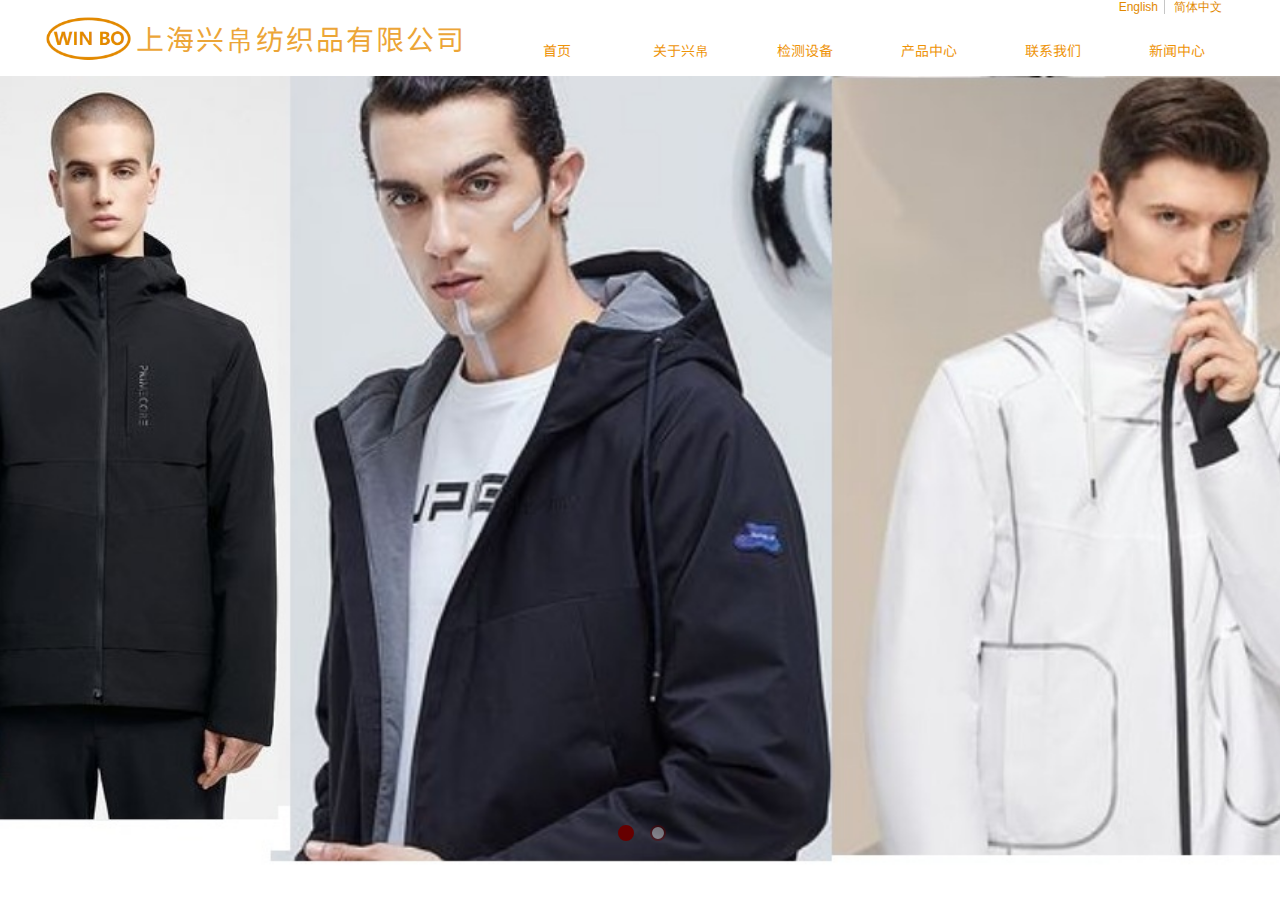
<file: index.html>
<!DOCTYPE html
	PUBLIC "-//W3C//DTD XHTML 1.0 Transitional//EN" "http://www.w3.org/TR/xhtml1/DTD/xhtml1-transitional.dtd">
<html xmlns="http://www.w3.org/1999/xhtml">

<head>
	<meta http-equiv="X-UA-Compatible" content="IE=Edge,chrome=1" />
	<meta http-equiv="Content-Type" content="text/html; charset=utf-8" />
	<meta name="format-detection" content="telephone=no" />
	<meta http-equiv="Cache-Control" content="no-transform" />
	<meta http-equiv="Cache-Control" content="no-siteapp" />
	<title>尼龙面料,防绒布面料,涤纶面料,记忆仿记忆面料,锦涤面料,棉交织面料|上海兴帛纺织品有限公司</title>
	<meta name="keywords" content="尼龙面料生产,防绒布面料,涤纶面料生产,记忆仿记忆面料,锦涤面料,棉交织面料" />
	<meta name="description"
		content="上海兴帛纺织品有限公司注册于上海自由贸易试验区临港新片区，在上海金山自有圆机25台，与盛泽工厂联营合作十多年。面料月产能140吨，绍兴、杭州以及常熟染厂月产能7000吨，染厂技术员拥有超过20年行业经验。本公司是一家开发、生产、贸易型企业。专业从事纺织品的全球化贸易活动，具有超前的开发理念和能力，是一支具有丰富操作经验的强大团队，拥有国内外多家品牌客户长期供货，并和诸多一流生产商有很多的交流、合作。" />

	<link rel="shortcut icon" href="./Content/Image/bitbug_favicon.ico" type="image/x-icon" /><!-- 公司Logo -->
	<link rel="Bookmark" href="./Content/Image/bitbug_favicon.ico" />

	<link href="./Content/default/css/default.css" rel="stylesheet" type="text/css">
	<link href="./Content/CSS/font.css" rel="stylesheet" type="text/css">
	<link href="./Content/CSS/iconfont.css" rel="stylesheet" type="text/css">
	<link href="./Content/plugin/media/view/css/media.css" rel="stylesheet" type="text/css">
	<link href="./Content/plugin/title/view/css/title.css" rel="stylesheet" type="text/css">
	<link href="./Content/plugin/unslider/css/unslider.css" rel="stylesheet" type="text/css">
	<link href="./Content/plugin/chtml/view/css/chtml.css" rel="stylesheet" type="text/css">
	<style type="text/css">
		.prop_rotate_angle sup,
		.prop_rotate_angle .posblk-deg {
			font-size: 11px;
			color: #CDCDCD;
			font-weight: normal;
			font-style: normal;
		}

		ins#qiao-wrap {
			height: 0;
		}

		#qiao-wrap {
			display: block;
		}
	</style>
</head>

<body>
	<input type="hidden" value="2" name="_user_level_val" />
	<script type="text/javascript" language="javascript" src="./Content/Js/lib/logic"></script>
	<script type="text/javascript" language="javascript" src="./Content/plugin/media/js/init.js"></script>
	<script type="text/javascript" language="javascript" src="./Content/plugin/new_navigation/js/overall.js"></script>
	<script type="text/javascript" language="javascript" src="./Content/plugin/unslider/js/init.js"></script>
	<script type="text/javascript" language="javascript" src="./Content/plugin/article_list/js/init.js"></script>
	<script type="text/javascript" language="javascript">
		//js版本url生成函数
		var webmodel = {};

		wp_pages_global_func($.extend({
			'isedit': '0',
			'islogin': '0',
			'domain': 'probdcda3',
			'p_rooturl': '.',
			'static_rooturl': '.',
			'interface_locale': "zh_CN",
			'dev_mode': "0",
			'getsession': ''
		}, { "phpsessionid": "", "punyurl": ".", "curr_locale": "zh_CN", "mscript_name": "", "converted": false }));
	</script>

	<link href="./Content/plugin/main/css/nave.css" rel="stylesheet">
	<div id="page_set_css">
	</div><input type="hidden" id="page_id" name="page_id" value="65" rpid="65">
	<div id="scroll_container" class="scroll_contain" style="">
		<div id="scroll_container_bg" style="background-repeat:repeat;background-position:center top;">&nbsp;</div>
		<script>
			initScrollcontainerHeight();
		</script>
		<div id="overflow_canvas_container">
			<div id="canvas" style=" margin: 0 auto;width:1200px;background-color:#FFFFFF;height:4023px">
				<div id="layer1" class="full_column" infixed='1'
					style="width:1200px;position:absolute;top:0px;height:73px;z-index:101;">
					<div class="full_width" style="position:absolute;height:73px;background-color:#ffffff;background:;">
					</div>
					<div class="full_content"
						style="width:1200px; position:absolute;left:0;top:0;margin-left: 0px;;height:73px;">
						<div id='layer2' type='multilingual' class='cstlayer'
							style='left: 1067px; top: 0px; position: absolute; z-index: 100; width: 133px; height: 18px;'
							mid="" fatherid='layer1' deg='0'>
							<script type="text/javascript">
								function wp_multilingual_changeLang(id) {
									$.ajax({
										type: 'POST',
										url: parseToURL('multilingual', 'changeLang'),
										data: "id=" + id,
										success: function (js_code) {
											eval(js_code);
										},
										error: function (response) {
											wp_alert("Choose the language.<br/>请求失败");
										}
									});
								}
							</script>
							<div class="wp-multilingual_content"
								style="border-color: transparent; border-width: 0px; width: 133px; height: 18px;"
								langstyle="custom2">
								<style type="text/css">
									#layer2 .custom_dom_class,
									.aout {
										-webkit-border-radius: 5px;
										-moz-border-radius: 5px;
										border-radius: 5px;
										padding-left: 2px;
										padding-right: 1px;
										font-size: 12px;
										color: #e28900;
										background-color: rgba(0, 0, 0, 0);
									}
								</style>
								<div skin="custom2" class="wp-multilingual_css" style="display:none;"></div>
								<div class="wp-content">

									<script type="text/javascript">
										$('#layer2').layer_ready(function () {
											setTimeout(function () {
												$("#layer2").find('.wp-diy-selectedb-outside').remove();
											}, 100);
											$("#layer2").find('select').cstselect({ selectclass: 'wp-diy-selectedb' });

										})
									</script>

									<div class="sitestar-lan-ver1 custom_dom_class">
										<a href="javascript:void(0);" class=" wp-language-1 wp-langitem-layer2"
											style="color:#333333; margin:0 3px; font-size:14px;  display:inline-block; padding-right:7px; height:14px; line-height:14px;"
											onclick="wp_multilingual_changeLang('1')">English</a>
										<a href="javascript:void(0);" class=" on  wp-language-2 wp-langitem-layer2"
											style="color:#333333; margin:0 3px; font-size:14px;  display:inline-block; padding-right:7px; height:14px; line-height:14px;"
											onclick="wp_multilingual_changeLang('2')">简体中文</a>
									</div>

								</div>
							</div>
							<script type="text/javascript">
								//滚动条滚动时隐藏多语言选项
								$(function () {
									if ($('div.wp-diy-selecteda-outside').length || $('div.wp-diy-selectedb-outside').length || $('div.wp-diy-selectedc-outside').length || $('div.wp-diy-selectedd-outside').length) {
										$('#scroll_container').scroll(function () {
											$('body').children('div.wp-diy-selecteda-content').remove();
											$('body').children('div.wp-diy-selectedb-content').remove();
											$('body').children('div.wp-diy-selectedc-content').remove();
											$('body').children('div.wp-diy-selectedd-content').remove();
										});
									}
								});
								$('#layer2').layer_ready(function () {
									var custom_css = '#layer2 .custom_dom_class,.aout{-webkit-border-radius:5px;-moz-border-radius:5px;border-radius:5px;padding-left:2px;padding-right:1px;font-size:12px;color:#e28900;background-color:rgba(0, 0, 0, 0);}';
									var langstyle = 'custom2';
									var $curlayer = $('#layer2');
									var custom_a_font_size = $curlayer.find('.wp-content .custom_dom_class').css('font-size');
									var custom_a_color = $curlayer.find('.wp-content .custom_dom_class').css('color');
									if (custom_a_font_size) {
										$curlayer.find('.wp-content .custom_dom_class a').css('font-size', custom_a_font_size);
									}
									if (custom_a_color) {
										$curlayer.find('.wp-content .custom_dom_class a').css('color', custom_a_color);
									}
									if ((langstyle == 'default' || langstyle == 'yellow') && custom_css == '') {
										$curlayer.find('.wp-content p.custom_dom_class a').css('color', 'red');
									}
									var time = 100;
									if (langstyle == 'custom5' || langstyle == 'custom6') time = 500;
									$curlayer.find(".aout_over").unbind('click.toggle').bind('click.toggle', function () { $curlayer.find(".text-a").slideToggle(time); });
									setTimeout(function () {
										var text_a_font_size = $curlayer.find('.wp-content .custom_dom_class a').css('font-size') || '12px';
										var text_a_color = $curlayer.find('.wp-content .custom_dom_class .aout').css('color') || '#ffffff';
										var text_a_bgcolor = $curlayer.find('.wp-content .custom_dom_class').css('background-color') || '#ffffff';
										var text_a_border_radius = $curlayer.find('.wp-content .custom_dom_class .aout').css('border-radius') || '5px';
										var $text_a = $curlayer.find('.wp-content .custom_dom_class .text-a');
										if (text_a_font_size) { $text_a.find('a').css('font-size', text_a_font_size); }
										if (text_a_color) { $text_a.find('a').css('color', text_a_color); }
										if (text_a_bgcolor) { $text_a.css('background-color', text_a_bgcolor); }
										if (text_a_border_radius) { $text_a.css('border-radius', text_a_border_radius); }
									}, 400);
								});
							</script>
						</div>
						<script>				 $('#layer2').triggerHandler('layer_ready');</script>
						<div id='layer3' type='media' class='cstlayer'
							style='left: 0px; top: 11px; position: absolute; z-index: 102; width: 98.8916px; height: 54px;'
							mid="" fatherid='layer1' deg='0'>
							<script>
								create_pc_media_set_pic('layer3', false);
							</script>
							<div class="wp-media_content" style="overflow: hidden; width: 99px; height: 54px;" type="0">
								<div class="img_over"
									style='overflow: hidden; border-color: transparent; border-width: 0px; position: relative; width: 99px; height: 54px;'>

									<div class="imgloading" style="z-index:100;"> </div>
									<img id="wp-media-image_layer3" class="img_lazy_load paragraph_image"
										data-original="./Content/Image/logo555.png" type="zoom"
										src="./Content/Image/blank.gif" style="width: 99px; height: auto;;" />
								</div>

							</div>
							<script>
								(function () {
									layer_media_init_func('layer3', { "isedit": false, "img_src": "./Content/Image/logo555.png", "has_effects": false });
								})()
							</script>
						</div>
						<script>				 $('#layer3').triggerHandler('layer_ready');</script>
						<div id='layer4' type='new_navigation' class='cstlayer'
							style='left: 455px; top: 25px; position: absolute; z-index: 101; display: block; width: 745px; height: 48px;'
							mid="" fatherid='layer1' deg='0'>
							<div class="wp-new_navigation_content"
								style="border-width: 0px; border-style: solid; border-color: rgb(217, 217, 217) transparent; width: 745px; padding: 0px; display: block; overflow: visible; height: 48px;;display:block;overflow:hidden;height:0px;"
								type="2">
								<script type="text/javascript">
									$("#layer4").data("datasty_", '@charset "utf-8";  #nav_layer4,#nav_layer4 ul,#nav_layer4 li{list-style-type:none; margin:0px; padding:0px; border:thin none;}  #nav_layer4 { position:relative; background-repeat:repeat;background-position:top left;background-color:#00bcd4;height:50px;}  #nav_layer4 li.wp_subtop{padding-left:5px;padding-right:5px;text-align:center;height:50px;line-height:50px;position: relative; float:left; width:126px; padding-bottom:0px; background-color:#00bcd4;background-repeat:no-repeat;background-position:top right;}  #nav_layer4 li.wp_subtop:hover{height:50px;line-height:50px;width:126px;text-align:center; background-repeat:repeat-x;background-color:#555555;background-position:bottom center;background-image:url(http://static.websiteonline.cn/website/plugin/new_navigation/styles/max_hs6/colorstyle/darkturquoise/web-siteover.jpg);}  #nav_layer4 li.wp_subtop>a{white-space:nowrap;font-style:normal;font-weight:normal;font-family:arial;font-size:12px;display:block; padding:0px; color:#ffffff; text-align:center; text-decoration: none;overflow:hidden;}  #nav_layer4 li.wp_subtop>a:hover{color:#fff; text-decoration: none;font-size:12px;font-style:normal;font-weight:normal;font-family:arial;color:#ffffff;text-align:center;}  #nav_layer4 ul {position:absolute;left:0px;display:none; background-color:transparent;margin-left:0px;}  #nav_layer4 ul li {padding-left:5px;padding-right:5px;text-align:center;position:relative; float: left;padding-bottom:0px;background-image:none;background-color:#fc6701;height:25px;line-height:25px;background-position:top left;background-repeat:repeat;}  #nav_layer4 ul li:hover{text-align:center;background-image:none; background-color:#dc3200;width:126px;height:25px;line-height:25px;background-position:top left;background-repeat:repeat;}  #nav_layer4 ul li a {text-align:center;color:#fff;font-size:12px;font-family:arial;font-style:normal;font-weight:normal;white-space:nowrap;display:block;}  #nav_layer4 ul li a:hover{ color:#fff;font-size:12px;font-family:arial;text-align:center;font-style:normal;font-weight:normal;}  #nav_layer4 ul ul {position: absolute; margin-left: 120px; margin-top: -25px;display: none; }  #nav_layer4  .ddli {display:none;clear:both;position: absolute;border-bottom: 0px solid rgb(224, 224, 224);box-shadow: 0px 3px 4px rgba(0, 0, 0, 0.18);padding:10px; text-align:left;background-color:#ffffff;}  #nav_layer4 li.wp_subtop_no:hover{ background-image:none; background-repeat:repeat-x;background-color:#555555;background-position:bottom center;}');
									$("#layer4").data("datastys_", '#nav_layer4 li.wp_subtop>a{font-size:14px;}   #nav_layer4 li.wp_subtop>a:hover{font-size:14px;}              #nav_layer4 li.wp_subtop{width:114px;}            #nav_layer4 li.wp_subtop:hover{width:114px;}     #nav_layer4{height:55px;}             #nav_layer4{background-color:transparent;} #nav_layer4{background-image:url(./Content/Image/png_bg.png);}        #nav_layer4 li.wp_subtop{background-image:url(./Content/Image/png_bg.png);} #nav_layer4 li.wp_subtop{background-color:transparent;}                     #nav_layer4 li.wp_subtop{height:50px;}       #nav_layer4 li.wp_subtop:hover{height:50px;} #nav_layer4 li.wp_subtop{line-height:50px;}  #nav_layer4 li.wp_subtop>a{font-family:SourceHanSansCN-Regular;} #nav_layer4 li.wp_subtop>a:hover{font-family:SourceHanSansCN-Regular;} #nav_layer4 li.wp_subtop:hover{background-image:url(./Content/Image/png_bg.png);} #nav_layer4 li.wp_subtop:hover{background-color:transparent;} #nav_layer4 li.wp_subtop>a{color:#ee9307;} #nav_layer4 li.wp_subtop_no:hover{background-image:url(./Content/Image/png_bg.png);} #nav_layer4 li.wp_subtop_no:hover{background-color:transparent;} #nav_layer4 li.wp_subtop>a:hover{color:#e38e0c;}');
								</script>
								<div skin="max_hs6" class="nav1 menu_max_hs6" ishorizon="1" colorstyle="darkturquoise"
									direction="0" more="更多" moreshow="1" morecolor="darkorange" hover="1" hover_scr="0"
									submethod="0" umenu="0" dmenu="0" sethomeurl="#" smcenter="0">
									<ul id="nav_layer4" class="navigation" style="width:auto;">
										<li style="z-index:2;" class="wp_subtop wp_subtop_no" pid=0><a class="  "
												href="http://www.winbotextile.com">首页</a></li>
										<li style="z-index:2;" class="wp_subtop wp_subtop_no" pid=0><a
												href="./aboutus.html">关于兴帛</a></li>
										<li style="z-index:2;" class="wp_subtop wp_subtop_no" pid=0><a
												href="./InspEqp.html">检测设备</a></li>
										<li style="z-index:2;" class="wp_subtop wp_subtop_no" pid=0><a class="  "
												href="./Products.html">产品中心</a></li>
										<li style="z-index:2;" class="wp_subtop wp_subtop_no" pid=0><a class="  "
												href="#">联系我们</a></li>
										<li style="z-index:2;" class="wp_subtop wp_subtop_no" pid=0><a class="  "
												href="./news.html">新闻中心</a></li>
									</ul>
								</div>
								<script type="text/javascript">
									$("#layer4").data("datasty_", '@charset "utf-8";  #nav_layer4,#nav_layer4 ul,#nav_layer4 li{list-style-type:none; margin:0px; padding:0px; border:thin none;}  #nav_layer4 { position:relative; background-repeat:repeat;background-position:top left;background-color:#00bcd4;height:50px;}  #nav_layer4 li.wp_subtop{padding-left:5px;padding-right:5px;text-align:center;height:50px;line-height:50px;position: relative; float:left; width:126px; padding-bottom:0px; background-color:#00bcd4;background-repeat:no-repeat;background-position:top right;}  #nav_layer4 li.wp_subtop:hover{height:50px;line-height:50px;width:126px;text-align:center; background-repeat:repeat-x;background-color:#555555;background-position:bottom center;background-image:url(http://static.websiteonline.cn/website/plugin/new_navigation/styles/max_hs6/colorstyle/darkturquoise/web-siteover.jpg);}  #nav_layer4 li.wp_subtop>a{white-space:nowrap;font-style:normal;font-weight:normal;font-family:arial;font-size:12px;display:block; padding:0px; color:#ffffff; text-align:center; text-decoration: none;overflow:hidden;}  #nav_layer4 li.wp_subtop>a:hover{color:#fff; text-decoration: none;font-size:12px;font-style:normal;font-weight:normal;font-family:arial;color:#ffffff;text-align:center;}  #nav_layer4 ul {position:absolute;left:0px;display:none; background-color:transparent;margin-left:0px;}  #nav_layer4 ul li {padding-left:5px;padding-right:5px;text-align:center;position:relative; float: left;padding-bottom:0px;background-image:none;background-color:#fc6701;height:25px;line-height:25px;background-position:top left;background-repeat:repeat;}  #nav_layer4 ul li:hover{text-align:center;background-image:none; background-color:#dc3200;width:126px;height:25px;line-height:25px;background-position:top left;background-repeat:repeat;}  #nav_layer4 ul li a {text-align:center;color:#fff;font-size:12px;font-family:arial;font-style:normal;font-weight:normal;white-space:nowrap;display:block;}  #nav_layer4 ul li a:hover{ color:#fff;font-size:12px;font-family:arial;text-align:center;font-style:normal;font-weight:normal;}  #nav_layer4 ul ul {position: absolute; margin-left: 120px; margin-top: -25px;display: none; }  #nav_layer4  .ddli {display:none;clear:both;position: absolute;border-bottom: 0px solid rgb(224, 224, 224);box-shadow: 0px 3px 4px rgba(0, 0, 0, 0.18);padding:10px; text-align:left;background-color:#ffffff;}  #nav_layer4 li.wp_subtop_no:hover{ background-image:none; background-repeat:repeat-x;background-color:#555555;background-position:bottom center;}');
									$("#layer4").data("datastys_", '#nav_layer4 li.wp_subtop>a{font-size:14px;}   #nav_layer4 li.wp_subtop>a:hover{font-size:14px;}              #nav_layer4 li.wp_subtop{width:114px;}            #nav_layer4 li.wp_subtop:hover{width:114px;}     #nav_layer4{height:55px;}             #nav_layer4{background-color:transparent;} #nav_layer4{background-image:url(./Content/Image/png_bg.png);}        #nav_layer4 li.wp_subtop{background-image:url(./Content/Image/png_bg.png);} #nav_layer4 li.wp_subtop{background-color:transparent;}                     #nav_layer4 li.wp_subtop{height:50px;}       #nav_layer4 li.wp_subtop:hover{height:50px;} #nav_layer4 li.wp_subtop{line-height:50px;}  #nav_layer4 li.wp_subtop>a{font-family:SourceHanSansCN-Regular;} #nav_layer4 li.wp_subtop>a:hover{font-family:SourceHanSansCN-Regular;} #nav_layer4 li.wp_subtop:hover{background-image:url(./Content/Image/png_bg.png);} #nav_layer4 li.wp_subtop:hover{background-color:transparent;} #nav_layer4 li.wp_subtop>a{color:#ee9307;} #nav_layer4 li.wp_subtop_no:hover{background-image:url(./Content/Image/png_bg.png);} #nav_layer4 li.wp_subtop_no:hover{background-color:transparent;} #nav_layer4 li.wp_subtop>a:hover{color:#e38e0c;}');

								</script>

								<script type="text/javascript">
									function wp_get_navstyle(layer_id, key) {
										var navStyle = $.trim($("#" + layer_id).data(key));
										return navStyle;

									}
									richtxt('layer4');
								</script>
								<script type="text/javascript">
									function layer4_getSubMenuHoverCss(css_pro, type) {
										var typeval = type;
										if (typeval == 1) {
											var regex = "#nav_layer[0-9|a-z|A-Z]+\\s+ul+\\s+li+\\s+a:\\s*hover\\s*{\\s*" + css_pro + "\\s*:[^;]+";
										} else {
											var regex = "#nav_layer[0-9|a-z|A-Z]+\\s+li\.wp_subtop>a:\\s*hover\\s*{\\s*" + css_pro + "\\s*:[^;]+";
										}
										var navStyle = $.trim($("#layer4").data("datastys_"));
										if (navStyle.length > 0) {
											var patt1 = new RegExp(regex, 'i');
											var tmp = patt1.exec($.trim(navStyle));
											if (tmp) {
												return $.trim((tmp[0].match(/{[^:]+:[^;]+/)[0]).match(/:[^;]+/)[0].replace(':', ''));
											}
										}

										navStyle = $.trim($("#layer4").data("datasty_"));
										if (navStyle.length > 0) {
											if (typeval == 1) {
												var patt1 = new RegExp("#nav_layer[0-9|a-z|A-Z]+\\s+ul+\\s+li+\\s+a:\\s*hover\\s*{[^}]+}", 'i');
											} else {
												var patt1 = new RegExp("#nav_layer[0-9|a-z|A-Z]+\\s+li\.wp_subtop>a:\\s*hover\\s*{[^}]+}", 'i');
											}
											var tmp = patt1.exec(navStyle);

											if (tmp) {
												var tmp1 = tmp[0].match(/{[^}]+}/)[0];
												var patt2 = new RegExp(css_pro + "\\s*:\\s*[^;]+;", 'i');
												tmp = patt2.exec(tmp1);
												if (tmp) return $.trim(tmp[0].replace(/[^:]+:/, '').replace(';', ''));
											}
										}

										return $.trim($("#nav_layer4 ul li a").css(css_pro));
									}


									$('#layer4').layer_ready(function () {
										setTimeout(function () {
											wp_nav_addMoreButton('layer4');
										}, 0);


										var li_numslayer4 = 0;
										$('#nav_layer4').find(".wp_subtop").each(function () {
											li_numslayer4++;
											$(this).attr("data", li_numslayer4);
											var custbool = false;
											if ($(this).find(".ddli").hasClass("substyle0")) custbool = true;
											var childdom = $(this).find('.navlistmenu');
											if (custbool) childdom = $(this).find('.navlistmenu0');
											var str = childdom.attr('style');

											if (str && str.indexOf('"background-position:') > 0) {
												newstr = str.replace('"background-position:', '");background-position:');
												childdom.attr('style', newstr);
											}
											if (str) {
												var thenewstr = str;
												if (/url\(".+?"\s*(?!\))/.test(thenewstr)) {
													thenewstr = thenewstr.replace(/url\((".+?")\s*(?!\))/, 'url($1)');
												}
												if (thenewstr != str) {
													childdom.attr('style', thenewstr);
													str = thenewstr;
												}
											}
											if (childdom.attr('data-change-dom') != '1') {
												var itemcolor = childdom.css('background-color');
												var itemimg = childdom.css('background-image');
												var item_img_pos = childdom.css('background-position');
												var item_repeat = childdom.css('background-repeat');

												$(this).find('.ddli').css('background-repeat', item_repeat);
												if (itemimg) {
													$(this).find('.ddli').css('background-position', item_img_pos).css("background-image", itemimg);
													childdom.css('background', "none");
												}
												if (itemcolor) {
													$(this).find('.ddli').css('background-color', itemcolor);
												}
												childdom.attr('data-change-dom', '1');
											}
										})
										var wid_ddlilayer4 = new Array();
										var left_ddlilayer4 = new Array();
										var mleft_ddlilayer4 = new Array();
										if ($("#layer4").find('.wp-new_navigation_content').attr('type') == 2) {
											$('#nav_layer4').find('li').each(function () {
												var t_data = $(this).attr("data");
												if (undefined == t_data) { } else {
													t_data = parseInt(t_data);
													wid_ddlilayer4[t_data] = $(this).children('.ddli').css("width");
													left_ddlilayer4[t_data] = $(this).children('.ddli').css("left");
													mleft_ddlilayer4[t_data] = $(this).children('.ddli').css("margin-left");
													$(this).children('.ddli').css("overflow", "hidden");
												}
											})
										}


										var hover_scrlayer4 = $.trim($("#layer4").find('.nav1').attr('hover_scr'));
										$('#nav_layer4').find('li').hover(function () {
											hover_scrlayer4 = $.trim($("#layer4").find('.nav1').attr('hover_scr'));
											$(this).children('ul').show();
											var type = $("#layer4").find('.wp-new_navigation_content').attr('type');
											if (type == 2) {
												var self = $(this);
												var pos = 0;
												var loops = 0;
												$('#nav_layer4').find('li.wp_subtop').each(function () {
													if (loops == 1) return true;
													if (self.html() == $(this).html()) {
														loops = 1;
														return true;
													} else {
														pos = pos + $(this).outerWidth();
													}

												})

												$("#layer4").find('.ddli').hide();
												var this_width = $('#nav_layer4').outerWidth();
												var thisul_left = $('#nav_layer4').css("padding-left");
												thisul_left = parseInt(thisul_left);
												var this_width_body = $("body").width();
												var canvas_width = $('#canvas').width();
												var f_left = $("#layer4").css("left");
												f_left = parseInt(f_left);

												if (hover_scrlayer4 == 1) {
													var left_pos = 0;
													this_width = canvas_width;
													left_pos = parseInt((this_width_body - this_width) / 2);
													left_pos = left_pos + pos + f_left;
													$(this).children('.ddli').css("left", "-" + left_pos + "px").css("position", "absolute");
													$(this).children('.ddli').outerWidth(this_width_body - 8);
													$(this).children('.ddli').find(".m_conteners").outerWidth(this_width - 12).css("margin", "0 auto");
												} else {
													$(this).children('.ddli').outerWidth(this_width).css("margin-left", "-" + (thisul_left + pos + 5) + "px");
												}


												$(this).children('.ddli').eq(0).css('height', '').stop().slideDown();
											}
										}, function () {
											$(this).children('ul').hide();
											var type = $("#layer4").find('.wp-new_navigation_content').attr('type');
											if (type == 2) {
												$("#layer4").find('.ddli').stop().slideUp();
												var t_data = $(this).attr("data");
												if (undefined == t_data) { } else { t_data = parseInt(t_data); }
												$(this).children('.ddli').hide().css("left", left_ddlilayer4[t_data]).css("margin-left", mleft_ddlilayer4[t_data]);
												if (hover_scrlayer4 == 1) {
													$(this).children('.ddli').find(".m_conteners").attr("style", "");
												}

											}
										});


										//子菜单位置设置
										$(".menu_max_hs6 #nav_layer4").find('li').mouseenter(function () {
											var firstLi = $(this);
											var firestLiouterWidth = firstLi.outerWidth();
											var tmp_max_width = 0;
											firstLi.children('ul').children('li').each(function () {
												if ($(this).outerWidth() < firestLiouterWidth)
													$(this).width(firestLiouterWidth - parseInt($(this).css('padding-left')) - parseInt($(this).css('padding-right')));
												else if ($(this).outerWidth() > tmp_max_width) tmp_max_width = $(this).outerWidth();
											});

											if (tmp_max_width > 0) firstLi.children('ul').children('li').each(function () {
												$(this).width(tmp_max_width - parseInt($(this).css('padding-left')) - parseInt($(this).css('padding-right')));
											});

											if (firstLi.parent('ul').attr('id') != 'nav_layer4')
												firstLi.children('ul').css('margin-left', firstLi.outerWidth());
											tmp_max_width = 0;
										});

										//第三级即下级菜单随高度增加位置动态修改
										$(".menu_max_hs6 #nav_layer4 ul li").hover(function () {
											if ($(this).children('ul').length > 0) {
												var marginTop = parseInt($(this).children('ul').css('margin-top'));
												if ($(this).children('ul').offset().top > $(this).offset().top)
													$(this).children('ul').css('margin-top', marginTop - ($(this).children('ul').offset().top - $(this).offset().top) + 'px');
											}
										});

										$('.menu_max_hs6 #nav_layer4').find('li').hover(function () {
											var direction = $("#layer4").find('.nav1').attr('direction');
											var height = parseInt($(this).outerHeight());
											if ($(this).parent().hasClass('navigation')) {
												$('#nav_layer4 .wp_subtop').removeClass("lihover").children('a').removeClass("ahover");
												if (direction == 1) {
													$(this).children('ul').css('top', 'auto').css('bottom', height + 'px');
												} else {
													$(this).children('ul').css('top', height + 'px').css('bottom', 'auto');
												}
												$(this).children('a').css({ 'font-family': layer4_getSubMenuHoverCss("font-family", 0), 'font-size': layer4_getSubMenuHoverCss("font-size", 0), 'color': layer4_getSubMenuHoverCss("color", 0), 'font-weight': layer4_getSubMenuHoverCss("font-weight", 0), 'font-style': layer4_getSubMenuHoverCss("font-style", 0) });
											} else {
												if (direction == 1) {
													$(this).children('ul').css('top', 'auto').css('bottom', '-0px');
												} else {
													$(this).children('ul').css('top', height + 'px').css('bottom', 'auto');
												}
												$(this).children('a').css({ 'font-family': layer4_getSubMenuHoverCss("font-family", 1), 'font-size': layer4_getSubMenuHoverCss("font-size", 1), 'color': layer4_getSubMenuHoverCss("color", 1), 'font-weight': layer4_getSubMenuHoverCss("font-weight", 1), 'font-style': layer4_getSubMenuHoverCss("font-style", 1) });
											}
										}, function () {
											if ($(this).parent().hasClass('navigation')) {
												wp_showdefaultHoverCss('layer4');
											}
											$(this).children('a').attr("style", '');

										});
										wp_showdefaultHoverCss('layer4');
										wp_removeLoading('layer4');
									});
								</script>
								<div class="navigation_more" data-more="darkorange" data-typeval="2"
									data-menudata="{&quot;0&quot;:{&quot;substyle&quot;:0,&quot;father_id&quot;:0,&quot;name&quot;:&quot;%E5%85%B3%E4%BA%8E%E5%90%89%E5%B8%9B&quot;,&quot;state&quot;:&quot;1&quot;,&quot;content_background&quot;:&quot;&quot;,&quot;content_background_position&quot;:&quot;&quot;,&quot;content_background_repeat&quot;:&quot;&quot;,&quot;sethome&quot;:0,&quot;new_window&quot;:&quot;0&quot;,&quot;external_url&quot;:{&quot;ctype&quot;:&quot;1&quot;,&quot;options&quot;:{&quot;menuid&quot;:&quot;99&quot;,&quot;target&quot;:&quot;&quot;},&quot;address&quot;:&quot;http:\/\/website-edit.onlinewebsite.cn\/designer\/index.php?_m=wp_frontpage&amp;_a=index&amp;id=99&amp;domain=probdcda3&amp;editdomain=www.websitemanage.cn&amp;SessionID=98383b09f7c99d7a8adcd40d8c2161d5&quot;},&quot;defined_content&quot;:&quot;&quot;,&quot;id&quot;:1,&quot;i_order&quot;:&quot;3&quot;},&quot;2&quot;:{&quot;substyle&quot;:0,&quot;father_id&quot;:0,&quot;name&quot;:&quot;%E6%A3%80%E6%B5%8B%E8%AE%BE%E5%A4%87&quot;,&quot;state&quot;:&quot;1&quot;,&quot;content_background&quot;:&quot;&quot;,&quot;content_background_position&quot;:&quot;&quot;,&quot;content_background_repeat&quot;:&quot;&quot;,&quot;sethome&quot;:0,&quot;new_window&quot;:&quot;0&quot;,&quot;external_url&quot;:{&quot;ctype&quot;:&quot;1&quot;,&quot;options&quot;:{&quot;menuid&quot;:&quot;116&quot;,&quot;target&quot;:&quot;&quot;},&quot;address&quot;:&quot;http:\/\/website-edit.onlinewebsite.cn\/designer\/index.php?_m=wp_frontpage&amp;_a=index&amp;id=116&amp;domain=probdcda3&amp;editdomain=www.websitemanage.cn&amp;SessionID=98383b09f7c99d7a8adcd40d8c2161d5&quot;},&quot;defined_content&quot;:&quot;&quot;,&quot;id&quot;:3,&quot;i_order&quot;:&quot;4&quot;},&quot;3&quot;:{&quot;substyle&quot;:0,&quot;father_id&quot;:0,&quot;name&quot;:&quot;%E4%BA%A7%E5%93%81%E4%B8%AD%E5%BF%83&quot;,&quot;state&quot;:&quot;1&quot;,&quot;content_background&quot;:&quot;&quot;,&quot;content_background_position&quot;:&quot;&quot;,&quot;content_background_repeat&quot;:&quot;&quot;,&quot;sethome&quot;:0,&quot;new_window&quot;:&quot;0&quot;,&quot;external_url&quot;:{&quot;ctype&quot;:&quot;1&quot;,&quot;options&quot;:{&quot;menuid&quot;:&quot;98&quot;,&quot;target&quot;:&quot;&quot;},&quot;address&quot;:&quot;http:\/\/website-edit.onlinewebsite.cn\/designer\/index.php?_m=wp_frontpage&amp;_a=index&amp;id=98&amp;domain=probdcda3&amp;editdomain=www.websitemanage.cn&amp;SessionID=8f03cf9f69bf7953a479e577870a46db&quot;},&quot;defined_content&quot;:&quot;&quot;,&quot;id&quot;:4,&quot;i_order&quot;:&quot;5&quot;},&quot;4&quot;:{&quot;substyle&quot;:0,&quot;father_id&quot;:0,&quot;name&quot;:&quot;%E8%81%94%E7%B3%BB%E6%88%91%E4%BB%AC&quot;,&quot;state&quot;:&quot;1&quot;,&quot;content_background&quot;:&quot;&quot;,&quot;content_background_position&quot;:&quot;&quot;,&quot;content_background_repeat&quot;:&quot;&quot;,&quot;sethome&quot;:0,&quot;new_window&quot;:&quot;0&quot;,&quot;external_url&quot;:{&quot;ctype&quot;:&quot;1&quot;,&quot;options&quot;:{&quot;menuid&quot;:&quot;92&quot;,&quot;target&quot;:&quot;&quot;},&quot;address&quot;:&quot;http:\/\/website-edit.onlinewebsite.cn\/designer\/index.php?_m=wp_frontpage&amp;_a=index&amp;id=92&amp;domain=probdcda3&amp;editdomain=www.websitemanage.cn&amp;SessionID=98383b09f7c99d7a8adcd40d8c2161d5&quot;},&quot;defined_content&quot;:&quot;&quot;,&quot;id&quot;:5,&quot;i_order&quot;:&quot;6&quot;},&quot;5&quot;:{&quot;substyle&quot;:0,&quot;father_id&quot;:0,&quot;name&quot;:&quot;%E6%96%B0%E9%97%BB%E4%B8%AD%E5%BF%83&quot;,&quot;state&quot;:&quot;1&quot;,&quot;content_background&quot;:&quot;&quot;,&quot;content_background_position&quot;:&quot;&quot;,&quot;content_background_repeat&quot;:&quot;&quot;,&quot;sethome&quot;:0,&quot;new_window&quot;:&quot;0&quot;,&quot;external_url&quot;:{&quot;ctype&quot;:&quot;1&quot;,&quot;options&quot;:{&quot;menuid&quot;:&quot;93&quot;,&quot;target&quot;:&quot;&quot;},&quot;address&quot;:&quot;http:\/\/website-edit.onlinewebsite.cn\/website\/index.php?_m=wp_frontpage&amp;_a=index&amp;id=93&amp;domain=probdcda3&amp;editdomain=www.websitemanage.cn&amp;SessionID=c4ac730abbd8297fd316a1060fcea4f7&quot;},&quot;defined_content&quot;:&quot;&quot;,&quot;id&quot;:6,&quot;i_order&quot;:&quot;7&quot;},&quot;7&quot;:{&quot;substyle&quot;:0,&quot;father_id&quot;:&quot;0&quot;,&quot;name&quot;:&quot;%E9%A6%96%E9%A1%B5&quot;,&quot;state&quot;:&quot;1&quot;,&quot;content_background&quot;:&quot;&quot;,&quot;content_background_position&quot;:&quot;&quot;,&quot;content_background_repeat&quot;:&quot;&quot;,&quot;sethome&quot;:0,&quot;new_window&quot;:&quot;0&quot;,&quot;external_url&quot;:{&quot;ctype&quot;:&quot;1&quot;,&quot;options&quot;:{&quot;menuid&quot;:&quot;65&quot;,&quot;target&quot;:&quot;&quot;},&quot;address&quot;:&quot;http:\/\/website-edit.onlinewebsite.cn\/designer\/index.php?_m=wp_frontpage&amp;_a=index&amp;id=65&amp;domain=probdcda3&amp;editdomain=www.websitemanage.cn&amp;SessionID=98383b09f7c99d7a8adcd40d8c2161d5&quot;},&quot;defined_content&quot;:&quot;&quot;,&quot;id&quot;:8,&quot;i_order&quot;:&quot;1&quot;}}">
								</div>
							</div>
							<script type="text/javascript">
								(function () {
									var substyle0 = $("#layer4 .substyle0");
									substyle0.css({ 'margin': '0px', 'padding': '0px' });
									if (substyle0.attr('data-set-margin') == 1) {
										substyle0.hide();
									} else substyle0.attr('data-set-margin', 1);
								})();
								$(function () {
									layer_new_navigation_content_func({ "isedit": false, "layer_id": "layer4", "menustyle": "max_hs6", "addopts": [] });
								});
							</script>

						</div>
						<script>				 $('#layer4').triggerHandler('layer_ready');</script>
						<div id='layer5' type='title' class='cstlayer'
							style='left: 96px; top: 25px; position: absolute; z-index: 112; width: 336px; height: 37px; display: block;'
							mid="" fatherid='layer1' deg='0'>
							<div class="wp-title_content"
								style="overflow-wrap: break-word; padding: 0px; border-color: transparent; border-width: 0px; height: 37px; width: 336px; display: block;">
								<font face="微软雅黑"><span
										style="font-size: 28px; letter-spacing: 2px; line-height: 27.2px; color: rgb(236, 165, 55); font-family: SourceHanSansCN-Regular;">上海兴帛纺织品有限公司</span>
								</font><span
									style="font-family: SourceHanSansCN-Regular; color: rgb(236, 165, 55);">​</span>
							</div>
							<script type="text/javascript">
								$(function () {
									$('.wp-title_content').each(function () {
										if ($(this).find('div').attr('align') == 'justify') {
											$(this).find('div').css({ 'text-justify': 'inter-ideograph', 'text-align': 'justify' });
										}
									})
								})
							</script>
						</div>
						<script>				 $('#layer5').triggerHandler('layer_ready');</script>
						<div class="fullcontent_opacity"
							style="width: 100%;height: 100%;position: absolute;left: 0;right: 0;top: 0;display:none;">
						</div>
					</div>
				</div>
				<script>
					$(".content_copen").live('click', function () {
						$(this).closest(".full_column").hide();
					});
					var $fullwidth = $('#layer1 .full_width');
					$fullwidth.css({ left: 0 - $('#canvas').offset().left + $('#scroll_container').offset().left - $('#scroll_container').scrollLeft() - $.parseInteger($('#canvas').css("borderLeftWidth")), width: $('#scroll_container_bg').width() });
					$(function () {
						var videoParams = { "id": "layer1", "bgauto": null, "ctauto": null, "bVideouse": null, "cVideouse": null, "bgvHeight": null, "bgvWidth": null };
						fullcolumn_bgvideo_init_func(videoParams);
						var bgHoverParams = { "full": { "hover": null, "opacity": null, "bg": "#ffffff", "id": "layer1", "bgopacity": null, "zindextopcolorset": "" }, "full_con": { "hover": null, "opacity": null, "bg": null, "id": "layer1", "bgopacity": null } };
						fullcolumn_HoverInit(bgHoverParams);
					});
				</script>


				<div id='layer6' type='unslider' class='cstlayer'
					style='left: 0px; top: 76px; position: absolute; z-index: 112; width: 1200px; height: 791px;' mid=""
					deg='0'>
					<style>
						#layer6html5zoo-1 {
							margin: 0 auto;
						}
					</style>
					<div id="layer6_content" class="wp-unslider_content"
						style="overflow: hidden; border: none; left: -86.5px; width: 1373px; height: 791px; position: absolute;">
						<script type="text/javascript">

						</script>

						<!-- loop star -->
						<div id="layer6html5zoo-1">
							<ul class="html5zoo-slides" style="display:none;">

								<li><img alt="" src="./Content/Image/mainhome-slider-img1.jpg?ver=2"
										class="html5lightbox" /></a></li>

								<li><img alt="" src="./Content/Image/h1-slider-background-img-2.jpg?ver=1"
										class="html5lightbox" /></a></li>
							</ul>
						</div>
						<!-- loop end -->

						<script language="javascript">
							(function () {
								var layerparams = { "layerid": "layer6", "pstyle": "none", "plborder_size": null, "interval": 3000, "autoplays": "true", "title_size": 40, "title_family": "SimSun", "title_color": "#fff", "easing": "all", "show_title": null, "show_nav": "1", "navigation_style": "01", "navbg_hover_color": "#660000", "nav_margin_bottom_size": "25", "nav_arrow": "1", "arrow_left": "template\/default\/images\/left_arrow.png", "arrow_right": "template\/default\/images\/right_arrow.png", "nav_margin_left_size": "25", "nav_margin_right_size": "25", "skin": "01", "default_show": "1", "hover_show": "0", "pauseonmouseover": "1", "nav_arrow_w_size": "32", "nav_arrow_h_size": "32" };
								layer_unslider_init_func(layerparams);
							})()
						</script>
					</div>
				</div>
				<script>				 $('#layer6').triggerHandler('layer_ready');</script>
				<div id='layer9' type='gototop' class='cstlayer'
					style='left: 1049px; top: 530px; position: absolute; z-index: 100; width: 150px; height: 100px;'
					mid="" deg='0'>

					<div class="wp-gototop_content"
						style="padding: 0px; border-color: transparent; border-width: 0px; overflow: hidden; width: 150px; height: 100px;">

						<script language="javascript">

							$(function () {
								// Fixed IE border-radius
								var $piegttops = $('#layer9').not('[deleted="deleted"]');
								if ($.browser.msie && ($.browser.version <= 8)) {
									if ($.inArray("stylec", ['arrowleft', 'arrowright']) == -1) {
										$('.wpgttop-wrapper,a.gttoparea,a.gttoparea div', '#layer9').css("behavior", 'url(script/pie.htc)');
										setTimeout(function () {
											if ($piegttops.find('css3-container').length > 0) $piegttops.find('.piemask').remove();
											else setTimeout(arguments.callee, 500);
										}, 500);
									} else $piegttops.find('.piemask').remove();
								}
							});</script>


					</div>

					<!--gototop js-->
					<script lang="javascript">
						$(document).ready(function () {
							var goToTopijsTime;
							$.fn.goToTopijs = function (options) {
								var opts = $.extend({}, $.fn.goToTopijs.def, options);
								var $window = $(window);
								var $body = $('#scroll_container');
								var $this = $(this);
								clearTimeout(goToTopijsTime);
								goToTopijsTime = setTimeout(function () {
									var controlLeft;
									if ($window.width() > opts.pageHeightJg * 2 + opts.pageWidth) {
										controlLeft = ($window.width() - opts.pageWidth) / 2 + opts.pageWidth + opts.pageWidthJg;
									} else {
										controlLeft = $window.width() - opts.pageWidthJg - $this.width();
									}
									var cssfixedsupport = $.browser.msie && parseFloat($.browser.version) < 7;//判断是否ie6
									var controlTop = $window.height() - opts.pageHeightJg;
									controlTop = cssfixedsupport ? $window.scrollTop() + controlTop : controlTop;
									var scrolTop = Math.max($(window).scrollTop(), $body.scrollTop());
									var shouldvisible = (scrolTop >= opts.startline) ? true : false;
									if (shouldvisible) {
										$this.stop().show();
									} else {
										$this.stop().hide();
									}
									var curdistance = '1';
									var gscrollWidth = 18;
									var gt_right = parseInt(gscrollWidth) + parseInt(curdistance);
									$this.css({
										position: cssfixedsupport ? 'absolute' : 'fixed',
										top: controlTop,
										right: gt_right
									});
								}, 30);
								$(this).click(function (event) {
									$(document.body).add($body).stop().animate({ scrollTop: $(opts.targetObg).offset().top }, opts.duration);
									$(this).blur();
									event.preventDefault();
									event.stopPropagation();
								});
							};

							$.fn.goToTopijs.def = {
								pageWidth: 310,//页面宽度
								pageWidthJg: 2,//按钮和页面的间隔距离
								pageHeightJg: 100 + 40,//按钮和页面底部的间隔距离
								startline: 120,//出现回到顶部按钮的滚动条scrollTop距离
								duration: 200,//回到顶部的速度时间
								targetObg: "body"//目标位置
							};
						});
						$(function () {
							$('<a href="#none" class="gototop_backToTop" title="返回顶部">返回顶部</a>').appendTo("body");
						});


						$(function () {
							$(".gototop_backToTop").goToTopijs();
							var $scroll_container = $(window).add('#scroll_container');
							$scroll_container.bind('scroll resize', function () {
								$(".gototop_backToTop").goToTopijs({
									pageWidth: 960,
									duration: 0
								});
							});
						});

					</script>
					<!--gototop js end-->
				</div>
				<script>				 $('#layer9').triggerHandler('layer_ready');</script>
				<div id="layer10" class="full_column"
					style="width:1200px;position:absolute;top:897px;height:227px;z-index:114;">
					<div class="full_width" style="position:absolute;height:227px;background-color:transparent;">
					</div>
					<div class="full_content"
						style="width:1200px; position:absolute;left:0;top:0;margin-left: 0px;;height:227px;">
						<div id='layer11' type='box' class='cstlayer'
							style='left: 488px; top: 22px; position: absolute; z-index: 100; width: 225px; height: 44px; display: block;'
							mid="" fatherid='layer10' deg='0'>
							<div class="wp-box_content drop_box"
								style="overflow-wrap: break-word; padding: 0px; border-color: rgb(67, 67, 67); border-width: 1px; height: 42px; background-color: transparent; width: 223px; border-style: solid;">
								<div id='layer12' type='title' class='cstlayer'
									style='left: 45.5px; top: 18px; position: absolute; z-index: 158; width: 134px; height: 57px;'
									mid="" fatherid='layer11' deg='0'>
									<div class="wp-title_content"
										style="overflow-wrap: break-word; padding: 0px; border-color: transparent; border-width: 0px; height: 57px; width: 134px; display: block; border-style: solid; background-color: rgb(255, 255, 255);">
										<div style="text-align: center;"><span
												style="font-family: &quot;Microsoft YaHei&quot;; font-size: 21px; line-height: 200%; color: rgb(67, 67, 67);">产品展示</span>
										</div>
									</div>
								</div>
								<script>				 $('#layer12').triggerHandler('layer_ready');</script>
							</div>
						</div>
						<script>				 $('#layer11').triggerHandler('layer_ready');</script>
						<div id='layer13' type='line' class='cstlayer'
							style='left: 529.5px; top: 153px; position: absolute; z-index: 102; width: 141px; height: 31px;'
							mid="" fatherid='layer10' deg='0'>
							<div class="wp-line_content"
								style="padding: 0px; border-color: transparent; border-width: 0px; overflow: hidden; width: 141px; height: 31px;">
								<div class="wpline-wrapper horizontal-solid"></div>
								<script language="javascript">
								</script>
							</div>
						</div>
						<script>				 $('#layer13').triggerHandler('layer_ready');</script>
						<div id='layer14' type='title' class='cstlayer'
							style='left: 372px; top: 90px; position: absolute; z-index: 101; width: 462px; height: 120px;'
							mid="" fatherid='layer10' deg='0'>
							<div class="wp-title_content"
								style="overflow-wrap: break-word; padding: 0px; border-color: transparent; border-width: 0px; height: 120px; width: 462px; display: block;">
								<div style="text-align: center;"><span
										style="color: rgb(102, 102, 102); font-size: 40px;">PRODUCTS DISPLAY</span>
								</div>
							</div>
						</div>
						<script>				 $('#layer14').triggerHandler('layer_ready');</script>
						<div class="fullcontent_opacity"
							style="width: 100%;height: 100%;position: absolute;left: 0;right: 0;top: 0;display:none;">
						</div>
					</div>
				</div>
				<script>
					$(".content_copen").live('click', function () {
						$(this).closest(".full_column").hide();
					});
					var $fullwidth = $('#layer10 .full_width');
					$fullwidth.css({ left: 0 - $('#canvas').offset().left + $('#scroll_container').offset().left - $('#scroll_container').scrollLeft() - $.parseInteger($('#canvas').css("borderLeftWidth")), width: $('#scroll_container_bg').width() });
					$(function () {
						var videoParams = { "id": "layer10", "bgauto": null, "ctauto": null, "bVideouse": null, "cVideouse": null, "bgvHeight": null, "bgvWidth": null };
						fullcolumn_bgvideo_init_func(videoParams);
						var bgHoverParams = { "full": { "hover": null, "opacity": null, "bg": "transparent", "id": "layer10", "bgopacity": null, "zindextopcolorset": "" }, "full_con": { "hover": null, "opacity": null, "bg": null, "id": "layer10", "bgopacity": null } };
						fullcolumn_HoverInit(bgHoverParams);
					});
				</script>


				<div id="layer15" class="full_column"
					style="width:1200px;position:absolute;top:1103px;height:1671px;z-index:117;">
					<div class="full_width"
						style="position:absolute;height:1671px;background-color:transparent;background:;">
					</div>
					<div class="full_content"
						style="width:1200px; position:absolute;left:0;top:0;margin-left: 0px;;height:1671px;">
						<div id='layer16' type='box' class='cstlayer'
							style='left: 785px; top: 538px; position: absolute; z-index: 105; width: 400px; height: 247px;'
							mid="" fatherid='layer15' deg='0'>
							<div class="wp-box_content drop_box"
								style="overflow-wrap: break-word; padding: 0px; border-color: rgb(191, 191, 191); border-width: 1px; height: 245px; background-color: transparent; width: 398px; border-style: solid;">
								<div id='layer17' type='line' class='cstlayer'
									style='left: 50px; top: 48px; position: absolute; z-index: 150; width: 38px; height: 37px;'
									mid="" fatherid='layer16' deg='0'>
									<div class="wp-line_content"
										style="padding: 0px; border-color: transparent; border-width: 0px; overflow: hidden; width: 38px; height: 37px; border-style: solid;">
										<div class="wpline-wrapper horizontal-groove"></div>
										<script language="javascript">
										</script>
									</div>
								</div>
								<script>				 $('#layer17').triggerHandler('layer_ready');</script>
								<div id='layer18' type='title' class='cstlayer'
									style='left: 50px; top: 25px; position: absolute; z-index: 149; width: 150px; height: 40px;'
									mid="" fatherid='layer16' deg='0'>
									<div class="wp-title_content"
										style="overflow-wrap: break-word; padding: 0px; border-color: transparent; border-width: 0px; height: 40px; width: 150px; display: block;">
										<font face="SourceHanSansCN-Regular"><span
												style="font-size: 21px;"><b>可降解面料</b></span></font>
									</div>
								</div>
								<script>				 $('#layer18').triggerHandler('layer_ready');</script>
								<div id='layer19' type='title' class='cstlayer'
									style='left: 47px; top: 78px; position: absolute; z-index: 151; width: 350px; height: 84px;'
									mid="" fatherid='layer16' deg='0'>
									<div class="wp-title_content"
										style="overflow-wrap: break-word; padding: 0px; border-color: transparent; border-width: 0px; height: 84px; width: 350px; display: block;">
										<span
											style="color: rgb(51, 51, 51); font-family: &quot;Hiragino Sans GB&quot;, Tahoma, Arial, 宋体, sans-serif; background-color: rgb(255, 255, 255);"><span
												data-spm-anchor-id="a261y.7663282.descBanner.i2.38186d8c19Fijs"
												style="font-size: 12pt;"><span
													style="font-family:SourceHanSansCN-Regular;">再生PET</span><span
													style="font-family:SourceHanSansCN-Regular;">面料，是一种新型的环保再生面料</span>&nbsp;<span
													style="font-family:SourceHanSansCN-Regular;">，其纱线是从废弃的矿泉水瓶子和可乐瓶中提取制成的，又俗称为可乐瓶环保布（</span><span
													style="font-family:SourceHanSansCN-Regular;">RPET&nbsp;fabric</span><span
													style="font-family:SourceHanSansCN-Regular;">）</span></span></span>
									</div>
								</div>
								<script>				 $('#layer19').triggerHandler('layer_ready');</script>
								<div id='layer20' type='buttons' class='cstlayer'
									style='left: 46px; top: 172px; position: absolute; z-index: 146; width: 134px; height: 42px;'
									mid="" fatherid='layer16' deg='0'>
									<div class="wp-buttons_content"
										style="padding: 0px; border-color: transparent; border-width: 0px; overflow: hidden; width: 134px; height: 42px;">
										<a href="./Products.html?product_category=55" class="btnarea button_btndefault-link"
											style="width:132px;left:0px;top:0px;height:40px;line-height:40px;">
											<span class="button_btndefault-label">VIEW MORE&gt;</span>
										</a>
										<script type="text/javascript" src="./Content/Js/clipboard.js"></script>
										<script language="javascript">$('#layer20').layer_ready(function () {

												var bgFlag = 0;
												var bhFlag = 0;
												if (bgFlag) {
													$('#layer20').find('.wp-buttons_content a.btnarea ').find("span.button_btndefault-label").hide();
												}

												$('#layer20').find('.wp-buttons_content a.btnarea').hover(function () {
													if (bhFlag) {
														$(this).find("span.button_btndefault-label").hide();
													} else {
														$(this).find("span.button_btndefault-label").show();
													}
												}, function () {
													if (bgFlag) {
														$(this).find("span.button_btndefault-label").hide();
													} else {
														$(this).find("span.button_btndefault-label").show();
													}
												});
											});</script>
									</div>
								</div>
								<script>$('#layer20').triggerHandler('layer_ready');</script>
							</div>
						</div>
						<script>				 $('#layer16').triggerHandler('layer_ready');</script>
						<div id='layer21' type='buttons' class='cstlayer'
							style='left: 467px; top: 1563px; position: absolute; z-index: 110; width: 321px; height: 63px;'
							mid="" fatherid='layer15' deg='0'>
							<div class="wp-buttons_content"
								style="padding: 0px; border-color: transparent; border-width: 0px; overflow: hidden; width: 321px; height: 63px; border-style: solid;">
								<a href="./Products.html" class="btnarea button_btndefault-link"
									style="width:319px;left:0px;top:0px;height:61px;line-height:61px;"><span
										class="button_btndefault-label">查看所有面料&gt;</span>
								</a>
								<script type="text/javascript" src="./Content/Js/clipboard.js"></script>
								<script language="javascript">$('#layer21').layer_ready(function () {

										var bgFlag = 0;
										var bhFlag = 0;
										if (bgFlag) {
											$('#layer21').find('.wp-buttons_content a.btnarea ').find("span.button_btndefault-label").hide();
										}

										$('#layer21').find('.wp-buttons_content a.btnarea').hover(function () {
											if (bhFlag) {
												$(this).find("span.button_btndefault-label").hide();
											} else {
												$(this).find("span.button_btndefault-label").show();
											}
										}, function () {
											if (bgFlag) {
												$(this).find("span.button_btndefault-label").hide();
											} else {
												$(this).find("span.button_btndefault-label").show();
											}
										});






									});</script>
							</div>

						</div>
						<script>				 $('#layer21').triggerHandler('layer_ready');</script>
						<div id='layer22' type='media' class='cstlayer'
							style='left: 473px; top: 1159px; position: absolute; z-index: 109; width: 341px; height: 341px;'
							mid="" fatherid='layer15' deg='0'>
							<script>
								create_pc_media_set_pic('layer22', false);
							</script>
							<div class="wp-media_content"
								style="overflow: hidden; width: 341px; height: 341px; border-width: 0px; border-style: solid; padding: 0px;"
								type="0">
								<div class="img_over"
									style='overflow: hidden; border-color: transparent; border-width: 0px; position: relative; width: 341px; height: 341px;'>

									<div class="imgloading" style="z-index:100;"> </div>
									<img id="wp-media-image_layer22" class="img_lazy_load paragraph_image"
										data-original="./Content/Image/grid-home-4-img7-600x600.jpg" type="zoom"
										src="./Content/Image/blank.gif" style="width: 341px; height: 341px;;" />
								</div>

							</div>
							<script>
								(function () {
									layer_media_init_func('layer22', { "isedit": false, "img_src": "./Content/Image/grid-home-4-img7-600x600.jpg", "has_effects": false });
								})()
							</script>
						</div>
						<script>				 $('#layer22').triggerHandler('layer_ready');</script>
						<div id='layer23' type='media' class='cstlayer'
							style='left: 447px; top: 387px; position: absolute; z-index: 103; width: 308.788px; height: 411px;'
							mid="" fatherid='layer15' deg='0'>
							<script>
								create_pc_media_set_pic('layer23', false);
							</script>
							<div class="wp-media_content" style="overflow: hidden; width: 309px; height: 411px;"
								type="0">
								<div class="img_over"
									style='overflow: hidden; border-color: transparent; border-width: 0px; position: relative; width: 309px; height: 411px;'>

									<div class="imgloading" style="z-index:100;"> </div>
									<img id="wp-media-image_layer23" class="img_lazy_load paragraph_image"
										data-original="./Content/Image/qbw7.jpg" type="zoom"
										src="./Content/Image/blank.gif"
										style="width: 309px; height: auto; top: 0px; left: 0px; position: relative;;" />
								</div>

							</div>
							<script>
								(function () {
									layer_media_init_func('layer23', { "isedit": false, "img_src": "./Content/Image/qbw7.jpg", "has_effects": false });
								})()
							</script>
						</div>
						<script>				 $('#layer23').triggerHandler('layer_ready');</script>
						<div id='layer24' type='media' class='cstlayer'
							style='left: 30px; top: 23px; position: absolute; z-index: 100; width: 309.094px; height: 394px;'
							mid="" fatherid='layer15' deg='0'>
							<script>
								create_pc_media_set_pic('layer24', false);
							</script>
							<div class="wp-media_content" style="overflow: hidden; width: 309px; height: 394px;"
								type="0">
								<div class="img_over"
									style='overflow: hidden; border-color: transparent; border-width: 0px; position: relative; width: 309px; height: 394px;'>

									<div class="imgloading" style="z-index:100;"> </div>
									<img id="wp-media-image_layer24" class="img_lazy_load paragraph_image"
										data-original="./Content/Image/grid-home-4-img5-600x600.jpg" type="zoom"
										src="./Content/Image/blank.gif"
										style="width: auto; height: 394px; top: 0px; left: -42px; position: relative;;" />
								</div>

							</div>
							<script>
								(function () {
									layer_media_init_func('layer24', { "isedit": false, "img_src": "./Content/Image/grid-home-4-img5-600x600.jpg", "has_effects": false });
								})()
							</script>
						</div>
						<script>				 $('#layer24').triggerHandler('layer_ready');</script>
						<div id='layer25' type='box' class='cstlayer'
							style='left: 388px; top: 874px; position: absolute; z-index: 106; width: 421px; height: 248px; display: block;'
							mid="" fatherid='layer15' deg='0'>
							<div class="wp-box_content drop_box"
								style="overflow-wrap: break-word; padding: 0px; border-color: rgb(191, 191, 191); border-width: 1px; height: 246px; background-color: transparent; width: 419px; border-style: solid;">
								<div id='layer26' type='line' class='cstlayer'
									style='left: 50px; top: 48px; position: absolute; z-index: 152; width: 38px; height: 37px;'
									mid="" fatherid='layer25' deg='0'>
									<div class="wp-line_content"
										style="padding: 0px; border-color: transparent; border-width: 0px; overflow: hidden; width: 38px; height: 37px; border-style: solid;">
										<div class="wpline-wrapper horizontal-groove"></div>
										<script language="javascript">
										</script>
									</div>
								</div>
								<script>				 $('#layer26').triggerHandler('layer_ready');</script>
								<div id='layer27' type='title' class='cstlayer'
									style='left: 49px; top: 25px; position: absolute; z-index: 153; width: 150px; height: 40px;'
									mid="" fatherid='layer25' deg='0'>
									<div class="wp-title_content"
										style="overflow-wrap: break-word; padding: 0px; border-color: transparent; border-width: 0px; height: 40px; width: 150px; display: block;">
										<span
											style="font-size: 21px; font-family: SourceHanSansCN-Regular;"><strong>涤纶面料</strong></span>
									</div>
								</div>
								<script>				 $('#layer27').triggerHandler('layer_ready');</script>
								<div id='layer28' type='buttons' class='cstlayer'
									style='left: 45px; top: 189px; position: absolute; z-index: 155; width: 134px; height: 42px;'
									mid="" fatherid='layer25' deg='0'>
									<div class="wp-buttons_content"
										style="padding: 0px; border-color: transparent; border-width: 0px; overflow: hidden; width: 134px; height: 42px;">
										<a href="./Products.html?product_category=13" class="btnarea button_btndefault-link"
											style="width:132px;left:0px;top:0px;height:40px;line-height:40px;">
											<span class="button_btndefault-label">VIEW MORE&gt;</span>
										</a>
										<script type="text/javascript" src="./Content/Js/clipboard.js"></script>
										<script language="javascript">$('#layer28').layer_ready(function () {

												var bgFlag = 0;
												var bhFlag = 0;
												if (bgFlag) {
													$('#layer28').find('.wp-buttons_content a.btnarea ').find("span.button_btndefault-label").hide();
												}

												$('#layer28').find('.wp-buttons_content a.btnarea').hover(function () {
													if (bhFlag) {
														$(this).find("span.button_btndefault-label").hide();
													} else {
														$(this).find("span.button_btndefault-label").show();
													}
												}, function () {
													if (bgFlag) {
														$(this).find("span.button_btndefault-label").hide();
													} else {
														$(this).find("span.button_btndefault-label").show();
													}
												});






											});</script>
									</div>

								</div>
								<script>				 $('#layer28').triggerHandler('layer_ready');</script>
								<div id='layer29' type='title' class='cstlayer'
									style='left: 49px; top: 81px; position: absolute; z-index: 154; width: 350px; height: 92px;'
									mid="" fatherid='layer25' deg='0'>
									<div class="wp-title_content"
										style="overflow-wrap: break-word; padding: 0px; border-color: transparent; border-width: 0px; height: 92px; width: 350px; display: block;">
										<p class="MsoNormal"><span
												style="font-size: 16px; letter-spacing: 0px; font-family: SourceHanSansCN-Regular;">涤纶面料是日常生活中用的非常多的一种化纤服装面料。其最大的优点是抗皱性和保形性很好，因此，适合做外套服装、各类箱包和帐篷等户外用品。</span><span
												lang="EN-US">
												<o:p></o:p>
											</span></p><span
											style="color: rgb(51, 51, 51); font-family: arial, 宋体, sans-serif; font-size: 14px; text-indent: 28px; background-color: rgb(255, 255, 255);"><span
												style="display:none;" id="__wpeditor_bookmark_end_96__"></span></span>
									</div>
								</div>
								<script>				 $('#layer29').triggerHandler('layer_ready');</script>
							</div>
						</div>
						<script>				 $('#layer25').triggerHandler('layer_ready');</script>
						<div id='layer30' type='media' class='cstlayer'
							style='left: 30px; top: 758px; position: absolute; z-index: 104; width: 381px; height: 477px;'
							mid="" fatherid='layer15' deg='0'>
							<script>
								create_pc_media_set_pic('layer30', false);
							</script>
							<div class="wp-media_content" style="overflow: hidden; width: 381px; height: 477px;"
								type="0">
								<div class="img_over"
									style='overflow: hidden; border-color: transparent; border-width: 0px; position: relative; width: 381px; height: 477px;'>

									<div class="imgloading" style="z-index:100;"> </div>
									<img id="wp-media-image_layer30" class="img_lazy_load paragraph_image"
										data-original="./Content/Image/383z.jpg" type="zoom"
										src="./Content/Image/blank.gif"
										style="width: 381px; height: auto; top: -15px; left: 0px; position: relative;;" />
								</div>

							</div>
							<script>
								(function () {
									layer_media_init_func('layer30', { "isedit": false, "img_src": "./Content/Image/383z.jpg", "has_effects": false });
								})()
							</script>
						</div>
						<script>				 $('#layer30').triggerHandler('layer_ready');</script>
						<div id='layer31' type='media' class='cstlayer'
							style='left: 831px; top: 805px; position: absolute; z-index: 108; width: 354.578px; height: 473px;'
							mid="" fatherid='layer15' deg='0'>
							<script>
								create_pc_media_set_pic('layer31', false);
							</script>
							<div class="wp-media_content" style="overflow: hidden; width: 355px; height: 473px;"
								type="0">
								<div class="img_over"
									style='overflow: hidden; border-color: transparent; border-width: 0px; position: relative; width: 355px; height: 473px;'>

									<div class="imgloading" style="z-index:100;"> </div>
									<img id="wp-media-image_layer31" class="img_lazy_load paragraph_image"
										data-original="./Content/Image/w008.jpg" type="zoom"
										src="./Content/Image/blank.gif" style="width: 355px; height: auto;;" />
								</div>

							</div>
							<script>
								(function () {
									layer_media_init_func('layer31', { "isedit": false, "img_src": "./Content/Image/w008.jpg", "has_effects": false });
								})()
							</script>
						</div>
						<script>				 $('#layer31').triggerHandler('layer_ready');</script>
						<div id='layer32' type='box' class='cstlayer'
							style='left: 312px; top: 52px; position: absolute; z-index: 102; width: 494px; height: 297px;'
							mid="" fatherid='layer15' deg='0'>
							<div class="wp-box_content drop_box"
								style="overflow-wrap: break-word; padding: 0px; border-color: rgb(191, 191, 191); border-width: 1px; height: 295px; background-color: transparent; width: 492px; border-style: solid;">
								<div id='layer33' type='line' class='cstlayer'
									style='left: 50px; top: 48px; position: absolute; z-index: 141; width: 38px; height: 37px;'
									mid="" fatherid='layer32' deg='0'>
									<div class="wp-line_content"
										style="padding: 0px; border-color: transparent; border-width: 0px; overflow: hidden; width: 38px; height: 37px; border-style: solid;">
										<div class="wpline-wrapper horizontal-groove"></div>
										<script language="javascript">
										</script>
									</div>
								</div>
								<script>				 $('#layer33').triggerHandler('layer_ready');</script>
								<div id='layer34' type='title' class='cstlayer'
									style='left: 50px; top: 25px; position: absolute; z-index: 140; width: 150px; height: 40px;'
									mid="" fatherid='layer32' deg='0'>
									<div class="wp-title_content"
										style="overflow-wrap: break-word; padding: 0px; border-color: transparent; border-width: 0px; height: 40px; width: 150px; display: block;">
										<span
											style="font-size: 21px; font-family: SourceHanSansCN-Regular;"><strong>环保纱面料</strong></span>
									</div>
								</div>
								<script>				 $('#layer34').triggerHandler('layer_ready');</script>
								<div id='layer35' type='title' class='cstlayer'
									style='left: 47px; top: 78px; position: absolute; z-index: 145; width: 350px; height: 84px;'
									mid="" fatherid='layer32' deg='0'>
									<div class="wp-title_content"
										style="overflow-wrap: break-word; padding: 0px; border-color: transparent; border-width: 0px; height: 84px; width: 350px; display: block;">
										<span
											style="color: rgb(51, 51, 51); font-family: &quot;Hiragino Sans GB&quot;, Tahoma, Arial, 宋体, sans-serif; background-color: rgb(255, 255, 255);"><span
												data-spm-anchor-id="a261y.7663282.descBanner.i2.38186d8c19Fijs"
												style="font-size: 12pt;"><span
													style="font-family:SourceHanSansCN-Regular;">再生PET</span><span
													style="font-family:SourceHanSansCN-Regular;">面料，是一种新型的环保再生面料</span>&nbsp;<span
													style="font-family:SourceHanSansCN-Regular;">，其纱线是从废弃的矿泉水瓶子和可乐瓶中提取制成的，又俗称为可乐瓶环保布（</span><span
													style="font-family:SourceHanSansCN-Regular;">RPET&nbsp;fabric</span><span
													style="font-family:SourceHanSansCN-Regular;">）</span></span></span>
									</div>
								</div>
								<script>				 $('#layer35').triggerHandler('layer_ready');</script>
								<div id='layer36' type='media' class='cstlayer'
									style='left: 349px; top: 156px; position: absolute; z-index: 147; width: 131px; height: 131px;'
									mid="" fatherid='layer32' deg='0'>
									<script>
										create_pc_media_set_pic('layer36', false);
									</script>
									<div class="wp-media_content" style="overflow: hidden; width: 131px; height: 131px;"
										type="0">
										<div class="img_over"
											style='overflow: hidden; border-color: transparent; border-width: 0px; position: relative; width: 131px; height: 131px;'>

											<div class="imgloading" style="z-index:100;"> </div>
											<img id="wp-media-image_layer36" class="img_lazy_load paragraph_image"
												data-original="./Content/Image/13800913973_1629538629.jpg" type="zoom"
												src="./Content/Image/blank.gif" style="width: 131px; height: auto;;" />
										</div>

									</div>
									<script>
										(function () {
											layer_media_init_func('layer36', { "isedit": false, "img_src": "./Content/Image/13800913973_1629538629.jpg", "has_effects": false });
										})()
									</script>
								</div>
								<script>				 $('#layer36').triggerHandler('layer_ready');</script>
								<div id='layer37' type='buttons' class='cstlayer'
									style='left: 46px; top: 172px; position: absolute; z-index: 144; width: 134px; height: 42px;'
									mid="" fatherid='layer32' deg='0'>
									<div class="wp-buttons_content"
										style="padding: 0px; border-color: transparent; border-width: 0px; overflow: hidden; width: 134px; height: 42px;">
										<a href="./Products.html?product_category=56" class="btnarea button_btndefault-link"
											style="width:132px;left:0px;top:0px;height:40px;line-height:40px;">
											<span class="button_btndefault-label">VIEW MORE&gt;</span>
										</a>
										<script type="text/javascript" src="./Content/Js/clipboard.js"></script>
										<script language="javascript">$('#layer37').layer_ready(function () {

												var bgFlag = 0;
												var bhFlag = 0;
												if (bgFlag) {
													$('#layer37').find('.wp-buttons_content a.btnarea ').find("span.button_btndefault-label").hide();
												}

												$('#layer37').find('.wp-buttons_content a.btnarea').hover(function () {
													if (bhFlag) {
														$(this).find("span.button_btndefault-label").hide();
													} else {
														$(this).find("span.button_btndefault-label").show();
													}
												}, function () {
													if (bgFlag) {
														$(this).find("span.button_btndefault-label").hide();
													} else {
														$(this).find("span.button_btndefault-label").show();
													}
												});






											});</script>
									</div>

								</div>
								<script>				 $('#layer37').triggerHandler('layer_ready');</script>
							</div>
						</div>
						<script>				 $('#layer32').triggerHandler('layer_ready');</script>
						<div id='layer38' type='media' class='cstlayer'
							style='left: 831px; top: 20px; position: absolute; z-index: 101; width: 331.119px; height: 493px;'
							mid="" fatherid='layer15' deg='0'>
							<script>
								create_pc_media_set_pic('layer38', false);
							</script>
							<div class="wp-media_content"
								style="overflow: hidden; width: 331px; height: 493px; border-width: 0px; border-style: solid; padding: 0px;"
								type="0">
								<div class="img_over"
									style='overflow: hidden; border-color: transparent; border-width: 0px; position: relative; width: 331px; height: 493px;'>

									<div class="imgloading" style="z-index:100;"> </div>
									<img id="wp-media-image_layer38" class="img_lazy_load paragraph_image"
										data-original="./Content/Image/standard-home-img8-600x892.jpg" type="zoom"
										src="./Content/Image/blank.gif"
										style="width: auto; height: 493px; top: 0px; left: 0px; position: relative;;" />
								</div>

							</div>
							<script>
								(function () {
									layer_media_init_func('layer38', { "isedit": false, "img_src": "./Content/Image/standard-home-img8-600x892.jpg", "has_effects": false });
								})()
							</script>
						</div>
						<script>				 $('#layer38').triggerHandler('layer_ready');</script>
						<div id='layer39' type='box' class='cstlayer'
							style='left: 34px; top: 479px; position: absolute; z-index: 111; width: 399px; height: 248px; display: block;'
							mid="" fatherid='layer15' deg='0'>
							<div class="wp-box_content drop_box"
								style="overflow-wrap: break-word; padding: 0px; border-color: rgb(191, 191, 191); border-width: 1px; height: 246px; background-color: transparent; width: 397px; border-style: solid;">
								<div id='layer40' type='title' class='cstlayer'
									style='left: 49px; top: 81px; position: absolute; z-index: 143; width: 350px; height: 92px;'
									mid="" fatherid='layer39' deg='0'>
									<div class="wp-title_content"
										style="overflow-wrap: break-word; padding: 0px; border-color: transparent; border-width: 0px; height: 92px; width: 350px; display: block;">
										<p class="MsoNormal"><span
												style="font-family: SourceHanSansCN-Regular; font-size: 16px; color: rgb(67, 67, 67);">复合面料应用了</span><span
												lang="EN-US"
												style="font-family: SourceHanSansCN-Regular; font-size: 16px; color: rgb(67, 67, 67);">“</span><span
												style="font-family: SourceHanSansCN-Regular; font-size: 16px; color: rgb(67, 67, 67);">新合纤</span><span
												lang="EN-US"
												style="font-family: SourceHanSansCN-Regular; font-size: 16px; color: rgb(67, 67, 67);">”</span><span
												style="font-family: SourceHanSansCN-Regular; font-size: 16px; color: rgb(67, 67, 67);">的高技术和新材料，具备很多优异的性能（与普通合纤相比）它的主要特点是保暖、透气性好，耐磨性好。</span><span
												lang="EN-US">
												<o:p></o:p>
											</span></p><span
											style="color: rgb(51, 51, 51); font-family: arial, 宋体, sans-serif; font-size: 14px; text-indent: 28px; background-color: rgb(255, 255, 255);"><span
												style="display:none;" id="__wpeditor_bookmark_end_96__"></span></span>
									</div>
								</div>
								<script>				 $('#layer40').triggerHandler('layer_ready');</script>
								<div id='layer41' type='line' class='cstlayer'
									style='left: 50px; top: 48px; position: absolute; z-index: 139; width: 38px; height: 37px;'
									mid="" fatherid='layer39' deg='0'>
									<div class="wp-line_content"
										style="padding: 0px; border-color: transparent; border-width: 0px; overflow: hidden; width: 38px; height: 37px; border-style: solid;">
										<div class="wpline-wrapper horizontal-groove"></div>
										<script language="javascript">
										</script>
									</div>
								</div>
								<script>				 $('#layer41').triggerHandler('layer_ready');</script>
								<div id='layer42' type='title' class='cstlayer'
									style='left: 49px; top: 25px; position: absolute; z-index: 142; width: 150px; height: 40px;'
									mid="" fatherid='layer39' deg='0'>
									<div class="wp-title_content"
										style="overflow-wrap: break-word; padding: 0px; border-color: transparent; border-width: 0px; height: 40px; width: 150px; display: block;">
										<span
											style="font-size: 21px; font-family: SourceHanSansCN-Regular;"><strong>复合面料</strong></span>
									</div>
								</div>
								<script>				 $('#layer42').triggerHandler('layer_ready');</script>
								<div id='layer43' type='buttons' class='cstlayer'
									style='left: 46px; top: 176px; position: absolute; z-index: 148; width: 134px; height: 42px;'
									mid="" fatherid='layer39' deg='0'>
									<div class="wp-buttons_content"
										style="padding: 0px; border-color: transparent; border-width: 0px; overflow: hidden; width: 134px; height: 42px;">
										<a href="./Products.html?product_category=12" class="btnarea button_btndefault-link"
											style="width:132px;left:0px;top:0px;height:40px;line-height:40px;">
											<span class="button_btndefault-label">VIEW MORE&gt;</span>
										</a>
										<script type="text/javascript" src="./Content/Js/clipboard.js"></script>
										<script language="javascript">$('#layer43').layer_ready(function () {

												var bgFlag = 0;
												var bhFlag = 0;
												if (bgFlag) {
													$('#layer43').find('.wp-buttons_content a.btnarea ').find("span.button_btndefault-label").hide();
												}

												$('#layer43').find('.wp-buttons_content a.btnarea').hover(function () {
													if (bhFlag) {
														$(this).find("span.button_btndefault-label").hide();
													} else {
														$(this).find("span.button_btndefault-label").show();
													}
												}, function () {
													if (bgFlag) {
														$(this).find("span.button_btndefault-label").hide();
													} else {
														$(this).find("span.button_btndefault-label").show();
													}
												});






											});</script>
									</div>

								</div>
								<script>				 $('#layer43').triggerHandler('layer_ready');</script>
							</div>
						</div>
						<script>				 $('#layer39').triggerHandler('layer_ready');</script>
						<div id='layer44' type='box' class='cstlayer'
							style='left: 21px; top: 1277px; position: absolute; z-index: 107; width: 436px; height: 248px; display: block;'
							mid="" fatherid='layer15' deg='0'>
							<div class="wp-box_content drop_box"
								style="overflow-wrap: break-word; padding: 0px; border-color: rgb(191, 191, 191); border-width: 1px; height: 246px; background-color: transparent; width: 434px; border-style: solid;">
								<div id='layer45' type='title' class='cstlayer'
									style='left: 49px; top: 81px; position: absolute; z-index: 164; width: 350px; height: 92px;'
									mid="" fatherid='layer44' deg='0'>
									<div class="wp-title_content"
										style="overflow-wrap: break-word; padding: 0px; border-color: transparent; border-width: 0px; height: 92px; width: 350px; display: block;">
										<p class="MsoNormal" style=""><span
												style="color: rgb(90, 90, 90); font-family: SourceHanSansCN-Regular; font-size: 16px; font-style: normal; font-variant-ligatures: normal; font-variant-caps: normal; font-weight: normal; letter-spacing: 0px;">尼龙面料</span>
											<font face="SourceHanSansCN-Regular"><span
													style="font-size: 16px;">染色性在合成纤维是较好的bai，穿着轻便，又有良好的防水防风性能，耐磨性高，强度弹性都很好。不耐晒，易老化。</span>
											</font>
										</p><span
											style="color: rgb(51, 51, 51); font-family: arial, 宋体, sans-serif; font-size: 14px; font-style: normal; font-variant-ligatures: normal; font-variant-caps: normal; font-weight: normal; text-indent: 28px; background-color: rgb(255, 255, 255);"><span
												style="display:none;" id="__wpeditor_bookmark_end_96__"></span></span>
									</div>
								</div>
								<script>				 $('#layer45').triggerHandler('layer_ready');</script>
								<div id='layer46' type='line' class='cstlayer'
									style='left: 50px; top: 48px; position: absolute; z-index: 162; width: 38px; height: 37px;'
									mid="" fatherid='layer44' deg='0'>
									<div class="wp-line_content"
										style="padding: 0px; border-color: transparent; border-width: 0px; overflow: hidden; width: 38px; height: 37px; border-style: solid;">
										<div class="wpline-wrapper horizontal-groove"></div>
										<script language="javascript">
										</script>
									</div>
								</div>
								<script>				 $('#layer46').triggerHandler('layer_ready');</script>
								<div id='layer47' type='title' class='cstlayer'
									style='left: 49px; top: 25px; position: absolute; z-index: 163; width: 150px; height: 40px;'
									mid="" fatherid='layer44' deg='0'>
									<div class="wp-title_content"
										style="overflow-wrap: break-word; padding: 0px; border-color: transparent; border-width: 0px; height: 40px; width: 150px; display: block;">
										<span
											style="font-size: 21px; font-family: SourceHanSansCN-Regular;"><strong>尼龙面料</strong></span>
									</div>
								</div>
								<script>				 $('#layer47').triggerHandler('layer_ready');</script>
								<div id='layer48' type='buttons' class='cstlayer'
									style='left: 45px; top: 189px; position: absolute; z-index: 165; width: 134px; height: 42px;'
									mid="" fatherid='layer44' deg='0'>
									<div class="wp-buttons_content"
										style="padding: 0px; border-color: transparent; border-width: 0px; overflow: hidden; width: 134px; height: 42px;">
										<a href="./Products.html?product_category=12" class="btnarea button_btndefault-link"
											style="width:132px;left:0px;top:0px;height:40px;line-height:40px;">
											<span class="button_btndefault-label">VIEW MORE&gt;</span>
										</a>
										<script type="text/javascript" src="./Content/Js/clipboard.js"></script>
										<script language="javascript">$('#layer48').layer_ready(function () {

												var bgFlag = 0;
												var bhFlag = 0;
												if (bgFlag) {
													$('#layer48').find('.wp-buttons_content a.btnarea ').find("span.button_btndefault-label").hide();
												}

												$('#layer48').find('.wp-buttons_content a.btnarea').hover(function () {
													if (bhFlag) {
														$(this).find("span.button_btndefault-label").hide();
													} else {
														$(this).find("span.button_btndefault-label").show();
													}
												}, function () {
													if (bgFlag) {
														$(this).find("span.button_btndefault-label").hide();
													} else {
														$(this).find("span.button_btndefault-label").show();
													}
												});






											});</script>
									</div>

								</div>
								<script>				 $('#layer48').triggerHandler('layer_ready');</script>
							</div>
						</div>
						<script>				 $('#layer44').triggerHandler('layer_ready');</script>
						<div class="fullcontent_opacity"
							style="width: 100%;height: 100%;position: absolute;left: 0;right: 0;top: 0;display:none;">
						</div>
					</div>
				</div>
				<script>
					$(".content_copen").live('click', function () {
						$(this).closest(".full_column").hide();
					});
					var $fullwidth = $('#layer15 .full_width');
					$fullwidth.css({ left: 0 - $('#canvas').offset().left + $('#scroll_container').offset().left - $('#scroll_container').scrollLeft() - $.parseInteger($('#canvas').css("borderLeftWidth")), width: $('#scroll_container_bg').width() });
					$(function () {
						var videoParams = { "id": "layer15", "bgauto": null, "ctauto": null, "bVideouse": null, "cVideouse": null, "bgvHeight": null, "bgvWidth": null };
						fullcolumn_bgvideo_init_func(videoParams);
						var bgHoverParams = { "full": { "hover": null, "opacity": null, "bg": "transparent", "id": "layer15", "bgopacity": null, "zindextopcolorset": "" }, "full_con": { "hover": null, "opacity": null, "bg": null, "id": "layer15", "bgopacity": null } };
						fullcolumn_HoverInit(bgHoverParams);
					});
				</script>


				<div id="layer49" class="full_column"
					style="width:1200px;position:absolute;top:2786px;height:463px;z-index:120;">
					<div class="full_width"
						style="position:absolute;height:463px;background-color:#CCCCCC;background-image:url('./Content/Image/bg-mobie.jpg');background-attachment:fixed;">
					</div>
					<div class="full_content"
						style="width:1200px; position:absolute;left:0;top:0;margin-left: 0px;background-opacityval:0.49;height:463px;">
						<div id='layer50' type='title' class='cstlayer'
							style='left: 54px; top: 55px; position: absolute; z-index: 100; width: 359px; height: 51px;'
							mid="" fatherid='layer49' deg='0'>
							<div class="wp-title_content"
								style="overflow-wrap: break-word; padding: 0px; border-color: transparent; border-width: 0px; height: 51px; width: 359px; display: block;">
								<span style="font-size: 27px; color: rgb(217, 217, 217);">COMPANY INTRODUCTION</span>
							</div>
						</div>
						<script>				 $('#layer50').triggerHandler('layer_ready');</script>
						<div id='layer51' type='title' class='cstlayer'
							style='left: 56px; top: 104px; position: absolute; z-index: 101; width: 172px; height: 56px;'
							mid="" fatherid='layer49' deg='0'>
							<div class="wp-title_content"
								style="overflow-wrap: break-word; padding: 0px; border-color: transparent; border-width: 0px; height: 56px; width: 172px; display: block;">
								<span
									style="color: rgb(204, 204, 204); font-size: 24px; font-family: &quot;Microsoft YaHei&quot;;">企业介绍</span>
							</div>
						</div>
						<script>				 $('#layer51').triggerHandler('layer_ready');</script>
						<div id='layer52' type='title' class='cstlayer'
							style='left: 49px; top: 166px; position: absolute; z-index: 102; width: 1200px; height: 432px;'
							mid="" fatherid='layer49' deg='0'>
							<div class="wp-title_content"
								style="overflow-wrap: break-word; padding: 0px; border-color: transparent; border-width: 0px; height: 432px; width: 1200px; display: block;">
								<p class="MsoNormal"><span lang="EN-US">&nbsp;</span><span
										style="color: rgb(199, 196, 192); font-family: SourceHanSansCN-Regular; font-size: 15px; line-height: 200%;">Shanghai WinBo Textile Co., Ltd is specialize in functional expert fabric for outwear jackets-woven shell fabric.(Nylon Taslon,Poly T400 T800,Nylon Poly Spandex mixed blended with cire,coated,limination finish) most of them have the function of Down proof,Moisture Vapor Permeability,Water Proof Permeability.
Established in 2010, our factory is located in ShengZe City Jiangsu province which is well known as the capital of chemical fiber fabric with convenient raw material supply and skillful finish technology with affilated facilities. We take pride in our quality control and design consulting. Each process strives for perfection in our factory, which makes each fabric a unique character with nice quality.
All of our products comply with international quality standards and are greatly appreciated in a variety of different markets throughout the world. Currently our clients cover importers, distributors, retailers from the United States, Europe, South Africa ect.
We can make your ideas to become real products according to your requirements exactly. Also, we are able to offer you the products with very competitive price in nice quality and in a timely manner. Sincerely look forward to establishing win-win cooperation together.</span><span
										lang="EN-US">
										<o:p></o:p>
									</span></p><br>
							</div>
						</div>
						<script>				 $('#layer52').triggerHandler('layer_ready');</script>
						<div id='layer53' type='buttons' class='cstlayer'
							style='left: 50px; top: 410px; position: absolute; z-index: 103; width: 244px; height: 51px;'
							mid="" fatherid='layer49' deg='0'>
							<div class="wp-buttons_content"
								style="padding: 0px; border-color: transparent; border-width: 0px; overflow: hidden; width: 244px; height: 51px; border-style: solid;">
								<a href="./aboutus.html" class="btnarea button_btndefault-link"
									style="width:242px;left:0px;top:0px;height:49px;line-height:49px;">
									<span class="button_btndefault-label">READ MORE&gt;</span>
								</a>
								<script type="text/javascript" src="./Content/Js/clipboard.js"></script>
								<script language="javascript">$('#layer53').layer_ready(function () {

										var bgFlag = 0;
										var bhFlag = 0;
										if (bgFlag) {
											$('#layer53').find('.wp-buttons_content a.btnarea ').find("span.button_btndefault-label").hide();
										}

										$('#layer53').find('.wp-buttons_content a.btnarea').hover(function () {
											if (bhFlag) {
												$(this).find("span.button_btndefault-label").hide();
											} else {
												$(this).find("span.button_btndefault-label").show();
											}
										}, function () {
											if (bgFlag) {
												$(this).find("span.button_btndefault-label").hide();
											} else {
												$(this).find("span.button_btndefault-label").show();
											}
										});






									});</script>
							</div>

						</div>
						<script>				 $('#layer53').triggerHandler('layer_ready');</script>
						<div class="fullcontent_opacity"
							style="width: 100%;height: 100%;position: absolute;left: 0;right: 0;top: 0;display:none;">
						</div>
					</div>
				</div>
				<script>
					$(".content_copen").live('click', function () {
						$(this).closest(".full_column").hide();
					});
					var $fullwidth = $('#layer49 .full_width');
					$fullwidth.css({ left: 0 - $('#canvas').offset().left + $('#scroll_container').offset().left - $('#scroll_container').scrollLeft() - $.parseInteger($('#canvas').css("borderLeftWidth")), width: $('#scroll_container_bg').width() });
					$(function () {
						var videoParams = { "id": "layer49", "bgauto": null, "ctauto": null, "bVideouse": null, "cVideouse": null, "bgvHeight": null, "bgvWidth": null };
						fullcolumn_bgvideo_init_func(videoParams);
						var bgHoverParams = { "full": { "hover": null, "opacity": null, "bg": "#CCCCCC", "id": "layer49", "bgopacity": null, "zindextopcolorset": "" }, "full_con": { "hover": null, "opacity": null, "bg": null, "id": "layer49", "bgopacity": null } };
						fullcolumn_HoverInit(bgHoverParams);
					});
				</script>


				<div id="layer54" class="full_column"
					style="width:1200px;position:absolute;top:3277px;height:724px;z-index:157;">
					<div class="full_width" style="position:absolute;height:724px;background-color:transparent;">
					</div>
					<div class="full_content"
						style="width:1200px; position:absolute;left:0;top:0;margin-left: 0px;;height:724px;">
						<div id='layer55' type='title' class='cstlayer'
							style='left: 372px; top: 90px; position: absolute; z-index: 102; width: 462px; height: 120px;'
							mid="" fatherid='layer54' deg='0'>
							<div class="wp-title_content"
								style="overflow-wrap: break-word; padding: 0px; border-color: transparent; border-width: 0px; height: 120px; width: 462px; display: block;">
								<div style="text-align: center;"><span
										style="color: rgb(102, 102, 102); font-size: 40px;">NEW&nbsp;TRENDS</span></div>
							</div>
						</div>
						<script>				 $('#layer55').triggerHandler('layer_ready');</script>
						<div id='layer56' type='buttons' class='cstlayer'
							style='left: 476px; top: 616px; position: absolute; z-index: 100; width: 244px; height: 51px;'
							mid="" fatherid='layer54' deg='0'>
							<div class="wp-buttons_content"
								style="padding: 0px; border-color: transparent; border-width: 0px; overflow: hidden; width: 244px; height: 51px; border-style: solid;">
								<a href="#" class="btnarea button_btndefault-link"
									style="width:242px;left:0px;top:0px;height:49px;line-height:49px;">
									<span class="button_btndefault-label">READ MORE&gt;</span>
								</a>
								<script type="text/javascript" src="./Content/Js/clipboard.js"></script>
								<script language="javascript">$('#layer56').layer_ready(function () {

										var bgFlag = 0;
										var bhFlag = 0;
										if (bgFlag) {
											$('#layer56').find('.wp-buttons_content a.btnarea ').find("span.button_btndefault-label").hide();
										}

										$('#layer56').find('.wp-buttons_content a.btnarea').hover(function () {
											if (bhFlag) {
												$(this).find("span.button_btndefault-label").hide();
											} else {
												$(this).find("span.button_btndefault-label").show();
											}
										}, function () {
											if (bgFlag) {
												$(this).find("span.button_btndefault-label").hide();
											} else {
												$(this).find("span.button_btndefault-label").show();
											}
										});






									});</script>
							</div>

						</div>
						<script>				 $('#layer56').triggerHandler('layer_ready');</script>
						<div id='layer57' type='box' class='cstlayer'
							style='left: 488px; top: 22px; position: absolute; z-index: 101; width: 225px; height: 44px; display: block;'
							mid="" fatherid='layer54' deg='0'>
							<div class="wp-box_content drop_box"
								style="overflow-wrap: break-word; padding: 0px; border-color: rgb(67, 67, 67); border-width: 1px; height: 42px; background-color: transparent; width: 223px; border-style: solid;">
								<div id='layer58' type='title' class='cstlayer'
									style='left: 45.5px; top: 18px; position: absolute; z-index: 169; width: 134px; height: 57px;'
									mid="" fatherid='layer57' deg='0'>
									<div class="wp-title_content"
										style="overflow-wrap: break-word; padding: 0px; border-color: transparent; border-width: 0px; height: 57px; width: 134px; display: block; border-style: solid; background-color: rgb(255, 255, 255);">
										<div style="text-align: center;">
											<font color="#434343" face="Microsoft YaHei"><span
													style="font-size: 21px;">新闻资讯</span></font>
										</div>
									</div>
								</div>
								<script>				 $('#layer58').triggerHandler('layer_ready');</script>
							</div>
						</div>
						<script>				 $('#layer57').triggerHandler('layer_ready');</script>
						<div id='layer59' type='line' class='cstlayer'
							style='left: 529.5px; top: 153px; position: absolute; z-index: 103; width: 141px; height: 31px;'
							mid="" fatherid='layer54' deg='0'>
							<div class="wp-line_content"
								style="padding: 0px; border-color: transparent; border-width: 0px; overflow: hidden; width: 141px; height: 31px;">
								<div class="wpline-wrapper horizontal-solid"></div>
								<script language="javascript">
								</script>
							</div>
						</div>
						<script>				 $('#layer59').triggerHandler('layer_ready');</script>
						<div id='layer60' type='article_list' class='cstlayer'
							style='left: 1px; top: 194px; position: absolute; z-index: 104; width: 1188px; height: 392px;'
							mid="" fatherid='layer54' deg='0'>
							<script>


								(function () {
									var param = { "layer_id": "layer60", "articleStyle": "skin3" };
									layer_article_list_init_func(param);
								})()
							</script>
							<div class="wp-article_content wp-article_list_content"
								style="border-color: transparent; border-width: 0px; overflow: hidden; width: 1188px; height: 392px; border-style: solid; padding: 0px;">

								<div skin="skin3" class="wp-article_css wp-article_list_css" style="display:none;">
									<script type="text/javascript">


										if ("skin3" === "skin3") {
											$(function () {
												$('#layer60').find("ul li").hover(function () {
													$(this).removeClass("lihout").addClass("lihover");
												}, function () {
													$(this).removeClass("lihover").addClass("lihout");
												});

											});
										}
									</script>
								</div>
								<div class="article_list-layer60" style="overflow:hidden;">

									<ul>
										<li class="lihout" style="width:370px;margin-right:27px;margin-bottom:11px;">
											<div class="imgloading" style="height:268px;width:368px;"> </div>
											<p class="img"
												style="height:270px;width:370px;text-align:center;overflow:hidden;position: relative">
												<a class='articleid' articleid="19" href="#">
													<img onload="set_thumb_layer60(this);" alt='尼龙面料的优缺点'
														src="./Content/Image/blank.gif"
														data-original="./Content/Image/03.jpg"
														class="wp-article_list-thumbnail img_lazy_load"
														style="margin:0 auto;position: relative;height:270px;width:370px;" />
												</a>
											</p>
											<div class="wp-new-article-style-c">
												<p class="title">
													<a class='articleid' articleid="19" href="#" title="尼龙面料的优缺点">
														尼龙面料的优缺点 </a>
												</p>
												<p class="time"><span class="wp-new-ar-pro-time">2020-08-31</span></p>
												<p class="abstract">
													尼龙是世界上最早出现的合成纤维，它优良的性能，丰富的原料资源，从而使的一直沿用至今。那么尼龙面料有什么优缺点呢？</p>
											</div>
											<input type="hidden" class="articleid" data-title="尼龙面料的优缺点">
											<input type="hidden" class="abstract"
												data-desc="尼龙是世界上最早出现的合成纤维，它优良的性能，丰富的原料资源，从而使的一直沿用至今。那么尼龙面料有什么优缺点呢？">
										</li>
										<li class="lihout" style="width:370px;margin-right:27px;margin-bottom:11px;">
											<div class="imgloading" style="height:268px;width:368px;"> </div>
											<p class="img"
												style="height:270px;width:370px;text-align:center;overflow:hidden;position: relative">
												<a class='articleid' articleid="17" href="#">
													<img onload="set_thumb_layer60(this);"
														alt='2016年10月11日-10月13日上海Intertextile展会'
														src="./Content/Image/blank.gif"
														data-original="./Content/Image/zdd6_mg15.jpg"
														class="wp-article_list-thumbnail img_lazy_load"
														style="margin:0 auto;position: relative;height:270px;width:370px;" />
												</a>
											</p>
											<div class="wp-new-article-style-c">
												<p class="title">
													<a class='articleid' articleid="17" href="#"
														title="2016年10月11日-10月13日上海Intertextile展会">2016年10月11日-10月13日上海Intertextile展会</a>
												</p>
												<p class="time"><span class="wp-new-ar-pro-time">2016-10-14</span></p>
												<p class="abstract">我司于2016年10月11日-10月13日上海Intertextile展会办展，欢迎前来参观</p>
											</div>
											<input type="hidden" class="articleid"
												data-title="2016年10月11日-10月13日上海Intertextile展会">
											<input type="hidden" class="abstract"
												data-desc="我司于2016年10月11日-10月13日上海Intertextile展会办展，欢迎前来参观">
										</li>
										<li class="lihout" style="width:370px;margin-right:27px;margin-bottom:11px;">
											<div class="imgloading" style="height:268px;width:368px;"> </div>
											<p class="img"
												style="height:270px;width:370px;text-align:center;overflow:hidden;position: relative">
												<a class='articleid' articleid="13" href="#">
													<img onload="set_thumb_layer60(this);" alt='2017秋冬纽约时装周LACOSTE秀场'
														src="./Content/Image/blank.gif"
														data-original="./Content/Image/01.jpg"
														class="wp-article_list-thumbnail img_lazy_load"
														style="margin:0 auto;position: relative;height:270px;width:370px;" />
												</a>
											</p>
											<div class="wp-new-article-style-c">
												<p class="title">
													<a class='articleid' articleid="13" href="#"
														title="2017秋冬纽约时装周LACOSTE秀场">2017秋冬纽约时装周LACOSTE秀场 </a>
												</p>
												<p class="time"><span class="wp-new-ar-pro-time">2017-08-16</span></p>
												<p class="abstract"></p>
											</div>
											<input type="hidden" class="articleid" data-title="2017秋冬纽约时装周LACOSTE秀场">
											<input type="hidden" class="abstract" data-desc="">
										</li>
									</ul>
								</div>
								<div class="article_list_save_itemList" openCategoryUrl="0" openMoreUrl="0"
									openDetailUrl="0" pagerstyle="default/skin1" pagernum="每页显示文章数" pageralign="right"
									morealign="left" showpager="0" articleCategroies="All" articleTags=""
									linkCategoryUrl="javascript:void(0);" linkMoreUrl="javascript:void(0);"
									isShowMore="No" isShowMoreCn="No" linkDetailUrl="132" isShowDots="Yes"
									introWordNum="60" titleWordNum="All" listNum="3" sortType="default" sortValue="desc"
									articleStyle="skin3" getParamCategoryId="empty" imgwnode="370" imghnode="270"
									imgtnode="Tile" memberartshow='off' pageskip="1" pageop="0" pagepar="p_article_list"
									style="display:none;"></div>
							</div>
							<script language="javascript">
								layer_img_lzld('layer60');

							</script>
							<link rel="stylesheet" type="text/css"
								href="./Content/plugin/shopping_cart/css/shopping_cart.css" />
							<script type="text/javascript">

								(function () {
									var params = { "layer_id": "layer60", "islogin": 0 };
									layer_article_list_checkid_func(params);

									var $curlayer = $('#layer60');
									$curlayer.find('.mask').mouseover(function () {
										var effect = $curlayer.data('wopop_imgeffects');
										if (effect) {
											$(this).css('z-index', '-1001');
										}
									})

									$curlayer.find('.wp-article_list-thumbnail').mouseover(function (event) {
										$(this).data('over', 1);
										var running = $(this).data('run');
										var effect = $curlayer.data('wopop_imgeffects');
										var $this = $(this);
										if (effect && running != 1) {
											$this.setimgEffects(true, effect, 1);
											var effectrole = effect['effectrole'];
											var dset = effect['dset'];
											if (effectrole != 'dantu' && typeof (dset) != "undefined") {
												var temp_effect = {};
												temp_effect['type'] = effect['type'];
												temp_effect['effectrole'] = 'dantu';
												temp_effect['effect'] = effect['dset']['effect'];
												temp_effect['duration'] = effect['dset']['duration'];
												$this.setimgEffects(true, temp_effect, 1);
											}
										}
									});

								})();
							</script>
						</div>
						<script>				 $('#layer60').triggerHandler('layer_ready');</script>
						<div class="fullcontent_opacity"
							style="width: 100%;height: 100%;position: absolute;left: 0;right: 0;top: 0;display:none;">
						</div>
					</div>
				</div>
				<script>
					$(".content_copen").live('click', function () {
						$(this).closest(".full_column").hide();
					});
					var $fullwidth = $('#layer54 .full_width');
					$fullwidth.css({ left: 0 - $('#canvas').offset().left + $('#scroll_container').offset().left - $('#scroll_container').scrollLeft() - $.parseInteger($('#canvas').css("borderLeftWidth")), width: $('#scroll_container_bg').width() });
					$(function () {
						var videoParams = { "id": "layer54", "bgauto": null, "ctauto": null, "bVideouse": null, "cVideouse": null, "bgvHeight": null, "bgvWidth": null };
						fullcolumn_bgvideo_init_func(videoParams);
						var bgHoverParams = { "full": { "hover": null, "opacity": null, "bg": "transparent", "id": "layer54", "bgopacity": null, "zindextopcolorset": "" }, "full_con": { "hover": null, "opacity": null, "bg": null, "id": "layer54", "bgopacity": null } };
						fullcolumn_HoverInit(bgHoverParams);
					});
				</script>


			</div>
		</div>
		<div id="site_footer" style="width:1200px;position:absolute;height:493px;z-index:500;margin-top:0px">
			<div class="full_width" margintopheight=0
				style="position:absolute;height:493px;background-position:center center;background-repeat:repeat;background-color:#434343;background:;background-image:url('./Content/Image/image-mainhome-4.jpg');background-attachment:fixed;">
			</div>
			<div id="footer_content" class="full_content"
				style="width:1200px; position:absolute;left:0;top:0;margin-left: 0px;background-repeat:repeat-x;height:493px;">
				<div id='layer61' type='title' inbuttom='1' class='cstlayer'
					style='left: 51px; top: 54px; position: absolute; z-index: 107; width: 118px; height: 38px;' mid=""
					deg='0'>
					<div class="wp-title_content"
						style="overflow-wrap: break-word; padding: 0px; border: 0px solid transparent; height: 38px; width: 118px; display: block;">
						<span
							style="color: rgb(217, 217, 217); font-size: 24px; font-family: SourceHanSansCN-Regular;">联系方式</span>
					</div>
				</div>
				<script>				 $('#layer61').triggerHandler('layer_ready');</script>
				<div id='layer62' type='box' inbuttom='1' class='cstlayer'
					style='left: 6px; top: 107px; position: absolute; z-index: 108; width: 517px; height: 260px;' mid=""
					deg='0'>
					<div class="wp-box_content drop_box"
						style="overflow-wrap: break-word; padding: 0px; border-color: transparent; border-width: 0px; height: 260px; background-color: transparent; width: 517px; border-style: solid;">
						<div id='layer63' type='title' inbuttom='1' class='cstlayer'
							style='left: 48px; top: 12px; position: absolute; z-index: 137; width: 441px; height: 208px;'
							mid="" fatherid='layer62' deg='0'>
							<div class="wp-title_content"
								style="overflow-wrap: break-word; padding: 0px; border: 0px solid transparent; height: 208px; width: 441px; display: block;">
								<p>
									<font face="宋体"
										style="color: rgb(90, 90, 90); font-family: 宋体; font-size: 12pt; font-style: normal; font-variant: normal; font-weight: normal; line-height: 22.4px;">
										<span
											style="color: rgb(204, 204, 204); font-family: SourceHanSansCN-Regular; font-size: 16px; line-height: 300%;">江苏省苏州市吴江区盛泽镇南环路696号</span>
									</font>
								</p>
								<p
									style="color: rgb(90, 90, 90); font-family: Arial, 宋体, Helvetica, sans-serif, Verdana; font-size: 12px; font-style: normal; font-variant: normal; font-weight: normal; line-height: 140%;">
									<font color="#ffffff"><span
											style="font-size: 16px; line-height: 300%; font-family: SourceHanSansCN-Regular; color: rgb(204, 204, 204);">13761243178</span>
									</font>
								</p>
								<p
									style="color: rgb(90, 90, 90); font-family: Arial, 宋体, Helvetica, sans-serif, Verdana; font-size: 12px; font-style: normal; font-variant: normal; font-weight: normal; line-height: 140%;">
									<font color="#ffffff"><span
											style="font-size: 16px; line-height: 300%; color: rgb(204, 204, 204); font-family: SourceHanSansCN-Regular;"></span>
									</font><a href="mailto:sales2@winbotextile.com"
										style="line-height: 17.6842px; font-size: 12px;"><span
											style="font-family: SourceHanSansCN-Regular; font-size: 16px; color: rgb(204, 204, 204); line-height: 300%;">sales2@winbotextile.com</span></a>
								</p>
								<p class="p"
									style="color: rgb(90, 90, 90); font-family: Arial, 宋体, Helvetica, sans-serif, Verdana; font-size: 12px; font-style: normal; font-variant: normal; font-weight: normal; line-height: 140%;">
									<span
										style="mso-spacerun:'yes';font-family:宋体;mso-ascii-font-family:Calibri;mso-hansi-font-family:Calibri;mso-bidi-font-family:'Times New Roman';font-size:12.0000pt;mso-font-kerning:0.0000pt;">
										<o:p></o:p>
									</span></p>
								<div
									style="color: rgb(90, 90, 90); font-family: Arial, 宋体, Helvetica, sans-serif, Verdana; font-size: 12px; font-style: normal; font-variant: normal; font-weight: normal; line-height: 140%;">
									<br></div>
								<p
									style="color: rgb(90, 90, 90); font-family: Arial, 宋体, Helvetica, sans-serif, Verdana; font-size: 12px; font-style: normal; font-variant: normal; font-weight: normal; line-height: 140%;">
									<br></p>
							</div>
						</div>
						<script>				 $('#layer63').triggerHandler('layer_ready');</script>
						<div id='layer64' type='media' inbuttom='1' class='cstlayer'
							style='left: 7px; top: 21px; position: absolute; z-index: 135; width: 27px; height: 34px;'
							mid="" fatherid='layer62' deg='0'>
							<script>
								create_pc_media_set_pic('layer64', false);
							</script>
							<div class="wp-media_content"
								style="overflow: hidden; width: 27px; height: 34px; border-width: 0px; border-style: solid; padding: 0px;"
								type="0">
								<div class="img_over"
									style='overflow: hidden; border-color: transparent; border-width: 0px; position: relative; width: 27px; height: 34px;'>

									<div class="imgloading" style="z-index:100;"> </div>
									<img id="wp-media-image_layer64" class="img_lazy_load paragraph_image"
										data-original="./Content/Image/location.png" type="zoom"
										src="./Content/Image/blank.gif" style="width: 27px; height: auto;;" />
								</div>

							</div>
							<script>
								(function () {
									layer_media_init_func('layer64', { "isedit": false, "img_src": "./Content/Image/location.png", "has_effects": false });
								})()
							</script>
						</div>
						<script>		         $('#layer64').data('wopop_imgeffects', { "effect": "effect.noeffect", "effectrole": "dantu", "duration": "350", "type": "media", "delay": 0, "loop": 0, "loop_infinite": 0, "dshow": false, "dset": {} }); $('#layer64').triggerHandler('layer_ready');</script>
						<div id='layer65' type='media' inbuttom='1' class='cstlayer'
							style='left: 5px; top: 66px; position: absolute; z-index: 138; width: 32px; height: 32px;'
							mid="" fatherid='layer62' deg='0'>
							<script>
								create_pc_media_set_pic('layer65', false);
							</script>
							<div class="wp-media_content"
								style="overflow: hidden; width: 32px; height: 32px; border-width: 0px; border-style: solid; padding: 0px;"
								type="0">
								<div class="img_over"
									style='overflow: hidden; border-color: transparent; border-width: 0px; position: relative; width: 32px; height: 32px;'>

									<div class="imgloading" style="z-index:100;"> </div>
									<img id="wp-media-image_layer65" class="img_lazy_load paragraph_image"
										data-original="./Content/Image/call.png" type="zoom"
										src="./Content/Image/blank.gif"
										style="width: 32px; height: auto; top: 0px; left: 0px; position: relative;;" />
								</div>

							</div>
							<script>
								(function () {
									layer_media_init_func('layer65', { "isedit": false, "img_src": "./Content/Image/call.png", "has_effects": false });
								})()
							</script>
						</div>
						<script>				 $('#layer65').triggerHandler('layer_ready');</script>
						<div id='layer66' type='media' inbuttom='1' class='cstlayer'
							style='left: 5px; top: 120px; position: absolute; z-index: 170; width: 30px; height: 30px;'
							mid="" fatherid='layer62' deg='0'>
							<script>
								create_pc_media_set_pic('layer66', false);
							</script>
							<div class="wp-media_content"
								style="overflow: hidden; width: 30px; height: 30px; border-width: 0px; border-style: solid; padding: 0px;"
								type="0">
								<div class="img_over"
									style='overflow: hidden; border-color: transparent; border-width: 0px; position: relative; width: 30px; height: 30px;'>

									<div class="imgloading" style="z-index:100;"> </div>
									<img id="wp-media-image_layer66" class="img_lazy_load paragraph_image"
										data-original="./Content/Image/message.png" type="zoom"
										src="./Content/Image/blank.gif" style="width: 30px; height: auto;;" />
								</div>

							</div>
							<script>
								(function () {
									layer_media_init_func('layer66', { "isedit": false, "img_src": "./Content/Image/message.png", "has_effects": false });
								})()
							</script>
						</div>
						<script>				 $('#layer66').triggerHandler('layer_ready');</script>
					</div>
				</div>
				<script>				 $('#layer62').triggerHandler('layer_ready');</script>
				<div id='layer67' type='chtml' inbuttom='1' class='cstlayer'
					style='left: 647px; top: 404px; position: absolute; z-index: 102; width: 300px; height: 55px;'
					mid="" deg='0'>
					<div class="wp-chtml_content"
						style="overflow: hidden; border: 0px solid transparent; width: 300px; height: 55px; padding: 0px; background: none 0px 0px repeat scroll transparent;">
						<div id="loading_layer67" class="imgloading"> </div>
						<iframe src='./Content/chtml_beian.html?ver=1'
							onload='document.getElementById("loading_layer67").style.display = "none";'
							type="chtml_beian" frameborder="0" scrolling="no" allowTransparency="true"
							style="width:300px;height:55px;"></iframe>
					</div>
					<script>
						(function () {
							var imgover = $('#loading_layer67').closest('.wp-chtml_content');
							imgover.children('.imgloading').width(imgover.width()).height(imgover.height());
						})()
					</script>
				</div>
				<script>				 $('#layer67').triggerHandler('layer_ready');</script>
				<div id='layer68' type='title' inbuttom='1' class='cstlayer'
					style='left: 582px; top: 54px; position: absolute; z-index: 101; width: 118px; height: 38px;' mid=""
					deg='0'>
					<div class="wp-title_content"
						style="overflow-wrap: break-word; padding: 0px; border: 0px solid transparent; height: 38px; width: 118px; display: block;">
						<font color="#ffffff" face="微软雅黑"><span
								style="font-size: 24px; line-height: 22.4px; color: rgb(217, 217, 217); font-family: SourceHanSansCN-Regular;">产品中心</span>
						</font>
					</div>
				</div>
				<script>				 $('#layer68').triggerHandler('layer_ready');</script>
				<div id='layer69' type='title' inbuttom='1' class='cstlayer'
					style='left: 771px; top: 111px; position: absolute; z-index: 103; width: 171px; height: 281px;'
					mid="" deg='0'>
					<div class="wp-title_content"
						style="overflow-wrap: break-word; padding: 0px; border: 0px solid transparent; height: 281px; width: 171px; display: block;">
						<p class="MsoNormal"
							style="color: rgb(90, 90, 90); font-family: Arial, 宋体, Helvetica, sans-serif, Verdana; font-size: 12px;">
							<span
								style="font-family: 微软雅黑; font-size: 10.5pt; color: rgb(255, 255, 255); line-height: 186%;"><a
									href="./Products.html?product_category=12"><span
										style="color: rgb(183, 178, 172); line-height: 300%; font-size: 16px; font-family: SourceHanSansCN-Regular;">尼龙面料</span></a></span><span
								style="mso-spacerun:'yes';font-family:宋体;mso-ascii-font-family:Calibri;mso-hansi-font-family:Calibri;mso-bidi-font-family:'Times New Roman';font-size:10.5000pt;mso-font-kerning:1.0000pt;">
								<o:p></o:p>
							</span></p>
						<p class="MsoNormal"
							style="color: rgb(90, 90, 90); font-family: Arial, 宋体, Helvetica, sans-serif, Verdana; font-size: 12px;">
							<span
								style="font-family: 微软雅黑; font-size: 10.5pt; color: rgb(255, 255, 255); line-height: 186%;"><a
									href="./Products.html?product_category=13"><span
										style="color: rgb(183, 178, 172); line-height: 300%; font-size: 16px; font-family: SourceHanSansCN-Regular;">涤纶面料</span></a></span><span
								style="mso-spacerun:'yes';font-family:宋体;mso-ascii-font-family:Calibri;mso-hansi-font-family:Calibri;mso-bidi-font-family:'Times New Roman';font-size:10.5000pt;mso-font-kerning:1.0000pt;">
								<o:p></o:p>
							</span></p>
						<p class="MsoNormal"
							style="color: rgb(90, 90, 90); font-family: Arial, 宋体, Helvetica, sans-serif, Verdana; font-size: 12px;">
							<span
								style="font-family: 微软雅黑; font-size: 10.5pt; color: rgb(255, 255, 255); line-height: 186%;"><a
									href="./Products.html?product_category=14"><span
										style="color: rgb(183, 178, 172); line-height: 300%; font-size: 16px; font-family: SourceHanSansCN-Regular;">记忆布和仿记忆面料</span></a></span><span
								style="mso-spacerun:'yes';font-family:宋体;mso-ascii-font-family:Calibri;mso-hansi-font-family:Calibri;mso-bidi-font-family:'Times New Roman';font-size:10.5000pt;mso-font-kerning:1.0000pt;">
								<o:p></o:p>
							</span></p>
						<p class="MsoNormal"
							style="color: rgb(90, 90, 90); font-family: Arial, 宋体, Helvetica, sans-serif, Verdana; font-size: 12px;">
							<span
								style="font-family: 微软雅黑; font-size: 10.5pt; color: rgb(255, 255, 255); line-height: 186%;"><span
									style="color: rgb(217, 217, 217); line-height: 300%; font-size: 16px;"><a
										href="./Products.html?product_category=15"><span
											style="font-size: 16px; line-height: 300%; color: rgb(183, 178, 172); font-family: SourceHanSansCN-Regular;">防绒面料</span></a></span></span><span
								style="mso-spacerun:'yes';font-family:宋体;mso-ascii-font-family:Calibri;mso-hansi-font-family:Calibri;mso-bidi-font-family:'Times New Roman';font-size:10.5000pt;mso-font-kerning:1.0000pt;">
								<o:p></o:p>
							</span></p>
						<p class="MsoNormal" style="">
							<font color="#ffffff" face="微软雅黑"><span style="font-size: 16px; line-height: 300%;"><a
										href="./Products.html?product_category=56"><span
											style="color: rgb(183, 178, 172); line-height: 300%; font-family: SourceHanSansCN-Regular;">环保纱面料</span></a></span>
							</font>
						</p>
						<p class="MsoNormal" style="">
							<font color="#ffffff" face="微软雅黑"><span style="font-size: 16px;"><br></span></font>
						</p>
						<p class="MsoNormal"
							style="color: rgb(90, 90, 90); font-family: Arial, 宋体, Helvetica, sans-serif, Verdana; font-size: 12px;">
							<span
								style="color: rgb(255, 255, 255); line-height: 172%; font-family: SourceHanSansCN-Regular;">​</span><br>
						</p>
					</div>
				</div>
				<script>				 $('#layer69').triggerHandler('layer_ready');</script>
				<div id='layer70' type='media' inbuttom='1' class='cstlayer'
					style='left: 611px; top: 436px; position: absolute; z-index: 100; width: 20px; height: 20px;' mid=""
					deg='0'>
					<script>
						create_pc_media_set_pic('layer70', false);
					</script>
					<div class="wp-media_content"
						style="overflow: hidden; width: 20px; height: 20px; border-width: 0px; border-style: solid; padding: 0px;"
						type="0">
						<div class="img_over"
							style='overflow: hidden; border-color: transparent; border-width: 0px; width: 20px; height: 20px; position: relative;'>

							<div class="imgloading" style="z-index:100;"> </div>
							<img id="wp-media-image_layer70" class="img_lazy_load paragraph_image"
								data-original="./Content/Image/bnzj.png" type="zoom" src="./Content/Image/blank.gif"
								style="width: 20px; height: 20px;;" />
						</div>

					</div>
					<script>
						(function () {
							layer_media_init_func('layer70', { "isedit": false, "img_src": "./Content/Image/bnzj.png", "has_effects": false });
						})()
					</script>
				</div>
				<script>$('#layer70').triggerHandler('layer_ready');</script>
				<div id='layer71' type='title' inbuttom='1' class='cstlayer'
					style='left: 1006px; top: 54px; position: absolute; z-index: 105; width: 118px; height: 38px;'
					mid="" deg='0'>
					<div class="wp-title_content"
						style="overflow-wrap: break-word; padding: 0px; border: 0px solid transparent; height: 38px; width: 118px; display: block;">
						<font color="#d9d9d9" face="微软雅黑"><span
								style="font-size: 24px; font-family: SourceHanSansCN-Regular;">网站导航</span></font>
					</div>
				</div>
				<script>$('#layer71').triggerHandler('layer_ready');</script>
				<div id='layer72' type='title' inbuttom='1' class='cstlayer'
					style='left: 1010px; top: 111px; position: absolute; z-index: 106; width: 171px; height: 290px;'
					mid="" deg='0'>
					<div class="wp-title_content"
						style="overflow-wrap: break-word; padding: 0px; border: 0px solid transparent; height: 290px; width: 171px; display: block;">
						<p class="MsoNormal" style="color: rgb(90, 90, 90); line-height: 140%;">
							<font face="微软雅黑"><span style="font-size: 16px;"><a href="http://www.winbotextile.com"><span
											style="color: rgb(217, 217, 217); line-height: 300%; font-family: SourceHanSansCN-Regular;">首页</span></a></span>
							</font>
						</p>
						<p class="MsoNormal" style="color: rgb(90, 90, 90); line-height: 140%;">
							<font face="微软雅黑"><span style="font-size: 16px;"><a href="./aboutus.html"><span
											style="color: rgb(217, 217, 217); line-height: 300%; font-family: SourceHanSansCN-Regular;">关于兴帛</span></a></span>
							</font>
						</p>
						<p class="MsoNormal" style="color: rgb(90, 90, 90); line-height: 140%;">
							<font face="微软雅黑"><span style="font-size: 16px;"><a href="./Products.html"><span
											style="color: rgb(217, 217, 217); line-height: 300%; font-family: SourceHanSansCN-Regular;">产品中心</span></a></span>
							</font>
						</p>
						<p class="MsoNormal" style="">
							<font face="微软雅黑"><span style="font-size: 16px;"><a href="./news.html"><span
											style="color: rgb(217, 217, 217); line-height: 300%; font-family: SourceHanSansCN-Regular;">新闻中心</span></a></span>
							</font>
						</p>
						<p class="MsoNormal" style="color: rgb(90, 90, 90); line-height: 140%;">
							<font face="微软雅黑"><span style="font-size: 16px;"><a href="./InspEqp.html"><span
											style="color: rgb(217, 217, 217); line-height: 300%; font-family: SourceHanSansCN-Regular;">检测设备</span></a></span>
							</font>
						</p>
						<p class="MsoNormal"
							style="font-family: Arial, 宋体, Helvetica, sans-serif, Verdana; font-size: 12px; color: rgb(90, 90, 90); line-height: 140%;">
							<br></p>
					</div>
				</div>
				<script>$('#layer72').triggerHandler('layer_ready');</script>
				<div id='layer73' type='title' inbuttom='1' class='cstlayer'
					style='left: 579px; top: 109px; position: absolute; z-index: 104; width: 171px; height: 290px;'
					mid="" deg='0'>
					<div class="wp-title_content"
						style="overflow-wrap: break-word; padding: 0px; border: 0px solid transparent; height: 290px; width: 171px; display: block;">
						<p class="MsoNormal"
							style="color: rgb(90, 90, 90); font-family: Arial, 宋体, Helvetica, sans-serif, Verdana; font-size: 12px; line-height: 140%;">
							<span
								style="color: rgb(255, 255, 255); font-family: 微软雅黑; font-size: 10.5pt; line-height: 186%;"><a
									href="./Products.html?product_category=16"><span
										style="color: rgb(183, 178, 172); line-height: 300%; font-size: 16px; font-family: SourceHanSansCN-Regular;">锦棉和涤棉面料</span></a></span>
						</p>
						<p class="MsoNormal"
							style="color: rgb(90, 90, 90); font-family: Arial, 宋体, Helvetica, sans-serif, Verdana; font-size: 12px; line-height: 140%;">
							<span
								style="font-family: 微软雅黑; font-size: 10.5pt; color: rgb(255, 255, 255); line-height: 186%;"><a
									href="./Products.html?product_category=17"><span
										style="color: rgb(183, 178, 172); line-height: 300%; font-size: 16px; font-family: SourceHanSansCN-Regular;">印花面料</span></a></span><span
								style="mso-spacerun:'yes';font-family:宋体;mso-ascii-font-family:Calibri;mso-hansi-font-family:Calibri;mso-bidi-font-family:'Times New Roman';font-size:10.5000pt;mso-font-kerning:1.0000pt;">
								<o:p></o:p>
							</span></p>
						<p class="MsoNormal"
							style="color: rgb(90, 90, 90); font-family: Arial, 宋体, Helvetica, sans-serif, Verdana; font-size: 12px; line-height: 140%;">
							<span
								style="font-family: 微软雅黑; font-size: 10.5pt; color: rgb(255, 255, 255); line-height: 186%;"><a
									href="#"><span
										style="color: rgb(183, 178, 172); line-height: 300%; font-size: 16px; font-family: SourceHanSansCN-Regular;">仿真丝面料</span></a></span><span
								style="mso-spacerun:'yes';font-family:宋体;mso-ascii-font-family:Calibri;mso-hansi-font-family:Calibri;mso-bidi-font-family:'Times New Roman';font-size:10.5000pt;mso-font-kerning:1.0000pt;">
								<o:p></o:p>
							</span></p>
						<p class="MsoNormal">
							<font color="#ffffff" face="微软雅黑"><span style="font-size: 14px; line-height: 26.04px;"><a
										href="./Products.html?product_category=20"><span
											style="color: rgb(183, 178, 172); line-height: 300%; font-size: 16px; font-family: SourceHanSansCN-Regular;">锦涤面料</span></a></span>
							</font>
						</p>
						<p class="MsoNormal"
							style="color: rgb(90, 90, 90); font-family: Arial, 宋体, Helvetica, sans-serif, Verdana; font-size: 12px; line-height: 140%;">
							<span
								style="font-family: 微软雅黑; font-size: 10.5pt; color: rgb(255, 255, 255); line-height: 186%;"><span
									style="color: rgb(217, 217, 217); line-height: 300%; font-size: 16px;"><a
										href="./Products.html?product_category=19"><span
											style="font-size: 16px; line-height: 300%; color: rgb(183, 178, 172); font-family: SourceHanSansCN-Regular;">复合面料</span></a></span></span><span
								style="mso-spacerun:'yes';font-family:宋体;mso-ascii-font-family:Calibri;mso-hansi-font-family:Calibri;mso-bidi-font-family:'Times New Roman';font-size:10.5000pt;mso-font-kerning:1.0000pt;">
								<o:p></o:p>
							</span></p>
						<p class="MsoNormal"
							style="color: rgb(90, 90, 90); font-family: Arial, 宋体, Helvetica, sans-serif, Verdana; font-size: 12px; line-height: 140%;">
							<span
								style="font-family: 微软雅黑; font-size: 16px; color: rgb(255, 255, 255); line-height: 300%;"><a
									href="./Products.html?product_category=55"><span
										style="color: rgb(183, 178, 172); line-height: 300%; font-family: SourceHanSansCN-Regular;">可降解面料</span></a></span>
						</p>
					</div>
				</div>
				<script>$('#layer73').triggerHandler('layer_ready');</script>
				<div id='layer74' type='title' inbuttom='1' class='cstlayer'
					style='left: 446px; top: 439px; position: absolute; z-index: 109; width: 219px; height: 25px;'
					mid="" deg='0'>
					<div class="wp-title_content"
						style="overflow-wrap: break-word; padding: 0px; border: 0px solid transparent; height: 25px; width: 219px; display: block;">
						<a href="http://beian.miit.gov.cn" target="_blank"><span
								style="color: rgb(217, 217, 217); font-family: &quot;Microsoft YaHei&quot;; font-size: 14px;">纺织信息服务部</span><span
								style="font-family: &quot;Microsoft YaHei&quot;; font-size: 14px; color: rgb(217, 217, 217);">​</span><span
								style="color:#d9d9d9;">​</span></a></div>
				</div>
				<script>$('#layer74').triggerHandler('layer_ready');</script>
				<div class="fullcontent_opacity"
					style="width: 100%;height: 100%;position: absolute;left: 0;right: 0;top: 0;"></div>
			</div>
		</div>
		<!--//wp-mobile_navigate end-->
	</div>


	<style type="text/css">
		.full_column-fixed {
			position: fixed;
			top: 0;
			_position: absolute;
			_top: expression(getTop());
		}
	</style>
	<script type="text/javascript">
		init_fullcolumn_fixed_code();
	</script>
	<script type="text/javascript">
		var b;


		$._wp_previewimgmode = false;
		doc_end_exec();
		if ($._wp_previewimgmode) {
			$('.cstlayer img.img_lazy_load').trigger('appear');
		}
	</script>
	<script>
		function wx_open_login_dialog(func) {
			func(true);
		}
	</script>
	<script>
		wopop_navigator_standalone_func();
	</script>
</body>

</html>
</file>
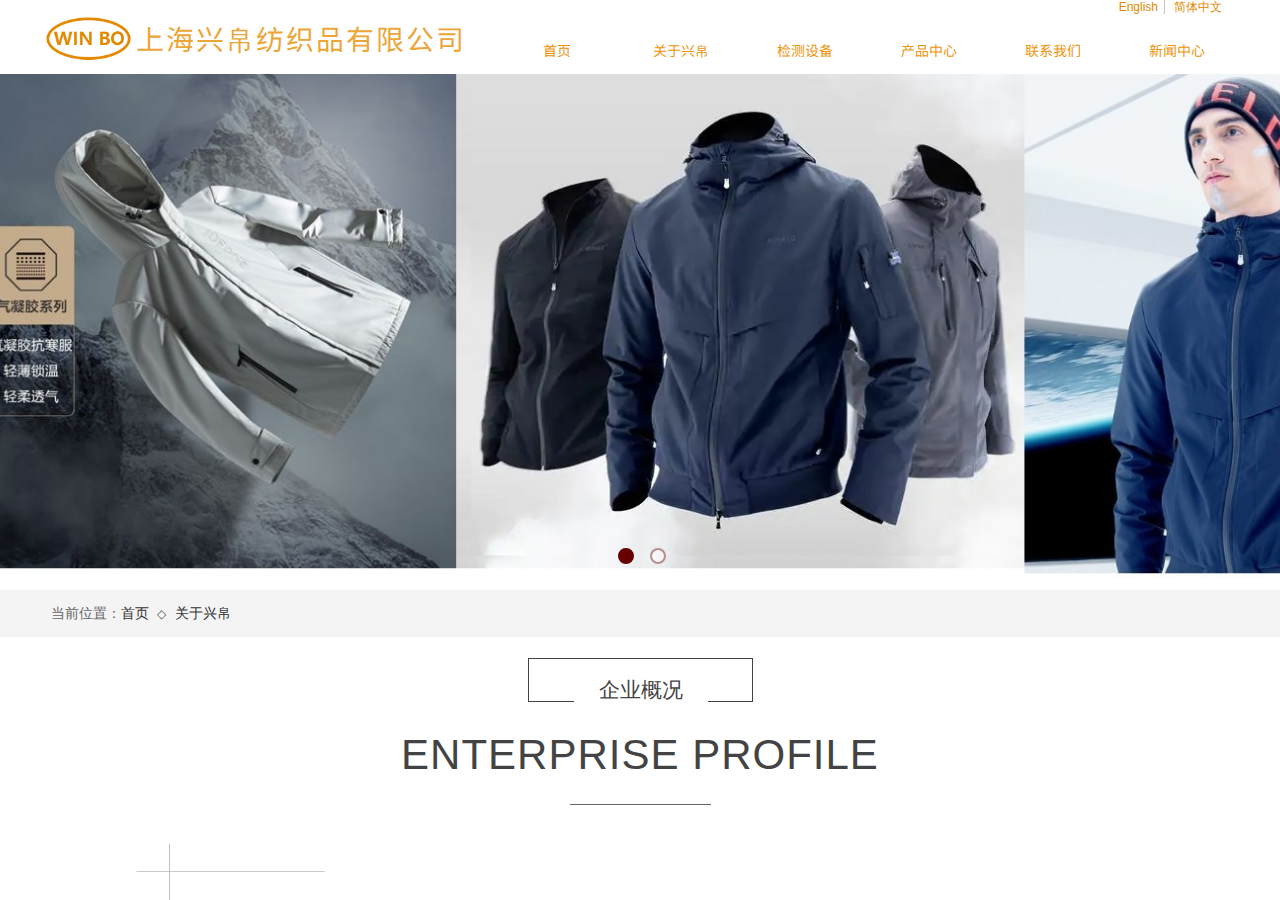
<file: aboutus.html>
<!DOCTYPE html
	PUBLIC "-//W3C//DTD XHTML 1.0 Transitional//EN" "http://www.w3.org/TR/xhtml1/DTD/xhtml1-transitional.dtd">
<html xmlns="http://www.w3.org/1999/xhtml">

<head>
	<meta http-equiv="X-UA-Compatible" content="IE=Edge,chrome=1" />
	<meta http-equiv="Content-Type" content="text/html; charset=utf-8" />
	<meta name="format-detection" content="telephone=no" />
	<meta http-equiv="Cache-Control" content="no-transform" />
	<meta http-equiv="Cache-Control" content="no-siteapp" />
	<title>尼龙面料,防绒布面料,涤纶面料,记忆仿记忆面料,锦涤面料,棉交织面料|上海兴帛纺织品有限公司</title>
	<meta name="keywords" content="尼龙面料生产,防绒布面料,涤纶面料生产,记忆仿记忆面料,锦涤面料,棉交织面料" />
	<meta name="description"
		content="上海兴帛纺织品有限公司注册于上海自由贸易试验区临港新片区，在上海金山自有圆机25台，与盛泽工厂联营合作十多年。面料月产能140吨，绍兴、杭州以及常熟染厂月产能7000吨，染厂技术员拥有超过20年行业经验。本公司是一家开发、生产、贸易型企业。专业从事纺织品的全球化贸易活动，具有超前的开发理念和能力，是一支具有丰富操作经验的强大团队，拥有国内外多家品牌客户长期供货，并和诸多一流生产商有很多的交流、合作。" />

	<link rel="shortcut icon" href="./Content/Image/bitbug_favicon.ico" type="image/x-icon" />
	<link rel="Bookmark" href="./Content/Image/bitbug_favicon.ico" />

	<link href="./Content/default/css/default.css" rel="stylesheet" type="text/css" />
	<link href="./Content/CSS/font.css" rel="stylesheet" type="text/css" />
	<link href="./Content/CSS/iconfont.css" rel="stylesheet" type="text/css" />
	<link href="./Content/plugin/media/view/css/media.css" rel="stylesheet" type="text/css" />
	<link href="./Content/plugin/title/view/css/title.css" rel="stylesheet" type="text/css" />
	<link href="./Content/plugin/unslider/css/unslider.css" rel="stylesheet" type="text/css" />
	<link href="./Content/plugin/breadcrumb/css/breadcrumb.css" rel="stylesheet" type="text/css" />
	<link href="./Content/plugin/chtml/view/css/chtml.css" rel="stylesheet" type="text/css" />
	<style type="text/css">
		.prop_rotate_angle sup,
		.prop_rotate_angle .posblk-deg {
			font-size: 11px;
			color: #CDCDCD;
			font-weight: normal;
			font-style: normal;
		}

		ins#qiao-wrap {
			height: 0;
		}

		#qiao-wrap {
			display: block;
		}
	</style>
</head>

<body>

	<input type="hidden" value="2" name="_user_level_val" />
	<script type="text/javascript" language="javascript" src="./Content/Js/lib/logic"></script>
	<script type="text/javascript" language="javascript" src="./Content/plugin/media/js/init.js"></script>
	<script type="text/javascript" language="javascript" src="./Content/plugin/new_navigation/js/overall.js"></script>
	<script type="text/javascript" language="javascript" src="./Content/plugin/unslider/js/init.js"></script>
	<script type="text/javascript" language="javascript" src="./Content/plugin/breadcrumb/js/init.js"></script>
	<script type="text/javascript" language="javascript">
		//js版本url生成函数
		var webmodel = {};

		wp_pages_global_func($.extend({
			'isedit': '0',
			'islogin': '0',
			'domain': 'probdcda3',
			'p_rooturl': '.',
			'static_rooturl': '.',
			'interface_locale': "zh_CN",
			'dev_mode': "0",
			'getsession': ''
		}, { "phpsessionid": "", "punyurl": ".", "curr_locale": "zh_CN", "mscript_name": "", "converted": false }));

	</script>

	<link href="./Content/plugin/main/css/aboutus.css" rel="stylesheet" />
	<div id="page_set_css">
	</div><input type="hidden" id="page_id" name="page_id" value="99" rpid="99">
	<div id="scroll_container" class="scroll_contain" style="">
		<div id="scroll_container_bg"
			style="background-repeat:repeat;background-position:center top;background-color:#ffffff;">&nbsp;</div>
		<script>
			initScrollcontainerHeight();
		</script>
		<div id="overflow_canvas_container">
			<div id="canvas" style=" margin: 0 auto;width:1200px;background-color:#ffffff;height:1738px">
				<div id="layer1" class="full_column"
					style="width:1200px;position:absolute;top:0px;height:73px;z-index:101;">
					<div class="full_width" style="position:absolute;height:73px;background-color:#ffffff;background:;">
					</div>
					<div class="full_content"
						style="width:1200px; position:absolute;left:0;top:0;margin-left: 0px;;height:73px;">
						<div id='layer2' type='media' class='cstlayer'
							style='left: 0px; top: 11px; position: absolute; z-index: 127; width: 98.8916px; height: 54px;'
							mid="" fatherid='layer1' deg='0'>
							<script>
								create_pc_media_set_pic('layer2', false);
							</script>
							<div class="wp-media_content" style="overflow: hidden; width: 99px; height: 54px;" type="0">
								<div class="img_over"
									style='overflow: hidden; border-color: transparent; border-width: 0px; position: relative; width: 99px; height: 54px;'>

									<div class="imgloading" style="z-index:100;"> </div>
									<img id="wp-media-image_layer2" class="img_lazy_load paragraph_image"
										data-original="./Content/Image/logo555.png" type="zoom"
										src="./Content/Image/blank.gif" style="width: 99px; height: auto;;" />
								</div>

							</div>
							<script>
								(function () {
									layer_media_init_func('layer2', { "isedit": false, "img_src": "./Content/Image/logo555.png", "has_effects": false });
								})()
							</script>
						</div>
						<script>				 $('#layer2').triggerHandler('layer_ready');</script>
						<div id='layer3' type='new_navigation' class='cstlayer'
							style='left: 455px; top: 25px; position: absolute; z-index: 125; display: block; width: 745px; height: 48px;'
							mid="" fatherid='layer1' deg='0'>
							<div class="wp-new_navigation_content"
								style="border-width: 0px; border-style: solid; border-color: rgb(217, 217, 217) transparent; width: 745px; padding: 0px; display: block; overflow: visible; height: auto;;display:block;overflow:hidden;height:0px;"
								type="2">
								<script type="text/javascript">
									$("#layer3").data("datasty_", '@charset "utf-8";  #nav_layer3,#nav_layer3 ul,#nav_layer3 li{list-style-type:none; margin:0px; padding:0px; border:thin none;}  #nav_layer3 { position:relative; background-repeat:repeat;background-position:top left;background-color:#00bcd4;height:50px;}  #nav_layer3 li.wp_subtop{padding-left:5px;padding-right:5px;text-align:center;height:50px;line-height:50px;position: relative; float:left; width:126px; padding-bottom:0px; background-color:#00bcd4;background-repeat:no-repeat;background-position:top right;}  #nav_layer3 li.wp_subtop:hover{height:50px;line-height:50px;width:126px;text-align:center; background-repeat:repeat-x;background-color:#555555;background-position:bottom center;background-image:url(http://static.websiteonline.cn/website/plugin/new_navigation/styles/max_hs6/colorstyle/darkturquoise/web-siteover.jpg);}  #nav_layer3 li.wp_subtop>a{white-space:nowrap;font-style:normal;font-weight:normal;font-family:arial;font-size:12px;display:block; padding:0px; color:#ffffff; text-align:center; text-decoration: none;overflow:hidden;}  #nav_layer3 li.wp_subtop>a:hover{color:#fff; text-decoration: none;font-size:12px;font-style:normal;font-weight:normal;font-family:arial;color:#ffffff;text-align:center;}  #nav_layer3 ul {position:absolute;left:0px;display:none; background-color:transparent;margin-left:0px;}  #nav_layer3 ul li {padding-left:5px;padding-right:5px;text-align:center;position:relative; float: left;padding-bottom:0px;background-image:none;background-color:#fc6701;height:25px;line-height:25px;background-position:top left;background-repeat:repeat;}  #nav_layer3 ul li:hover{text-align:center;background-image:none; background-color:#dc3200;width:126px;height:25px;line-height:25px;background-position:top left;background-repeat:repeat;}  #nav_layer3 ul li a {text-align:center;color:#fff;font-size:12px;font-family:arial;font-style:normal;font-weight:normal;white-space:nowrap;display:block;}  #nav_layer3 ul li a:hover{ color:#fff;font-size:12px;font-family:arial;text-align:center;font-style:normal;font-weight:normal;}  #nav_layer3 ul ul {position: absolute; margin-left: 120px; margin-top: -25px;display: none; }  #nav_layer3  .ddli {display:none;clear:both;position: absolute;border-bottom: 0px solid rgb(224, 224, 224);box-shadow: 0px 3px 4px rgba(0, 0, 0, 0.18);padding:10px; text-align:left;background-color:#ffffff;}  #nav_layer3 li.wp_subtop_no:hover{ background-image:none; background-repeat:repeat-x;background-color:#555555;background-position:bottom center;}');
									$("#layer3").data("datastys_", '#nav_layer3 li.wp_subtop>a{font-size:14px;}   #nav_layer3 li.wp_subtop>a:hover{font-size:14px;}              #nav_layer3 li.wp_subtop{width:114px;}            #nav_layer3 li.wp_subtop:hover{width:114px;}     #nav_layer3{height:55px;}             #nav_layer3{background-color:transparent;} #nav_layer3{background-image:url(http://static.websiteonline.cn/website/plugin/new_navigation/view/images/png_bg.png);}        #nav_layer3 li.wp_subtop{background-image:url(http://static.websiteonline.cn/website/plugin/new_navigation/view/images/png_bg.png);} #nav_layer3 li.wp_subtop{background-color:transparent;}                     #nav_layer3 li.wp_subtop{height:50px;}       #nav_layer3 li.wp_subtop:hover{height:50px;} #nav_layer3 li.wp_subtop{line-height:50px;}  #nav_layer3 li.wp_subtop>a{font-family:SourceHanSansCN-Regular;} #nav_layer3 li.wp_subtop>a:hover{font-family:SourceHanSansCN-Regular;} #nav_layer3 li.wp_subtop:hover{background-image:url(http://static.websiteonline.cn/website/plugin/new_navigation/view/images/png_bg.png);} #nav_layer3 li.wp_subtop:hover{background-color:transparent;} #nav_layer3 li.wp_subtop>a{color:#ee9307;} #nav_layer3 li.wp_subtop_no:hover{background-image:url(http://static.websiteonline.cn/website/plugin/new_navigation/view/images/png_bg.png);} #nav_layer3 li.wp_subtop_no:hover{background-color:transparent;} #nav_layer3 li.wp_subtop>a:hover{color:#e38e0c;}');
								</script>
								<div skin="max_hs6" class="nav1 menu_max_hs6" ishorizon="1" colorstyle="darkturquoise"
									direction="0" more="更多" moreshow="1" morecolor="darkorange" hover="1" hover_scr="0"
									submethod="0" umenu="0" dmenu="0" sethomeurl="./index.html" smcenter="0">
									<ul id="nav_layer3" class="navigation" style="width:auto;">
										<li style="z-index:2;" class="wp_subtop wp_subtop_no" pid=0><a class="  "
												href="./index.html">首页</a></li>
										<li style="z-index:2;" class="wp_subtop wp_subtop_no" pid=0><a class="  "
												href="./aboutus.html">关于兴帛</a></li>
										<li style="z-index:2;" class="wp_subtop wp_subtop_no" pid=0><a class="  "
												href="./InspEqp.html">检测设备</a></li>
										<li style="z-index:2;" class="wp_subtop wp_subtop_no" pid=0><a class="  "
												href="./Products.html">产品中心</a></li>
										<li style="z-index:2;" class="wp_subtop wp_subtop_no" pid=0><a class="  "
												href="#">联系我们</a></li>
										<li style="z-index:2;" class="wp_subtop wp_subtop_no" pid=0><a class="  "
												href="./news.html">新闻中心</a></li>
									</ul>
								</div>
								<script type="text/javascript">
									$("#layer3").data("datasty_", '@charset "utf-8";  #nav_layer3,#nav_layer3 ul,#nav_layer3 li{list-style-type:none; margin:0px; padding:0px; border:thin none;}  #nav_layer3 { position:relative; background-repeat:repeat;background-position:top left;background-color:#00bcd4;height:50px;}  #nav_layer3 li.wp_subtop{padding-left:5px;padding-right:5px;text-align:center;height:50px;line-height:50px;position: relative; float:left; width:126px; padding-bottom:0px; background-color:#00bcd4;background-repeat:no-repeat;background-position:top right;}  #nav_layer3 li.wp_subtop:hover{height:50px;line-height:50px;width:126px;text-align:center; background-repeat:repeat-x;background-color:#555555;background-position:bottom center;background-image:url(http://static.websiteonline.cn/website/plugin/new_navigation/styles/max_hs6/colorstyle/darkturquoise/web-siteover.jpg);}  #nav_layer3 li.wp_subtop>a{white-space:nowrap;font-style:normal;font-weight:normal;font-family:arial;font-size:12px;display:block; padding:0px; color:#ffffff; text-align:center; text-decoration: none;overflow:hidden;}  #nav_layer3 li.wp_subtop>a:hover{color:#fff; text-decoration: none;font-size:12px;font-style:normal;font-weight:normal;font-family:arial;color:#ffffff;text-align:center;}  #nav_layer3 ul {position:absolute;left:0px;display:none; background-color:transparent;margin-left:0px;}  #nav_layer3 ul li {padding-left:5px;padding-right:5px;text-align:center;position:relative; float: left;padding-bottom:0px;background-image:none;background-color:#fc6701;height:25px;line-height:25px;background-position:top left;background-repeat:repeat;}  #nav_layer3 ul li:hover{text-align:center;background-image:none; background-color:#dc3200;width:126px;height:25px;line-height:25px;background-position:top left;background-repeat:repeat;}  #nav_layer3 ul li a {text-align:center;color:#fff;font-size:12px;font-family:arial;font-style:normal;font-weight:normal;white-space:nowrap;display:block;}  #nav_layer3 ul li a:hover{ color:#fff;font-size:12px;font-family:arial;text-align:center;font-style:normal;font-weight:normal;}  #nav_layer3 ul ul {position: absolute; margin-left: 120px; margin-top: -25px;display: none; }  #nav_layer3  .ddli {display:none;clear:both;position: absolute;border-bottom: 0px solid rgb(224, 224, 224);box-shadow: 0px 3px 4px rgba(0, 0, 0, 0.18);padding:10px; text-align:left;background-color:#ffffff;}  #nav_layer3 li.wp_subtop_no:hover{ background-image:none; background-repeat:repeat-x;background-color:#555555;background-position:bottom center;}');
									$("#layer3").data("datastys_", '#nav_layer3 li.wp_subtop>a{font-size:14px;}   #nav_layer3 li.wp_subtop>a:hover{font-size:14px;}              #nav_layer3 li.wp_subtop{width:114px;}            #nav_layer3 li.wp_subtop:hover{width:114px;}     #nav_layer3{height:55px;}             #nav_layer3{background-color:transparent;} #nav_layer3{background-image:url(http://static.websiteonline.cn/website/plugin/new_navigation/view/images/png_bg.png);}        #nav_layer3 li.wp_subtop{background-image:url(http://static.websiteonline.cn/website/plugin/new_navigation/view/images/png_bg.png);} #nav_layer3 li.wp_subtop{background-color:transparent;}                     #nav_layer3 li.wp_subtop{height:50px;}       #nav_layer3 li.wp_subtop:hover{height:50px;} #nav_layer3 li.wp_subtop{line-height:50px;}  #nav_layer3 li.wp_subtop>a{font-family:SourceHanSansCN-Regular;} #nav_layer3 li.wp_subtop>a:hover{font-family:SourceHanSansCN-Regular;} #nav_layer3 li.wp_subtop:hover{background-image:url(http://static.websiteonline.cn/website/plugin/new_navigation/view/images/png_bg.png);} #nav_layer3 li.wp_subtop:hover{background-color:transparent;} #nav_layer3 li.wp_subtop>a{color:#ee9307;} #nav_layer3 li.wp_subtop_no:hover{background-image:url(http://static.websiteonline.cn/website/plugin/new_navigation/view/images/png_bg.png);} #nav_layer3 li.wp_subtop_no:hover{background-color:transparent;} #nav_layer3 li.wp_subtop>a:hover{color:#e38e0c;}');

								</script>

								<script type="text/javascript">
									function wp_get_navstyle(layer_id, key) {
										var navStyle = $.trim($("#" + layer_id).data(key));
										return navStyle;

									}
									richtxt('layer3');
								</script>
								<script type="text/javascript">
									function layer3_getSubMenuHoverCss(css_pro, type) {
										var typeval = type;
										if (typeval == 1) {
											var regex = "#nav_layer[0-9|a-z|A-Z]+\\s+ul+\\s+li+\\s+a:\\s*hover\\s*{\\s*" + css_pro + "\\s*:[^;]+";
										} else {
											var regex = "#nav_layer[0-9|a-z|A-Z]+\\s+li\.wp_subtop>a:\\s*hover\\s*{\\s*" + css_pro + "\\s*:[^;]+";
										}
										var navStyle = $.trim($("#layer3").data("datastys_"));
										if (navStyle.length > 0) {
											var patt1 = new RegExp(regex, 'i');
											var tmp = patt1.exec($.trim(navStyle));
											if (tmp) {
												return $.trim((tmp[0].match(/{[^:]+:[^;]+/)[0]).match(/:[^;]+/)[0].replace(':', ''));
											}
										}

										navStyle = $.trim($("#layer3").data("datasty_"));
										if (navStyle.length > 0) {
											if (typeval == 1) {
												var patt1 = new RegExp("#nav_layer[0-9|a-z|A-Z]+\\s+ul+\\s+li+\\s+a:\\s*hover\\s*{[^}]+}", 'i');
											} else {
												var patt1 = new RegExp("#nav_layer[0-9|a-z|A-Z]+\\s+li\.wp_subtop>a:\\s*hover\\s*{[^}]+}", 'i');
											}
											var tmp = patt1.exec(navStyle);

											if (tmp) {
												var tmp1 = tmp[0].match(/{[^}]+}/)[0];
												var patt2 = new RegExp(css_pro + "\\s*:\\s*[^;]+;", 'i');
												tmp = patt2.exec(tmp1);
												if (tmp) return $.trim(tmp[0].replace(/[^:]+:/, '').replace(';', ''));
											}
										}

										return $.trim($("#nav_layer3 ul li a").css(css_pro));
									}


									$('#layer3').layer_ready(function () {
										setTimeout(function () {
											wp_nav_addMoreButton('layer3');
										}, 0);


										var li_numslayer3 = 0;
										$('#nav_layer3').find(".wp_subtop").each(function () {
											li_numslayer3++;
											$(this).attr("data", li_numslayer3);
											var custbool = false;
											if ($(this).find(".ddli").hasClass("substyle0")) custbool = true;
											var childdom = $(this).find('.navlistmenu');
											if (custbool) childdom = $(this).find('.navlistmenu0');
											var str = childdom.attr('style');

											if (str && str.indexOf('"background-position:') > 0) {
												newstr = str.replace('"background-position:', '");background-position:');
												childdom.attr('style', newstr);
											}
											if (str) {
												var thenewstr = str;
												if (/url\(".+?"\s*(?!\))/.test(thenewstr)) {
													thenewstr = thenewstr.replace(/url\((".+?")\s*(?!\))/, 'url($1)');
												}
												if (thenewstr != str) {
													childdom.attr('style', thenewstr);
													str = thenewstr;
												}
											}
											if (childdom.attr('data-change-dom') != '1') {
												var itemcolor = childdom.css('background-color');
												var itemimg = childdom.css('background-image');
												var item_img_pos = childdom.css('background-position');
												var item_repeat = childdom.css('background-repeat');

												$(this).find('.ddli').css('background-repeat', item_repeat);
												if (itemimg) {
													$(this).find('.ddli').css('background-position', item_img_pos).css("background-image", itemimg);
													childdom.css('background', "none");
												}
												if (itemcolor) {
													$(this).find('.ddli').css('background-color', itemcolor);
												}
												childdom.attr('data-change-dom', '1');
											}
										})
										var wid_ddlilayer3 = new Array();
										var left_ddlilayer3 = new Array();
										var mleft_ddlilayer3 = new Array();
										if ($("#layer3").find('.wp-new_navigation_content').attr('type') == 2) {
											$('#nav_layer3').find('li').each(function () {
												var t_data = $(this).attr("data");
												if (undefined == t_data) { } else {
													t_data = parseInt(t_data);
													wid_ddlilayer3[t_data] = $(this).children('.ddli').css("width");
													left_ddlilayer3[t_data] = $(this).children('.ddli').css("left");
													mleft_ddlilayer3[t_data] = $(this).children('.ddli').css("margin-left");
													$(this).children('.ddli').css("overflow", "hidden");
												}
											})
										}


										var hover_scrlayer3 = $.trim($("#layer3").find('.nav1').attr('hover_scr'));
										$('#nav_layer3').find('li').hover(function () {
											hover_scrlayer3 = $.trim($("#layer3").find('.nav1').attr('hover_scr'));
											$(this).children('ul').show();
											var type = $("#layer3").find('.wp-new_navigation_content').attr('type');
											if (type == 2) {
												var self = $(this);
												var pos = 0;
												var loops = 0;
												$('#nav_layer3').find('li.wp_subtop').each(function () {
													if (loops == 1) return true;
													if (self.html() == $(this).html()) {
														loops = 1;
														return true;
													} else {
														pos = pos + $(this).outerWidth();
													}

												})

												$("#layer3").find('.ddli').hide();
												var this_width = $('#nav_layer3').outerWidth();
												var thisul_left = $('#nav_layer3').css("padding-left");
												thisul_left = parseInt(thisul_left);
												var this_width_body = $("body").width();
												var canvas_width = $('#canvas').width();
												var f_left = $("#layer3").css("left");
												f_left = parseInt(f_left);

												if (hover_scrlayer3 == 1) {
													var left_pos = 0;
													this_width = canvas_width;
													left_pos = parseInt((this_width_body - this_width) / 2);
													left_pos = left_pos + pos + f_left;
													$(this).children('.ddli').css("left", "-" + left_pos + "px").css("position", "absolute");
													$(this).children('.ddli').outerWidth(this_width_body - 8);
													$(this).children('.ddli').find(".m_conteners").outerWidth(this_width - 12).css("margin", "0 auto");
												} else {
													$(this).children('.ddli').outerWidth(this_width).css("margin-left", "-" + (thisul_left + pos + 5) + "px");
												}


												$(this).children('.ddli').eq(0).css('height', '').stop().slideDown();
											}
										}, function () {
											$(this).children('ul').hide();
											var type = $("#layer3").find('.wp-new_navigation_content').attr('type');
											if (type == 2) {
												$("#layer3").find('.ddli').stop().slideUp();
												var t_data = $(this).attr("data");
												if (undefined == t_data) { } else { t_data = parseInt(t_data); }
												$(this).children('.ddli').hide().css("left", left_ddlilayer3[t_data]).css("margin-left", mleft_ddlilayer3[t_data]);
												if (hover_scrlayer3 == 1) {
													$(this).children('.ddli').find(".m_conteners").attr("style", "");
												}

											}
										});


										//子菜单位置设置
										$(".menu_max_hs6 #nav_layer3").find('li').mouseenter(function () {
											var firstLi = $(this);
											var firestLiouterWidth = firstLi.outerWidth();
											var tmp_max_width = 0;
											firstLi.children('ul').children('li').each(function () {
												if ($(this).outerWidth() < firestLiouterWidth)
													$(this).width(firestLiouterWidth - parseInt($(this).css('padding-left')) - parseInt($(this).css('padding-right')));
												else if ($(this).outerWidth() > tmp_max_width) tmp_max_width = $(this).outerWidth();
											});

											if (tmp_max_width > 0) firstLi.children('ul').children('li').each(function () {
												$(this).width(tmp_max_width - parseInt($(this).css('padding-left')) - parseInt($(this).css('padding-right')));
											});

											if (firstLi.parent('ul').attr('id') != 'nav_layer3')
												firstLi.children('ul').css('margin-left', firstLi.outerWidth());
											tmp_max_width = 0;
										});

										//第三级即下级菜单随高度增加位置动态修改
										$(".menu_max_hs6 #nav_layer3 ul li").hover(function () {
											if ($(this).children('ul').length > 0) {
												var marginTop = parseInt($(this).children('ul').css('margin-top'));
												if ($(this).children('ul').offset().top > $(this).offset().top)
													$(this).children('ul').css('margin-top', marginTop - ($(this).children('ul').offset().top - $(this).offset().top) + 'px');
											}
										});

										$('.menu_max_hs6 #nav_layer3').find('li').hover(function () {
											var direction = $("#layer3").find('.nav1').attr('direction');
											var height = parseInt($(this).outerHeight());
											if ($(this).parent().hasClass('navigation')) {
												$('#nav_layer3 .wp_subtop').removeClass("lihover").children('a').removeClass("ahover");
												if (direction == 1) {
													$(this).children('ul').css('top', 'auto').css('bottom', height + 'px');
												} else {
													$(this).children('ul').css('top', height + 'px').css('bottom', 'auto');
												}
												$(this).children('a').css({ 'font-family': layer3_getSubMenuHoverCss("font-family", 0), 'font-size': layer3_getSubMenuHoverCss("font-size", 0), 'color': layer3_getSubMenuHoverCss("color", 0), 'font-weight': layer3_getSubMenuHoverCss("font-weight", 0), 'font-style': layer3_getSubMenuHoverCss("font-style", 0) });
											} else {
												if (direction == 1) {
													$(this).children('ul').css('top', 'auto').css('bottom', '-0px');
												} else {
													$(this).children('ul').css('top', height + 'px').css('bottom', 'auto');
												}
												$(this).children('a').css({ 'font-family': layer3_getSubMenuHoverCss("font-family", 1), 'font-size': layer3_getSubMenuHoverCss("font-size", 1), 'color': layer3_getSubMenuHoverCss("color", 1), 'font-weight': layer3_getSubMenuHoverCss("font-weight", 1), 'font-style': layer3_getSubMenuHoverCss("font-style", 1) });
											}
										}, function () {
											if ($(this).parent().hasClass('navigation')) {
												wp_showdefaultHoverCss('layer3');
											}
											$(this).children('a').attr("style", '');

										});
										wp_showdefaultHoverCss('layer3');
										wp_removeLoading('layer3');
									});
								</script>
								<div class="navigation_more" data-more="darkorange" data-typeval="2"
									data-menudata="{&quot;0&quot;:{&quot;substyle&quot;:0,&quot;father_id&quot;:0,&quot;name&quot;:&quot;%E5%85%B3%E4%BA%8E%E5%90%89%E5%B8%9B&quot;,&quot;state&quot;:&quot;1&quot;,&quot;content_background&quot;:&quot;&quot;,&quot;content_background_position&quot;:&quot;&quot;,&quot;content_background_repeat&quot;:&quot;&quot;,&quot;sethome&quot;:0,&quot;new_window&quot;:&quot;0&quot;,&quot;external_url&quot;:{&quot;ctype&quot;:&quot;1&quot;,&quot;options&quot;:{&quot;menuid&quot;:&quot;99&quot;,&quot;target&quot;:&quot;&quot;},&quot;address&quot;:&quot;http:\/\/website-edit.onlinewebsite.cn\/designer\/index.php?_m=wp_frontpage&amp;_a=index&amp;id=99&amp;domain=probdcda3&amp;editdomain=www.websitemanage.cn&amp;SessionID=98383b09f7c99d7a8adcd40d8c2161d5&quot;},&quot;defined_content&quot;:&quot;&quot;,&quot;id&quot;:1,&quot;i_order&quot;:&quot;3&quot;},&quot;2&quot;:{&quot;substyle&quot;:0,&quot;father_id&quot;:0,&quot;name&quot;:&quot;%E6%A3%80%E6%B5%8B%E8%AE%BE%E5%A4%87&quot;,&quot;state&quot;:&quot;1&quot;,&quot;content_background&quot;:&quot;&quot;,&quot;content_background_position&quot;:&quot;&quot;,&quot;content_background_repeat&quot;:&quot;&quot;,&quot;sethome&quot;:0,&quot;new_window&quot;:&quot;0&quot;,&quot;external_url&quot;:{&quot;ctype&quot;:&quot;1&quot;,&quot;options&quot;:{&quot;menuid&quot;:&quot;116&quot;,&quot;target&quot;:&quot;&quot;},&quot;address&quot;:&quot;http:\/\/website-edit.onlinewebsite.cn\/designer\/index.php?_m=wp_frontpage&amp;_a=index&amp;id=116&amp;domain=probdcda3&amp;editdomain=www.websitemanage.cn&amp;SessionID=98383b09f7c99d7a8adcd40d8c2161d5&quot;},&quot;defined_content&quot;:&quot;&quot;,&quot;id&quot;:3,&quot;i_order&quot;:&quot;4&quot;},&quot;3&quot;:{&quot;substyle&quot;:0,&quot;father_id&quot;:0,&quot;name&quot;:&quot;%E4%BA%A7%E5%93%81%E4%B8%AD%E5%BF%83&quot;,&quot;state&quot;:&quot;1&quot;,&quot;content_background&quot;:&quot;&quot;,&quot;content_background_position&quot;:&quot;&quot;,&quot;content_background_repeat&quot;:&quot;&quot;,&quot;sethome&quot;:0,&quot;new_window&quot;:&quot;0&quot;,&quot;external_url&quot;:{&quot;ctype&quot;:&quot;1&quot;,&quot;options&quot;:{&quot;menuid&quot;:&quot;98&quot;,&quot;target&quot;:&quot;&quot;},&quot;address&quot;:&quot;http:\/\/website-edit.onlinewebsite.cn\/designer\/index.php?_m=wp_frontpage&amp;_a=index&amp;id=98&amp;domain=probdcda3&amp;editdomain=www.websitemanage.cn&amp;SessionID=8f03cf9f69bf7953a479e577870a46db&quot;},&quot;defined_content&quot;:&quot;&quot;,&quot;id&quot;:4,&quot;i_order&quot;:&quot;5&quot;},&quot;4&quot;:{&quot;substyle&quot;:0,&quot;father_id&quot;:0,&quot;name&quot;:&quot;%E8%81%94%E7%B3%BB%E6%88%91%E4%BB%AC&quot;,&quot;state&quot;:&quot;1&quot;,&quot;content_background&quot;:&quot;&quot;,&quot;content_background_position&quot;:&quot;&quot;,&quot;content_background_repeat&quot;:&quot;&quot;,&quot;sethome&quot;:0,&quot;new_window&quot;:&quot;0&quot;,&quot;external_url&quot;:{&quot;ctype&quot;:&quot;1&quot;,&quot;options&quot;:{&quot;menuid&quot;:&quot;92&quot;,&quot;target&quot;:&quot;&quot;},&quot;address&quot;:&quot;http:\/\/website-edit.onlinewebsite.cn\/designer\/index.php?_m=wp_frontpage&amp;_a=index&amp;id=92&amp;domain=probdcda3&amp;editdomain=www.websitemanage.cn&amp;SessionID=98383b09f7c99d7a8adcd40d8c2161d5&quot;},&quot;defined_content&quot;:&quot;&quot;,&quot;id&quot;:5,&quot;i_order&quot;:&quot;6&quot;},&quot;5&quot;:{&quot;substyle&quot;:0,&quot;father_id&quot;:0,&quot;name&quot;:&quot;%E6%96%B0%E9%97%BB%E4%B8%AD%E5%BF%83&quot;,&quot;state&quot;:&quot;1&quot;,&quot;content_background&quot;:&quot;&quot;,&quot;content_background_position&quot;:&quot;&quot;,&quot;content_background_repeat&quot;:&quot;&quot;,&quot;sethome&quot;:0,&quot;new_window&quot;:&quot;0&quot;,&quot;external_url&quot;:{&quot;ctype&quot;:&quot;1&quot;,&quot;options&quot;:{&quot;menuid&quot;:&quot;93&quot;,&quot;target&quot;:&quot;&quot;},&quot;address&quot;:&quot;http:\/\/website-edit.onlinewebsite.cn\/website\/index.php?_m=wp_frontpage&amp;_a=index&amp;id=93&amp;domain=probdcda3&amp;editdomain=www.websitemanage.cn&amp;SessionID=c4ac730abbd8297fd316a1060fcea4f7&quot;},&quot;defined_content&quot;:&quot;&quot;,&quot;id&quot;:6,&quot;i_order&quot;:&quot;7&quot;},&quot;7&quot;:{&quot;substyle&quot;:0,&quot;father_id&quot;:&quot;0&quot;,&quot;name&quot;:&quot;%E9%A6%96%E9%A1%B5&quot;,&quot;state&quot;:&quot;1&quot;,&quot;content_background&quot;:&quot;&quot;,&quot;content_background_position&quot;:&quot;&quot;,&quot;content_background_repeat&quot;:&quot;&quot;,&quot;sethome&quot;:0,&quot;new_window&quot;:&quot;0&quot;,&quot;external_url&quot;:{&quot;ctype&quot;:&quot;1&quot;,&quot;options&quot;:{&quot;menuid&quot;:&quot;65&quot;,&quot;target&quot;:&quot;&quot;},&quot;address&quot;:&quot;http:\/\/website-edit.onlinewebsite.cn\/designer\/index.php?_m=wp_frontpage&amp;_a=index&amp;id=65&amp;domain=probdcda3&amp;editdomain=www.websitemanage.cn&amp;SessionID=98383b09f7c99d7a8adcd40d8c2161d5&quot;},&quot;defined_content&quot;:&quot;&quot;,&quot;id&quot;:8,&quot;i_order&quot;:&quot;1&quot;}}">
								</div>
							</div>
							<script type="text/javascript">
								(function () {
									var substyle0 = $("#layer3 .substyle0");
									substyle0.css({ 'margin': '0px', 'padding': '0px' });
									if (substyle0.attr('data-set-margin') == 1) {
										substyle0.hide();
									} else substyle0.attr('data-set-margin', 1);
								})();
								$(function () {
									layer_new_navigation_content_func({ "isedit": false, "layer_id": "layer3", "menustyle": "max_hs6", "addopts": [] });
								});
							</script>

						</div>
						<script>				 $('#layer3').triggerHandler('layer_ready');</script>
						<div id='layer4' type='multilingual' class='cstlayer'
							style='left: 1067px; top: 0px; position: absolute; z-index: 119; width: 133px; height: 18px;'
							mid="" fatherid='layer1' deg='0'>
							<script type="text/javascript">
								function wp_multilingual_changeLang(id) {
									$.ajax({
										type: 'POST',
										url: parseToURL('multilingual', 'changeLang'),
										data: "id=" + id,
										success: function (js_code) {
											eval(js_code);
										},
										error: function (response) {
											wp_alert("Choose the language.<br/>请求失败");
										}
									});
								}
							</script>
							<div class="wp-multilingual_content"
								style="border-color: transparent; border-width: 0px; width: 133px; height: 18px;"
								langstyle="custom2">
								<style type="text/css">
									#layer4 .custom_dom_class,
									.aout {
										-webkit-border-radius: 5px;
										-moz-border-radius: 5px;
										border-radius: 5px;
										padding-left: 2px;
										padding-right: 1px;
										font-size: 12px;
										color: #e28900;
										background-color: rgba(0, 0, 0, 0);
									}
								</style>
								<div skin="custom2" class="wp-multilingual_css" style="display:none;"></div>
								<div class="wp-content">

									<script type="text/javascript">
										$('#layer4').layer_ready(function () {
											setTimeout(function () {
												$("#layer4").find('.wp-diy-selectedb-outside').remove();
											}, 100);
											$("#layer4").find('select').cstselect({ selectclass: 'wp-diy-selectedb' });

										})
									</script>

									<div class="sitestar-lan-ver1 custom_dom_class">
										<a href="javascript:void(0);" class=" wp-language-1 wp-langitem-layer4"
											style="color:#333333; margin:0 3px; font-size:14px;  display:inline-block; padding-right:7px; height:14px; line-height:14px;"
											onclick="wp_multilingual_changeLang('1')">English</a>
										<a href="javascript:void(0);" class=" on  wp-language-2 wp-langitem-layer4"
											style="color:#333333; margin:0 3px; font-size:14px;  display:inline-block; padding-right:7px; height:14px; line-height:14px;"
											onclick="wp_multilingual_changeLang('2')">简体中文</a>
									</div>

								</div>
							</div>
							<script type="text/javascript">
								//滚动条滚动时隐藏多语言选项
								$(function () {
									if ($('div.wp-diy-selecteda-outside').length || $('div.wp-diy-selectedb-outside').length || $('div.wp-diy-selectedc-outside').length || $('div.wp-diy-selectedd-outside').length) {
										$('#scroll_container').scroll(function () {
											$('body').children('div.wp-diy-selecteda-content').remove();
											$('body').children('div.wp-diy-selectedb-content').remove();
											$('body').children('div.wp-diy-selectedc-content').remove();
											$('body').children('div.wp-diy-selectedd-content').remove();
										});
									}
								});
								$('#layer4').layer_ready(function () {
									var custom_css = '#layer4 .custom_dom_class,.aout{-webkit-border-radius:5px;-moz-border-radius:5px;border-radius:5px;padding-left:2px;padding-right:1px;font-size:12px;color:#e28900;background-color:rgba(0, 0, 0, 0);}';
									var langstyle = 'custom2';
									var $curlayer = $('#layer4');
									var custom_a_font_size = $curlayer.find('.wp-content .custom_dom_class').css('font-size');
									var custom_a_color = $curlayer.find('.wp-content .custom_dom_class').css('color');
									if (custom_a_font_size) {
										$curlayer.find('.wp-content .custom_dom_class a').css('font-size', custom_a_font_size);
									}
									if (custom_a_color) {
										$curlayer.find('.wp-content .custom_dom_class a').css('color', custom_a_color);
									}
									if ((langstyle == 'default' || langstyle == 'yellow') && custom_css == '') {
										$curlayer.find('.wp-content p.custom_dom_class a').css('color', 'red');
									}
									var time = 100;
									if (langstyle == 'custom5' || langstyle == 'custom6') time = 500;
									$curlayer.find(".aout_over").unbind('click.toggle').bind('click.toggle', function () { $curlayer.find(".text-a").slideToggle(time); });
									setTimeout(function () {
										var text_a_font_size = $curlayer.find('.wp-content .custom_dom_class a').css('font-size') || '12px';
										var text_a_color = $curlayer.find('.wp-content .custom_dom_class .aout').css('color') || '#ffffff';
										var text_a_bgcolor = $curlayer.find('.wp-content .custom_dom_class').css('background-color') || '#ffffff';
										var text_a_border_radius = $curlayer.find('.wp-content .custom_dom_class .aout').css('border-radius') || '5px';
										var $text_a = $curlayer.find('.wp-content .custom_dom_class .text-a');
										if (text_a_font_size) { $text_a.find('a').css('font-size', text_a_font_size); }
										if (text_a_color) { $text_a.find('a').css('color', text_a_color); }
										if (text_a_bgcolor) { $text_a.css('background-color', text_a_bgcolor); }
										if (text_a_border_radius) { $text_a.css('border-radius', text_a_border_radius); }
									}, 400);
								});
							</script>
						</div>
						<script>				 $('#layer4').triggerHandler('layer_ready');</script>
						<div id='layer5' type='title' class='cstlayer'
							style='left: 96px; top: 25px; position: absolute; z-index: 128; width: 336px; height: 37px; display: block;'
							mid="" fatherid='layer1' deg='0'>
							<div class="wp-title_content"
								style="overflow-wrap: break-word; padding: 0px; border-color: transparent; border-width: 0px; height: 37px; width: 336px; display: block;">
								<font face="微软雅黑"><span
										style="font-size: 28px; letter-spacing: 2px; line-height: 27.2px; color: rgb(236, 165, 55); font-family: SourceHanSansCN-Regular;">上海兴帛纺织品有限公司</span>
								</font><span
									style="font-family: SourceHanSansCN-Regular; color: rgb(236, 165, 55);">​</span>
							</div>
							<script type="text/javascript">
								$(function () {
									$('.wp-title_content').each(function () {
										if ($(this).find('div').attr('align') == 'justify') {
											$(this).find('div').css({ 'text-justify': 'inter-ideograph', 'text-align': 'justify' });
										}
									})
								})
							</script>
						</div>
						<script>				 $('#layer5').triggerHandler('layer_ready');</script>
						<div class="fullcontent_opacity"
							style="width: 100%;height: 100%;position: absolute;left: 0;right: 0;top: 0;display:none;">
						</div>
					</div>
				</div>
				<script>
					$(".content_copen").live('click', function () {
						$(this).closest(".full_column").hide();
					});
					var $fullwidth = $('#layer1 .full_width');
					$fullwidth.css({ left: 0 - $('#canvas').offset().left + $('#scroll_container').offset().left - $('#scroll_container').scrollLeft() - $.parseInteger($('#canvas').css("borderLeftWidth")), width: $('#scroll_container_bg').width() });
					$(function () {
						var videoParams = { "id": "layer1", "bgauto": null, "ctauto": null, "bVideouse": null, "cVideouse": null, "bgvHeight": null, "bgvWidth": null };
						fullcolumn_bgvideo_init_func(videoParams);
						var bgHoverParams = { "full": { "hover": null, "opacity": null, "bg": "#ffffff", "id": "layer1", "bgopacity": null, "zindextopcolorset": "" }, "full_con": { "hover": null, "opacity": null, "bg": null, "id": "layer1", "bgopacity": null } };
						fullcolumn_HoverInit(bgHoverParams);
					});
				</script>


				<div id='layer6' type='unslider' class='cstlayer'
					style='left: 0px; top: 74px; position: absolute; z-index: 116; width: 1200.01px; height: 516px;'
					mid="" deg='0'>
					<style>
						#layer6html5zoo-1 {
							margin: 0 auto;
						}
					</style>
					<div id="layer6_content" class="wp-unslider_content"
						style="overflow: hidden; border: none; left: -100.741px; width: 1401px; height: 516px; position: absolute;">
						<script type="text/javascript">

						</script>

						<!-- loop star -->
						<div id="layer6html5zoo-1">
							<ul class="html5zoo-slides" style="display:none;">

								<li><img alt="" src="./Content/Image/johg.jpg?ver=1" class="html5lightbox" /></a></li>

								<li><img alt="" src="./Content/Image/qe8a.jpg?ver=1" class="html5lightbox" /></a></li>
							</ul>
						</div>
						<!-- loop end -->

						<script language="javascript">
							(function () {
								var layerparams = { "layerid": "layer6", "pstyle": "none", "plborder_size": "0", "interval": 5000, "autoplays": "true", "title_size": "40", "title_family": "SimSun", "title_color": "#FFFFFF", "easing": "all", "show_title": "1", "show_nav": "1", "navigation_style": "01", "navbg_hover_color": "#660000", "nav_margin_bottom_size": "25", "nav_arrow": "1", "arrow_left": "template\/default\/images\/left_arrow.png", "arrow_right": "template\/default\/images\/right_arrow.png", "nav_margin_left_size": "25", "nav_margin_right_size": "25", "skin": "01", "default_show": "1", "hover_show": "0", "pauseonmouseover": "1", "nav_arrow_w_size": "32", "nav_arrow_h_size": "32" };
								layer_unslider_init_func(layerparams);
							})()
						</script>
					</div>
				</div>
				<script>				 $('#layer6').triggerHandler('layer_ready');</script>
				<div id="layer9" class="full_column"
					style="width:1200px;position:absolute;top:590px;height:47px;z-index:113;">
					<div class="full_width" style="position:absolute;height:47px;background-color:#f4f4f4;background:;">
					</div>
					<div class="full_content"
						style="width:1200px; position:absolute;left:0;top:0;margin-left: 0px;;height:47px;">
						<div id='layer10' type='title' class='cstlayer'
							style='left: 11px; top: 14px; position: absolute; z-index: 130; width: 150px; height: 34px;'
							mid="" fatherid='layer9' deg='0'>
							<div class="wp-title_content"
								style="overflow-wrap: break-word; padding: 0px; border-color: transparent; border-width: 0px; height: 34px; width: 150px; display: block;">
								<span
									style="font-size: 14px; color: rgb(102, 102, 102); font-family: &quot;Microsoft YaHei&quot;;">当前位置：</span>
							</div>
						</div>
						<script>				 $('#layer10').triggerHandler('layer_ready');</script>
						<div id='layer11' type='breadcrumb' class='cstlayer'
							style='left: 81px; top: 16px; position: absolute; z-index: 131; width: 174px; height: 26px;'
							mid="" fatherid='layer9' deg='0'>
							<div class="wp-breadcrumb_content" style="width: 174px; height: 26px;" ShowCpage="1">
								<div class='breadcrumb_plugin'>

									<span class="breadcrumbtext" gzdata="gzorder"><a href="http://www.winbotextile.com/"
											style="line-height:100%; font-family: Microsoft YaHei;">首页</a></span>
									<span
										style="line-height:100%; margin-left:5px;margin-right:5px;color:rgb(90, 90, 90);font-size:12px;"
										class="breadcrumbfuhao">◇</span>
									<span class="breadcrumbtext"><a href="./aboutus.html"
											style="line-height:100%; font-family: Microsoft YaHei;">关于兴帛</a></span>
								</div>
							</div>
							<script>
								layer_breadcrumb_ready_func('layer11', '');
							</script>
						</div>
						<script>				 $('#layer11').triggerHandler('layer_ready');</script>
						<div class="fullcontent_opacity"
							style="width: 100%;height: 100%;position: absolute;left: 0;right: 0;top: 0;display:none;">
						</div>
					</div>
				</div>
				<script>
					$(".content_copen").live('click', function () {
						$(this).closest(".full_column").hide();
					});
					var $fullwidth = $('#layer9 .full_width');
					$fullwidth.css({ left: 0 - $('#canvas').offset().left + $('#scroll_container').offset().left - $('#scroll_container').scrollLeft() - $.parseInteger($('#canvas').css("borderLeftWidth")), width: $('#scroll_container_bg').width() });
					$(function () {
						var videoParams = { "id": "layer9", "bgauto": null, "ctauto": null, "bVideouse": null, "cVideouse": null, "bgvHeight": null, "bgvWidth": null };
						fullcolumn_bgvideo_init_func(videoParams);
						var bgHoverParams = { "full": { "hover": null, "opacity": null, "bg": "#f4f4f4", "id": "layer9", "bgopacity": null, "zindextopcolorset": "" }, "full_con": { "hover": null, "opacity": null, "bg": null, "id": "layer9", "bgopacity": null } };
						fullcolumn_HoverInit(bgHoverParams);
					});
				</script>


				<div id="layer12" class="full_column"
					style="width:1200px;position:absolute;top:636px;height:227px;z-index:115;">
					<div class="full_width" style="position:absolute;height:227px;background-color:transparent;">
					</div>
					<div class="full_content"
						style="width:1200px; position:absolute;left:0;top:0;margin-left: 0px;;height:227px;">
						<div id='layer13' type='box' class='cstlayer'
							style='left: 488px; top: 22px; position: absolute; z-index: 108; width: 225px; height: 44px; display: block;'
							mid="" fatherid='layer12' deg='0'>
							<div class="wp-box_content drop_box"
								style="overflow-wrap: break-word; padding: 0px; border-color: rgb(67, 67, 67); border-width: 1px; height: 42px; background-color: transparent; width: 223px; border-style: solid;">
								<div id='layer14' type='title' class='cstlayer'
									style='left: 45.5px; top: 18px; position: absolute; z-index: 129; width: 134px; height: 57px;'
									mid="" fatherid='layer13' deg='0'>
									<div class="wp-title_content"
										style="overflow-wrap: break-word; padding: 0px; border-color: transparent; border-width: 0px; height: 57px; width: 134px; display: block; border-style: solid; background-color: rgb(255, 255, 255);">
										<div style="text-align: center;">
											<font color="#434343" face="Microsoft YaHei"><span
													style="font-size: 21px;">企业概况</span></font>
										</div>
									</div>
								</div>
								<script>				 $('#layer14').triggerHandler('layer_ready');</script>
							</div>
						</div>
						<script>				 $('#layer13').triggerHandler('layer_ready');</script>
						<div id='layer15' type='line' class='cstlayer'
							style='left: 529.5px; top: 153px; position: absolute; z-index: 112; width: 141px; height: 31px;'
							mid="" fatherid='layer12' deg='0'>
							<div class="wp-line_content"
								style="padding: 0px; border-color: transparent; border-width: 0px; overflow: hidden; width: 141px; height: 31px;">
								<div class="wpline-wrapper horizontal-solid"></div>
								<script language="javascript">
								</script>
							</div>
						</div>
						<script>				 $('#layer15').triggerHandler('layer_ready');</script>
						<div id='layer16' type='title' class='cstlayer'
							style='left: 303.5px; top: 90px; position: absolute; z-index: 123; width: 593px; height: 120px;'
							mid="" fatherid='layer12' deg='0'>
							<div class="wp-title_content"
								style="overflow-wrap: break-word; padding: 0px; border-color: transparent; border-width: 0px; height: 120px; width: 593px; display: block;">
								<div style="text-align: center;"><span
										style="color: rgb(67, 67, 67); font-family: Arial, Helvetica, sans-serif; font-size: 42px; letter-spacing: 1px; text-transform: uppercase;">ENTERPRISE
										PROFILE</span></div>
							</div>
						</div>
						<script>				 $('#layer16').triggerHandler('layer_ready');</script>
						<div class="fullcontent_opacity"
							style="width: 100%;height: 100%;position: absolute;left: 0;right: 0;top: 0;display:none;">
						</div>
					</div>
				</div>
				<script>
					$(".content_copen").live('click', function () {
						$(this).closest(".full_column").hide();
					});
					var $fullwidth = $('#layer12 .full_width');
					$fullwidth.css({ left: 0 - $('#canvas').offset().left + $('#scroll_container').offset().left - $('#scroll_container').scrollLeft() - $.parseInteger($('#canvas').css("borderLeftWidth")), width: $('#scroll_container_bg').width() });
					$(function () {
						var videoParams = { "id": "layer12", "bgauto": null, "ctauto": null, "bVideouse": null, "cVideouse": null, "bgvHeight": null, "bgvWidth": null };
						fullcolumn_bgvideo_init_func(videoParams);
						var bgHoverParams = { "full": { "hover": null, "opacity": null, "bg": "transparent", "id": "layer12", "bgopacity": null, "zindextopcolorset": "" }, "full_con": { "hover": null, "opacity": null, "bg": null, "id": "layer12", "bgopacity": null } };
						fullcolumn_HoverInit(bgHoverParams);
					});
				</script>


				<div id='layer17' type='gototop' class='cstlayer'
					style='left: 1049px; top: 692px; position: absolute; z-index: 100; width: 150px; height: 100px;'
					mid="" deg='0'>

					<div class="wp-gototop_content"
						style="padding: 0px; border-color: transparent; border-width: 0px; overflow: hidden; width: 150px; height: 100px;">

						<script language="javascript">

							$(function () {
								// Fixed IE border-radius
								var $piegttops = $('#layer17').not('[deleted="deleted"]');
								if ($.browser.msie && ($.browser.version <= 8)) {
									if ($.inArray("stylec", ['arrowleft', 'arrowright']) == -1) {
										$('.wpgttop-wrapper,a.gttoparea,a.gttoparea div', '#layer17').css("behavior", 'url(script/pie.htc)');
										setTimeout(function () {
											if ($piegttops.find('css3-container').length > 0) $piegttops.find('.piemask').remove();
											else setTimeout(arguments.callee, 500);
										}, 500);
									} else $piegttops.find('.piemask').remove();
								}
							});</script>


					</div>

					<!--gototop js-->
					<script lang="javascript">
						$(document).ready(function () {
							var goToTopijsTime;
							$.fn.goToTopijs = function (options) {
								var opts = $.extend({}, $.fn.goToTopijs.def, options);
								var $window = $(window);
								var $body = $('#scroll_container');
								var $this = $(this);
								clearTimeout(goToTopijsTime);
								goToTopijsTime = setTimeout(function () {
									var controlLeft;
									if ($window.width() > opts.pageHeightJg * 2 + opts.pageWidth) {
										controlLeft = ($window.width() - opts.pageWidth) / 2 + opts.pageWidth + opts.pageWidthJg;
									} else {
										controlLeft = $window.width() - opts.pageWidthJg - $this.width();
									}
									var cssfixedsupport = $.browser.msie && parseFloat($.browser.version) < 7;//判断是否ie6
									var controlTop = $window.height() - opts.pageHeightJg;
									controlTop = cssfixedsupport ? $window.scrollTop() + controlTop : controlTop;
									var scrolTop = Math.max($(window).scrollTop(), $body.scrollTop());
									var shouldvisible = (scrolTop >= opts.startline) ? true : false;
									if (shouldvisible) {
										$this.stop().show();
									} else {
										$this.stop().hide();
									}
									var curdistance = '1';
									var gscrollWidth = 18;
									var gt_right = parseInt(gscrollWidth) + parseInt(curdistance);
									$this.css({
										position: cssfixedsupport ? 'absolute' : 'fixed',
										top: controlTop,
										right: gt_right
									});
								}, 30);
								$(this).click(function (event) {
									$(document.body).add($body).stop().animate({ scrollTop: $(opts.targetObg).offset().top }, opts.duration);
									$(this).blur();
									event.preventDefault();
									event.stopPropagation();
								});
							};

							$.fn.goToTopijs.def = {
								pageWidth: 310,//页面宽度
								pageWidthJg: 2,//按钮和页面的间隔距离
								pageHeightJg: 100 + 40,//按钮和页面底部的间隔距离
								startline: 120,//出现回到顶部按钮的滚动条scrollTop距离
								duration: 200,//回到顶部的速度时间
								targetObg: "body"//目标位置
							};
						});
						$(function () {
							$('<a href="#none" class="gototop_backToTop" title="返回顶部">返回顶部</a>').appendTo("body");
						});


						$(function () {
							$(".gototop_backToTop").goToTopijs();
							var $scroll_container = $(window).add('#scroll_container');
							$scroll_container.bind('scroll resize', function () {
								$(".gototop_backToTop").goToTopijs({
									pageWidth: 960,
									duration: 0
								});
							});
						});

					</script>
					<!--gototop js end-->
				</div>
				<script>				 $('#layer17').triggerHandler('layer_ready');</script>
				<div id='layer18' type='media' class='cstlayer'
					style='left: 71px; top: 802px; position: absolute; z-index: 117; width: 229.796px; height: 253px;'
					mid="" deg='0'>
					<script>
						create_pc_media_set_pic('layer18', false);
					</script>
					<div class="wp-media_content"
						style="overflow: hidden; width: 230px; height: 253px; border-width: 0px; border-style: solid; padding: 0px;"
						type="0">
						<div class="img_over"
							style='overflow: hidden; border-color: transparent; border-width: 0px; position: relative; width: 230px; height: 253px;'>

							<div class="imgloading" style="z-index:100;"> </div>
							<img id="wp-media-image_layer18" class="img_lazy_load paragraph_image"
								data-original="./Content/Image/cross1.png" type="zoom" src="./Content/Image/blank.gif"
								style="width: 230px; height: auto;;" />
						</div>

					</div>
					<script>
						(function () {
							layer_media_init_func('layer18', { "isedit": false, "img_src": "./Content/Image/cross1.png", "has_effects": false });
						})()
					</script>
				</div>
				<script>
					$('#layer18').triggerHandler('layer_ready');</script>
				<div id='layer19' type='title' class='cstlayer'
					style='left: 223px; top: 929px; position: absolute; z-index: 120; width: 693px; height: 427px; display: block;display:none;'
					mid="" deg='0'>
					<div class="wp-title_content"
						style="overflow-wrap: break-word; padding: 0px; border: 0px solid transparent; height: 427px; width: 693px; display: block;">
						<p class="MsoNormal">
							<font face="宋体">&nbsp;&nbsp;</font>
							<font face="宋体" style="font-family: 宋体; font-size: 12pt; line-height: 22.4px;"><span
									style="font-family: 微软雅黑; font-size: 15px; line-height: 178%;">上海兴帛纺织品有限公司注册于上海自由贸易试验区临港新片区，在上海金山自有圆机25台，与盛泽工厂联营合作十多年。面料月产能140吨，绍兴、杭州以及常熟染厂月产能7000吨，染厂技术员拥有超过20年行业经验。本公司是一家开发、生产、贸易型企业。专业从事纺织品的全球化贸易活动，具有超前的开发理念和能力，是一支具有丰富操作经验的强大团队，拥有国内外多家品牌客户长期供货，并和诸多一流生产商有很多的交流、合作。</span>
							</font>
						</p>
						<p class="p"><span
								style="mso-spacerun:'yes';font-family:宋体;mso-ascii-font-family:Calibri;mso-hansi-font-family:Calibri;mso-bidi-font-family:'Times New Roman';font-size:12.0000pt;mso-font-kerning:0.0000pt;">
								<font face="宋体"><span
										style="font-family: 微软雅黑; font-size: 15px; line-height: 178%;">&nbsp; &nbsp;
										&nbsp;&nbsp;本公司主要产品：尼龙面料、无胆防绒面料、印花面料、记忆仿记忆面料、色织面料、</span></font>
								<font face="宋体"><span
										style="font-family: 微软雅黑; font-size: 15px; line-height: 178%;">仿真丝、</span>
								</font><span style="font-family: 微软雅黑; font-size: 15px; line-height: 178%;">15</span>
								<font face="宋体"><span
										style="font-family: 微软雅黑; font-size: 15px; line-height: 178%;">—</span></font>
								<font face="Calibri"><span
										style="font-family: 微软雅黑; font-size: 15px; line-height: 178%;">30D</span></font>
								<font face="宋体"><span
										style="font-family: 微软雅黑; font-size: 15px; line-height: 178%;">超细高密多</span>
								</font>
								<font face="Calibri"><span
										style="font-family: 微软雅黑; font-size: 15px; line-height: 178%;">F</span></font>
								<font face="宋体"><span
										style="font-family: 微软雅黑; font-size: 15px; line-height: 178%;">面料等高档品牌面料。研究开发的新品种多达</span>
								</font>
								<font face="Calibri"><span
										style="font-family: 微软雅黑; font-size: 15px; line-height: 178%;">600</span></font>
								<font face="宋体"><span
										style="font-family: 微软雅黑; font-size: 15px; line-height: 178%;">多种，其中尤其擅长特殊面料来样定制，自主开发新品，紧追国际时尚，领导时代潮流。“质量第一、信誉第一”，公司将以优质的产品、优良的服务，恭候国内外各界朋友与我们合作。</span>
								</font>
							</span><span
								style="mso-spacerun:'yes';font-family:宋体;mso-ascii-font-family:Calibri;mso-hansi-font-family:Calibri;mso-bidi-font-family:'Times New Roman';font-size:12.0000pt;mso-font-kerning:0.0000pt;">
								<o:p></o:p>
							</span></p>
						<p class="p"><span style="font-family: 微软雅黑; font-size: 15px; line-height: 178%;">&nbsp; &nbsp;
								&nbsp;&nbsp;兴帛的成功离不开社会各界人士的支持和肯定，我们一定会以更加优异的服务和品质回报社会，用诚信之手描绘更加宏伟的蓝图。</span><span
								style="mso-spacerun:'yes';font-family:宋体;mso-ascii-font-family:Calibri;mso-hansi-font-family:Calibri;mso-bidi-font-family:'Times New Roman';font-size:12.0000pt;mso-font-kerning:0.0000pt;">
								<o:p></o:p>
							</span></p>
					</div>
				</div>
				<script>$('#layer19').data('wopop_effects', { "effect": "fadeFromBottom", "delay": 0.15, "duration": 1.5, "loop": 0, "loop_infinite": "0" }); $('#layer19').triggerHandler('layer_ready');</script>
				<div id="layer20" class="full_column"
					style="width:1200px;position:absolute;top:1339px;height:398px;z-index:132;">
					<div class="full_width"
						style="position:absolute;height:398px;background-color:transparent;background:;background-image:url('./Content/Image/bg-cat.jpg');">
					</div>
					<div class="full_content"
						style="width:1200px; position:absolute;left:0;top:0;margin-left: 0px;;height:398px;">
						<div id='layer21' type='media' class='cstlayer'
							style='left: 865px; top: 57px; position: absolute; z-index: 100; width: 273px; height: 269px;'
							mid="" fatherid='layer20' deg='0'>
							<script>
								create_pc_media_set_pic('layer21', false);
							</script>
							<div class="wp-media_content" style="overflow: hidden; width: 273px; height: 269px;"
								type="0">
								<div class="img_over"
									style='overflow: hidden; border-color: transparent; border-width: 0px; position: relative; width: 273px; height: 269px;'>

									<div class="imgloading" style="z-index:100;"> </div>
									<img id="wp-media-image_layer21" class="img_lazy_load paragraph_image"
										data-original="./Content/Image/jieshao3.jpg" type="zoom"
										src="./Content/Image/blank.gif"
										style="width: 270px; height: 203px; top: -2px; left: 0px; position: relative;;" />
								</div>

							</div>
							<script>
								(function () {
									layer_media_init_func('layer21', { "isedit": false, "img_src": "./Content/Image/jieshao3.jpg", "has_effects": false });
								})()
							</script>
						</div>
						<script>				 $('#layer21').triggerHandler('layer_ready');</script>
						<div id='layer22' type='media' class='cstlayer'
							style='left: 15px; top: 58px; position: absolute; z-index: 133; width: 273.052px; height: 269px;'
							mid="" fatherid='layer20' deg='0'>
							<script>
								create_pc_media_set_pic('layer22', false);
							</script>
							<div class="wp-media_content" style="overflow: hidden; width: 273px; height: 269px;"
								type="0">
								<div class="img_over"
									style='overflow: hidden; border-color: transparent; border-width: 0px; position: relative; width: 273px; height: 269px;'>

									<div class="imgloading" style="z-index:100;"> </div>
									<img id="wp-media-image_layer22" class="img_lazy_load paragraph_image"
										data-original="./Content/Image/jieshao1.jpg" type="zoom"
										src="./Content/Image/blank.gif"
										style="width: 270px; height: 203px; top: -2px; left: 0px; position: relative;;" />
								</div>

							</div>
							<script>
								(function () {
									layer_media_init_func('layer22', { "isedit": false, "img_src": "./Content/Image/jieshao1.jpg", "has_effects": false });
								})()
							</script>
						</div>
						<script>				 $('#layer22').triggerHandler('layer_ready');</script>
						<div id='layer23' type='media' class='cstlayer'
							style='left: 462px; top: 57px; position: absolute; z-index: 101; width: 273px; height: 269px;'
							mid="" fatherid='layer20' deg='0'>
							<script>
								create_pc_media_set_pic('layer23', false);
							</script>
							<div class="wp-media_content" style="overflow: hidden; width: 273px; height: 269px;"
								type="0">
								<div class="img_over"
									style='overflow: hidden; border-color: transparent; border-width: 0px; position: relative; width: 273px; height: 269px;'>

									<div class="imgloading" style="z-index:100;"> </div>
									<img id="wp-media-image_layer23" class="img_lazy_load paragraph_image"
										data-original="./Content/Image/jieshao2.jpg" type="zoom"
										src="./Content/Image/blank.gif"
										style="width: 270px; height: 203px; top: -2px; left: 0px; position: relative;;" />
								</div>

							</div>
							<script>
								(function () {
									layer_media_init_func('layer23', { "isedit": false, "img_src": "./Content/Image/jieshao2.jpg", "has_effects": false });
								})()
							</script>
						</div>
						<script>$('#layer23').triggerHandler('layer_ready');</script>
						<div class="fullcontent_opacity"
							style="width: 100%;height: 100%;position: absolute;left: 0;right: 0;top: 0;display:none;">
						</div>
					</div>
				</div>
				<script>
					$(".content_copen").live('click', function () {
						$(this).closest(".full_column").hide();
					});
					var $fullwidth = $('#layer20 .full_width');
					$fullwidth.css({ left: 0 - $('#canvas').offset().left + $('#scroll_container').offset().left - $('#scroll_container').scrollLeft() - $.parseInteger($('#canvas').css("borderLeftWidth")), width: $('#scroll_container_bg').width() });
					$(function () {
						var videoParams = { "id": "layer20", "bgauto": null, "ctauto": null, "bVideouse": null, "cVideouse": null, "bgvHeight": null, "bgvWidth": null };
						fullcolumn_bgvideo_init_func(videoParams);
						var bgHoverParams = { "full": { "hover": null, "opacity": null, "bg": "transparent", "id": "layer20", "bgopacity": null, "zindextopcolorset": "" }, "full_con": { "hover": null, "opacity": null, "bg": null, "id": "layer20", "bgopacity": null } };
						fullcolumn_HoverInit(bgHoverParams);
					});
				</script>


				<div id='layer24' type='media' class='cstlayer'
					style='left: 1070px; top: 1359px; position: absolute; z-index: 122; width: 229.796px; height: 253px; transform: rotate(180deg); transform-origin: 0px 0px 0px;'
					mid="" deg='180'>
					<script>
						create_pc_media_set_pic('layer24', false);
					</script>
					<div class="wp-media_content"
						style="overflow: hidden; width: 230px; height: 253px; border-width: 0px; border-style: solid; padding: 0px;"
						type="0">
						<div class="img_over"
							style='overflow: hidden; border-color: transparent; border-width: 0px; position: relative; width: 230px; height: 253px;'>

							<div class="imgloading" style="z-index:100;"> </div>
							<img id="wp-media-image_layer24" class="img_lazy_load paragraph_image"
								data-original="./Content/Image/cross1.png" type="zoom" src="./Content/Image/blank.gif"
								style="width: 230px; height: auto;;" />
						</div>

					</div>
					<script>
						(function () {
							layer_media_init_func('layer24', { "isedit": false, "img_src": "./Content/Image/cross1.png", "has_effects": false });
						})()
					</script>
				</div>
				<script>				 $('#layer24').triggerHandler('layer_ready');</script>
			</div>
		</div>
		<div id="site_footer" style="width:1200px;position:absolute;height:493px;z-index:500;margin-top:0px">
			<div class="full_width" margintopheight=0
				style="position:absolute;height:493px;background-position:center center;background-repeat:repeat;background-color:#434343;background:;background-image:url('./Content/Image/image-mainhome-4.jpg');background-attachment:fixed;">
			</div>
			<div id="footer_content" class="full_content"
				style="width:1200px; position:absolute;left:0;top:0;margin-left: 0px;background-repeat:repeat-x;height:493px;">
				<div id='layer25' type='title' inbuttom='1' class='cstlayer'
					style='left: 51px; top: 54px; position: absolute; z-index: 107; width: 118px; height: 38px;' mid=""
					deg='0'>
					<div class="wp-title_content"
						style="overflow-wrap: break-word; padding: 0px; border: 0px solid transparent; height: 38px; width: 118px; display: block;">
						<span
							style="color: rgb(217, 217, 217); font-size: 24px; font-family: SourceHanSansCN-Regular;">联系方式</span>
					</div>
				</div>
				<script>				 $('#layer25').triggerHandler('layer_ready');</script>
				<div id='layer26' type='box' inbuttom='1' class='cstlayer'
					style='left: 6px; top: 107px; position: absolute; z-index: 108; width: 517px; height: 260px;' mid=""
					deg='0'>
					<div class="wp-box_content drop_box"
						style="overflow-wrap: break-word; padding: 0px; border-color: transparent; border-width: 0px; height: 260px; background-color: transparent; width: 517px; border-style: solid;">
						<div id='layer27' type='title' inbuttom='1' class='cstlayer'
							style='left: 48px; top: 12px; position: absolute; z-index: 137; width: 441px; height: 208px;'
							mid="" fatherid='layer26' deg='0'>
							<div class="wp-title_content"
								style="overflow-wrap: break-word; padding: 0px; border: 0px solid transparent; height: 208px; width: 441px; display: block;">
								<p>
									<font face="宋体"
										style="color: rgb(90, 90, 90); font-family: 宋体; font-size: 12pt; font-style: normal; font-variant: normal; font-weight: normal; line-height: 22.4px;">
										<span
											style="color: rgb(204, 204, 204); font-family: SourceHanSansCN-Regular; font-size: 16px; line-height: 300%;">江苏省苏州市吴江区盛泽镇南环路696号</span>
									</font>
								</p>
								<p
									style="color: rgb(90, 90, 90); font-family: Arial, 宋体, Helvetica, sans-serif, Verdana; font-size: 12px; font-style: normal; font-variant: normal; font-weight: normal; line-height: 140%;">
									<font color="#ffffff"><span
											style="font-size: 16px; line-height: 300%; font-family: SourceHanSansCN-Regular; color: rgb(204, 204, 204);">13761243178</span>
									</font>
								</p>
								<p
									style="color: rgb(90, 90, 90); font-family: Arial, 宋体, Helvetica, sans-serif, Verdana; font-size: 12px; font-style: normal; font-variant: normal; font-weight: normal; line-height: 140%;">
									<font color="#ffffff"><span
											style="font-size: 16px; line-height: 300%; color: rgb(204, 204, 204); font-family: SourceHanSansCN-Regular;"></span>
									</font><a href="mailto:sales2@winbotextile.com"
										style="line-height: 17.6842px; font-size: 12px;"><span
											style="font-family: SourceHanSansCN-Regular; font-size: 16px; color: rgb(204, 204, 204); line-height: 300%;">sales2@winbotextile.com</span></a>
								</p>
								<p class="p"
									style="color: rgb(90, 90, 90); font-family: Arial, 宋体, Helvetica, sans-serif, Verdana; font-size: 12px; font-style: normal; font-variant: normal; font-weight: normal; line-height: 140%;">
									<span
										style="mso-spacerun:'yes';font-family:宋体;mso-ascii-font-family:Calibri;mso-hansi-font-family:Calibri;mso-bidi-font-family:'Times New Roman';font-size:12.0000pt;mso-font-kerning:0.0000pt;">
										<o:p></o:p>
									</span></p>
								<div
									style="color: rgb(90, 90, 90); font-family: Arial, 宋体, Helvetica, sans-serif, Verdana; font-size: 12px; font-style: normal; font-variant: normal; font-weight: normal; line-height: 140%;">
									<br></div>
								<p
									style="color: rgb(90, 90, 90); font-family: Arial, 宋体, Helvetica, sans-serif, Verdana; font-size: 12px; font-style: normal; font-variant: normal; font-weight: normal; line-height: 140%;">
									<br></p>
							</div>
						</div>
						<script>				 $('#layer27').triggerHandler('layer_ready');</script>
						<div id='layer28' type='media' inbuttom='1' class='cstlayer'
							style='left: 7px; top: 21px; position: absolute; z-index: 135; width: 27px; height: 34px;'
							mid="" fatherid='layer26' deg='0'>
							<script>
								create_pc_media_set_pic('layer28', false);
							</script>
							<div class="wp-media_content"
								style="overflow: hidden; width: 27px; height: 34px; border-width: 0px; border-style: solid; padding: 0px;"
								type="0">
								<div class="img_over"
									style='overflow: hidden; border-color: transparent; border-width: 0px; position: relative; width: 27px; height: 34px;'>

									<div class="imgloading" style="z-index:100;"> </div>
									<img id="wp-media-image_layer28" class="img_lazy_load paragraph_image"
										data-original="./Content/Image/location.png" type="zoom"
										src="./Content/Image/blank.gif" style="width: 27px; height: auto;;" />
								</div>

							</div>
							<script>
								(function () {
									layer_media_init_func('layer28', { "isedit": false, "img_src": "./Content/Image/location.png", "has_effects": false });
								})()
							</script>
						</div>
						<script>		         $('#layer28').data('wopop_imgeffects', { "effect": "effect.noeffect", "effectrole": "dantu", "duration": "350", "type": "media", "delay": 0, "loop": 0, "loop_infinite": 0, "dshow": false, "dset": {} }); $('#layer28').triggerHandler('layer_ready');</script>
						<!--
<div id='layer29' type='media'  inbuttom='1' class='cstlayer' style='left: 9px; top: 170px; position: absolute; z-index: 136; width: 25.1613px; height: 26px;'  mid=""  fatherid='layer26'   deg='0'><script>
create_pc_media_set_pic('layer29',false);
</script>
<div class="wp-media_content"  style="overflow: hidden; width: 25px; height: 26px; border-width: 0px; border-style: solid; padding: 0px;" type="0">
<div class="img_over"  style='overflow: hidden; border-color: transparent; border-width: 0px; position: relative; width: 25px; height: 26px;'>

<div class="imgloading" style="z-index:100;"> </div>
<img  id="wp-media-image_layer29" class="img_lazy_load paragraph_image"  data-original="./message.png" type="zoom" src="./Content/Image/blank.gif" style="width: 25px; height: auto;;" />
</div>
</div>
<script>
(function(){
		layer_media_init_func('layer29',{"isedit":false,"img_src":"./message.png","has_effects":false});
})()
</script>
</div>
-->
						<script>				 $('#layer29').triggerHandler('layer_ready');</script>
						<div id='layer30' type='media' inbuttom='1' class='cstlayer'
							style='left: 5px; top: 66px; position: absolute; z-index: 138; width: 32px; height: 32px;'
							mid="" fatherid='layer26' deg='0'>
							<script>
								create_pc_media_set_pic('layer30', false);
							</script>
							<div class="wp-media_content"
								style="overflow: hidden; width: 32px; height: 32px; border-width: 0px; border-style: solid; padding: 0px;"
								type="0">
								<div class="img_over"
									style='overflow: hidden; border-color: transparent; border-width: 0px; position: relative; width: 32px; height: 32px;'>

									<div class="imgloading" style="z-index:100;"> </div>
									<img id="wp-media-image_layer30" class="img_lazy_load paragraph_image"
										data-original="./Content/Image/call.png" type="zoom"
										src="./Content/Image/blank.gif"
										style="width: 32px; height: auto; top: 0px; left: 0px; position: relative;;" />
								</div>

							</div>
							<script>
								(function () {
									layer_media_init_func('layer30', { "isedit": false, "img_src": "./Content/Image/call.png", "has_effects": false });
								})()
							</script>
						</div>
						<script>				 $('#layer30').triggerHandler('layer_ready');</script>

						<div id='layer31' type='media' inbuttom='1' class='cstlayer'
							style='left: 5px; top: 120px; position: absolute; z-index: 170; width: 30px; height: 30px;'
							mid="" fatherid='layer26' deg='0'>
							<script>create_pc_media_set_pic('layer31', false);</script>
							<div class="wp-media_content"
								style="overflow: hidden; width: 30px; height: 30px; border-width: 0px; border-style: solid; padding: 0px;"
								type="0">
								<div class="img_over"
									style='overflow: hidden; border-color: transparent; border-width: 0px; position: relative; width: 30px; height: 30px;'>
									<div class="imgloading" style="z-index:100;"> </div>
									<img id="wp-media-image_layer31" class="img_lazy_load paragraph_image"
										data-original="./Content/Image/message.png" type="zoom"
										src="./Content/Image/blank.gif" style="width: 30px; height: auto;;" />
								</div>

							</div>
							<script>(function () { layer_media_init_func('layer31', { "isedit": false, "img_src": "./Content/Image/message.png", "has_effects": false }); })()</script>
						</div>
						<script>				 $('#layer31').triggerHandler('layer_ready');</script>
					</div>
				</div>
				<script>				 $('#layer26').triggerHandler('layer_ready');</script>
				<div id='layer32' type='chtml' inbuttom='1' class='cstlayer'
					style='left: 647px; top: 404px; position: absolute; z-index: 102; width: 300px; height: 55px;'
					mid="" deg='0'>
					<div class="wp-chtml_content"
						style="overflow: hidden; border: 0px solid transparent; width: 300px; height: 55px; padding: 0px; background: none 0px 0px repeat scroll transparent;">
						<div id="loading_layer32" class="imgloading"> </div>
						<iframe src='./Content/chtml_beian.html?ver=1'
							onload='document.getElementById("loading_layer32").style.display = "none";'
							type="chtml_1504315199364" frameborder="0" scrolling="no" allowTransparency="true"
							style="width:300px;height:55px;"></iframe>
					</div>
					<script>
						(function () {
							var imgover = $('#loading_layer32').closest('.wp-chtml_content');
							imgover.children('.imgloading').width(imgover.width()).height(imgover.height());
						})()
					</script>
				</div>
				<script>				 $('#layer32').triggerHandler('layer_ready');</script>
				<div id='layer33' type='title' inbuttom='1' class='cstlayer'
					style='left: 582px; top: 54px; position: absolute; z-index: 101; width: 118px; height: 38px;' mid=""
					deg='0'>
					<div class="wp-title_content"
						style="overflow-wrap: break-word; padding: 0px; border: 0px solid transparent; height: 38px; width: 118px; display: block;">
						<font color="#ffffff" face="微软雅黑"><span
								style="font-size: 24px; line-height: 22.4px; color: rgb(217, 217, 217); font-family: SourceHanSansCN-Regular;">产品中心</span>
						</font>
					</div>
				</div>
				<script>				 $('#layer33').triggerHandler('layer_ready');</script>
				<div id='layer34' type='title' inbuttom='1' class='cstlayer'
					style='left: 771px; top: 111px; position: absolute; z-index: 103; width: 171px; height: 281px;'
					mid="" deg='0'>
					<div class="wp-title_content"
						style="overflow-wrap: break-word; padding: 0px; border: 0px solid transparent; height: 281px; width: 171px; display: block;">
						<p class="MsoNormal"
							style="color: rgb(90, 90, 90); font-family: Arial, 宋体, Helvetica, sans-serif, Verdana; font-size: 12px;">
							<span
								style="font-family: 微软雅黑; font-size: 10.5pt; color: rgb(255, 255, 255); line-height: 186%;"><a
									href="#"><span
										style="color: rgb(183, 178, 172); line-height: 300%; font-size: 16px; font-family: SourceHanSansCN-Regular;">尼龙面料</span></a></span><span
								style="mso-spacerun:'yes';font-family:宋体;mso-ascii-font-family:Calibri;mso-hansi-font-family:Calibri;mso-bidi-font-family:'Times New Roman';font-size:10.5000pt;mso-font-kerning:1.0000pt;">
								<o:p></o:p>
							</span></p>
						<p class="MsoNormal"
							style="color: rgb(90, 90, 90); font-family: Arial, 宋体, Helvetica, sans-serif, Verdana; font-size: 12px;">
							<span
								style="font-family: 微软雅黑; font-size: 10.5pt; color: rgb(255, 255, 255); line-height: 186%;"><a
									href="#"><span
										style="color: rgb(183, 178, 172); line-height: 300%; font-size: 16px; font-family: SourceHanSansCN-Regular;">涤纶面料</span></a></span><span
								style="mso-spacerun:'yes';font-family:宋体;mso-ascii-font-family:Calibri;mso-hansi-font-family:Calibri;mso-bidi-font-family:'Times New Roman';font-size:10.5000pt;mso-font-kerning:1.0000pt;">
								<o:p></o:p>
							</span></p>
						<p class="MsoNormal"
							style="color: rgb(90, 90, 90); font-family: Arial, 宋体, Helvetica, sans-serif, Verdana; font-size: 12px;">
							<span
								style="font-family: 微软雅黑; font-size: 10.5pt; color: rgb(255, 255, 255); line-height: 186%;"><a
									href="#"><span
										style="color: rgb(183, 178, 172); line-height: 300%; font-size: 16px; font-family: SourceHanSansCN-Regular;">记忆布和仿记忆面料</span></a></span><span
								style="mso-spacerun:'yes';font-family:宋体;mso-ascii-font-family:Calibri;mso-hansi-font-family:Calibri;mso-bidi-font-family:'Times New Roman';font-size:10.5000pt;mso-font-kerning:1.0000pt;">
								<o:p></o:p>
							</span></p>
						<p class="MsoNormal"
							style="color: rgb(90, 90, 90); font-family: Arial, 宋体, Helvetica, sans-serif, Verdana; font-size: 12px;">
							<span
								style="font-family: 微软雅黑; font-size: 10.5pt; color: rgb(255, 255, 255); line-height: 186%;"><span
									style="color: rgb(217, 217, 217); line-height: 300%; font-size: 16px;"><a
										href="#"><span
											style="font-size: 16px; line-height: 300%; color: rgb(183, 178, 172); font-family: SourceHanSansCN-Regular;">防绒面料</span></a></span></span><span
								style="mso-spacerun:'yes';font-family:宋体;mso-ascii-font-family:Calibri;mso-hansi-font-family:Calibri;mso-bidi-font-family:'Times New Roman';font-size:10.5000pt;mso-font-kerning:1.0000pt;">
								<o:p></o:p>
							</span></p>
						<p class="MsoNormal" style="">
							<font color="#ffffff" face="微软雅黑"><span style="font-size: 16px; line-height: 300%;"><a
										href="#"><span
											style="color: rgb(183, 178, 172); line-height: 300%; font-family: SourceHanSansCN-Regular;">环保纱面料</span></a></span>
							</font>
						</p>
						<p class="MsoNormal" style="">
							<font color="#ffffff" face="微软雅黑"><span style="font-size: 16px;"><br></span></font>
						</p>
						<p class="MsoNormal"
							style="color: rgb(90, 90, 90); font-family: Arial, 宋体, Helvetica, sans-serif, Verdana; font-size: 12px;">
							<span
								style="color: rgb(255, 255, 255); line-height: 172%; font-family: SourceHanSansCN-Regular;">​</span><br>
						</p>
					</div>
				</div>
				<script>				 $('#layer34').triggerHandler('layer_ready');</script>
				<div id='layer35' type='media' inbuttom='1' class='cstlayer'
					style='left: 611px; top: 436px; position: absolute; z-index: 100; width: 20px; height: 20px;' mid=""
					deg='0'>
					<script>
						create_pc_media_set_pic('layer35', false);
					</script>
					<div class="wp-media_content"
						style="overflow: hidden; width: 20px; height: 20px; border-width: 0px; border-style: solid; padding: 0px;"
						type="0">
						<div class="img_over"
							style='overflow: hidden; border-color: transparent; border-width: 0px; width: 20px; height: 20px; position: relative;'>

							<div class="imgloading" style="z-index:100;"> </div>
							<img id="wp-media-image_layer35" class="img_lazy_load paragraph_image"
								data-original="./Content/Image/bnzj.png" type="zoom" src="./Content/Image/blank.gif"
								style="width: 20px; height: 20px;;" />
						</div>

					</div>
					<script>
						(function () {
							layer_media_init_func('layer35', { "isedit": false, "img_src": "./Content/Image/bnzj.png", "has_effects": false });
						})()
					</script>
				</div>
				<script>				 $('#layer35').triggerHandler('layer_ready');</script>
				<div id='layer36' type='title' inbuttom='1' class='cstlayer'
					style='left: 1006px; top: 54px; position: absolute; z-index: 105; width: 118px; height: 38px;'
					mid="" deg='0'>
					<div class="wp-title_content"
						style="overflow-wrap: break-word; padding: 0px; border: 0px solid transparent; height: 38px; width: 118px; display: block;">
						<font color="#d9d9d9" face="微软雅黑"><span
								style="font-size: 24px; font-family: SourceHanSansCN-Regular;">网站导航</span></font>
					</div>
				</div>
				<script>				 $('#layer36').triggerHandler('layer_ready');</script>
				<div id='layer37' type='title' inbuttom='1' class='cstlayer'
					style='left: 1010px; top: 111px; position: absolute; z-index: 106; width: 171px; height: 290px;'
					mid="" deg='0'>
					<div class="wp-title_content"
						style="overflow-wrap: break-word; padding: 0px; border: 0px solid transparent; height: 290px; width: 171px; display: block;">
						<p class="MsoNormal" style="color: rgb(90, 90, 90); line-height: 140%;">
							<font face="微软雅黑"><span style="font-size: 16px;"><a href="http://www.winbotextile.com"><span
											style="color: rgb(217, 217, 217); line-height: 300%; font-family: SourceHanSansCN-Regular;">首页</span></a></span>
							</font>
						</p>
						<p class="MsoNormal" style="color: rgb(90, 90, 90); line-height: 140%;">
							<font face="微软雅黑"><span style="font-size: 16px;"><a href="./aboutus.html"><span
											style="color: rgb(217, 217, 217); line-height: 300%; font-family: SourceHanSansCN-Regular;">关于兴帛</span></a></span>
							</font>
						</p>
						<p class="MsoNormal" style="color: rgb(90, 90, 90); line-height: 140%;">
							<font face="微软雅黑"><span style="font-size: 16px;"><a href="./Products.html"><span
											style="color: rgb(217, 217, 217); line-height: 300%; font-family: SourceHanSansCN-Regular;">产品中心</span></a></span>
							</font>
						</p>
						<p class="MsoNormal" style="">
							<font face="微软雅黑"><span style="font-size: 16px;"><a href="./news.html"><span
											style="color: rgb(217, 217, 217); line-height: 300%; font-family: SourceHanSansCN-Regular;">新闻中心</span></a></span>
							</font>
						</p>
						<p class="MsoNormal" style="color: rgb(90, 90, 90); line-height: 140%;">
							<font face="微软雅黑"><span style="font-size: 16px;"><a href="./InspEqp.html"><span
											style="color: rgb(217, 217, 217); line-height: 300%; font-family: SourceHanSansCN-Regular;">检测设备</span></a></span>
							</font>
						</p>
						<p class="MsoNormal"
							style="font-family: Arial, 宋体, Helvetica, sans-serif, Verdana; font-size: 12px; color: rgb(90, 90, 90); line-height: 140%;">
							<br></p>
					</div>
				</div>
				<script>				 $('#layer37').triggerHandler('layer_ready');</script>
				<div id='layer38' type='title' inbuttom='1' class='cstlayer'
					style='left: 579px; top: 109px; position: absolute; z-index: 104; width: 171px; height: 290px;'
					mid="" deg='0'>
					<div class="wp-title_content"
						style="overflow-wrap: break-word; padding: 0px; border: 0px solid transparent; height: 290px; width: 171px; display: block;">
						<p class="MsoNormal"
							style="color: rgb(90, 90, 90); font-family: Arial, 宋体, Helvetica, sans-serif, Verdana; font-size: 12px; line-height: 140%;">
							<span
								style="color: rgb(255, 255, 255); font-family: 微软雅黑; font-size: 10.5pt; line-height: 186%;"><a
									href="#"><span
										style="color: rgb(183, 178, 172); line-height: 300%; font-size: 16px; font-family: SourceHanSansCN-Regular;">锦棉和涤棉面料</span></a></span>
						</p>
						<p class="MsoNormal"
							style="color: rgb(90, 90, 90); font-family: Arial, 宋体, Helvetica, sans-serif, Verdana; font-size: 12px; line-height: 140%;">
							<span
								style="font-family: 微软雅黑; font-size: 10.5pt; color: rgb(255, 255, 255); line-height: 186%;"><a
									href="#"><span
										style="color: rgb(183, 178, 172); line-height: 300%; font-size: 16px; font-family: SourceHanSansCN-Regular;">印花面料</span></a></span><span
								style="mso-spacerun:'yes';font-family:宋体;mso-ascii-font-family:Calibri;mso-hansi-font-family:Calibri;mso-bidi-font-family:'Times New Roman';font-size:10.5000pt;mso-font-kerning:1.0000pt;">
								<o:p></o:p>
							</span></p>
						<p class="MsoNormal"
							style="color: rgb(90, 90, 90); font-family: Arial, 宋体, Helvetica, sans-serif, Verdana; font-size: 12px; line-height: 140%;">
							<span
								style="font-family: 微软雅黑; font-size: 10.5pt; color: rgb(255, 255, 255); line-height: 186%;"><a
									href="#"><span
										style="color: rgb(183, 178, 172); line-height: 300%; font-size: 16px; font-family: SourceHanSansCN-Regular;">仿真丝面料</span></a></span><span
								style="mso-spacerun:'yes';font-family:宋体;mso-ascii-font-family:Calibri;mso-hansi-font-family:Calibri;mso-bidi-font-family:'Times New Roman';font-size:10.5000pt;mso-font-kerning:1.0000pt;">
								<o:p></o:p>
							</span></p>
						<p class="MsoNormal">
							<font color="#ffffff" face="微软雅黑"><span style="font-size: 14px; line-height: 26.04px;"><a
										href="#"><span
											style="color: rgb(183, 178, 172); line-height: 300%; font-size: 16px; font-family: SourceHanSansCN-Regular;">锦涤面料</span></a></span>
							</font>
						</p>
						<p class="MsoNormal"
							style="color: rgb(90, 90, 90); font-family: Arial, 宋体, Helvetica, sans-serif, Verdana; font-size: 12px; line-height: 140%;">
							<span
								style="font-family: 微软雅黑; font-size: 10.5pt; color: rgb(255, 255, 255); line-height: 186%;"><span
									style="color: rgb(217, 217, 217); line-height: 300%; font-size: 16px;"><a
										href="#"><span
											style="font-size: 16px; line-height: 300%; color: rgb(183, 178, 172); font-family: SourceHanSansCN-Regular;">复合面料</span></a></span></span><span
								style="mso-spacerun:'yes';font-family:宋体;mso-ascii-font-family:Calibri;mso-hansi-font-family:Calibri;mso-bidi-font-family:'Times New Roman';font-size:10.5000pt;mso-font-kerning:1.0000pt;">
								<o:p></o:p>
							</span></p>
						<p class="MsoNormal"
							style="color: rgb(90, 90, 90); font-family: Arial, 宋体, Helvetica, sans-serif, Verdana; font-size: 12px; line-height: 140%;">
							<span
								style="font-family: 微软雅黑; font-size: 16px; color: rgb(255, 255, 255); line-height: 300%;"><a
									href="#"><span
										style="color: rgb(183, 178, 172); line-height: 300%; font-family: SourceHanSansCN-Regular;">可降解面料</span></a></span>
						</p>
					</div>
				</div>
				<script>				 $('#layer38').triggerHandler('layer_ready');</script>
				<div id='layer39' type='title' inbuttom='1' class='cstlayer'
					style='left: 446px; top: 439px; position: absolute; z-index: 109; width: 219px; height: 25px;'
					mid="" deg='0'>
					<div class="wp-title_content"
						style="overflow-wrap: break-word; padding: 0px; border: 0px solid transparent; height: 25px; width: 219px; display: block;">
						<a href="http://beian.miit.gov.cn" target="_blank"><span
								style="color: rgb(217, 217, 217); font-family: &quot;Microsoft YaHei&quot;; font-size: 14px;">纺织信息服务部</span><span
								style="font-family: &quot;Microsoft YaHei&quot;; font-size: 14px; color: rgb(217, 217, 217);">​</span><span
								style="color:#d9d9d9;">​</span></a></div>
				</div>
				<script>				 $('#layer39').triggerHandler('layer_ready');</script>
				<div class="fullcontent_opacity"
					style="width: 100%;height: 100%;position: absolute;left: 0;right: 0;top: 0;"></div>
			</div>
		</div>
		<!--//wp-mobile_navigate end-->
	</div>


	<script type="text/javascript">
		var b;


		$._wp_previewimgmode = false;
		doc_end_exec();
		if ($._wp_previewimgmode) {
			$('.cstlayer img.img_lazy_load').trigger('appear');
		}
	</script>
	<script>
		function wx_open_login_dialog(func) {
			func(true);
		}
	</script>
	<script>
		wopop_navigator_standalone_func();
	</script>








</body>

</html>
</file>
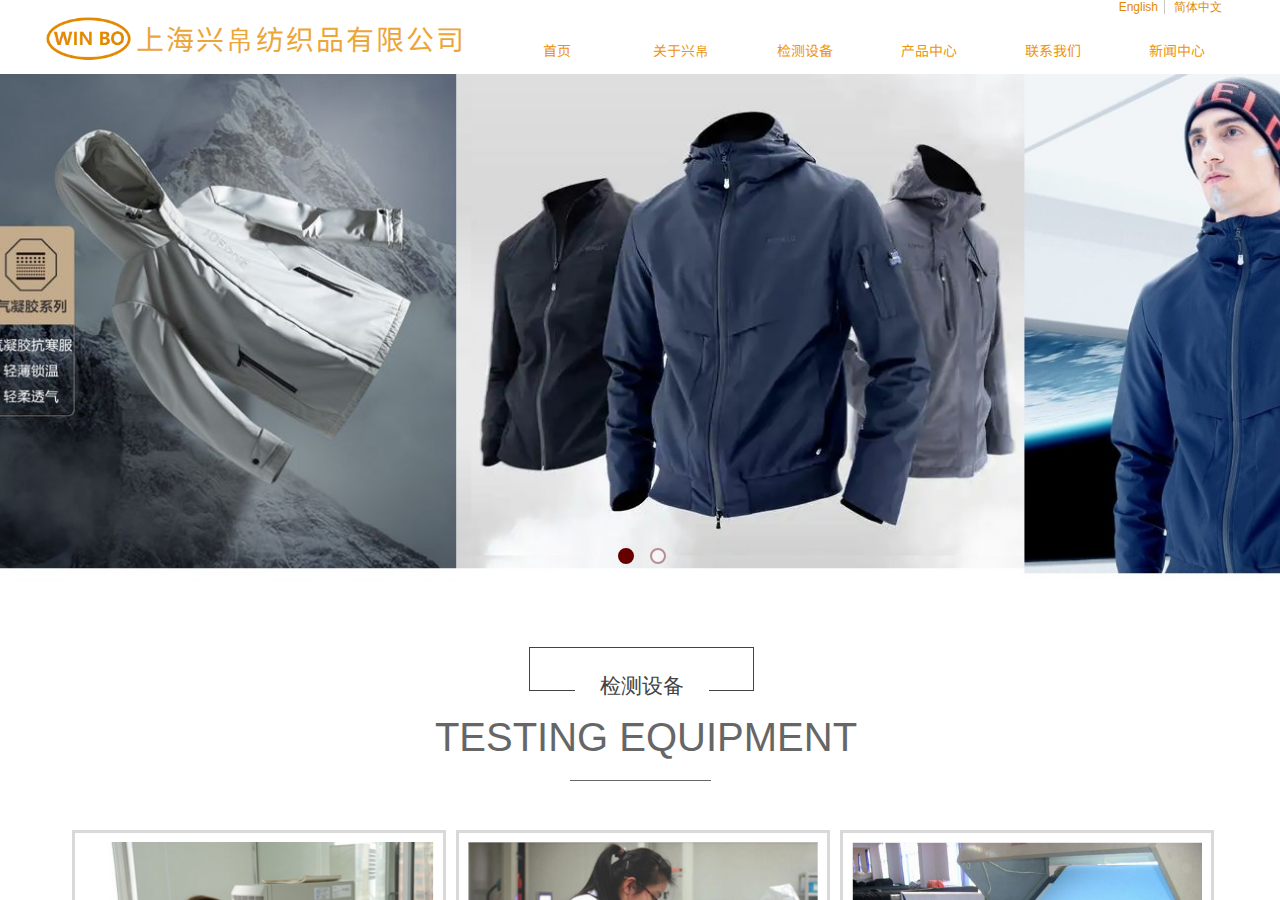
<file: InspEqp.html>
<!DOCTYPE html
	PUBLIC "-//W3C//DTD XHTML 1.0 Transitional//EN" "http://www.w3.org/TR/xhtml1/DTD/xhtml1-transitional.dtd">
<html xmlns="http://www.w3.org/1999/xhtml">

<head>
	<meta http-equiv="X-UA-Compatible" content="IE=Edge,chrome=1" />
	<meta http-equiv="Content-Type" content="text/html; charset=utf-8" />
	<meta name="format-detection" content="telephone=no" />
	<meta http-equiv="Cache-Control" content="no-transform" />
	<meta http-equiv="Cache-Control" content="no-siteapp" />
	<title>尼龙面料,防绒布面料,涤纶面料,记忆仿记忆面料,锦涤面料|上海兴帛纺织品有限公司</title>
	<meta name="keywords" content="尼龙面料生产,防绒布面料,涤纶面料生产,记忆仿记忆面料,锦涤面料" />
	<meta name="description"
		content="上海兴帛纺织品有限公司注册于上海自由贸易试验区临港新片区，在上海金山自有圆机25台，与盛泽工厂联营合作十多年。面料月产能140吨，绍兴、杭州以及常熟染厂月产能7000吨，染厂技术员拥有超过20年行业经验。本公司是一家开发、生产、贸易型企业。专业从事纺织品的全球化贸易活动，具有超前的开发理念和能力，是一支具有丰富操作经验的强大团队，拥有国内外多家品牌客户长期供货，并和诸多一流生产商有很多的交流、合作。" />

	<link rel="shortcut icon" href="./Content/Image/bitbug_favicon.ico" type="image/x-icon" />
	<link rel="Bookmark" href="./Content/Image/bitbug_favicon.ico" />

	<link href="./Content/default/css/default.css" rel="stylesheet" type="text/css" />
	<link href="./Content/CSS/font.css" rel="stylesheet" type="text/css" />
	<link href="./Content/CSS/iconfont.css" rel="stylesheet" type="text/css" />
	<link href="./Content/plugin/media/view/css/media.css" rel="stylesheet" type="text/css" />
	<link href="./Content/plugin/title/view/css/title.css" rel="stylesheet" type="text/css" />
	<link href="./Content/plugin/unslider/css/unslider.css" rel="stylesheet" type="text/css" />
	<link href="./Content/plugin/blocksit/css/blocksit.css" rel="stylesheet" type="text/css" />
	<link href="./Content/plugin/chtml/view/css/chtml.css" rel="stylesheet" type="text/css" />
	<style type="text/css">
		.prop_rotate_angle sup,
		.prop_rotate_angle .posblk-deg {
			font-size: 11px;
			color: #CDCDCD;
			font-weight: normal;
			font-style: normal;
		}

		ins#qiao-wrap {
			height: 0;
		}

		#qiao-wrap {
			display: block;
		}
	</style>
</head>

<body>

	<input type="hidden" value="2" name="_user_level_val" />
	<script type="text/javascript" language="javascript" src="./Content/Js/lib/logic"></script>
	<script type="text/javascript" language="javascript" src="./Content/plugin/media/js/init.js"></script>
	<script type="text/javascript" language="javascript" src="./Content/plugin/new_navigation/js/overall.js"></script>
	<script type="text/javascript" language="javascript" src="./Content/plugin/unslider/js/init.js"></script>
	<script type="text/javascript" language="javascript">
		//js版本url生成函数
		var webmodel = {};

		wp_pages_global_func($.extend({
			'isedit': '0',
			'islogin': '0',
			'domain': 'probdcda3',
			'p_rooturl': '.',
			'static_rooturl': '.',
			'interface_locale': "zh_CN",
			'dev_mode': "0",
			'getsession': ''
		}, { "phpsessionid": "", "punyurl": ".", "curr_locale": "zh_CN", "mscript_name": "", "converted": false }));

	</script>

	<link href="./Content/plugin/main/css/InspEqp.css" rel="stylesheet" />
	<div id="page_set_css">
	</div><input type="hidden" id="page_id" name="page_id" value="116" rpid="116">
	<div id="scroll_container" class="scroll_contain" style="">
		<div id="scroll_container_bg" style="background-repeat:repeat;background-position:center top;">&nbsp;</div>
		<script>
			initScrollcontainerHeight();
		</script>
		<div id="overflow_canvas_container">
			<div id="canvas" style=" margin: 0 auto;width:1200px;background-color:#FFFFFF;height:1431px">
				<div id="layer1" class="full_column"
					style="width:1200px;position:absolute;top:0px;height:73px;z-index:101;">
					<div class="full_width" style="position:absolute;height:73px;background-color:#ffffff;background:;">
					</div>
					<div class="full_content"
						style="width:1200px; position:absolute;left:0;top:0;margin-left: 0px;;height:73px;">
						<div id='layer2' type='media' class='cstlayer'
							style='left: 0px; top: 11px; position: absolute; z-index: 127; width: 98.8916px; height: 54px;'
							mid="" fatherid='layer1' deg='0'>
							<script>
								create_pc_media_set_pic('layer2', false);
							</script>
							<div class="wp-media_content" style="overflow: hidden; width: 99px; height: 54px;" type="0">
								<div class="img_over"
									style='overflow: hidden; border-color: transparent; border-width: 0px; position: relative; width: 99px; height: 54px;'>

									<div class="imgloading" style="z-index:100;"> </div>
									<img id="wp-media-image_layer2" class="img_lazy_load paragraph_image"
										data-original="./Content/Image/logo555.png" type="zoom"
										src="./Content/Image/blank.gif" style="width: 99px; height: auto;;" />
								</div>

							</div>
							<script>
								(function () {
									layer_media_init_func('layer2', { "isedit": false, "img_src": "./Content/Image/logo555.png", "has_effects": false });
								})()
							</script>
						</div>
						<script>				 $('#layer2').triggerHandler('layer_ready');</script>
						<div id='layer3' type='new_navigation' class='cstlayer'
							style='left: 455px; top: 25px; position: absolute; z-index: 125; display: block; width: 745px; height: 48px;'
							mid="" fatherid='layer1' deg='0'>
							<div class="wp-new_navigation_content"
								style="border-width: 0px; border-style: solid; border-color: rgb(217, 217, 217) transparent; width: 745px; padding: 0px; display: block; overflow: visible; height: auto;;display:block;overflow:hidden;height:0px;"
								type="2">
								<script type="text/javascript">
									$("#layer3").data("datasty_", '@charset "utf-8";  #nav_layer3,#nav_layer3 ul,#nav_layer3 li{list-style-type:none; margin:0px; padding:0px; border:thin none;}  #nav_layer3 { position:relative; background-repeat:repeat;background-position:top left;background-color:#00bcd4;height:50px;}  #nav_layer3 li.wp_subtop{padding-left:5px;padding-right:5px;text-align:center;height:50px;line-height:50px;position: relative; float:left; width:126px; padding-bottom:0px; background-color:#00bcd4;background-repeat:no-repeat;background-position:top right;}  #nav_layer3 li.wp_subtop:hover{height:50px;line-height:50px;width:126px;text-align:center; background-repeat:repeat-x;background-color:#555555;background-position:bottom center;background-image:url(./Content/SysImages/web-siteover.jpg);}  #nav_layer3 li.wp_subtop>a{white-space:nowrap;font-style:normal;font-weight:normal;font-family:arial;font-size:12px;display:block; padding:0px; color:#ffffff; text-align:center; text-decoration: none;overflow:hidden;}  #nav_layer3 li.wp_subtop>a:hover{color:#fff; text-decoration: none;font-size:12px;font-style:normal;font-weight:normal;font-family:arial;color:#ffffff;text-align:center;}  #nav_layer3 ul {position:absolute;left:0px;display:none; background-color:transparent;margin-left:0px;}  #nav_layer3 ul li {padding-left:5px;padding-right:5px;text-align:center;position:relative; float: left;padding-bottom:0px;background-image:none;background-color:#fc6701;height:25px;line-height:25px;background-position:top left;background-repeat:repeat;}  #nav_layer3 ul li:hover{text-align:center;background-image:none; background-color:#dc3200;width:126px;height:25px;line-height:25px;background-position:top left;background-repeat:repeat;}  #nav_layer3 ul li a {text-align:center;color:#fff;font-size:12px;font-family:arial;font-style:normal;font-weight:normal;white-space:nowrap;display:block;}  #nav_layer3 ul li a:hover{ color:#fff;font-size:12px;font-family:arial;text-align:center;font-style:normal;font-weight:normal;}  #nav_layer3 ul ul {position: absolute; margin-left: 120px; margin-top: -25px;display: none; }  #nav_layer3  .ddli {display:none;clear:both;position: absolute;border-bottom: 0px solid rgb(224, 224, 224);box-shadow: 0px 3px 4px rgba(0, 0, 0, 0.18);padding:10px; text-align:left;background-color:#ffffff;}  #nav_layer3 li.wp_subtop_no:hover{ background-image:none; background-repeat:repeat-x;background-color:#555555;background-position:bottom center;}');
									$("#layer3").data("datastys_", '#nav_layer3 li.wp_subtop>a{font-size:14px;}   #nav_layer3 li.wp_subtop>a:hover{font-size:14px;}              #nav_layer3 li.wp_subtop{width:114px;}            #nav_layer3 li.wp_subtop:hover{width:114px;}     #nav_layer3{height:55px;}             #nav_layer3{background-color:transparent;} #nav_layer3{background-image:url(./Content/SysImages/png_bg.png);}        #nav_layer3 li.wp_subtop{background-image:url(./Content/SysImages/png_bg.png);} #nav_layer3 li.wp_subtop{background-color:transparent;}                     #nav_layer3 li.wp_subtop{height:50px;}       #nav_layer3 li.wp_subtop:hover{height:50px;} #nav_layer3 li.wp_subtop{line-height:50px;}  #nav_layer3 li.wp_subtop>a{font-family:SourceHanSansCN-Regular;} #nav_layer3 li.wp_subtop>a:hover{font-family:SourceHanSansCN-Regular;} #nav_layer3 li.wp_subtop:hover{background-image:url(./Content/SysImages/png_bg.png);} #nav_layer3 li.wp_subtop:hover{background-color:transparent;} #nav_layer3 li.wp_subtop>a{color:#ee9307;} #nav_layer3 li.wp_subtop_no:hover{background-image:url(./Content/SysImages/png_bg.png);} #nav_layer3 li.wp_subtop_no:hover{background-color:transparent;} #nav_layer3 li.wp_subtop>a:hover{color:#e38e0c;}');
								</script>
								<div skin="max_hs6" class="nav1 menu_max_hs6" ishorizon="1" colorstyle="darkturquoise"
									direction="0" more="更多" moreshow="1" morecolor="darkorange" hover="1" hover_scr="0"
									submethod="0" umenu="0" dmenu="0" sethomeurl="http://www.jibotextile.com/page65"
									smcenter="0">
									<ul id="nav_layer3" class="navigation" style="width:auto;">
										<li style="z-index:2;" class="wp_subtop wp_subtop_no" pid=0><a class="  "
												href="./Index.html">首页</a></li>
										<li style="z-index:2;" class="wp_subtop wp_subtop_no" pid=0><a class="  "
												href="./aboutus.html">关于兴帛</a></li>
										<li style="z-index:2;" class="wp_subtop wp_subtop_no" pid=0><a class="  "
												href="./InspEqp.html">检测设备</a></li>
										<li style="z-index:2;" class="wp_subtop wp_subtop_no" pid=0><a class="  "
												href="./Products.html">产品中心</a></li>
										<li style="z-index:2;" class="wp_subtop wp_subtop_no" pid=0><a class="  "
												href="#">联系我们</a></li>
										<li style="z-index:2;" class="wp_subtop wp_subtop_no" pid=0><a class="  "
												href="./news.html">新闻中心</a></li>
									</ul>
								</div>
								<script type="text/javascript">
									$("#layer3").data("datasty_", '@charset "utf-8";  #nav_layer3,#nav_layer3 ul,#nav_layer3 li{list-style-type:none; margin:0px; padding:0px; border:thin none;}  #nav_layer3 { position:relative; background-repeat:repeat;background-position:top left;background-color:#00bcd4;height:50px;}  #nav_layer3 li.wp_subtop{padding-left:5px;padding-right:5px;text-align:center;height:50px;line-height:50px;position: relative; float:left; width:126px; padding-bottom:0px; background-color:#00bcd4;background-repeat:no-repeat;background-position:top right;}  #nav_layer3 li.wp_subtop:hover{height:50px;line-height:50px;width:126px;text-align:center; background-repeat:repeat-x;background-color:#555555;background-position:bottom center;background-image:url(./Content/SysImages/web-siteover.jpg);}  #nav_layer3 li.wp_subtop>a{white-space:nowrap;font-style:normal;font-weight:normal;font-family:arial;font-size:12px;display:block; padding:0px; color:#ffffff; text-align:center; text-decoration: none;overflow:hidden;}  #nav_layer3 li.wp_subtop>a:hover{color:#fff; text-decoration: none;font-size:12px;font-style:normal;font-weight:normal;font-family:arial;color:#ffffff;text-align:center;}  #nav_layer3 ul {position:absolute;left:0px;display:none; background-color:transparent;margin-left:0px;}  #nav_layer3 ul li {padding-left:5px;padding-right:5px;text-align:center;position:relative; float: left;padding-bottom:0px;background-image:none;background-color:#fc6701;height:25px;line-height:25px;background-position:top left;background-repeat:repeat;}  #nav_layer3 ul li:hover{text-align:center;background-image:none; background-color:#dc3200;width:126px;height:25px;line-height:25px;background-position:top left;background-repeat:repeat;}  #nav_layer3 ul li a {text-align:center;color:#fff;font-size:12px;font-family:arial;font-style:normal;font-weight:normal;white-space:nowrap;display:block;}  #nav_layer3 ul li a:hover{ color:#fff;font-size:12px;font-family:arial;text-align:center;font-style:normal;font-weight:normal;}  #nav_layer3 ul ul {position: absolute; margin-left: 120px; margin-top: -25px;display: none; }  #nav_layer3  .ddli {display:none;clear:both;position: absolute;border-bottom: 0px solid rgb(224, 224, 224);box-shadow: 0px 3px 4px rgba(0, 0, 0, 0.18);padding:10px; text-align:left;background-color:#ffffff;}  #nav_layer3 li.wp_subtop_no:hover{ background-image:none; background-repeat:repeat-x;background-color:#555555;background-position:bottom center;}');
									$("#layer3").data("datastys_", '#nav_layer3 li.wp_subtop>a{font-size:14px;}   #nav_layer3 li.wp_subtop>a:hover{font-size:14px;}              #nav_layer3 li.wp_subtop{width:114px;}            #nav_layer3 li.wp_subtop:hover{width:114px;}     #nav_layer3{height:55px;}             #nav_layer3{background-color:transparent;} #nav_layer3{background-image:url(./Content/SysImages/png_bg.png);}        #nav_layer3 li.wp_subtop{background-image:url(./Content/SysImages/png_bg.png);} #nav_layer3 li.wp_subtop{background-color:transparent;}                     #nav_layer3 li.wp_subtop{height:50px;}       #nav_layer3 li.wp_subtop:hover{height:50px;} #nav_layer3 li.wp_subtop{line-height:50px;}  #nav_layer3 li.wp_subtop>a{font-family:SourceHanSansCN-Regular;} #nav_layer3 li.wp_subtop>a:hover{font-family:SourceHanSansCN-Regular;} #nav_layer3 li.wp_subtop:hover{background-image:url(./Content/SysImages/png_bg.png);} #nav_layer3 li.wp_subtop:hover{background-color:transparent;} #nav_layer3 li.wp_subtop>a{color:#ee9307;} #nav_layer3 li.wp_subtop_no:hover{background-image:url(./Content/SysImages/png_bg.png);} #nav_layer3 li.wp_subtop_no:hover{background-color:transparent;} #nav_layer3 li.wp_subtop>a:hover{color:#e38e0c;}');

								</script>

								<script type="text/javascript">
									function wp_get_navstyle(layer_id, key) {
										var navStyle = $.trim($("#" + layer_id).data(key));
										return navStyle;

									}
									richtxt('layer3');
								</script>
								<script type="text/javascript">
									function layer3_getSubMenuHoverCss(css_pro, type) {
										var typeval = type;
										if (typeval == 1) {
											var regex = "#nav_layer[0-9|a-z|A-Z]+\\s+ul+\\s+li+\\s+a:\\s*hover\\s*{\\s*" + css_pro + "\\s*:[^;]+";
										} else {
											var regex = "#nav_layer[0-9|a-z|A-Z]+\\s+li\.wp_subtop>a:\\s*hover\\s*{\\s*" + css_pro + "\\s*:[^;]+";
										}
										var navStyle = $.trim($("#layer3").data("datastys_"));
										if (navStyle.length > 0) {
											var patt1 = new RegExp(regex, 'i');
											var tmp = patt1.exec($.trim(navStyle));
											if (tmp) {
												return $.trim((tmp[0].match(/{[^:]+:[^;]+/)[0]).match(/:[^;]+/)[0].replace(':', ''));
											}
										}

										navStyle = $.trim($("#layer3").data("datasty_"));
										if (navStyle.length > 0) {
											if (typeval == 1) {
												var patt1 = new RegExp("#nav_layer[0-9|a-z|A-Z]+\\s+ul+\\s+li+\\s+a:\\s*hover\\s*{[^}]+}", 'i');
											} else {
												var patt1 = new RegExp("#nav_layer[0-9|a-z|A-Z]+\\s+li\.wp_subtop>a:\\s*hover\\s*{[^}]+}", 'i');
											}
											var tmp = patt1.exec(navStyle);

											if (tmp) {
												var tmp1 = tmp[0].match(/{[^}]+}/)[0];
												var patt2 = new RegExp(css_pro + "\\s*:\\s*[^;]+;", 'i');
												tmp = patt2.exec(tmp1);
												if (tmp) return $.trim(tmp[0].replace(/[^:]+:/, '').replace(';', ''));
											}
										}

										return $.trim($("#nav_layer3 ul li a").css(css_pro));
									}


									$('#layer3').layer_ready(function () {
										setTimeout(function () {
											wp_nav_addMoreButton('layer3');
										}, 0);


										var li_numslayer3 = 0;
										$('#nav_layer3').find(".wp_subtop").each(function () {
											li_numslayer3++;
											$(this).attr("data", li_numslayer3);
											var custbool = false;
											if ($(this).find(".ddli").hasClass("substyle0")) custbool = true;
											var childdom = $(this).find('.navlistmenu');
											if (custbool) childdom = $(this).find('.navlistmenu0');
											var str = childdom.attr('style');

											if (str && str.indexOf('"background-position:') > 0) {
												newstr = str.replace('"background-position:', '");background-position:');
												childdom.attr('style', newstr);
											}
											if (str) {
												var thenewstr = str;
												if (/url\(".+?"\s*(?!\))/.test(thenewstr)) {
													thenewstr = thenewstr.replace(/url\((".+?")\s*(?!\))/, 'url($1)');
												}
												if (thenewstr != str) {
													childdom.attr('style', thenewstr);
													str = thenewstr;
												}
											}
											if (childdom.attr('data-change-dom') != '1') {
												var itemcolor = childdom.css('background-color');
												var itemimg = childdom.css('background-image');
												var item_img_pos = childdom.css('background-position');
												var item_repeat = childdom.css('background-repeat');

												$(this).find('.ddli').css('background-repeat', item_repeat);
												if (itemimg) {
													$(this).find('.ddli').css('background-position', item_img_pos).css("background-image", itemimg);
													childdom.css('background', "none");
												}
												if (itemcolor) {
													$(this).find('.ddli').css('background-color', itemcolor);
												}
												childdom.attr('data-change-dom', '1');
											}
										})
										var wid_ddlilayer3 = new Array();
										var left_ddlilayer3 = new Array();
										var mleft_ddlilayer3 = new Array();
										if ($("#layer3").find('.wp-new_navigation_content').attr('type') == 2) {
											$('#nav_layer3').find('li').each(function () {
												var t_data = $(this).attr("data");
												if (undefined == t_data) { } else {
													t_data = parseInt(t_data);
													wid_ddlilayer3[t_data] = $(this).children('.ddli').css("width");
													left_ddlilayer3[t_data] = $(this).children('.ddli').css("left");
													mleft_ddlilayer3[t_data] = $(this).children('.ddli').css("margin-left");
													$(this).children('.ddli').css("overflow", "hidden");
												}
											})
										}


										var hover_scrlayer3 = $.trim($("#layer3").find('.nav1').attr('hover_scr'));
										$('#nav_layer3').find('li').hover(function () {
											hover_scrlayer3 = $.trim($("#layer3").find('.nav1').attr('hover_scr'));
											$(this).children('ul').show();
											var type = $("#layer3").find('.wp-new_navigation_content').attr('type');
											if (type == 2) {
												var self = $(this);
												var pos = 0;
												var loops = 0;
												$('#nav_layer3').find('li.wp_subtop').each(function () {
													if (loops == 1) return true;
													if (self.html() == $(this).html()) {
														loops = 1;
														return true;
													} else {
														pos = pos + $(this).outerWidth();
													}

												})

												$("#layer3").find('.ddli').hide();
												var this_width = $('#nav_layer3').outerWidth();
												var thisul_left = $('#nav_layer3').css("padding-left");
												thisul_left = parseInt(thisul_left);
												var this_width_body = $("body").width();
												var canvas_width = $('#canvas').width();
												var f_left = $("#layer3").css("left");
												f_left = parseInt(f_left);

												if (hover_scrlayer3 == 1) {
													var left_pos = 0;
													this_width = canvas_width;
													left_pos = parseInt((this_width_body - this_width) / 2);
													left_pos = left_pos + pos + f_left;
													$(this).children('.ddli').css("left", "-" + left_pos + "px").css("position", "absolute");
													$(this).children('.ddli').outerWidth(this_width_body - 8);
													$(this).children('.ddli').find(".m_conteners").outerWidth(this_width - 12).css("margin", "0 auto");
												} else {
													$(this).children('.ddli').outerWidth(this_width).css("margin-left", "-" + (thisul_left + pos + 5) + "px");
												}


												$(this).children('.ddli').eq(0).css('height', '').stop().slideDown();
											}
										}, function () {
											$(this).children('ul').hide();
											var type = $("#layer3").find('.wp-new_navigation_content').attr('type');
											if (type == 2) {
												$("#layer3").find('.ddli').stop().slideUp();
												var t_data = $(this).attr("data");
												if (undefined == t_data) { } else { t_data = parseInt(t_data); }
												$(this).children('.ddli').hide().css("left", left_ddlilayer3[t_data]).css("margin-left", mleft_ddlilayer3[t_data]);
												if (hover_scrlayer3 == 1) {
													$(this).children('.ddli').find(".m_conteners").attr("style", "");
												}

											}
										});


										//子菜单位置设置
										$(".menu_max_hs6 #nav_layer3").find('li').mouseenter(function () {
											var firstLi = $(this);
											var firestLiouterWidth = firstLi.outerWidth();
											var tmp_max_width = 0;
											firstLi.children('ul').children('li').each(function () {
												if ($(this).outerWidth() < firestLiouterWidth)
													$(this).width(firestLiouterWidth - parseInt($(this).css('padding-left')) - parseInt($(this).css('padding-right')));
												else if ($(this).outerWidth() > tmp_max_width) tmp_max_width = $(this).outerWidth();
											});

											if (tmp_max_width > 0) firstLi.children('ul').children('li').each(function () {
												$(this).width(tmp_max_width - parseInt($(this).css('padding-left')) - parseInt($(this).css('padding-right')));
											});

											if (firstLi.parent('ul').attr('id') != 'nav_layer3')
												firstLi.children('ul').css('margin-left', firstLi.outerWidth());
											tmp_max_width = 0;
										});

										//第三级即下级菜单随高度增加位置动态修改
										$(".menu_max_hs6 #nav_layer3 ul li").hover(function () {
											if ($(this).children('ul').length > 0) {
												var marginTop = parseInt($(this).children('ul').css('margin-top'));
												if ($(this).children('ul').offset().top > $(this).offset().top)
													$(this).children('ul').css('margin-top', marginTop - ($(this).children('ul').offset().top - $(this).offset().top) + 'px');
											}
										});

										$('.menu_max_hs6 #nav_layer3').find('li').hover(function () {
											var direction = $("#layer3").find('.nav1').attr('direction');
											var height = parseInt($(this).outerHeight());
											if ($(this).parent().hasClass('navigation')) {
												$('#nav_layer3 .wp_subtop').removeClass("lihover").children('a').removeClass("ahover");
												if (direction == 1) {
													$(this).children('ul').css('top', 'auto').css('bottom', height + 'px');
												} else {
													$(this).children('ul').css('top', height + 'px').css('bottom', 'auto');
												}
												$(this).children('a').css({ 'font-family': layer3_getSubMenuHoverCss("font-family", 0), 'font-size': layer3_getSubMenuHoverCss("font-size", 0), 'color': layer3_getSubMenuHoverCss("color", 0), 'font-weight': layer3_getSubMenuHoverCss("font-weight", 0), 'font-style': layer3_getSubMenuHoverCss("font-style", 0) });
											} else {
												if (direction == 1) {
													$(this).children('ul').css('top', 'auto').css('bottom', '-0px');
												} else {
													$(this).children('ul').css('top', height + 'px').css('bottom', 'auto');
												}
												$(this).children('a').css({ 'font-family': layer3_getSubMenuHoverCss("font-family", 1), 'font-size': layer3_getSubMenuHoverCss("font-size", 1), 'color': layer3_getSubMenuHoverCss("color", 1), 'font-weight': layer3_getSubMenuHoverCss("font-weight", 1), 'font-style': layer3_getSubMenuHoverCss("font-style", 1) });
											}
										}, function () {
											if ($(this).parent().hasClass('navigation')) {
												wp_showdefaultHoverCss('layer3');
											}
											$(this).children('a').attr("style", '');

										});
										wp_showdefaultHoverCss('layer3');
										wp_removeLoading('layer3');
									});
								</script>
								<div class="navigation_more" data-more="darkorange" data-typeval="2"
									data-menudata="{&quot;0&quot;:{&quot;substyle&quot;:0,&quot;father_id&quot;:0,&quot;name&quot;:&quot;%E5%85%B3%E4%BA%8E%E5%90%89%E5%B8%9B&quot;,&quot;state&quot;:&quot;1&quot;,&quot;content_background&quot;:&quot;&quot;,&quot;content_background_position&quot;:&quot;&quot;,&quot;content_background_repeat&quot;:&quot;&quot;,&quot;sethome&quot;:0,&quot;new_window&quot;:&quot;0&quot;,&quot;external_url&quot;:{&quot;ctype&quot;:&quot;1&quot;,&quot;options&quot;:{&quot;menuid&quot;:&quot;99&quot;,&quot;target&quot;:&quot;&quot;},&quot;address&quot;:&quot;http:\/\/website-edit.onlinewebsite.cn\/designer\/index.php?_m=wp_frontpage&amp;_a=index&amp;id=99&amp;domain=probdcda3&amp;editdomain=www.websitemanage.cn&amp;SessionID=98383b09f7c99d7a8adcd40d8c2161d5&quot;},&quot;defined_content&quot;:&quot;&quot;,&quot;id&quot;:1,&quot;i_order&quot;:&quot;3&quot;},&quot;2&quot;:{&quot;substyle&quot;:0,&quot;father_id&quot;:0,&quot;name&quot;:&quot;%E6%A3%80%E6%B5%8B%E8%AE%BE%E5%A4%87&quot;,&quot;state&quot;:&quot;1&quot;,&quot;content_background&quot;:&quot;&quot;,&quot;content_background_position&quot;:&quot;&quot;,&quot;content_background_repeat&quot;:&quot;&quot;,&quot;sethome&quot;:0,&quot;new_window&quot;:&quot;0&quot;,&quot;external_url&quot;:{&quot;ctype&quot;:&quot;1&quot;,&quot;options&quot;:{&quot;menuid&quot;:&quot;116&quot;,&quot;target&quot;:&quot;&quot;},&quot;address&quot;:&quot;http:\/\/website-edit.onlinewebsite.cn\/designer\/index.php?_m=wp_frontpage&amp;_a=index&amp;id=116&amp;domain=probdcda3&amp;editdomain=www.websitemanage.cn&amp;SessionID=98383b09f7c99d7a8adcd40d8c2161d5&quot;},&quot;defined_content&quot;:&quot;&quot;,&quot;id&quot;:3,&quot;i_order&quot;:&quot;4&quot;},&quot;3&quot;:{&quot;substyle&quot;:0,&quot;father_id&quot;:0,&quot;name&quot;:&quot;%E4%BA%A7%E5%93%81%E4%B8%AD%E5%BF%83&quot;,&quot;state&quot;:&quot;1&quot;,&quot;content_background&quot;:&quot;&quot;,&quot;content_background_position&quot;:&quot;&quot;,&quot;content_background_repeat&quot;:&quot;&quot;,&quot;sethome&quot;:0,&quot;new_window&quot;:&quot;0&quot;,&quot;external_url&quot;:{&quot;ctype&quot;:&quot;1&quot;,&quot;options&quot;:{&quot;menuid&quot;:&quot;98&quot;,&quot;target&quot;:&quot;&quot;},&quot;address&quot;:&quot;http:\/\/website-edit.onlinewebsite.cn\/designer\/index.php?_m=wp_frontpage&amp;_a=index&amp;id=98&amp;domain=probdcda3&amp;editdomain=www.websitemanage.cn&amp;SessionID=8f03cf9f69bf7953a479e577870a46db&quot;},&quot;defined_content&quot;:&quot;&quot;,&quot;id&quot;:4,&quot;i_order&quot;:&quot;5&quot;},&quot;4&quot;:{&quot;substyle&quot;:0,&quot;father_id&quot;:0,&quot;name&quot;:&quot;%E8%81%94%E7%B3%BB%E6%88%91%E4%BB%AC&quot;,&quot;state&quot;:&quot;1&quot;,&quot;content_background&quot;:&quot;&quot;,&quot;content_background_position&quot;:&quot;&quot;,&quot;content_background_repeat&quot;:&quot;&quot;,&quot;sethome&quot;:0,&quot;new_window&quot;:&quot;0&quot;,&quot;external_url&quot;:{&quot;ctype&quot;:&quot;1&quot;,&quot;options&quot;:{&quot;menuid&quot;:&quot;92&quot;,&quot;target&quot;:&quot;&quot;},&quot;address&quot;:&quot;http:\/\/website-edit.onlinewebsite.cn\/designer\/index.php?_m=wp_frontpage&amp;_a=index&amp;id=92&amp;domain=probdcda3&amp;editdomain=www.websitemanage.cn&amp;SessionID=98383b09f7c99d7a8adcd40d8c2161d5&quot;},&quot;defined_content&quot;:&quot;&quot;,&quot;id&quot;:5,&quot;i_order&quot;:&quot;6&quot;},&quot;5&quot;:{&quot;substyle&quot;:0,&quot;father_id&quot;:0,&quot;name&quot;:&quot;%E6%96%B0%E9%97%BB%E4%B8%AD%E5%BF%83&quot;,&quot;state&quot;:&quot;1&quot;,&quot;content_background&quot;:&quot;&quot;,&quot;content_background_position&quot;:&quot;&quot;,&quot;content_background_repeat&quot;:&quot;&quot;,&quot;sethome&quot;:0,&quot;new_window&quot;:&quot;0&quot;,&quot;external_url&quot;:{&quot;ctype&quot;:&quot;1&quot;,&quot;options&quot;:{&quot;menuid&quot;:&quot;93&quot;,&quot;target&quot;:&quot;&quot;},&quot;address&quot;:&quot;http:\/\/website-edit.onlinewebsite.cn\/website\/index.php?_m=wp_frontpage&amp;_a=index&amp;id=93&amp;domain=probdcda3&amp;editdomain=www.websitemanage.cn&amp;SessionID=c4ac730abbd8297fd316a1060fcea4f7&quot;},&quot;defined_content&quot;:&quot;&quot;,&quot;id&quot;:6,&quot;i_order&quot;:&quot;7&quot;},&quot;7&quot;:{&quot;substyle&quot;:0,&quot;father_id&quot;:&quot;0&quot;,&quot;name&quot;:&quot;%E9%A6%96%E9%A1%B5&quot;,&quot;state&quot;:&quot;1&quot;,&quot;content_background&quot;:&quot;&quot;,&quot;content_background_position&quot;:&quot;&quot;,&quot;content_background_repeat&quot;:&quot;&quot;,&quot;sethome&quot;:0,&quot;new_window&quot;:&quot;0&quot;,&quot;external_url&quot;:{&quot;ctype&quot;:&quot;1&quot;,&quot;options&quot;:{&quot;menuid&quot;:&quot;65&quot;,&quot;target&quot;:&quot;&quot;},&quot;address&quot;:&quot;http:\/\/website-edit.onlinewebsite.cn\/designer\/index.php?_m=wp_frontpage&amp;_a=index&amp;id=65&amp;domain=probdcda3&amp;editdomain=www.websitemanage.cn&amp;SessionID=98383b09f7c99d7a8adcd40d8c2161d5&quot;},&quot;defined_content&quot;:&quot;&quot;,&quot;id&quot;:8,&quot;i_order&quot;:&quot;1&quot;}}">
								</div>
							</div>
							<script type="text/javascript">
								(function () {
									var substyle0 = $("#layer3 .substyle0");
									substyle0.css({ 'margin': '0px', 'padding': '0px' });
									if (substyle0.attr('data-set-margin') == 1) {
										substyle0.hide();
									} else substyle0.attr('data-set-margin', 1);
								})();
								$(function () {
									layer_new_navigation_content_func({ "isedit": false, "layer_id": "layer3", "menustyle": "max_hs6", "addopts": [] });
								});
							</script>

						</div>
						<script>				 $('#layer3').triggerHandler('layer_ready');</script>
						<div id='layer4' type='multilingual' class='cstlayer'
							style='left: 1067px; top: 0px; position: absolute; z-index: 119; width: 133px; height: 18px;'
							mid="" fatherid='layer1' deg='0'>
							<script type="text/javascript">
								function wp_multilingual_changeLang(id) {
									$.ajax({
										type: 'POST',
										url: parseToURL('multilingual', 'changeLang'),
										data: "id=" + id,
										success: function (js_code) {
											eval(js_code);
										},
										error: function (response) {
											wp_alert("Choose the language.<br/>请求失败");
										}
									});
								}
							</script>
							<div class="wp-multilingual_content"
								style="border-color: transparent; border-width: 0px; width: 133px; height: 18px;"
								langstyle="custom2">
								<style type="text/css">
									#layer4 .custom_dom_class,
									.aout {
										-webkit-border-radius: 5px;
										-moz-border-radius: 5px;
										border-radius: 5px;
										padding-left: 2px;
										padding-right: 1px;
										font-size: 12px;
										color: #e28900;
										background-color: rgba(0, 0, 0, 0);
									}
								</style>
								<div skin="custom2" class="wp-multilingual_css" style="display:none;"></div>
								<div class="wp-content">

									<script type="text/javascript">
										$('#layer4').layer_ready(function () {
											setTimeout(function () {
												$("#layer4").find('.wp-diy-selectedb-outside').remove();
											}, 100);
											$("#layer4").find('select').cstselect({ selectclass: 'wp-diy-selectedb' });

										})
									</script>

									<div class="sitestar-lan-ver1 custom_dom_class">
										<a href="javascript:void(0);" class=" wp-language-1 wp-langitem-layer4"
											style="color:#333333; margin:0 3px; font-size:14px;  display:inline-block; padding-right:7px; height:14px; line-height:14px;"
											onclick="wp_multilingual_changeLang('1')">English</a>
										<a href="javascript:void(0);" class=" on  wp-language-2 wp-langitem-layer4"
											style="color:#333333; margin:0 3px; font-size:14px;  display:inline-block; padding-right:7px; height:14px; line-height:14px;"
											onclick="wp_multilingual_changeLang('2')">简体中文</a>
									</div>

								</div>
							</div>
							<script type="text/javascript">
								//滚动条滚动时隐藏多语言选项
								$(function () {
									if ($('div.wp-diy-selecteda-outside').length || $('div.wp-diy-selectedb-outside').length || $('div.wp-diy-selectedc-outside').length || $('div.wp-diy-selectedd-outside').length) {
										$('#scroll_container').scroll(function () {
											$('body').children('div.wp-diy-selecteda-content').remove();
											$('body').children('div.wp-diy-selectedb-content').remove();
											$('body').children('div.wp-diy-selectedc-content').remove();
											$('body').children('div.wp-diy-selectedd-content').remove();
										});
									}
								});
								$('#layer4').layer_ready(function () {
									var custom_css = '#layer4 .custom_dom_class,.aout{-webkit-border-radius:5px;-moz-border-radius:5px;border-radius:5px;padding-left:2px;padding-right:1px;font-size:12px;color:#e28900;background-color:rgba(0, 0, 0, 0);}';
									var langstyle = 'custom2';
									var $curlayer = $('#layer4');
									var custom_a_font_size = $curlayer.find('.wp-content .custom_dom_class').css('font-size');
									var custom_a_color = $curlayer.find('.wp-content .custom_dom_class').css('color');
									if (custom_a_font_size) {
										$curlayer.find('.wp-content .custom_dom_class a').css('font-size', custom_a_font_size);
									}
									if (custom_a_color) {
										$curlayer.find('.wp-content .custom_dom_class a').css('color', custom_a_color);
									}
									if ((langstyle == 'default' || langstyle == 'yellow') && custom_css == '') {
										$curlayer.find('.wp-content p.custom_dom_class a').css('color', 'red');
									}
									var time = 100;
									if (langstyle == 'custom5' || langstyle == 'custom6') time = 500;
									$curlayer.find(".aout_over").unbind('click.toggle').bind('click.toggle', function () { $curlayer.find(".text-a").slideToggle(time); });
									setTimeout(function () {
										var text_a_font_size = $curlayer.find('.wp-content .custom_dom_class a').css('font-size') || '12px';
										var text_a_color = $curlayer.find('.wp-content .custom_dom_class .aout').css('color') || '#ffffff';
										var text_a_bgcolor = $curlayer.find('.wp-content .custom_dom_class').css('background-color') || '#ffffff';
										var text_a_border_radius = $curlayer.find('.wp-content .custom_dom_class .aout').css('border-radius') || '5px';
										var $text_a = $curlayer.find('.wp-content .custom_dom_class .text-a');
										if (text_a_font_size) { $text_a.find('a').css('font-size', text_a_font_size); }
										if (text_a_color) { $text_a.find('a').css('color', text_a_color); }
										if (text_a_bgcolor) { $text_a.css('background-color', text_a_bgcolor); }
										if (text_a_border_radius) { $text_a.css('border-radius', text_a_border_radius); }
									}, 400);
								});
							</script>
						</div>
						<script>				 $('#layer4').triggerHandler('layer_ready');</script>
						<div id='layer5' type='title' class='cstlayer'
							style='left: 96px; top: 25px; position: absolute; z-index: 128; width: 336px; height: 37px; display: block;'
							mid="" fatherid='layer1' deg='0'>
							<div class="wp-title_content"
								style="overflow-wrap: break-word; padding: 0px; border-color: transparent; border-width: 0px; height: 37px; width: 336px; display: block;">
								<font face="微软雅黑"><span
										style="font-size: 28px; letter-spacing: 2px; line-height: 27.2px; color: rgb(236, 165, 55); font-family: SourceHanSansCN-Regular;">上海兴帛纺织品有限公司</span>
								</font><span
									style="font-family: SourceHanSansCN-Regular; color: rgb(236, 165, 55);">​</span>
							</div>
							<script type="text/javascript">
								$(function () {
									$('.wp-title_content').each(function () {
										if ($(this).find('div').attr('align') == 'justify') {
											$(this).find('div').css({ 'text-justify': 'inter-ideograph', 'text-align': 'justify' });
										}
									})
								})
							</script>
						</div>
						<script>				 $('#layer5').triggerHandler('layer_ready');</script>
						<div class="fullcontent_opacity"
							style="width: 100%;height: 100%;position: absolute;left: 0;right: 0;top: 0;display:none;">
						</div>
					</div>
				</div>
				<script>
					$(".content_copen").live('click', function () {
						$(this).closest(".full_column").hide();
					});
					var $fullwidth = $('#layer1 .full_width');
					$fullwidth.css({ left: 0 - $('#canvas').offset().left + $('#scroll_container').offset().left - $('#scroll_container').scrollLeft() - $.parseInteger($('#canvas').css("borderLeftWidth")), width: $('#scroll_container_bg').width() });
					$(function () {
						var videoParams = { "id": "layer1", "bgauto": null, "ctauto": null, "bVideouse": null, "cVideouse": null, "bgvHeight": null, "bgvWidth": null };
						fullcolumn_bgvideo_init_func(videoParams);
						var bgHoverParams = { "full": { "hover": null, "opacity": null, "bg": "#ffffff", "id": "layer1", "bgopacity": null, "zindextopcolorset": "" }, "full_con": { "hover": null, "opacity": null, "bg": null, "id": "layer1", "bgopacity": null } };
						fullcolumn_HoverInit(bgHoverParams);
					});
				</script>


				<div id='layer6' type='unslider' class='cstlayer'
					style='left: 0px; top: 74px; position: absolute; z-index: 116; width: 1200.01px; height: 516px;'
					mid="" deg='0'>
					<style>
						#layer6html5zoo-1 {
							margin: 0 auto;
						}
					</style>
					<div id="layer6_content" class="wp-unslider_content"
						style="overflow: hidden; border: none; left: -100.741px; width: 1401px; height: 516px; position: absolute;">
						<script type="text/javascript">

						</script>

						<!-- loop star -->
						<div id="layer6html5zoo-1">
							<ul class="html5zoo-slides" style="display:none;">

								<li><img alt="" src="./Content/Image/johg.jpg?ver=1" class="html5lightbox" /></a></li>

								<li><img alt="" src="./Content/Image/qe8a.jpg?ver=1" class="html5lightbox" /></a></li>
							</ul>
						</div>
						<!-- loop end -->

						<script language="javascript">
							(function () {
								var layerparams = { "layerid": "layer6", "pstyle": "none", "plborder_size": "0", "interval": 5000, "autoplays": "true", "title_size": "40", "title_family": "SimSun", "title_color": "#FFFFFF", "easing": "all", "show_title": "1", "show_nav": "1", "navigation_style": "01", "navbg_hover_color": "#660000", "nav_margin_bottom_size": "25", "nav_arrow": "1", "arrow_left": "template\/default\/images\/left_arrow.png", "arrow_right": "template\/default\/images\/right_arrow.png", "nav_margin_left_size": "25", "nav_margin_right_size": "25", "skin": "01", "default_show": "1", "hover_show": "0", "pauseonmouseover": "1", "nav_arrow_w_size": "32", "nav_arrow_h_size": "32" };
								layer_unslider_init_func(layerparams);
							})()
						</script>
					</div>
				</div>
				<script>				 $('#layer6').triggerHandler('layer_ready');</script>
				<div id="layer9" class="full_column"
					style="width:1200px;position:absolute;top:625px;height:183px;z-index:103;">
					<div class="full_width" style="position:absolute;height:183px;background-color:transparent;">
					</div>
					<div class="full_content"
						style="width:1200px; position:absolute;left:0;top:0;margin-left: 0px;;height:183px;">
						<div id='layer10' type='line' class='cstlayer'
							style='left: 529.5px; top: 140px; position: absolute; z-index: 133; width: 141px; height: 31px;'
							mid="" fatherid='layer9' deg='0'>
							<div class="wp-line_content"
								style="padding: 0px; border-color: transparent; border-width: 0px; overflow: hidden; width: 141px; height: 31px;">
								<div class="wpline-wrapper horizontal-solid"></div>
								<script language="javascript">
								</script>
							</div>
						</div>
						<script>				 $('#layer10').triggerHandler('layer_ready');</script>
						<div id='layer11' type='box' class='cstlayer'
							style='left: 489px; top: 22px; position: absolute; z-index: 130; width: 225px; height: 44px; display: block;'
							mid="" fatherid='layer9' deg='0'>
							<div class="wp-box_content drop_box"
								style="overflow-wrap: break-word; padding: 0px; border-color: rgb(67, 67, 67); border-width: 1px; height: 42px; background-color: transparent; width: 223px; border-style: solid;">
								<div id='layer12' type='title' class='cstlayer'
									style='left: 45.5px; top: 18px; position: absolute; z-index: 132; width: 134px; height: 57px;'
									mid="" fatherid='layer11' deg='0'>
									<div class="wp-title_content"
										style="overflow-wrap: break-word; padding: 0px; border-color: transparent; border-width: 0px; height: 57px; width: 134px; display: block; border-style: solid; background-color: rgb(255, 255, 255);">
										<div style="text-align: center;"><span
												style="font-family: &quot;Microsoft YaHei&quot;; font-size: 21px; line-height: 200%; color: rgb(67, 67, 67);">检测设备</span>
										</div>
									</div>
								</div>
								<script>				 $('#layer12').triggerHandler('layer_ready');</script>
							</div>
						</div>
						<script>				 $('#layer11').triggerHandler('layer_ready');</script>
						<div id='layer13' type='title' class='cstlayer'
							style='left: 375px; top: 84px; position: absolute; z-index: 131; width: 462px; height: 60px;'
							mid="" fatherid='layer9' deg='0'>
							<div class="wp-title_content"
								style="overflow-wrap: break-word; padding: 0px; border-color: transparent; border-width: 0px; height: 60px; width: 462px; display: block;">
								<div style="text-align: center;"><span
										style="color: rgb(102, 102, 102); font-size: 40px;">TESTING EQUIPMENT</span>
								</div>
							</div>
						</div>
						<script>				 $('#layer13').triggerHandler('layer_ready');</script>
						<div class="fullcontent_opacity"
							style="width: 100%;height: 100%;position: absolute;left: 0;right: 0;top: 0;display:none;">
						</div>
					</div>
				</div>
				<script>
					$(".content_copen").live('click', function () {
						$(this).closest(".full_column").hide();
					});
					var $fullwidth = $('#layer9 .full_width');
					$fullwidth.css({ left: 0 - $('#canvas').offset().left + $('#scroll_container').offset().left - $('#scroll_container').scrollLeft() - $.parseInteger($('#canvas').css("borderLeftWidth")), width: $('#scroll_container_bg').width() });
					$(function () {
						var videoParams = { "id": "layer9", "bgauto": null, "ctauto": null, "bVideouse": null, "cVideouse": null, "bgvHeight": null, "bgvWidth": null };
						fullcolumn_bgvideo_init_func(videoParams);
						var bgHoverParams = { "full": { "hover": null, "opacity": null, "bg": "transparent", "id": "layer9", "bgopacity": null, "zindextopcolorset": "" }, "full_con": { "hover": null, "opacity": null, "bg": null, "id": "layer9", "bgopacity": null } };
						fullcolumn_HoverInit(bgHoverParams);
					});
				</script>


				<div id='layer14' type='gototop' class='cstlayer'
					style='left: 1049px; top: 692px; position: absolute; z-index: 100; width: 150px; height: 100px;'
					mid="" deg='0'>

					<div class="wp-gototop_content"
						style="padding: 0px; border-color: transparent; border-width: 0px; overflow: hidden; width: 150px; height: 100px;">

						<script language="javascript">

							$(function () {
								// Fixed IE border-radius
								var $piegttops = $('#layer14').not('[deleted="deleted"]');
								if ($.browser.msie && ($.browser.version <= 8)) {
									if ($.inArray("stylec", ['arrowleft', 'arrowright']) == -1) {
										$('.wpgttop-wrapper,a.gttoparea,a.gttoparea div', '#layer14').css("behavior", 'url(script/pie.htc)');
										setTimeout(function () {
											if ($piegttops.find('css3-container').length > 0) $piegttops.find('.piemask').remove();
											else setTimeout(arguments.callee, 500);
										}, 500);
									} else $piegttops.find('.piemask').remove();
								}
							});</script>


					</div>

					<!--gototop js-->
					<script lang="javascript">
						$(document).ready(function () {
							var goToTopijsTime;
							$.fn.goToTopijs = function (options) {
								var opts = $.extend({}, $.fn.goToTopijs.def, options);
								var $window = $(window);
								var $body = $('#scroll_container');
								var $this = $(this);
								clearTimeout(goToTopijsTime);
								goToTopijsTime = setTimeout(function () {
									var controlLeft;
									if ($window.width() > opts.pageHeightJg * 2 + opts.pageWidth) {
										controlLeft = ($window.width() - opts.pageWidth) / 2 + opts.pageWidth + opts.pageWidthJg;
									} else {
										controlLeft = $window.width() - opts.pageWidthJg - $this.width();
									}
									var cssfixedsupport = $.browser.msie && parseFloat($.browser.version) < 7;//判断是否ie6
									var controlTop = $window.height() - opts.pageHeightJg;
									controlTop = cssfixedsupport ? $window.scrollTop() + controlTop : controlTop;
									var scrolTop = Math.max($(window).scrollTop(), $body.scrollTop());
									var shouldvisible = (scrolTop >= opts.startline) ? true : false;
									if (shouldvisible) {
										$this.stop().show();
									} else {
										$this.stop().hide();
									}
									var curdistance = '1';
									var gscrollWidth = 18;
									var gt_right = parseInt(gscrollWidth) + parseInt(curdistance);
									$this.css({
										position: cssfixedsupport ? 'absolute' : 'fixed',
										top: controlTop,
										right: gt_right
									});
								}, 30);
								$(this).click(function (event) {
									$(document.body).add($body).stop().animate({ scrollTop: $(opts.targetObg).offset().top }, opts.duration);
									$(this).blur();
									event.preventDefault();
									event.stopPropagation();
								});
							};

							$.fn.goToTopijs.def = {
								pageWidth: 310,//页面宽度
								pageWidthJg: 2,//按钮和页面的间隔距离
								pageHeightJg: 100 + 40,//按钮和页面底部的间隔距离
								startline: 120,//出现回到顶部按钮的滚动条scrollTop距离
								duration: 200,//回到顶部的速度时间
								targetObg: "body"//目标位置
							};
						});
						$(function () {
							$('<a href="#none" class="gototop_backToTop" title="返回顶部">返回顶部</a>').appendTo("body");
						});


						$(function () {
							$(".gototop_backToTop").goToTopijs();
							var $scroll_container = $(window).add('#scroll_container');
							$scroll_container.bind('scroll resize', function () {
								$(".gototop_backToTop").goToTopijs({
									pageWidth: 960,
									duration: 0
								});
							});
						});

					</script>
					<!--gototop js end-->
				</div>
				<script>				 $('#layer14').triggerHandler('layer_ready');</script>
				<div id='layer15' type='blocksit' class='cstlayer'
					style='left: 12.5px; top: 817px; position: absolute; z-index: 124; width: 1175px; height: 614px;'
					mid="" deg='0'>
					<script type="text/javascript">
					</script>

					<div class="wp-blocksit_content"
						style="overflow: hidden; border: 0px solid transparent; width: 1175px; height: 615px; padding: 0px;">
						<div id="layer15_container" class="container" style="visibility:hidden;">
							<div class="grid"
								style="width:350px;border-color:#d9d9d9;border-width:3px;border-style:solid;">
								<div class="imgholder">
									<a href="./Content/Image/vwik.jpg"><img src="./Content/Image/vwik.jpg" /></a>
								</div>
							</div>
							<div class="grid"
								style="width:350px;border-color:#d9d9d9;border-width:3px;border-style:solid;">
								<div class="imgholder">
									<a href="./Content/Image/pfzm.jpg"><img src="./Content/Image/pfzm.jpg" /></a>
								</div>
							</div>
							<div class="grid"
								style="width:350px;border-color:#d9d9d9;border-width:3px;border-style:solid;">
								<div class="imgholder">
									<a href="./Content/Image/vhtc.png"><img src="./Content/Image/vhtc.png" /></a>
								</div>
							</div>
							<div class="grid"
								style="width:350px;border-color:#d9d9d9;border-width:3px;border-style:solid;">
								<div class="imgholder">
									<a href="./Content/Image/16lh.png"><img src="./Content/Image/16lh.png" /></a>
								</div>
							</div>
						</div>

					</div>
					<script>
						(function () {
							var imgdefereds = [];
							$('#layer15_container').find('img').each(function () {
								var dfd = $.Deferred();
								$(this).bind('load', function () {
									dfd.resolve();
								}).bind('error', function () {
									dfd.resolve();
								})
								if (this.complete) setTimeout(function () {
									dfd.resolve();
								}, 1000);
								imgdefereds.push(dfd);
							})
							$('#layer15').layer_ready(function () {
								$LAB
									.script('./Content/plugin/blocksit/js/jquery_blocksit.js')
									.wait(function () {
										var modwidth = $('#layer15 .wp-blocksit_content').width();
										var offsetXY = parseInt('10');
										var grid_width = $('#layer15_container .grid').outerWidth() + offsetXY;
										offsetXY = offsetXY / 2;
										var cols = Math.floor(modwidth / grid_width);
										if (cols <= 0) cols = 1;
										var cnterwidth = grid_width * cols;
										$.when.apply(null, imgdefereds).done(function () {
											$('#layer15_container').css('visibility', '');
											$('#layer15_container').width(cnterwidth).BlocksIt({
												numOfCol: cols,
												offsetX: offsetXY,
												offsetY: offsetXY
											});
										})

									})
								$LAB
									.script('./Content/plugin/blocksit/js/jquery.lightbox.js')
									.wait(function () {
										var plugindir = './Content/plugin/blocksit/';
										$('#layer15_container .imgholder a').lightBox({
											imageLoading: plugindir + 'images/lightbox-ico-loading.gif', imageBtnPrev: plugindir + 'images/lightbox-btn-prev.gif', imageBtnNext: plugindir + 'images/lightbox-btn-next.gif', imageBtnClose: plugindir + 'images/lightbox-btn-close.gif', imageBlank: plugindir + 'images/lightbox-blank.gif',
											fixedNavigation: true, overlayOpacity: 0.3,
											cursorBtnPrev: plugindir + 'images/albumleftarrow.cur',
											cursorBtnNext: plugindir + 'images/albumrightarrow.cur'
										});
									})
							});
						})()
					</script>
				</div>
				<script>				 $('#layer15').triggerHandler('layer_ready');</script>
			</div>
		</div>
		<div id="site_footer" style="width:1200px;position:absolute;height:493px;z-index:500;margin-top:0px">
			<div class="full_width" margintopheight=0
				style="position:absolute;height:493px;background-position:center center;background-repeat:repeat;background-color:#434343;background:;background-image:url('./Content/Image/image-mainhome-4.jpg');background-attachment:fixed;">
			</div>
			<div id="footer_content" class="full_content"
				style="width:1200px; position:absolute;left:0;top:0;margin-left: 0px;background-repeat:repeat-x;height:493px;">
				<div id='layer17' type='title' inbuttom='1' class='cstlayer'
					style='left: 51px; top: 54px; position: absolute; z-index: 107; width: 118px; height: 38px;' mid=""
					deg='0'>
					<div class="wp-title_content"
						style="overflow-wrap: break-word; padding: 0px; border: 0px solid transparent; height: 38px; width: 118px; display: block;">
						<span
							style="color: rgb(217, 217, 217); font-size: 24px; font-family: SourceHanSansCN-Regular;">联系方式</span>
					</div>
				</div>
				<script>				 $('#layer17').triggerHandler('layer_ready');</script>
				<div id='layer18' type='box' inbuttom='1' class='cstlayer'
					style='left: 6px; top: 107px; position: absolute; z-index: 108; width: 517px; height: 260px;' mid=""
					deg='0'>
					<div class="wp-box_content drop_box"
						style="overflow-wrap: break-word; padding: 0px; border-color: transparent; border-width: 0px; height: 260px; background-color: transparent; width: 517px; border-style: solid;">
						<div id='layer19' type='title' inbuttom='1' class='cstlayer'
							style='left: 48px; top: 12px; position: absolute; z-index: 137; width: 441px; height: 208px;'
							mid="" fatherid='layer18' deg='0'>
							<div class="wp-title_content"
								style="overflow-wrap: break-word; padding: 0px; border: 0px solid transparent; height: 208px; width: 441px; display: block;">
								<p>
									<font face="宋体"
										style="color: rgb(90, 90, 90); font-family: 宋体; font-size: 12pt; font-style: normal; font-variant: normal; font-weight: normal; line-height: 22.4px;">
										<span
											style="color: rgb(204, 204, 204); font-family: SourceHanSansCN-Regular; font-size: 16px; line-height: 300%;">江苏省苏州市吴江区盛泽镇南环路696号</span>
									</font>
								</p>
								<p
									style="color: rgb(90, 90, 90); font-family: Arial, 宋体, Helvetica, sans-serif, Verdana; font-size: 12px; font-style: normal; font-variant: normal; font-weight: normal; line-height: 140%;">
									<font color="#ffffff"><span
											style="font-size: 16px; line-height: 300%; font-family: SourceHanSansCN-Regular; color: rgb(204, 204, 204);">13761243178</span>
									</font>
								</p>
								<p
									style="color: rgb(90, 90, 90); font-family: Arial, 宋体, Helvetica, sans-serif, Verdana; font-size: 12px; font-style: normal; font-variant: normal; font-weight: normal; line-height: 140%;">
									<font color="#ffffff"><span
											style="font-size: 16px; line-height: 300%; color: rgb(204, 204, 204); font-family: SourceHanSansCN-Regular;"></span>
									</font><a href="mailto:sales2@winbotextile.com"
										style="line-height: 17.6842px; font-size: 12px;"><span
											style="font-family: SourceHanSansCN-Regular; font-size: 16px; color: rgb(204, 204, 204); line-height: 300%;">sales2@winbotextile.com</span></a>
								</p>
								<p class="p"
									style="color: rgb(90, 90, 90); font-family: Arial, 宋体, Helvetica, sans-serif, Verdana; font-size: 12px; font-style: normal; font-variant: normal; font-weight: normal; line-height: 140%;">
									<span
										style="mso-spacerun:'yes';font-family:宋体;mso-ascii-font-family:Calibri;mso-hansi-font-family:Calibri;mso-bidi-font-family:'Times New Roman';font-size:12.0000pt;mso-font-kerning:0.0000pt;">
										<o:p></o:p>
									</span></p>
								<div
									style="color: rgb(90, 90, 90); font-family: Arial, 宋体, Helvetica, sans-serif, Verdana; font-size: 12px; font-style: normal; font-variant: normal; font-weight: normal; line-height: 140%;">
									<br></div>
								<p
									style="color: rgb(90, 90, 90); font-family: Arial, 宋体, Helvetica, sans-serif, Verdana; font-size: 12px; font-style: normal; font-variant: normal; font-weight: normal; line-height: 140%;">
									<br></p>
							</div>
						</div>
						<script>				 $('#layer19').triggerHandler('layer_ready');</script>
						<div id='layer20' type='media' inbuttom='1' class='cstlayer'
							style='left: 7px; top: 21px; position: absolute; z-index: 135; width: 27px; height: 34px;'
							mid="" fatherid='layer18' deg='0'>
							<script>
								create_pc_media_set_pic('layer20', false);
							</script>
							<div class="wp-media_content"
								style="overflow: hidden; width: 27px; height: 34px; border-width: 0px; border-style: solid; padding: 0px;"
								type="0">
								<div class="img_over"
									style='overflow: hidden; border-color: transparent; border-width: 0px; position: relative; width: 27px; height: 34px;'>

									<div class="imgloading" style="z-index:100;"> </div>
									<img id="wp-media-image_layer20" class="img_lazy_load paragraph_image"
										data-original="./Content/Image/location.png" type="zoom"
										src="./Content/Image/blank.gif" style="width: 27px; height: auto;;" />
								</div>

							</div>
							<script>
								(function () {
									layer_media_init_func('layer20', { "isedit": false, "img_src": "./Content/Image/location.png", "has_effects": false });
								})()
							</script>
						</div>
						<script>		         $('#layer20').data('wopop_imgeffects', { "effect": "effect.noeffect", "effectrole": "dantu", "duration": "350", "type": "media", "delay": 0, "loop": 0, "loop_infinite": 0, "dshow": false, "dset": {} }); $('#layer20').triggerHandler('layer_ready');</script>
						<!-- 
<div id='layer21' type='media'  inbuttom='1' class='cstlayer' style='left: 9px; top: 170px; position: absolute; z-index: 136; width: 25.1613px; height: 26px;'  mid=""  fatherid='layer18'   deg='0'><script>
create_pc_media_set_pic('layer21',false);
</script>
<div class="wp-media_content"  style="overflow: hidden; width: 25px; height: 26px; border-width: 0px; border-style: solid; padding: 0px;" type="0">
<div class="img_over"  style='overflow: hidden; border-color: transparent; border-width: 0px; position: relative; width: 25px; height: 26px;'>

<div class="imgloading" style="z-index:100;"> </div>
<img  id="wp-media-image_layer21" class="img_lazy_load paragraph_image"  data-original="./Content/Image/message.png" type="zoom" src="./Content/Image/blank.gif" style="width: 25px; height: auto;;" />
</div>
</div>
<script>
(function(){
		layer_media_init_func('layer21',{"isedit":false,"img_src":"./Content/Image/message.png","has_effects":false});
})()
</script>
</div>-->
						<script>$('#layer21').triggerHandler('layer_ready');</script>
						<div id='layer22' type='media' inbuttom='1' class='cstlayer'
							style='left: 5px; top: 66px; position: absolute; z-index: 138; width: 32px; height: 32px;'
							mid="" fatherid='layer18' deg='0'>
							<script>
								create_pc_media_set_pic('layer22', false);
							</script>
							<div class="wp-media_content"
								style="overflow: hidden; width: 32px; height: 32px; border-width: 0px; border-style: solid; padding: 0px;"
								type="0">
								<div class="img_over"
									style='overflow: hidden; border-color: transparent; border-width: 0px; position: relative; width: 32px; height: 32px;'>

									<div class="imgloading" style="z-index:100;"> </div>
									<img id="wp-media-image_layer22" class="img_lazy_load paragraph_image"
										data-original="./Content/Image/call.png" type="zoom"
										src="./Content/Image/blank.gif"
										style="width: 32px; height: auto; top: 0px; left: 0px; position: relative;;" />
								</div>

							</div>
							<script>
								(function () {
									layer_media_init_func('layer22', { "isedit": false, "img_src": "./Content/Image/call.png", "has_effects": false });
								})()
							</script>
						</div>
						<script>				 $('#layer22').triggerHandler('layer_ready');</script>
						<div id='layer23' type='media' inbuttom='1' class='cstlayer'
							style='left: 5px; top: 120px; position: absolute; z-index: 170; width: 30px; height: 30px;'
							mid="" fatherid='layer18' deg='0'>
							<script>
								create_pc_media_set_pic('layer23', false);
							</script>
							<div class="wp-media_content"
								style="overflow: hidden; width: 30px; height: 30px; border-width: 0px; border-style: solid; padding: 0px;"
								type="0">
								<div class="img_over"
									style='overflow: hidden; border-color: transparent; border-width: 0px; position: relative; width: 30px; height: 30px;'>

									<div class="imgloading" style="z-index:100;"> </div>
									<img id="wp-media-image_layer23" class="img_lazy_load paragraph_image"
										data-original="./Content/Image/message.png" type="zoom"
										src="./Content/Image/blank.gif" style="width: 30px; height: auto;;" />
								</div>

							</div>
							<script>
								(function () {
									layer_media_init_func('layer23', { "isedit": false, "img_src": "./Content/Image/message.png", "has_effects": false });
								})()
							</script>
						</div>
						<script>				 $('#layer23').triggerHandler('layer_ready');</script>
					</div>
				</div>
				<script>				 $('#layer18').triggerHandler('layer_ready');</script>
				<div id='layer24' type='chtml' inbuttom='1' class='cstlayer'
					style='left: 647px; top: 404px; position: absolute; z-index: 102; width: 300px; height: 55px;'
					mid="" deg='0'>
					<div class="wp-chtml_content"
						style="overflow: hidden; border: 0px solid transparent; width: 300px; height: 55px; padding: 0px; background: none 0px 0px repeat scroll transparent;">
						<div id="loading_layer24" class="imgloading"> </div>
						<iframe src='./Content/chtml_beian.html?ver=1'
							onload='document.getElementById("loading_layer24").style.display = "none";'
							type="chtml_1504315199364" frameborder="0" scrolling="no" allowTransparency="true"
							style="width:300px;height:55px;"></iframe>
					</div>
					<script>
						(function () {
							var imgover = $('#loading_layer24').closest('.wp-chtml_content');
							imgover.children('.imgloading').width(imgover.width()).height(imgover.height());
						})()
					</script>
				</div>
				<script>				 $('#layer24').triggerHandler('layer_ready');</script>
				<div id='layer25' type='title' inbuttom='1' class='cstlayer'
					style='left: 582px; top: 54px; position: absolute; z-index: 101; width: 118px; height: 38px;' mid=""
					deg='0'>
					<div class="wp-title_content"
						style="overflow-wrap: break-word; padding: 0px; border: 0px solid transparent; height: 38px; width: 118px; display: block;">
						<font color="#ffffff" face="微软雅黑"><span
								style="font-size: 24px; line-height: 22.4px; color: rgb(217, 217, 217); font-family: SourceHanSansCN-Regular;">产品中心</span>
						</font>
					</div>
				</div>
				<script>				 $('#layer25').triggerHandler('layer_ready');</script>
				<div id='layer26' type='title' inbuttom='1' class='cstlayer'
					style='left: 771px; top: 111px; position: absolute; z-index: 103; width: 171px; height: 281px;'
					mid="" deg='0'>
					<div class="wp-title_content"
						style="overflow-wrap: break-word; padding: 0px; border: 0px solid transparent; height: 281px; width: 171px; display: block;">
						<p class="MsoNormal"
							style="color: rgb(90, 90, 90); font-family: Arial, 宋体, Helvetica, sans-serif, Verdana; font-size: 12px;">
							<span
								style="font-family: 微软雅黑; font-size: 10.5pt; color: rgb(255, 255, 255); line-height: 186%;"><a
									href="#"><span
										style="color: rgb(183, 178, 172); line-height: 300%; font-size: 16px; font-family: SourceHanSansCN-Regular;">尼龙面料</span></a></span><span
								style="mso-spacerun:'yes';font-family:宋体;mso-ascii-font-family:Calibri;mso-hansi-font-family:Calibri;mso-bidi-font-family:'Times New Roman';font-size:10.5000pt;mso-font-kerning:1.0000pt;">
								<o:p></o:p>
							</span></p>
						<p class="MsoNormal"
							style="color: rgb(90, 90, 90); font-family: Arial, 宋体, Helvetica, sans-serif, Verdana; font-size: 12px;">
							<span
								style="font-family: 微软雅黑; font-size: 10.5pt; color: rgb(255, 255, 255); line-height: 186%;"><a
									href="http://www.jibotextile.com/page3?product_category=13"><span
										style="color: rgb(183, 178, 172); line-height: 300%; font-size: 16px; font-family: SourceHanSansCN-Regular;">涤纶面料</span></a></span><span
								style="mso-spacerun:'yes';font-family:宋体;mso-ascii-font-family:Calibri;mso-hansi-font-family:Calibri;mso-bidi-font-family:'Times New Roman';font-size:10.5000pt;mso-font-kerning:1.0000pt;">
								<o:p></o:p>
							</span></p>
						<p class="MsoNormal"
							style="color: rgb(90, 90, 90); font-family: Arial, 宋体, Helvetica, sans-serif, Verdana; font-size: 12px;">
							<span
								style="font-family: 微软雅黑; font-size: 10.5pt; color: rgb(255, 255, 255); line-height: 186%;"><a
									href="#"><span
										style="color: rgb(183, 178, 172); line-height: 300%; font-size: 16px; font-family: SourceHanSansCN-Regular;">记忆布和仿记忆面料</span></a></span><span
								style="mso-spacerun:'yes';font-family:宋体;mso-ascii-font-family:Calibri;mso-hansi-font-family:Calibri;mso-bidi-font-family:'Times New Roman';font-size:10.5000pt;mso-font-kerning:1.0000pt;">
								<o:p></o:p>
							</span></p>
						<p class="MsoNormal"
							style="color: rgb(90, 90, 90); font-family: Arial, 宋体, Helvetica, sans-serif, Verdana; font-size: 12px;">
							<span
								style="font-family: 微软雅黑; font-size: 10.5pt; color: rgb(255, 255, 255); line-height: 186%;"><span
									style="color: rgb(217, 217, 217); line-height: 300%; font-size: 16px;"><a
										href="http://www.jibotextile.com/page3?product_category=15"><span
											style="font-size: 16px; line-height: 300%; color: rgb(183, 178, 172); font-family: SourceHanSansCN-Regular;">防绒面料</span></a></span></span><span
								style="mso-spacerun:'yes';font-family:宋体;mso-ascii-font-family:Calibri;mso-hansi-font-family:Calibri;mso-bidi-font-family:'Times New Roman';font-size:10.5000pt;mso-font-kerning:1.0000pt;">
								<o:p></o:p>
							</span></p>
						<p class="MsoNormal" style="">
							<font color="#ffffff" face="微软雅黑"><span style="font-size: 16px; line-height: 300%;"><a
										href="http://www.jibotextile.com/page3?product_category=56"><span
											style="color: rgb(183, 178, 172); line-height: 300%; font-family: SourceHanSansCN-Regular;">环保纱面料</span></a></span>
							</font>
						</p>
						<p class="MsoNormal" style="">
							<font color="#ffffff" face="微软雅黑"><span style="font-size: 16px;"><br></span></font>
						</p>
						<p class="MsoNormal"
							style="color: rgb(90, 90, 90); font-family: Arial, 宋体, Helvetica, sans-serif, Verdana; font-size: 12px;">
							<span
								style="color: rgb(255, 255, 255); line-height: 172%; font-family: SourceHanSansCN-Regular;">​</span><br>
						</p>
					</div>
				</div>
				<script>				 $('#layer26').triggerHandler('layer_ready');</script>
				<div id='layer27' type='media' inbuttom='1' class='cstlayer'
					style='left: 611px; top: 436px; position: absolute; z-index: 100; width: 20px; height: 20px;' mid=""
					deg='0'>
					<script>
						create_pc_media_set_pic('layer27', false);
					</script>
					<div class="wp-media_content"
						style="overflow: hidden; width: 20px; height: 20px; border-width: 0px; border-style: solid; padding: 0px;"
						type="0">
						<div class="img_over"
							style='overflow: hidden; border-color: transparent; border-width: 0px; width: 20px; height: 20px; position: relative;'>

							<div class="imgloading" style="z-index:100;"> </div>
							<img id="wp-media-image_layer27" class="img_lazy_load paragraph_image"
								data-original="./Content/Image/bnzj.png" type="zoom" src="./Content/Image/blank.gif"
								style="width: 20px; height: 20px;;" />
						</div>

					</div>
					<script>
						(function () {
							layer_media_init_func('layer27', { "isedit": false, "img_src": "./Content/Image/bnzj.png", "has_effects": false });
						})()
					</script>
				</div>
				<script>				 $('#layer27').triggerHandler('layer_ready');</script>
				<div id='layer28' type='title' inbuttom='1' class='cstlayer'
					style='left: 1006px; top: 54px; position: absolute; z-index: 105; width: 118px; height: 38px;'
					mid="" deg='0'>
					<div class="wp-title_content"
						style="overflow-wrap: break-word; padding: 0px; border: 0px solid transparent; height: 38px; width: 118px; display: block;">
						<font color="#d9d9d9" face="微软雅黑"><span
								style="font-size: 24px; font-family: SourceHanSansCN-Regular;">网站导航</span></font>
					</div>
				</div>
				<script>				 $('#layer28').triggerHandler('layer_ready');</script>
				<div id='layer29' type='title' inbuttom='1' class='cstlayer'
					style='left: 1010px; top: 111px; position: absolute; z-index: 106; width: 171px; height: 290px;'
					mid="" deg='0'>
					<div class="wp-title_content"
						style="overflow-wrap: break-word; padding: 0px; border: 0px solid transparent; height: 290px; width: 171px; display: block;">
						<p class="MsoNormal" style="color: rgb(90, 90, 90); line-height: 140%;">
							<font face="微软雅黑"><span style="font-size: 16px;"><a href="./Index.html"><span
											style="color: rgb(217, 217, 217); line-height: 300%; font-family: SourceHanSansCN-Regular;">首页</span></a></span>
							</font>
						</p>
						<p class="MsoNormal" style="color: rgb(90, 90, 90); line-height: 140%;">
							<font face="微软雅黑"><span style="font-size: 16px;"><a href="./aboutus.html"><span
											style="color: rgb(217, 217, 217); line-height: 300%; font-family: SourceHanSansCN-Regular;">关于兴帛</span></a></span>
							</font>
						</p>
						<p class="MsoNormal" style="color: rgb(90, 90, 90); line-height: 140%;">
							<font face="微软雅黑"><span style="font-size: 16px;"><a href="./Products.html"><span
											style="color: rgb(217, 217, 217); line-height: 300%; font-family: SourceHanSansCN-Regular;">产品中心</span></a></span>
							</font>
						</p>
						<p class="MsoNormal" style="">
							<font face="微软雅黑"><span style="font-size: 16px;"><a href="./news.html"><span
											style="color: rgb(217, 217, 217); line-height: 300%; font-family: SourceHanSansCN-Regular;">新闻中心</span></a></span>
							</font>
						</p>
						<p class="MsoNormal" style="color: rgb(90, 90, 90); line-height: 140%;">
							<font face="微软雅黑"><span style="font-size: 16px;"><a href="./InspEqp.html"><span
											style="color: rgb(217, 217, 217); line-height: 300%; font-family: SourceHanSansCN-Regular;">检测设备</span></a></span>
							</font>
						</p>
						<p class="MsoNormal"
							style="font-family: Arial, 宋体, Helvetica, sans-serif, Verdana; font-size: 12px; color: rgb(90, 90, 90); line-height: 140%;">
							<br></p>
					</div>
				</div>
				<script>				 $('#layer29').triggerHandler('layer_ready');</script>
				<div id='layer30' type='title' inbuttom='1' class='cstlayer'
					style='left: 579px; top: 109px; position: absolute; z-index: 104; width: 171px; height: 290px;'
					mid="" deg='0'>
					<div class="wp-title_content"
						style="overflow-wrap: break-word; padding: 0px; border: 0px solid transparent; height: 290px; width: 171px; display: block;">
						<p class="MsoNormal"
							style="color: rgb(90, 90, 90); font-family: Arial, 宋体, Helvetica, sans-serif, Verdana; font-size: 12px; line-height: 140%;">
							<span
								style="color: rgb(255, 255, 255); font-family: 微软雅黑; font-size: 10.5pt; line-height: 186%;"><a
									href="#"><span
										style="color: rgb(183, 178, 172); line-height: 300%; font-size: 16px; font-family: SourceHanSansCN-Regular;">锦棉和涤棉面料</span></a></span>
						</p>
						<p class="MsoNormal"
							style="color: rgb(90, 90, 90); font-family: Arial, 宋体, Helvetica, sans-serif, Verdana; font-size: 12px; line-height: 140%;">
							<span
								style="font-family: 微软雅黑; font-size: 10.5pt; color: rgb(255, 255, 255); line-height: 186%;"><a
									href="#"><span
										style="color: rgb(183, 178, 172); line-height: 300%; font-size: 16px; font-family: SourceHanSansCN-Regular;">印花面料</span></a></span><span
								style="mso-spacerun:'yes';font-family:宋体;mso-ascii-font-family:Calibri;mso-hansi-font-family:Calibri;mso-bidi-font-family:'Times New Roman';font-size:10.5000pt;mso-font-kerning:1.0000pt;">
								<o:p></o:p>
							</span></p>
						<p class="MsoNormal"
							style="color: rgb(90, 90, 90); font-family: Arial, 宋体, Helvetica, sans-serif, Verdana; font-size: 12px; line-height: 140%;">
							<span
								style="font-family: 微软雅黑; font-size: 10.5pt; color: rgb(255, 255, 255); line-height: 186%;"><a
									href="#"><span
										style="color: rgb(183, 178, 172); line-height: 300%; font-size: 16px; font-family: SourceHanSansCN-Regular;">仿真丝面料</span></a></span><span
								style="mso-spacerun:'yes';font-family:宋体;mso-ascii-font-family:Calibri;mso-hansi-font-family:Calibri;mso-bidi-font-family:'Times New Roman';font-size:10.5000pt;mso-font-kerning:1.0000pt;">
								<o:p></o:p>
							</span></p>
						<p class="MsoNormal">
							<font color="#ffffff" face="微软雅黑"><span style="font-size: 14px; line-height: 26.04px;"><a
										href="#"><span
											style="color: rgb(183, 178, 172); line-height: 300%; font-size: 16px; font-family: SourceHanSansCN-Regular;">锦涤面料</span></a></span>
							</font>
						</p>
						<p class="MsoNormal"
							style="color: rgb(90, 90, 90); font-family: Arial, 宋体, Helvetica, sans-serif, Verdana; font-size: 12px; line-height: 140%;">
							<span
								style="font-family: 微软雅黑; font-size: 10.5pt; color: rgb(255, 255, 255); line-height: 186%;"><span
									style="color: rgb(217, 217, 217); line-height: 300%; font-size: 16px;"><a
										href="#"><span
											style="font-size: 16px; line-height: 300%; color: rgb(183, 178, 172); font-family: SourceHanSansCN-Regular;">复合面料</span></a></span></span><span
								style="mso-spacerun:'yes';font-family:宋体;mso-ascii-font-family:Calibri;mso-hansi-font-family:Calibri;mso-bidi-font-family:'Times New Roman';font-size:10.5000pt;mso-font-kerning:1.0000pt;">
								<o:p></o:p>
							</span></p>
						<p class="MsoNormal"
							style="color: rgb(90, 90, 90); font-family: Arial, 宋体, Helvetica, sans-serif, Verdana; font-size: 12px; line-height: 140%;">
							<span
								style="font-family: 微软雅黑; font-size: 16px; color: rgb(255, 255, 255); line-height: 300%;"><a
									href="#"><span
										style="color: rgb(183, 178, 172); line-height: 300%; font-family: SourceHanSansCN-Regular;">可降解面料</span></a></span>
						</p>
					</div>
				</div>
				<script>				 $('#layer30').triggerHandler('layer_ready');</script>
				<div id='layer31' type='title' inbuttom='1' class='cstlayer'
					style='left: 446px; top: 439px; position: absolute; z-index: 109; width: 219px; height: 25px;'
					mid="" deg='0'>
					<div class="wp-title_content"
						style="overflow-wrap: break-word; padding: 0px; border: 0px solid transparent; height: 25px; width: 219px; display: block;">
						<a href="http://beian.miit.gov.cn" target="_blank"><span
								style="color: rgb(217, 217, 217); font-family: &quot;Microsoft YaHei&quot;; font-size: 14px;">纺织信息服务部</span><span
								style="font-family: &quot;Microsoft YaHei&quot;; font-size: 14px; color: rgb(217, 217, 217);">​</span><span
								style="color:#d9d9d9;">​</span></a></div>
				</div>
				<script>				 $('#layer31').triggerHandler('layer_ready');</script>
				<div class="fullcontent_opacity"
					style="width: 100%;height: 100%;position: absolute;left: 0;right: 0;top: 0;"></div>
			</div>
		</div>
		<!--//wp-mobile_navigate end-->
	</div>


	<script type="text/javascript">
		var b;


		$._wp_previewimgmode = false;
		doc_end_exec();
		if ($._wp_previewimgmode) {
			$('.cstlayer img.img_lazy_load').trigger('appear');
		}
	</script>
	<script>
		function wx_open_login_dialog(func) {
			func(true);
		}
	</script>
	<script>
		wopop_navigator_standalone_func();
	</script>








</body>

</html>
</file>
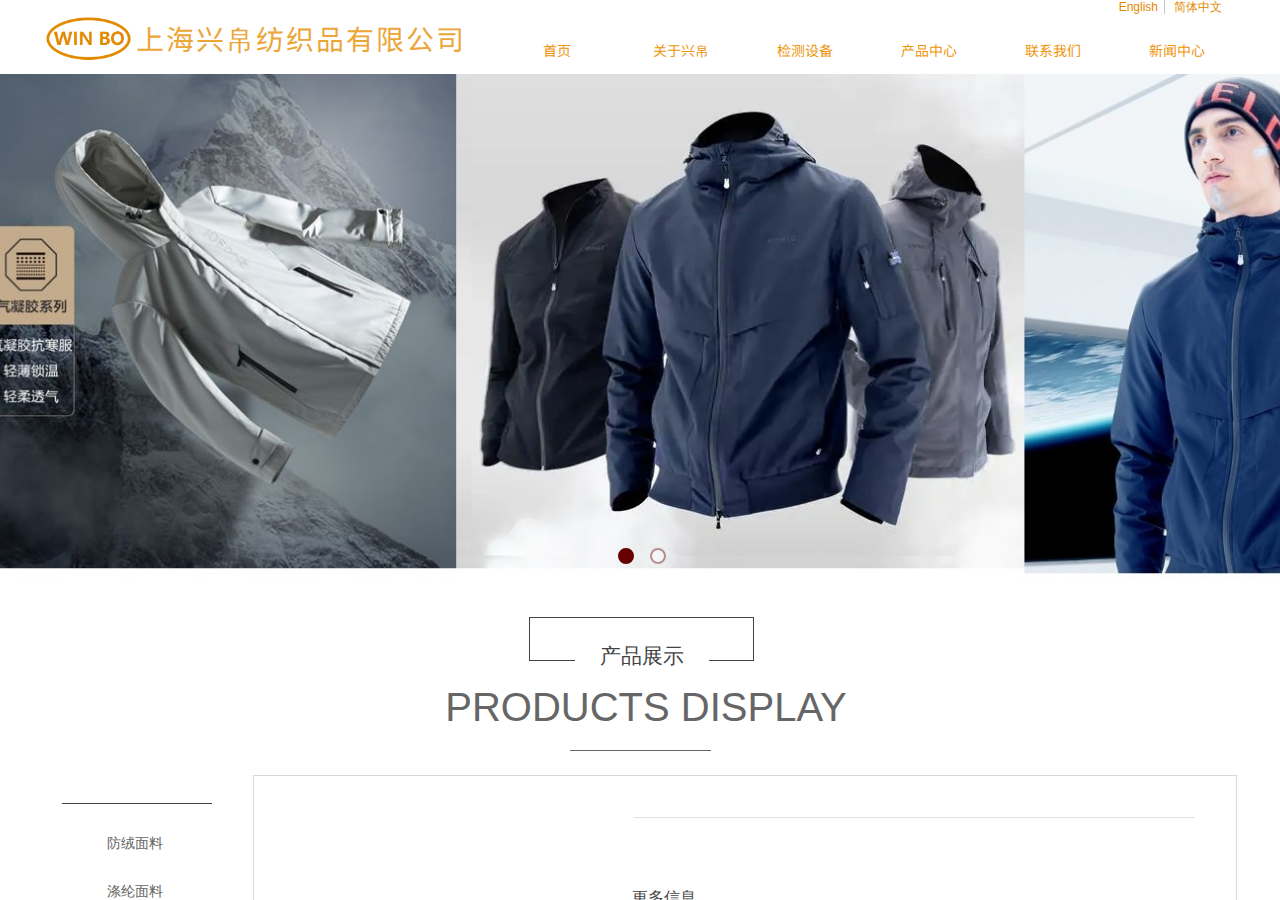
<file: ProductDetail.html>
<!DOCTYPE html
	PUBLIC "-//W3C//DTD XHTML 1.0 Transitional//EN" "http://www.w3.org/TR/xhtml1/DTD/xhtml1-transitional.dtd">
<html xmlns="http://www.w3.org/1999/xhtml">

<head>
	<meta http-equiv="X-UA-Compatible" content="IE=Edge,chrome=1" />
	<meta http-equiv="Content-Type" content="text/html; charset=utf-8" />
	<meta name="format-detection" content="telephone=no" />
	<meta http-equiv="Cache-Control" content="no-transform" />
	<meta http-equiv="Cache-Control" content="no-siteapp" />
	<title id="titleId">上海兴帛纺织品有限公司</title>
	<meta name="keywords" content="尼龙面料生产,防绒布面料,涤纶面料生产,记忆仿记忆面料,锦涤面料" />
	<meta name="description"
		content="上海兴帛纺织品有限公司注册于上海自由贸易试验区临港新片区，在上海金山自有圆机25台，与盛泽工厂联营合作十多年。面料月产能140吨，绍兴、杭州以及常熟染厂月产能7000吨，染厂技术员拥有超过20年行业经验。本公司是一家开发、生产、贸易型企业。专业从事纺织品的全球化贸易活动，具有超前的开发理念和能力，是一支具有丰富操作经验的强大团队，拥有国内外多家品牌客户长期供货，并和诸多一流生产商有很多的交流、合作。" />

	<link rel="shortcut icon" href="./Content/Image/bitbug_favicon.ico" type="image/x-icon" />
	<link rel="Bookmark" href="./Content/Image/bitbug_favicon.ico" />

	<link href="./Content/default/css/default.css" rel="stylesheet" type="text/css" />
	<link href="./Content/CSS/font.css" rel="stylesheet" type="text/css" />
	<link href="./Content/CSS/iconfont.css" rel="stylesheet" type="text/css" />
	<link href="./Content/plugin/media/css/media.css" rel="stylesheet" type="text/css" />
	<link href="./Content/plugin/title/view/css/title.css" rel="stylesheet" type="text/css" />
	<link href="./Content/plugin/unslider/css/unslider.css" rel="stylesheet" type="text/css" />
	<link href="./Content/plugin/product_detail/css/product_detail.css" rel="stylesheet" type="text/css" />
	<link href="./Content/plugin/chtml/view/css/chtml.css" rel="stylesheet" type="text/css" />
	<style type="text/css">
		.prop_rotate_angle sup,
		.prop_rotate_angle .posblk-deg {
			font-size: 11px;
			color: #CDCDCD;
			font-weight: normal;
			font-style: normal;
		}

		ins#qiao-wrap {
			height: 0;
		}

		#qiao-wrap {
			display: block;
		}
	</style>
</head>

<body>

	<input type="hidden" value="2" name="_user_level_val" /><iframe id='GetProductDataLib'
	src='./subpages/ProductData.html?Ver=1' width=0 height=0 frameborder=0></iframe>
	<script type="text/javascript" language="javascript" src="./Content/Js/lib/logic"></script>
	<script type="text/javascript" language="javascript" src="./Content/plugin/new_navigation/styles/vertical_vs7/init.js"></script>
	<script type="text/javascript" language="javascript" src="./Content/plugin/media/js/init.js"></script>
	<script type="text/javascript" language="javascript" src="./Content/plugin/new_navigation/js/overall.js"></script>
	<script type="text/javascript" language="javascript" src="./Content/plugin/unslider/js/init.js"></script>
	<script type="text/javascript" language="javascript" src="./Content/Js/Common.js"></script>
	<script type="text/javascript" language="javascript">
		//js版本url生成函数
		var webmodel = {};

		wp_pages_global_func($.extend({
			'isedit': '0',
			'islogin': '0',
			'domain': 'probdcda3',
			'p_rooturl': '.',
			'static_rooturl': '.',
			'interface_locale': "zh_CN",
			'dev_mode': "0",
			'getsession': ''
		}, { "phpsessionid": "", "punyurl": ".", "curr_locale": "zh_CN", "mscript_name": "", "converted": false }));

	</script>

	<link href="./Content/plugin/main/css/ProductDetail.css" rel="stylesheet" />
	<div id="page_set_css">
	</div><input type="hidden" id="page_id" name="page_id" value="133" rpid="98">
	<div id="scroll_container" class="scroll_contain" style="">
		<div id="scroll_container_bg" style="background-repeat:repeat;background-position:center top;">&nbsp;</div>
		<script>
			initScrollcontainerHeight();
		</script>
		<div id="overflow_canvas_container">
			<div id="canvas" style=" margin: 0 auto;width:1200px;background-color:#FFFFFF;height:2497px">
				<div id="layer1" class="full_column"
					style="width:1200px;position:absolute;top:0px;height:73px;z-index:101;">
					<div class="full_width" style="position:absolute;height:73px;background-color:#ffffff;background:;">
					</div>
					<div class="full_content"
						style="width:1200px; position:absolute;left:0;top:0;margin-left: 0px;;height:73px;">
						<div id='layer2' type='media' class='cstlayer'
							style='left: 0px; top: 11px; position: absolute; z-index: 127; width: 98.8916px; height: 54px;'
							mid="" fatherid='layer1' deg='0'>
							<script>
								create_pc_media_set_pic('layer2', false);
							</script>
							<div class="wp-media_content" style="overflow: hidden; width: 99px; height: 54px;" type="0">
								<div class="img_over"
									style='overflow: hidden; border-color: transparent; border-width: 0px; position: relative; width: 99px; height: 54px;'>

									<div class="imgloading" style="z-index:100;"> </div>
									<img id="wp-media-image_layer2"
										class="img_lazy_load paragraph_image"
										data-original="./Content/Image/logo555.png" type="zoom"
										src="./Content/Image/blank.gif" style="width: 99px; height: auto;;" />
								</div>

							</div>
							<script>
								(function () {
									layer_media_init_func('layer2', { "isedit": false, "img_src": "./Content/Image/logo555.png", "has_effects": false });
								})()
							</script>
						</div>
						<script>				 $('#layer2').triggerHandler('layer_ready');</script>
						<div id='layer3' type='new_navigation' class='cstlayer'
							style='left: 455px; top: 25px; position: absolute; z-index: 125; display: block; width: 745px; height: 48px;'
							mid="" fatherid='layer1' deg='0'>
							<div class="wp-new_navigation_content"
								style="border-width: 0px; border-style: solid; border-color: rgb(217, 217, 217) transparent; width: 745px; padding: 0px; display: block; overflow: visible; height: auto;;display:block;overflow:hidden;height:0px;"
								type="2">
								<script type="text/javascript">
									$("#layer3").data("datasty_", '@charset "utf-8";  #nav_layer3,#nav_layer3 ul,#nav_layer3 li{list-style-type:none; margin:0px; padding:0px; border:thin none;}  #nav_layer3 { position:relative; background-repeat:repeat;background-position:top left;background-color:#00bcd4;height:50px;}  #nav_layer3 li.wp_subtop{padding-left:5px;padding-right:5px;text-align:center;height:50px;line-height:50px;position: relative; float:left; width:126px; padding-bottom:0px; background-color:#00bcd4;background-repeat:no-repeat;background-position:top right;}  #nav_layer3 li.wp_subtop:hover{height:50px;line-height:50px;width:126px;text-align:center; background-repeat:repeat-x;background-color:#555555;background-position:bottom center;background-image:url(./Content/SysImages/web-siteover.jpg);}  #nav_layer3 li.wp_subtop>a{white-space:nowrap;font-style:normal;font-weight:normal;font-family:arial;font-size:12px;display:block; padding:0px; color:#ffffff; text-align:center; text-decoration: none;overflow:hidden;}  #nav_layer3 li.wp_subtop>a:hover{color:#fff; text-decoration: none;font-size:12px;font-style:normal;font-weight:normal;font-family:arial;color:#ffffff;text-align:center;}  #nav_layer3 ul {position:absolute;left:0px;display:none; background-color:transparent;margin-left:0px;}  #nav_layer3 ul li {padding-left:5px;padding-right:5px;text-align:center;position:relative; float: left;padding-bottom:0px;background-image:none;background-color:#fc6701;height:25px;line-height:25px;background-position:top left;background-repeat:repeat;}  #nav_layer3 ul li:hover{text-align:center;background-image:none; background-color:#dc3200;width:126px;height:25px;line-height:25px;background-position:top left;background-repeat:repeat;}  #nav_layer3 ul li a {text-align:center;color:#fff;font-size:12px;font-family:arial;font-style:normal;font-weight:normal;white-space:nowrap;display:block;}  #nav_layer3 ul li a:hover{ color:#fff;font-size:12px;font-family:arial;text-align:center;font-style:normal;font-weight:normal;}  #nav_layer3 ul ul {position: absolute; margin-left: 120px; margin-top: -25px;display: none; }  #nav_layer3  .ddli {display:none;clear:both;position: absolute;border-bottom: 0px solid rgb(224, 224, 224);box-shadow: 0px 3px 4px rgba(0, 0, 0, 0.18);padding:10px; text-align:left;background-color:#ffffff;}  #nav_layer3 li.wp_subtop_no:hover{ background-image:none; background-repeat:repeat-x;background-color:#555555;background-position:bottom center;}');
									$("#layer3").data("datastys_", '#nav_layer3 li.wp_subtop>a{font-size:14px;}   #nav_layer3 li.wp_subtop>a:hover{font-size:14px;}              #nav_layer3 li.wp_subtop{width:114px;}            #nav_layer3 li.wp_subtop:hover{width:114px;}     #nav_layer3{height:55px;}             #nav_layer3{background-color:transparent;} #nav_layer3{background-image:url(./Content/SysImages/png_bg.png);}        #nav_layer3 li.wp_subtop{background-image:url(./Content/SysImages/png_bg.png);} #nav_layer3 li.wp_subtop{background-color:transparent;}                     #nav_layer3 li.wp_subtop{height:50px;}       #nav_layer3 li.wp_subtop:hover{height:50px;} #nav_layer3 li.wp_subtop{line-height:50px;}  #nav_layer3 li.wp_subtop>a{font-family:SourceHanSansCN-Regular;} #nav_layer3 li.wp_subtop>a:hover{font-family:SourceHanSansCN-Regular;} #nav_layer3 li.wp_subtop:hover{background-image:url(./Content/SysImages/png_bg.png);} #nav_layer3 li.wp_subtop:hover{background-color:transparent;} #nav_layer3 li.wp_subtop>a{color:#ee9307;} #nav_layer3 li.wp_subtop_no:hover{background-image:url(./Content/SysImages/png_bg.png);} #nav_layer3 li.wp_subtop_no:hover{background-color:transparent;} #nav_layer3 li.wp_subtop>a:hover{color:#e38e0c;}');
								</script>
								<div skin="max_hs6" class="nav1 menu_max_hs6" ishorizon="1" colorstyle="darkturquoise"
									direction="0" more="更多" moreshow="1" morecolor="darkorange" hover="1" hover_scr="0"
									submethod="0" umenu="0" dmenu="0" sethomeurl="./Products.html"
									smcenter="0">
									<ul id="nav_layer3" class="navigation"
										style="width:auto;">
										<li style="z-index:2;" class="wp_subtop wp_subtop_no" pid=0><a class="  "
												href="./index.html">首页</a></li>
										<li style="z-index:2;" class="wp_subtop wp_subtop_no" pid=0><a class="  "
												href="./aboutus.html">关于兴帛</a></li>
										<li style="z-index:2;" class="wp_subtop wp_subtop_no" pid=0><a class="  "
												href="./InspEqp.html">检测设备</a></li>
										<li style="z-index:2;" class="wp_subtop wp_subtop_no" pid=0><a class="  "
												href="./Products.html">产品中心</a></li>
										<li style="z-index:2;" class="wp_subtop wp_subtop_no" pid=0><a class="  "
												href="#">联系我们</a></li>
										<li style="z-index:2;" class="wp_subtop wp_subtop_no" pid=0><a class="  "
												href="./news.html">新闻中心</a></li>
									</ul>
								</div>
								<script type="text/javascript">
									$("#layer3").data("datasty_", '@charset "utf-8";  #nav_layer3,#nav_layer3 ul,#nav_layer3 li{list-style-type:none; margin:0px; padding:0px; border:thin none;}  #nav_layer3 { position:relative; background-repeat:repeat;background-position:top left;background-color:#00bcd4;height:50px;}  #nav_layer3 li.wp_subtop{padding-left:5px;padding-right:5px;text-align:center;height:50px;line-height:50px;position: relative; float:left; width:126px; padding-bottom:0px; background-color:#00bcd4;background-repeat:no-repeat;background-position:top right;}  #nav_layer3 li.wp_subtop:hover{height:50px;line-height:50px;width:126px;text-align:center; background-repeat:repeat-x;background-color:#555555;background-position:bottom center;background-image:url(./Content/SysImages/web-siteover.jpg);}  #nav_layer3 li.wp_subtop>a{white-space:nowrap;font-style:normal;font-weight:normal;font-family:arial;font-size:12px;display:block; padding:0px; color:#ffffff; text-align:center; text-decoration: none;overflow:hidden;}  #nav_layer3 li.wp_subtop>a:hover{color:#fff; text-decoration: none;font-size:12px;font-style:normal;font-weight:normal;font-family:arial;color:#ffffff;text-align:center;}  #nav_layer3 ul {position:absolute;left:0px;display:none; background-color:transparent;margin-left:0px;}  #nav_layer3 ul li {padding-left:5px;padding-right:5px;text-align:center;position:relative; float: left;padding-bottom:0px;background-image:none;background-color:#fc6701;height:25px;line-height:25px;background-position:top left;background-repeat:repeat;}  #nav_layer3 ul li:hover{text-align:center;background-image:none; background-color:#dc3200;width:126px;height:25px;line-height:25px;background-position:top left;background-repeat:repeat;}  #nav_layer3 ul li a {text-align:center;color:#fff;font-size:12px;font-family:arial;font-style:normal;font-weight:normal;white-space:nowrap;display:block;}  #nav_layer3 ul li a:hover{ color:#fff;font-size:12px;font-family:arial;text-align:center;font-style:normal;font-weight:normal;}  #nav_layer3 ul ul {position: absolute; margin-left: 120px; margin-top: -25px;display: none; }  #nav_layer3  .ddli {display:none;clear:both;position: absolute;border-bottom: 0px solid rgb(224, 224, 224);box-shadow: 0px 3px 4px rgba(0, 0, 0, 0.18);padding:10px; text-align:left;background-color:#ffffff;}  #nav_layer3 li.wp_subtop_no:hover{ background-image:none; background-repeat:repeat-x;background-color:#555555;background-position:bottom center;}');
									$("#layer3").data("datastys_", '#nav_layer3 li.wp_subtop>a{font-size:14px;}   #nav_layer3 li.wp_subtop>a:hover{font-size:14px;}              #nav_layer3 li.wp_subtop{width:114px;}            #nav_layer3 li.wp_subtop:hover{width:114px;}     #nav_layer3{height:55px;}             #nav_layer3{background-color:transparent;} #nav_layer3{background-image:url(./Content/SysImages/png_bg.png);}        #nav_layer3 li.wp_subtop{background-image:url(./Content/SysImages/png_bg.png);} #nav_layer3 li.wp_subtop{background-color:transparent;}                     #nav_layer3 li.wp_subtop{height:50px;}       #nav_layer3 li.wp_subtop:hover{height:50px;} #nav_layer3 li.wp_subtop{line-height:50px;}  #nav_layer3 li.wp_subtop>a{font-family:SourceHanSansCN-Regular;} #nav_layer3 li.wp_subtop>a:hover{font-family:SourceHanSansCN-Regular;} #nav_layer3 li.wp_subtop:hover{background-image:url(./Content/SysImages/png_bg.png);} #nav_layer3 li.wp_subtop:hover{background-color:transparent;} #nav_layer3 li.wp_subtop>a{color:#ee9307;} #nav_layer3 li.wp_subtop_no:hover{background-image:url(./Content/SysImages/png_bg.png);} #nav_layer3 li.wp_subtop_no:hover{background-color:transparent;} #nav_layer3 li.wp_subtop>a:hover{color:#e38e0c;}');

								</script>

								<script type="text/javascript">
									function wp_get_navstyle(layer_id, key) {
										var navStyle = $.trim($("#" + layer_id).data(key));
										return navStyle;
									}
									richtxt('layer3');
								</script>
								<script type="text/javascript">
									function layer3_getSubMenuHoverCss(css_pro, type) {
										var typeval = type;
										if (typeval == 1) {
											var regex = "#nav_layer[0-9|a-z|A-Z]+\\s+ul+\\s+li+\\s+a:\\s*hover\\s*{\\s*" + css_pro + "\\s*:[^;]+";
										} else {
											var regex = "#nav_layer[0-9|a-z|A-Z]+\\s+li\.wp_subtop>a:\\s*hover\\s*{\\s*" + css_pro + "\\s*:[^;]+";
										}
										var navStyle = $.trim($("#layer3").data("datastys_"));
										if (navStyle.length > 0) {
											var patt1 = new RegExp(regex, 'i');
											var tmp = patt1.exec($.trim(navStyle));
											if (tmp) {
												return $.trim((tmp[0].match(/{[^:]+:[^;]+/)[0]).match(/:[^;]+/)[0].replace(':', ''));
											}
										}

										navStyle = $.trim($("#layer3").data("datasty_"));
										if (navStyle.length > 0) {
											if (typeval == 1) {
												var patt1 = new RegExp("#nav_layer[0-9|a-z|A-Z]+\\s+ul+\\s+li+\\s+a:\\s*hover\\s*{[^}]+}", 'i');
											} else {
												var patt1 = new RegExp("#nav_layer[0-9|a-z|A-Z]+\\s+li\.wp_subtop>a:\\s*hover\\s*{[^}]+}", 'i');
											}
											var tmp = patt1.exec(navStyle);

											if (tmp) {
												var tmp1 = tmp[0].match(/{[^}]+}/)[0];
												var patt2 = new RegExp(css_pro + "\\s*:\\s*[^;]+;", 'i');
												tmp = patt2.exec(tmp1);
												if (tmp) return $.trim(tmp[0].replace(/[^:]+:/, '').replace(';', ''));
											}
										}

										return $.trim($("#nav_layer3 ul li a").css(css_pro));
									}

									$('#layer3').layer_ready(function () {
										setTimeout(function () {
											wp_nav_addMoreButton('layer3');
										}, 0);


										var li_numslayer3 = 0;
										$('#nav_layer3').find(".wp_subtop").each(function () {
											li_numslayer3++;
											$(this).attr("data", li_numslayer3);
											var custbool = false;
											if ($(this).find(".ddli").hasClass("substyle0")) custbool = true;
											var childdom = $(this).find('.navlistmenu');
											if (custbool) childdom = $(this).find('.navlistmenu0');
											var str = childdom.attr('style');

											if (str && str.indexOf('"background-position:') > 0) {
												newstr = str.replace('"background-position:', '");background-position:');
												childdom.attr('style', newstr);
											}
											if (str) {
												var thenewstr = str;
												if (/url\(".+?"\s*(?!\))/.test(thenewstr)) {
													thenewstr = thenewstr.replace(/url\((".+?")\s*(?!\))/, 'url($1)');
												}
												if (thenewstr != str) {
													childdom.attr('style', thenewstr);
													str = thenewstr;
												}
											}
											if (childdom.attr('data-change-dom') != '1') {
												var itemcolor = childdom.css('background-color');
												var itemimg = childdom.css('background-image');
												var item_img_pos = childdom.css('background-position');
												var item_repeat = childdom.css('background-repeat');

												$(this).find('.ddli').css('background-repeat', item_repeat);
												if (itemimg) {
													$(this).find('.ddli').css('background-position', item_img_pos).css("background-image", itemimg);
													childdom.css('background', "none");
												}
												if (itemcolor) {
													$(this).find('.ddli').css('background-color', itemcolor);
												}
												childdom.attr('data-change-dom', '1');
											}
										})
										var wid_ddlilayer3 = new Array();
										var left_ddlilayer3 = new Array();
										var mleft_ddlilayer3 = new Array();
										if ($("#layer3").find('.wp-new_navigation_content').attr('type') == 2) {
											$('#nav_layer3').find('li').each(function () {
												var t_data = $(this).attr("data");
												if (undefined == t_data) { } else {
													t_data = parseInt(t_data);
													wid_ddlilayer3[t_data] = $(this).children('.ddli').css("width");
													left_ddlilayer3[t_data] = $(this).children('.ddli').css("left");
													mleft_ddlilayer3[t_data] = $(this).children('.ddli').css("margin-left");
													$(this).children('.ddli').css("overflow", "hidden");
												}
											})
										}


										var hover_scrlayer3 = $.trim($("#layer3").find('.nav1').attr('hover_scr'));
										$('#nav_layer3').find('li').hover(function () {
											hover_scrlayer3 = $.trim($("#layer3").find('.nav1').attr('hover_scr'));
											$(this).children('ul').show();
											var type = $("#layer3").find('.wp-new_navigation_content').attr('type');
											if (type == 2) {
												var self = $(this);
												var pos = 0;
												var loops = 0;
												$('#nav_layer3').find('li.wp_subtop').each(function () {
													if (loops == 1) return true;
													if (self.html() == $(this).html()) {
														loops = 1;
														return true;
													} else {
														pos = pos + $(this).outerWidth();
													}

												})

												$("#layer3").find('.ddli').hide();
												var this_width = $('#nav_layer3').outerWidth();
												var thisul_left = $('#nav_layer3').css("padding-left");
												thisul_left = parseInt(thisul_left);
												var this_width_body = $("body").width();
												var canvas_width = $('#canvas').width();
												var f_left = $("#layer3").css("left");
												f_left = parseInt(f_left);

												if (hover_scrlayer3 == 1) {
													var left_pos = 0;
													this_width = canvas_width;
													left_pos = parseInt((this_width_body - this_width) / 2);
													left_pos = left_pos + pos + f_left;
													$(this).children('.ddli').css("left", "-" + left_pos + "px").css("position", "absolute");
													$(this).children('.ddli').outerWidth(this_width_body - 8);
													$(this).children('.ddli').find(".m_conteners").outerWidth(this_width - 12).css("margin", "0 auto");
												} else {
													$(this).children('.ddli').outerWidth(this_width).css("margin-left", "-" + (thisul_left + pos + 5) + "px");
												}


												$(this).children('.ddli').eq(0).css('height', '').stop().slideDown();
											}
										}, function () {
											$(this).children('ul').hide();
											var type = $("#layer3").find('.wp-new_navigation_content').attr('type');
											if (type == 2) {
												$("#layer3").find('.ddli').stop().slideUp();
												var t_data = $(this).attr("data");
												if (undefined == t_data) { } else { t_data = parseInt(t_data); }
												$(this).children('.ddli').hide().css("left", left_ddlilayer3[t_data]).css("margin-left", mleft_ddlilayer3[t_data]);
												if (hover_scrlayer3 == 1) {
													$(this).children('.ddli').find(".m_conteners").attr("style", "");
												}

											}
										});


										//子菜单位置设置
										$(".menu_max_hs6 #nav_layer3").find('li').mouseenter(function () {
											var firstLi = $(this);
											var firestLiouterWidth = firstLi.outerWidth();
											var tmp_max_width = 0;
											firstLi.children('ul').children('li').each(function () {
												if ($(this).outerWidth() < firestLiouterWidth)
													$(this).width(firestLiouterWidth - parseInt($(this).css('padding-left')) - parseInt($(this).css('padding-right')));
												else if ($(this).outerWidth() > tmp_max_width) tmp_max_width = $(this).outerWidth();
											});

											if (tmp_max_width > 0) firstLi.children('ul').children('li').each(function () {
												$(this).width(tmp_max_width - parseInt($(this).css('padding-left')) - parseInt($(this).css('padding-right')));
											});

											if (firstLi.parent('ul').attr('id') != 'nav_layer3')
												firstLi.children('ul').css('margin-left', firstLi.outerWidth());
											tmp_max_width = 0;
										});

										//第三级即下级菜单随高度增加位置动态修改
										$(".menu_max_hs6 #nav_layer3 ul li").hover(function () {
											if ($(this).children('ul').length > 0) {
												var marginTop = parseInt($(this).children('ul').css('margin-top'));
												if ($(this).children('ul').offset().top > $(this).offset().top)
													$(this).children('ul').css('margin-top', marginTop - ($(this).children('ul').offset().top - $(this).offset().top) + 'px');
											}
										});

										$('.menu_max_hs6 #nav_layer3').find('li').hover(function () {
											var direction = $("#layer3").find('.nav1').attr('direction');
											var height = parseInt($(this).outerHeight());
											if ($(this).parent().hasClass('navigation')) {
												$('#nav_layer3 .wp_subtop').removeClass("lihover").children('a').removeClass("ahover");
												if (direction == 1) {
													$(this).children('ul').css('top', 'auto').css('bottom', height + 'px');
												} else {
													$(this).children('ul').css('top', height + 'px').css('bottom', 'auto');
												}
												$(this).children('a').css({ 'font-family': layer3_getSubMenuHoverCss("font-family", 0), 'font-size': layer3_getSubMenuHoverCss("font-size", 0), 'color': layer3_getSubMenuHoverCss("color", 0), 'font-weight': layer3_getSubMenuHoverCss("font-weight", 0), 'font-style': layer3_getSubMenuHoverCss("font-style", 0) });
											} else {
												if (direction == 1) {
													$(this).children('ul').css('top', 'auto').css('bottom', '-0px');
												} else {
													$(this).children('ul').css('top', height + 'px').css('bottom', 'auto');
												}
												$(this).children('a').css({ 'font-family': layer3_getSubMenuHoverCss("font-family", 1), 'font-size': layer3_getSubMenuHoverCss("font-size", 1), 'color': layer3_getSubMenuHoverCss("color", 1), 'font-weight': layer3_getSubMenuHoverCss("font-weight", 1), 'font-style': layer3_getSubMenuHoverCss("font-style", 1) });
											}
										}, function () {
											if ($(this).parent().hasClass('navigation')) {
												wp_showdefaultHoverCss('layer3');
											}
											$(this).children('a').attr("style", '');

										});
										wp_showdefaultHoverCss('layer3');
										wp_removeLoading('layer3');
									});
								</script>
								<div class="navigation_more" data-more="darkorange" data-typeval="2"
									data-menudata="{&quot;0&quot;:{&quot;substyle&quot;:0,&quot;father_id&quot;:0,&quot;name&quot;:&quot;%E5%85%B3%E4%BA%8E%E5%90%89%E5%B8%9B&quot;,&quot;state&quot;:&quot;1&quot;,&quot;content_background&quot;:&quot;&quot;,&quot;content_background_position&quot;:&quot;&quot;,&quot;content_background_repeat&quot;:&quot;&quot;,&quot;sethome&quot;:0,&quot;new_window&quot;:&quot;0&quot;,&quot;external_url&quot;:{&quot;ctype&quot;:&quot;1&quot;,&quot;options&quot;:{&quot;menuid&quot;:&quot;99&quot;,&quot;target&quot;:&quot;&quot;},&quot;address&quot;:&quot;http:\/\/website-edit.onlinewebsite.cn\/designer\/index.php?_m=wp_frontpage&amp;_a=index&amp;id=99&amp;domain=probdcda3&amp;editdomain=www.websitemanage.cn&amp;SessionID=98383b09f7c99d7a8adcd40d8c2161d5&quot;},&quot;defined_content&quot;:&quot;&quot;,&quot;id&quot;:1,&quot;i_order&quot;:&quot;3&quot;},&quot;2&quot;:{&quot;substyle&quot;:0,&quot;father_id&quot;:0,&quot;name&quot;:&quot;%E6%A3%80%E6%B5%8B%E8%AE%BE%E5%A4%87&quot;,&quot;state&quot;:&quot;1&quot;,&quot;content_background&quot;:&quot;&quot;,&quot;content_background_position&quot;:&quot;&quot;,&quot;content_background_repeat&quot;:&quot;&quot;,&quot;sethome&quot;:0,&quot;new_window&quot;:&quot;0&quot;,&quot;external_url&quot;:{&quot;ctype&quot;:&quot;1&quot;,&quot;options&quot;:{&quot;menuid&quot;:&quot;116&quot;,&quot;target&quot;:&quot;&quot;},&quot;address&quot;:&quot;http:\/\/website-edit.onlinewebsite.cn\/designer\/index.php?_m=wp_frontpage&amp;_a=index&amp;id=116&amp;domain=probdcda3&amp;editdomain=www.websitemanage.cn&amp;SessionID=98383b09f7c99d7a8adcd40d8c2161d5&quot;},&quot;defined_content&quot;:&quot;&quot;,&quot;id&quot;:3,&quot;i_order&quot;:&quot;4&quot;},&quot;3&quot;:{&quot;substyle&quot;:0,&quot;father_id&quot;:0,&quot;name&quot;:&quot;%E4%BA%A7%E5%93%81%E4%B8%AD%E5%BF%83&quot;,&quot;state&quot;:&quot;1&quot;,&quot;content_background&quot;:&quot;&quot;,&quot;content_background_position&quot;:&quot;&quot;,&quot;content_background_repeat&quot;:&quot;&quot;,&quot;sethome&quot;:0,&quot;new_window&quot;:&quot;0&quot;,&quot;external_url&quot;:{&quot;ctype&quot;:&quot;1&quot;,&quot;options&quot;:{&quot;menuid&quot;:&quot;98&quot;,&quot;target&quot;:&quot;&quot;},&quot;address&quot;:&quot;http:\/\/website-edit.onlinewebsite.cn\/designer\/index.php?_m=wp_frontpage&amp;_a=index&amp;id=98&amp;domain=probdcda3&amp;editdomain=www.websitemanage.cn&amp;SessionID=8f03cf9f69bf7953a479e577870a46db&quot;},&quot;defined_content&quot;:&quot;&quot;,&quot;id&quot;:4,&quot;i_order&quot;:&quot;5&quot;},&quot;4&quot;:{&quot;substyle&quot;:0,&quot;father_id&quot;:0,&quot;name&quot;:&quot;%E8%81%94%E7%B3%BB%E6%88%91%E4%BB%AC&quot;,&quot;state&quot;:&quot;1&quot;,&quot;content_background&quot;:&quot;&quot;,&quot;content_background_position&quot;:&quot;&quot;,&quot;content_background_repeat&quot;:&quot;&quot;,&quot;sethome&quot;:0,&quot;new_window&quot;:&quot;0&quot;,&quot;external_url&quot;:{&quot;ctype&quot;:&quot;1&quot;,&quot;options&quot;:{&quot;menuid&quot;:&quot;92&quot;,&quot;target&quot;:&quot;&quot;},&quot;address&quot;:&quot;http:\/\/website-edit.onlinewebsite.cn\/designer\/index.php?_m=wp_frontpage&amp;_a=index&amp;id=92&amp;domain=probdcda3&amp;editdomain=www.websitemanage.cn&amp;SessionID=98383b09f7c99d7a8adcd40d8c2161d5&quot;},&quot;defined_content&quot;:&quot;&quot;,&quot;id&quot;:5,&quot;i_order&quot;:&quot;6&quot;},&quot;5&quot;:{&quot;substyle&quot;:0,&quot;father_id&quot;:0,&quot;name&quot;:&quot;%E6%96%B0%E9%97%BB%E4%B8%AD%E5%BF%83&quot;,&quot;state&quot;:&quot;1&quot;,&quot;content_background&quot;:&quot;&quot;,&quot;content_background_position&quot;:&quot;&quot;,&quot;content_background_repeat&quot;:&quot;&quot;,&quot;sethome&quot;:0,&quot;new_window&quot;:&quot;0&quot;,&quot;external_url&quot;:{&quot;ctype&quot;:&quot;1&quot;,&quot;options&quot;:{&quot;menuid&quot;:&quot;93&quot;,&quot;target&quot;:&quot;&quot;},&quot;address&quot;:&quot;http:\/\/website-edit.onlinewebsite.cn\/website\/index.php?_m=wp_frontpage&amp;_a=index&amp;id=93&amp;domain=probdcda3&amp;editdomain=www.websitemanage.cn&amp;SessionID=c4ac730abbd8297fd316a1060fcea4f7&quot;},&quot;defined_content&quot;:&quot;&quot;,&quot;id&quot;:6,&quot;i_order&quot;:&quot;7&quot;},&quot;7&quot;:{&quot;substyle&quot;:0,&quot;father_id&quot;:&quot;0&quot;,&quot;name&quot;:&quot;%E9%A6%96%E9%A1%B5&quot;,&quot;state&quot;:&quot;1&quot;,&quot;content_background&quot;:&quot;&quot;,&quot;content_background_position&quot;:&quot;&quot;,&quot;content_background_repeat&quot;:&quot;&quot;,&quot;sethome&quot;:0,&quot;new_window&quot;:&quot;0&quot;,&quot;external_url&quot;:{&quot;ctype&quot;:&quot;1&quot;,&quot;options&quot;:{&quot;menuid&quot;:&quot;65&quot;,&quot;target&quot;:&quot;&quot;},&quot;address&quot;:&quot;http:\/\/website-edit.onlinewebsite.cn\/designer\/index.php?_m=wp_frontpage&amp;_a=index&amp;id=65&amp;domain=probdcda3&amp;editdomain=www.websitemanage.cn&amp;SessionID=98383b09f7c99d7a8adcd40d8c2161d5&quot;},&quot;defined_content&quot;:&quot;&quot;,&quot;id&quot;:8,&quot;i_order&quot;:&quot;1&quot;}}">
								</div>
							</div>
							<script type="text/javascript">
								(function () {
									var substyle0 = $("#layer3 .substyle0");
									substyle0.css({ 'margin': '0px', 'padding': '0px' });
									if (substyle0.attr('data-set-margin') == 1) {
										substyle0.hide();
									} else substyle0.attr('data-set-margin', 1);
								})();
								$(function () {
									layer_new_navigation_content_func({ "isedit": false, "layer_id": "layer3", "menustyle": "max_hs6", "addopts": [] });
								});
							</script>

						</div>
						<script>				 $('#layer3').triggerHandler('layer_ready');</script>
						<div id='layer4' type='multilingual' class='cstlayer'
							style='left: 1067px; top: 0px; position: absolute; z-index: 119; width: 133px; height: 18px;'
							mid="" fatherid='layer1' deg='0'>
							<script type="text/javascript">
								function wp_multilingual_changeLang(id) {
									$.ajax({
										type: 'POST',
										url: parseToURL('multilingual', 'changeLang'),
										data: "id=" + id,
										success: function (js_code) {
											eval(js_code);
										},
										error: function (response) {
											wp_alert("Choose the language.<br/>请求失败");
										}
									});
								}
							</script>
							<div class="wp-multilingual_content"
								style="border-color: transparent; border-width: 0px; width: 133px; height: 18px;"
								langstyle="custom2">
								<style type="text/css">
									#layer4 .custom_dom_class,
									.aout {
										-webkit-border-radius: 5px;
										-moz-border-radius: 5px;
										border-radius: 5px;
										padding-left: 2px;
										padding-right: 1px;
										font-size: 12px;
										color: #e28900;
										background-color: rgba(0, 0, 0, 0);
									}
								</style>
								<div skin="custom2" class="wp-multilingual_css" style="display:none;"></div>
								<div class="wp-content">

									<script type="text/javascript">
										$('#layer4').layer_ready(function () {
											setTimeout(function () {
												$("#layer4").find('.wp-diy-selectedb-outside').remove();
											}, 100);
											$("#layer4").find('select').cstselect({ selectclass: 'wp-diy-selectedb' });

										})
									</script>

									<div class="sitestar-lan-ver1 custom_dom_class">
										<a href="javascript:void(0);"
											class=" wp-language-1 wp-langitem-layer4"
											style="color:#333333; margin:0 3px; font-size:14px;  display:inline-block; padding-right:7px; height:14px; line-height:14px;"
											onclick="wp_multilingual_changeLang('1')">English</a>
										<a href="javascript:void(0);"
											class=" on  wp-language-2 wp-langitem-layer4"
											style="color:#333333; margin:0 3px; font-size:14px;  display:inline-block; padding-right:7px; height:14px; line-height:14px;"
											onclick="wp_multilingual_changeLang('2')">简体中文</a>
									</div>

								</div>
							</div>
							<script type="text/javascript">
								//滚动条滚动时隐藏多语言选项
								$(function () {
									if ($('div.wp-diy-selecteda-outside').length || $('div.wp-diy-selectedb-outside').length || $('div.wp-diy-selectedc-outside').length || $('div.wp-diy-selectedd-outside').length) {
										$('#scroll_container').scroll(function () {
											$('body').children('div.wp-diy-selecteda-content').remove();
											$('body').children('div.wp-diy-selectedb-content').remove();
											$('body').children('div.wp-diy-selectedc-content').remove();
											$('body').children('div.wp-diy-selectedd-content').remove();
										});
									}
								});
								$('#layer4').layer_ready(function () {
									var custom_css = '#layer4 .custom_dom_class,.aout{-webkit-border-radius:5px;-moz-border-radius:5px;border-radius:5px;padding-left:2px;padding-right:1px;font-size:12px;color:#e28900;background-color:rgba(0, 0, 0, 0);}';
									var langstyle = 'custom2';
									var $curlayer = $('#layer4');
									var custom_a_font_size = $curlayer.find('.wp-content .custom_dom_class').css('font-size');
									var custom_a_color = $curlayer.find('.wp-content .custom_dom_class').css('color');
									if (custom_a_font_size) {
										$curlayer.find('.wp-content .custom_dom_class a').css('font-size', custom_a_font_size);
									}
									if (custom_a_color) {
										$curlayer.find('.wp-content .custom_dom_class a').css('color', custom_a_color);
									}
									if ((langstyle == 'default' || langstyle == 'yellow') && custom_css == '') {
										$curlayer.find('.wp-content p.custom_dom_class a').css('color', 'red');
									}
									var time = 100;
									if (langstyle == 'custom5' || langstyle == 'custom6') time = 500;
									$curlayer.find(".aout_over").unbind('click.toggle').bind('click.toggle', function () { $curlayer.find(".text-a").slideToggle(time); });
									setTimeout(function () {
										var text_a_font_size = $curlayer.find('.wp-content .custom_dom_class a').css('font-size') || '12px';
										var text_a_color = $curlayer.find('.wp-content .custom_dom_class .aout').css('color') || '#ffffff';
										var text_a_bgcolor = $curlayer.find('.wp-content .custom_dom_class').css('background-color') || '#ffffff';
										var text_a_border_radius = $curlayer.find('.wp-content .custom_dom_class .aout').css('border-radius') || '5px';
										var $text_a = $curlayer.find('.wp-content .custom_dom_class .text-a');
										if (text_a_font_size) { $text_a.find('a').css('font-size', text_a_font_size); }
										if (text_a_color) { $text_a.find('a').css('color', text_a_color); }
										if (text_a_bgcolor) { $text_a.css('background-color', text_a_bgcolor); }
										if (text_a_border_radius) { $text_a.css('border-radius', text_a_border_radius); }
									}, 400);
								});
							</script>
						</div>
						<script>				 $('#layer4').triggerHandler('layer_ready');</script>
						<div id='layer5' type='title' class='cstlayer'
							style='left: 96px; top: 25px; position: absolute; z-index: 128; width: 336px; height: 37px; display: block;'
							mid="" fatherid='layer1' deg='0'>
							<div class="wp-title_content"
								style="overflow-wrap: break-word; padding: 0px; border-color: transparent; border-width: 0px; height: 37px; width: 336px; display: block;">
								<font face="微软雅黑"><span
										style="font-size: 28px; letter-spacing: 2px; line-height: 27.2px; color: rgb(236, 165, 55); font-family: SourceHanSansCN-Regular;">上海兴帛纺织品有限公司</span>
								</font><span
									style="font-family: SourceHanSansCN-Regular; color: rgb(236, 165, 55);">​</span>
							</div>
							<script type="text/javascript">
								$(function () {
									$('.wp-title_content').each(function () {
										if ($(this).find('div').attr('align') == 'justify') {
											$(this).find('div').css({ 'text-justify': 'inter-ideograph', 'text-align': 'justify' });
										}
									})
								})
							</script>
						</div>
						<script>				 $('#layer5').triggerHandler('layer_ready');</script>
						<div class="fullcontent_opacity"
							style="width: 100%;height: 100%;position: absolute;left: 0;right: 0;top: 0;display:none;">
						</div>
					</div>
				</div>
				<script>
					$(".content_copen").live('click', function () {
						$(this).closest(".full_column").hide();
					});
					var $fullwidth = $('#layer1 .full_width');
					$fullwidth.css({ left: 0 - $('#canvas').offset().left + $('#scroll_container').offset().left - $('#scroll_container').scrollLeft() - $.parseInteger($('#canvas').css("borderLeftWidth")), width: $('#scroll_container_bg').width() });
					$(function () {
						var videoParams = { "id": "layer1", "bgauto": null, "ctauto": null, "bVideouse": null, "cVideouse": null, "bgvHeight": null, "bgvWidth": null };
						fullcolumn_bgvideo_init_func(videoParams);
						var bgHoverParams = { "full": { "hover": null, "opacity": null, "bg": "#ffffff", "id": "layer1", "bgopacity": null, "zindextopcolorset": "" }, "full_con": { "hover": null, "opacity": null, "bg": null, "id": "layer1", "bgopacity": null } };
						fullcolumn_HoverInit(bgHoverParams);
					});
				</script>


				<div id='layer6' type='unslider' class='cstlayer'
					style='left: 0px; top: 74px; position: absolute; z-index: 116; width: 1200.01px; height: 516px;'
					mid="" deg='0'>
					<style>
						#layer6html5zoo-1 {
							margin: 0 auto;
						}
					</style>
					<div id="layer6_content" class="wp-unslider_content"
						style="overflow: hidden; border: none; left: -100.741px; width: 1401px; height: 516px; position: absolute;">
						<script type="text/javascript">

						</script>

						<!-- loop star -->
						<div id="layer6html5zoo-1">
							<ul class="html5zoo-slides" style="display:none;">

								<li><img alt="" src="./Content/Image/johg.jpg?ver=1" class="html5lightbox" /></a></li>

								<li><img alt="" src="./Content/Image/qe8a.jpg?ver=1" class="html5lightbox" /></a></li>
							</ul>
						</div>
						<!-- loop end -->

						<script language="javascript">
							(function () {
								var layerparams = { "layerid": "layer6", "pstyle": "none", "plborder_size": "0", "interval": 5000, "autoplays": "true", "title_size": "40", "title_family": "SimSun", "title_color": "#FFFFFF", "easing": "all", "show_title": "1", "show_nav": "1", "navigation_style": "01", "navbg_hover_color": "#660000", "nav_margin_bottom_size": "25", "nav_arrow": "1", "arrow_left": "template\/default\/images\/left_arrow.png", "arrow_right": "template\/default\/images\/right_arrow.png", "nav_margin_left_size": "25", "nav_margin_right_size": "25", "skin": "01", "default_show": "1", "hover_show": "0", "pauseonmouseover": "1", "nav_arrow_w_size": "32", "nav_arrow_h_size": "32" };
								layer_unslider_init_func(layerparams);
							})()
						</script>
					</div>
				</div>
				<script>				 $('#layer6').triggerHandler('layer_ready');</script>
				<div id="layer9" class="full_column"
					style="width:1200px;position:absolute;top:595px;height:183px;z-index:104;">
					<div class="full_width" style="position:absolute;height:183px;background-color:transparent;">
					</div>
					<div class="full_content"
						style="width:1200px; position:absolute;left:0;top:0;margin-left: 0px;;height:183px;">
						<div id='layer10' type='line' class='cstlayer'
							style='left: 529.5px; top: 140px; position: absolute; z-index: 128; width: 141px; height: 31px;'
							mid="" fatherid='layer9' deg='0'>
							<div class="wp-line_content"
								style="padding: 0px; border-color: transparent; border-width: 0px; overflow: hidden; width: 141px; height: 31px;">
								<div class="wpline-wrapper horizontal-solid"></div>
								<script language="javascript">
								</script>
							</div>
						</div>
						<script>				 $('#layer10').triggerHandler('layer_ready');</script>
						<div id='layer11' type='box' class='cstlayer'
							style='left: 489px; top: 22px; position: absolute; z-index: 107; width: 225px; height: 44px; display: block;'
							mid="" fatherid='layer9' deg='0'>
							<div class="wp-box_content drop_box"
								style="overflow-wrap: break-word; padding: 0px; border-color: rgb(67, 67, 67); border-width: 1px; height: 42px; background-color: transparent; width: 223px; border-style: solid;">
								<div id='layer12' type='title' class='cstlayer'
									style='left: 45.5px; top: 18px; position: absolute; z-index: 126; width: 134px; height: 57px;'
									mid="" fatherid='layer11' deg='0'>
									<div class="wp-title_content"
										style="overflow-wrap: break-word; padding: 0px; border-color: transparent; border-width: 0px; height: 57px; width: 134px; display: block; border-style: solid; background-color: rgb(255, 255, 255);">
										<div style="text-align: center;"><span
												style="font-family: &quot;Microsoft YaHei&quot;; font-size: 21px; line-height: 200%; color: rgb(67, 67, 67);">产品展示</span>
										</div>
									</div>
								</div>
								<script>				 $('#layer12').triggerHandler('layer_ready');</script>
							</div>
						</div>
						<script>				 $('#layer11').triggerHandler('layer_ready');</script>
						<div id='layer13' type='title' class='cstlayer'
							style='left: 375px; top: 84px; position: absolute; z-index: 108; width: 462px; height: 60px;'
							mid="" fatherid='layer9' deg='0'>
							<div class="wp-title_content"
								style="overflow-wrap: break-word; padding: 0px; border-color: transparent; border-width: 0px; height: 60px; width: 462px; display: block;">
								<div style="text-align: center;"><span
										style="color: rgb(102, 102, 102); font-size: 40px;">PRODUCTS DISPLAY</span>
								</div>
							</div>
						</div>
						<script>				 $('#layer13').triggerHandler('layer_ready');</script>
						<div class="fullcontent_opacity"
							style="width: 100%;height: 100%;position: absolute;left: 0;right: 0;top: 0;display:none;">
						</div>
					</div>
				</div>
				<script>
					$(".content_copen").live('click', function () {
						$(this).closest(".full_column").hide();
					});
					var $fullwidth = $('#layer9 .full_width');
					$fullwidth.css({ left: 0 - $('#canvas').offset().left + $('#scroll_container').offset().left - $('#scroll_container').scrollLeft() - $.parseInteger($('#canvas').css("borderLeftWidth")), width: $('#scroll_container_bg').width() });
					$(function () {
						var videoParams = { "id": "layer9", "bgauto": null, "ctauto": null, "bVideouse": null, "cVideouse": null, "bgvHeight": null, "bgvWidth": null };
						fullcolumn_bgvideo_init_func(videoParams);
						var bgHoverParams = { "full": { "hover": null, "opacity": null, "bg": "transparent", "id": "layer9", "bgopacity": null, "zindextopcolorset": "" }, "full_con": { "hover": null, "opacity": null, "bg": null, "id": "layer9", "bgopacity": null } };
						fullcolumn_HoverInit(bgHoverParams);
					});
				</script>


				<div id='layer14' type='gototop' class='cstlayer'
					style='left: 1049px; top: 692px; position: absolute; z-index: 100; width: 150px; height: 100px;'
					mid="" deg='0'>

					<div class="wp-gototop_content"
						style="padding: 0px; border-color: transparent; border-width: 0px; overflow: hidden; width: 150px; height: 100px;">

						<script language="javascript">

							$(function () {
								// Fixed IE border-radius
								var $piegttops = $('#layer14').not('[deleted="deleted"]');
								if ($.browser.msie && ($.browser.version <= 8)) {
									if ($.inArray("stylec", ['arrowleft', 'arrowright']) == -1) {
										$('.wpgttop-wrapper,a.gttoparea,a.gttoparea div', '#layer14').css("behavior", 'url(script/pie.htc)');
										setTimeout(function () {
											if ($piegttops.find('css3-container').length > 0) $piegttops.find('.piemask').remove();
											else setTimeout(arguments.callee, 500);
										}, 500);
									} else $piegttops.find('.piemask').remove();
								}
							});</script>


					</div>

					<!--gototop js-->
					<script lang="javascript">
						$(document).ready(function () {
							var goToTopijsTime;
							$.fn.goToTopijs = function (options) {
								var opts = $.extend({}, $.fn.goToTopijs.def, options);
								var $window = $(window);
								var $body = $('#scroll_container');
								var $this = $(this);
								clearTimeout(goToTopijsTime);
								goToTopijsTime = setTimeout(function () {
									var controlLeft;
									if ($window.width() > opts.pageHeightJg * 2 + opts.pageWidth) {
										controlLeft = ($window.width() - opts.pageWidth) / 2 + opts.pageWidth + opts.pageWidthJg;
									} else {
										controlLeft = $window.width() - opts.pageWidthJg - $this.width();
									}
									var cssfixedsupport = $.browser.msie && parseFloat($.browser.version) < 7;//判断是否ie6
									var controlTop = $window.height() - opts.pageHeightJg;
									controlTop = cssfixedsupport ? $window.scrollTop() + controlTop : controlTop;
									var scrolTop = Math.max($(window).scrollTop(), $body.scrollTop());
									var shouldvisible = (scrolTop >= opts.startline) ? true : false;
									if (shouldvisible) {
										$this.stop().show();
									} else {
										$this.stop().hide();
									}
									var curdistance = '1';
									var gscrollWidth = 18;
									var gt_right = parseInt(gscrollWidth) + parseInt(curdistance);
									$this.css({
										position: cssfixedsupport ? 'absolute' : 'fixed',
										top: controlTop,
										right: gt_right
									});
								}, 30);
								$(this).click(function (event) {
									$(document.body).add($body).stop().animate({ scrollTop: $(opts.targetObg).offset().top }, opts.duration);
									$(this).blur();
									event.preventDefault();
									event.stopPropagation();
								});
							};

							$.fn.goToTopijs.def = {
								pageWidth: 310,//页面宽度
								pageWidthJg: 2,//按钮和页面的间隔距离
								pageHeightJg: 100 + 40,//按钮和页面底部的间隔距离
								startline: 120,//出现回到顶部按钮的滚动条scrollTop距离
								duration: 200,//回到顶部的速度时间
								targetObg: "body"//目标位置
							};
						});
						$(function () {
							$('<a href="#none" class="gototop_backToTop" title="返回顶部">返回顶部</a>').appendTo("body");
						});


						$(function () {
							$(".gototop_backToTop").goToTopijs();
							var $scroll_container = $(window).add('#scroll_container');
							$scroll_container.bind('scroll resize', function () {
								$(".gototop_backToTop").goToTopijs({
									pageWidth: 960,
									duration: 0
								});
							});
						});

					</script>
					<!--gototop js end-->
				</div>
				<script>				 $('#layer14').triggerHandler('layer_ready');</script>
				<div id='layer15' type='box' class='cstlayer'
					style='left: 213px; top: 775px; position: absolute; z-index: 113; width: 984px; height: 1539px;'
					mid="" deg='0'>
					<div class="wp-box_content drop_box"
						style="overflow-wrap: break-word; padding: 0px; border-color: rgb(217, 217, 217); border-width: 1px; height: 1537px; background-color: rgb(255, 255, 255); width: 982px; border-style: solid;">
						<div id='layer16' type='title' class='cstlayer'
							style='left: 379px; top: 112px; position: absolute; z-index: 100; width: 280px; height: 79px;'
							mid="" fatherid='layer15' deg='0'>
							<div class="wp-title_content"
								style="overflow-wrap: break-word; padding: 0px; border-color: transparent; border-width: 0px; height: 79px; width: 280px; display: block;">
								<p><span
										style="color: rgb(67, 67, 67); font-family: &quot;Microsoft YaHei&quot;; font-size: 16px;">更多信息</span>
								</p>
								<p><span
										style="color: rgb(67, 67, 67); font-family: &quot;Microsoft YaHei&quot;; font-size: 16px;">请联系：</span><span
										style="color: rgb(67, 67, 67); font-family: &quot;Microsoft YaHei&quot;; font-size: 16px;">13761243178</span>
								</p>
							</div>
						</div>
						<script>				 $('#layer16').triggerHandler('layer_ready');</script>
						<div id='layer17' type='product_detail' class='cstlayer'
							style='left: 27px; top: 27px; position: absolute; z-index: 130; width: 930px; height: 1448px;'
							mid="" fatherid='layer15' deg='0'>
							<script language="javascript">
								function preloadImages(image) {
									if (!(image instanceof jQuery)) return;
									// preLoad images
									var thumb_preload = [];
									image.each(function (i, img) {
										thumb_preload[i] = new Image();
										thumb_preload[i].src = $(img).attr("data-src");
									});
								}
								function set_thumb_layer17(obj) {
									var callback = function (img) {
										var classname = 'wp-new-prodcuts-detail-picture-small-element';
										var methodname = 'remove';
										var imgbig = $('.wp-new-prodcuts-detail-picture-big');
										methodname = 'hide';
										classname = 'wp-magnifier_small,.pic';
										var callback2 = function (width, height) {
											var $prdimg = img;
											var maxw = imgbig.width();
											var maxh = imgbig.height();
											if ($prdimg.parent().hasClass('wp-new-prodcuts-detail-picture-small-element')) {
												maxw = $prdimg.parent().width(); maxh = $prdimg.parent().height();
											}
											var tmpw = 0, tmph = 0;
											if ((width >= maxw) || (height >= maxh)) {
												var direct = (width / maxw) >= (height / maxh);

												if (direct) {
													$prdimg.width(maxw);
													//if($prdimg.is('.wp-product_detail-imgpreview')) $prdimg.css('height','auto');
													$prdimg.css('height', 'auto');
													tmph = $prdimg.height();
													$prdimg.css("margin", ((maxh - tmph) / 2) + 'px 0');
												}
												else {
													$prdimg.height(maxh).width("auto"); tmpw = $prdimg.width();
													$prdimg.css("margin", '0 ' + ((maxw - tmpw) / 2) + 'px');
												}
											} else {
												$prdimg.css("margin", ((maxh - height) / 2) + 'px ' + ((maxw - width) / 2) + 'px');
											}
										};
										var theimage = new Image();
										theimage.onload = function () {
											callback2(this.width, this.height);
										}
										theimage.src = img.attr('src');
										img.show();
										img.closest('.' + classname).children('.imgloading')[methodname]();
									}
									$(obj).each(function () {
										var img = $(this);
										callback(img);
									});
								}
							</script>
							<div class="wp-product_detail_content"
								style="border-color: transparent; border-width: 0px; overflow: hidden; width: 930px; height: 1448px; border-style: solid; padding: 0px;"
								setsid="goods131">
								<style type="text/css">
									#layer17 .wp-new-prodcuts-descone {
										display: none;
										font-size: 12px;
										margin-bottom: 10px;
									}

									#layer17 .arrowbj {
										background-color: #048BCD;
									}

									#layer17 .arrowfontcolor {
										color: #048BCD;
									}

									#layer17 .wp-new-prodcuts-detail-right .twjianju>.wp-new-prodcuts-market-price {
										display: none;
									}

									#layer17 .wp-new-prodcuts-detail-right .twjianju>.wp-new-prodcuts-sale-price {
										display: none;
									}

									#layer17 .wp-new-prodcuts-detail-right .twjianju {
										margin-left: px;
									}

								</style>
								<script type="text/javascript">

								</script>
								<link
									href="./Content/plugin/product_detail/styles/default/product_detail.css"
									rel="stylesheet" type="text/css" />

								<script type="text/javascript">
									$(function () {
										function getCookie(c_name) {
											if (document.cookie.length > 0) {
												c_start = document.cookie.indexOf(c_name + "=")
												if (c_start != -1) {
													c_start = c_start + c_name.length + 1
													c_end = document.cookie.indexOf(";", c_start)
													if (c_end == -1) c_end = document.cookie.length
													return unescape(document.cookie.substring(c_start, c_end))
												}
											}
											return ""
										}

										//是否被包含,是返回true,不是返回false
										function isContained(a, b) {
											if (!(a instanceof Array) || !(b instanceof Array)) return false;
											if (a.length < b.length) return false;
											var aStr = a.toString();
											for (var i = 0, len = b.length; i < len; i++) {
												if (aStr.indexOf(b[i]) == -1) return false;
											}
											return true;
										}

										//选择小图片
										$('.wp-new-prodcuts-detail-picture-small-element').click(function () {
											$(this).siblings().removeClass('wp-new-prodcuts-detail-picture-small-local');
											$(this).addClass("wp-new-prodcuts-detail-picture-small-local");
											$('.wp-new-prodcuts-detail-picture-big').find('img.wp-product_detail-imgpreview').attr('src', $(this).find('img').attr('src'));
											$('#wp-magnifier_boxbig img').removeAttr("src").attr("src", $(this).find('img').attr("data-src"));
											productDetailImgAdaptive();
										});

										//小图左滑动
										var isClickUsed = true;//防止用户狂点移动偏差
										var rightClickCount = 0;
										$('.wp-new-prodcuts-detail-picture-small-next').mousedown(function () {
											var imagenum = $('.wp-new-prodcuts-detail-picture-small-c').width() / ($('.wp-new-prodcuts-detail-picture-small-element').width() + parseInt($('.wp-new-prodcuts-detail-picture-small-element').css('margin-right')));
											imagenum = parseInt(imagenum);
											if ($('.wp-new-prodcuts-detail-picture-small-element').length < imagenum || !isClickUsed) return false;
											isClickUsed = false;
											var tmp_val = $('.wp-new-prodcuts-detail-picture-small-element').length - imagenum;
											if (rightClickCount < tmp_val) {
												var gap = parseInt($('.wp-new-prodcuts-detail-picture-small-element').width()) + parseInt($('.wp-new-prodcuts-detail-picture-small-element').css('margin-right'));
												var right = parseInt($('.wp-new-prodcuts-detail-picture-small-width').css('right'));
												$('.wp-new-prodcuts-detail-picture-small-width').animate({ right: right + gap }, '', '', function () { isClickUsed = true; });
												rightClickCount++;
											} else isClickUsed = true;
											return false;
										});

										//小图右滑动
										$('.wp-new-prodcuts-detail-picture-small-prev').mousedown(function () {
											var imagenum = $('.wp-new-prodcuts-detail-picture-small-c').width() / ($('.wp-new-prodcuts-detail-picture-small-element').width() + parseInt($('.wp-new-prodcuts-detail-picture-small-element').css('margin-right')));
											imagenum = parseInt(imagenum);
											if ($('.wp-new-prodcuts-detail-picture-small-element').length < imagenum || !isClickUsed) return false;
											isClickUsed = false;
											if (parseInt($('.wp-new-prodcuts-detail-picture-small-width').css('right')) > 0) {
												var gap = parseInt($('.wp-new-prodcuts-detail-picture-small-element').width()) + parseInt($('.wp-new-prodcuts-detail-picture-small-element').css('margin-right'));
												var right = parseInt($('.wp-new-prodcuts-detail-picture-small-width').css('right'));
												if (right - gap >= 0) {
													$('.wp-new-prodcuts-detail-picture-small-width').animate({ right: right - gap }, '', '', function () { isClickUsed = true; });
													rightClickCount--;
												}
											} else isClickUsed = true;
											return false;
										});


										$('#layer17').find('.buynow .wp-new-products-check-sub-c,.addcartshow .wp-pay_src').css("cursor", 'pointer');

										// preLoad images
										preloadImages($('.wp-new-prodcuts-detail-picture-small-element > img', '#layer17'));
									});
								</script>

								<style>
									.newstyle1105 {
										display: flex;
										align-items: center;
										position: relative
									}

									.img_leftmove {
										position: absolute;
										width: 40px;
										height: 40px;
										left: 0
									}

									.img_rightmove {
										position: absolute;
										width: 40px;
										height: 40px;
										right: 0
									}

									.newbgl11051 {
										width: 50%;
										height: 100%;
										position: absolute;
										left: 0;
										z-index: 99999;
									}

									.newbgl11052 {
										width: 50%;
										height: 100%;
										position: absolute;
										right: 0;
										z-index: 99999;
									}
								</style>
								<form method='post' action='#'>
									<div class="wp-new-prodcuts-detail-outside">
										<div class="wp-new-prodcuts-detail">
											<div class="wp-new-prodcuts-detail-left wp-magnifier_box">
												<div
													class="wp-new-prodcuts-detail-picture-big wp-magnifier_small newstyle1105">
													<div class="imgloading" style="height:298px;width:298px;"> </div>
													<span class="wp-magnifier_mark"></span>
													<img id="wp-magnifier_BigImg" onerror="set_thumb_layer17(this);"
														onload="set_thumb_layer17(this);"
														style="display:none;"
														class="wp-product_detail-imgpreview" />
												</div>
												<div id="wp-magnifier_boxbig">
													<div class="wp-magnifier_big"><img id="wp-magnifier_PrvImg" />
													</div>
												</div>
											</div>
											<div class="wp-new-prodcuts-detail-right">
												<div class="twjianju">
													<h2 id="ProductName"></h2>
												</div>
											</div>
										</div>
									</div>
								</form>
								<div style="clear:both;overflow:hidden;height:15px;">&nbsp;&nbsp;</div>

								<div class="oshow" style="display:block">
									<div id="ProductDisplayList" class="wp-products-detail-desc detail" style="padding:0px;">
									</div>
								</div>

								<div style=" clear:both"></div>

								<div class="product_list_save_itemList" productstyle="default" style="display:none;">
								</div>
								<div class="prdview_prev_next">
									<div style="margin-top:20px;width:100%;">
										<div class="prevlist">
											<a class="prev_next_link" style="display:block;float:left;">
												<span class="up_arrow"></span><span class="prev_next_text prev_txt"	style="display:block;float:left;margin-right: 5px;">上一个： </span><span id="PrvProduct"></span></a>
											<div style="clear:both;"></div>
										</div>
										<div class="nextlist">
											<a class="prev_next_link" style="display:block;float:left;">
												<span class="down_arrow"></span><span class="prev_next_text prev_txt"	style="display:block;float:left;margin-right: 5px;">下一个： </span><span id="NxtProduct"></span></a>
											<div style="clear:both;"></div>
										</div>
									</div>
								</div>

							</div>
							<script type="text/javascript">
								$(function () {
									$("#layer17").find('.prevlist,.nextlist').mouseenter(function (e) {
										$(this).find('.up_arrow,.down_arrow').addClass("arrowbj");
										$(this).find('.prev_next_text,.prev_next_link').addClass("arrowfontcolor");
										$(this).css("cursor", "pointer");
									}).mouseleave(function (e) {
										$(this).find('.up_arrow,.down_arrow').removeClass("arrowbj");
										$(this).find('.prev_next_text,.prev_next_link').removeClass("arrowfontcolor");
									});
									var layer = $.trim("#layer17"); if (layer.length === 1) return;
									var min = Math.min, max = Math.max, $layercnt = $(layer).children('.wp-product_detail_content');
									var cstyle = 'default';
									if (cstyle == 'default') {
										var magnifier = $(layer).find('.wp-magnifier_small');
										var magnifier_box = $(layer).find('.wp-magnifier_box');
										var magnifier_small_h = 0;
										var magnifier_small = $(layer).find('.wp-new-prodcuts-detail-picture-small');
										if (magnifier_small.height() > 0) magnifier_small_h = magnifier_small.outerHeight(true);
										if (magnifier_box.height() < magnifier.height()) magnifier_box.css('height', magnifier.height() + magnifier_small_h);
									}
									$('.wp-magnifier_small', $layercnt).bind("mousemove", function (e) {
										$layercnt.css("overflow", '');
										var $target = $(this), $prebox = $target.next('#wp-magnifier_boxbig'), $bigbox = $prebox.children('.wp-magnifier_big'),
											$mark = $target.children('.wp-magnifier_mark'), $img = $target.children('img.wp-product_detail-imgpreview'), bigImgW = 0,
											bigImgH = 0, boxW = $target.outerWidth(), boxH = $target.outerHeight(), imgW = $img.outerWidth(), imgH = $img.outerHeight(),
											marginLeft = magnifier_intval($img.css("marginLeft")), marginTop = magnifier_intval($img.css("marginTop"));
										// Big-image size
										var $bigimg = $bigbox.children('img'), bigimg = $bigimg[0];
										bigImgW = $bigimg.outerWidth() || bigimg.width; bigImgH = $bigimg.outerHeight() || bigimg.height;
										// Mark size
										var scaleX = bigImgW / imgW, scaleY = bigImgH / imgH, markW = min(imgW, magnifier_intval(imgW / scaleX)), markH = min(imgH, magnifier_intval(imgH / scaleY));
										$mark.width(markW).height(markH); markW = $mark.outerWidth(); markH = $mark.outerHeight();
										// Mouse position
										var offset = $target.offset(), difX = e.pageX - offset.left, difY = e.pageY - offset.top;
										if ((difX < marginLeft) || (difX > boxW - marginLeft) || (difY < marginTop) || (difY > boxH - marginTop)) return;
										var mouseX = difX - markW / 2 - marginLeft, mouseY = difY - markH / 2 - marginTop;
										// Max range
										var maxLeft = imgW - markW, maxTop = imgH - markH, markLeft = mouseX, markTop = mouseY;
										// A moving distance of the magnifier
										markLeft = (markLeft < 0) ? 0 : min(markLeft, maxLeft); markTop = (markTop < 0) ? 0 : min(markTop, maxTop);
										// A moving rate of the magnifier
										var perX = markLeft / imgW, perY = markTop / imgH;
										// Handler position
										var markL = markLeft + marginLeft, markT = markTop + marginTop;
										$mark.css({ display: 'block', left: markL + 'px', top: markT + 'px' });
										// Image preview position
										var preboxH = $prebox.outerHeight(), boxMarginL = magnifier_intval($target.css("marginLeft"));
										$prebox.width(markW * scaleX).height(markH * scaleY).css({ left: (markL + markW + boxMarginL + 5) + 'px', top: max(markT - (preboxH - markH) / 2, 0) + 'px' });
										// Image position
										$bigbox.css({ display: 'block', left: -(perX * $bigbox.outerWidth()) + 'px', top: -(perY * $bigbox.outerHeight()) + 'px' });
										// Unset
										$target = $bigbox = $mark = $img = $prebox = null;
									}).bind("mouseleave", function (e) {
										$layercnt.css("overflow", 'hidden');
										$('.wp-magnifier_big, #wp-magnifier_boxbig, .wp-magnifier_mark', layer).removeAttr("style");
									});
									// <<<End
									if ('default' != 'listStyle') {/* Dyn-set right-area width 2013/07/19 */
										var $prdetail = $(layer).find('.wp-new-prodcuts-detail'), ltwidth = $prdetail.children('.wp-new-prodcuts-detail-left').width(),
											maxwidth = $prdetail.closest('.wp-new-prodcuts-detail-outside').width();
										if ($prdetail.length && maxwidth) {
											$prdetail.width(maxwidth).children('.wp-new-prodcuts-detail-right').width(maxwidth - ltwidth);
										}
									}
								});
								function magnifier_intval(numstr) {
									var number = parseFloat(numstr);
									if (isNaN(number)) return 0;
									return number;
								}
								function productDetailImgAdaptive() {
									// Adaptive Image
									var layerid = $.trim("layer17");
									if (layerid.length === 0) return;
									var $prdimg = $('img.wp-product_detail-imgpreview', '#' + layerid),
										maxw = 300, maxh = 300, _loadImg = function (img, callback) {
											if (img.complete) callback(img.width, img.height);
											else {
												img.onload = function () {
													callback(img.width, img.height);
													img.onload = null;
												};
											}
										}; $prdimg.removeAttr("style");
									_loadImg($prdimg[0], function (width, height) {
										var tmpw = 0, tmph = 0;
										if (width == 300 && height == 300) {
											if ((width >= maxw) || (height >= maxh)) {
												var direct = (width >= maxw) ? (width >= height) : (height < width);
												// Horizontal
												if (direct) {
													$prdimg.width(maxw).height("auto"); tmph = $prdimg.height();
													$prdimg.css("margin", ((maxh - tmph) / 2) + 'px');
												}
												// Vertical
												else {
													$prdimg.height(maxh).width("auto"); tmpw = $prdimg.width();
													$prdimg.css("margin", '0 ' + ((maxw - tmpw) / 2) + 'px');
												}
											}
										} else return;
									});
								}


							</script>
						</div>
						<script>				 $('#layer17').triggerHandler('layer_ready');</script>
					</div>
				</div>
				<script>				 $('#layer15').triggerHandler('layer_ready');</script>
				<div id='layer18' type='box' class='cstlayer'
					style='left: 0px; top: 775px; position: absolute; z-index: 103; width: 194px; height: 603px;' mid=""
					deg='0'>
					<div class="wp-box_content drop_box"
						style="overflow-wrap: break-word; padding: 0px; border-color: transparent; border-width: 0px; height: 603px; background-color: rgb(255, 255, 255); width: 194px; border-style: solid;">
						<div id='layer19' type='line' class='cstlayer'
							style='left: 22px; top: 13px; position: absolute; z-index: 111; width: 150px; height: 31px;'
							mid="" fatherid='layer18' deg='0'>
							<div class="wp-line_content"
								style="padding: 0px; border-color: transparent; border-width: 0px; overflow: hidden; width: 150px; height: 31px;">
								<div class="wpline-wrapper horizontal-solid"></div>
								<script language="javascript">
								</script>
							</div>
						</div>
						<script>				 $('#layer19').triggerHandler('layer_ready');</script>
						<div id='layer20' type='line' class='cstlayer'
							style='left: 22px; top: 569px; position: absolute; z-index: 122; width: 150px; height: 31px;'
							mid="" fatherid='layer18' deg='0'>
							<div class="wp-line_content"
								style="padding: 0px; border-color: transparent; border-width: 0px; overflow: hidden; width: 150px; height: 31px;">
								<div class="wpline-wrapper horizontal-solid"></div>
								<script language="javascript">
								</script>
							</div>
						</div>
						<script>				 $('#layer20').triggerHandler('layer_ready');</script>
						<div id='layer21' type='new_navigation' class='cstlayer'
							style='left: 16px; top: 46px; position: absolute; z-index: 112; width: 162px; height: 524px;'
							mid="" fatherid='layer18' deg='0'>
							<div class="wp-new_navigation_content"
								style="border: 0px solid transparent; height: 524px; padding: 0px; display: block; overflow: visible; width: auto;;display:block;overflow:hidden;width:0px;"
								type="1">
								<script type="text/javascript">
									$("#layer21").data("datasty_", '@charset "utf-8";  #nav_layer21,#nav_layer21 ul,#nav_layer21 li{list-style-type:none;margin:0;padding:0;border:thin none;}  #nav_layer21{position:relative;width:192px;background-image:url(./Content/SysImages/png_bg.png);background-repeat:no-repeat;background-position:bottom left;background-color:transparent;}  #nav_layer21 li.wp_subtop{border-bottom:1px solid #d0d0d0;float:left;clear:left;padding-left:10px;padding-right:4px;padding-bottom:0;z-index:1000;position:relative;width:178px;height:39px;line-height:39px;background-image:url(./Content/SysImages/h23_03_z96R.jpg);background-repeat:repeat-x;background-position:top left;background-color:transparent;text-align:left;}  #nav_layer21 li.wp_subtop:hover{text-align:left;padding-left:10px;padding-right:4px;height:39px;line-height:39px;background-image:url(./Content/SysImages/h22_05_6DT2.jpg);background-repeat:repeat-x;background-position:top left;background-color:transparent;}  #nav_layer21 li.wp_subtop>a{white-space: nowrap;display:block;padding:0;text-decoration:none;overflow:hidden;font-size:14px;font-family:arial;color:#333;text-align:left;font-weight:normal;font-style:normal;}  #nav_layer21 li.wp_subtop>a:hover{text-decoration:none;font-size:14px;font-family:arial;color:#333;text-align:left;font-weight:normal;font-style:normal;}  #nav_layer21 ul{border:1px solid #d0d0d0;position:absolute;display:none;left:0;padding-top:10px;padding-bottom:10px;background-image:url(./Content/SysImages/png_bg.png);}  #nav_layer21 ul li{padding-left:10px;padding-right:10px;margin-top:1px;text-align:center;position:relative;height:33px;line-height:33px;background-image:url(./Content/SysImages/png_bg.png);background-repeat:repeat-x;background-position:top left;background-color:transparent;}  #nav_layer21 ul li:hover{text-align:center;height:33px;line-height:33px;background-image:url(./Content/SysImages/png_bg.png);background-repeat:repeat-x;background-position:top left;background-color:#f1f1f1;}  #nav_layer21 ul li a{border-bottom:1px solid #d0d0d0;padding-left:10px;padding-right:10px;min-width:80px;white-space:nowrap;overflow:hidden;display:block;font-size:12px;font-family:arial;color:#666;text-align:center;font-weight:normal;font-style:normal;}  #nav_layer21 ul li a:hover{text-align:center;font-size:12px;font-family:arial;color:#333;font-weight:normal;font-style:normal;}  #nav_layer21 ul ul{background-image:url(./Content/SysImages/png_bg.png);}  #nav_layer21 span.sub1{padding-right:10px;}');
									$("#layer21").data("datastys_", '#nav_layer21 li.wp_subtop:hover{text-align:center;} #nav_layer21 li.wp_subtop>a:hover{text-align:center;} #nav_layer21 li.wp_subtop>a{font-family:Microsoft YaHei;} #nav_layer21 li.wp_subtop>a:hover{font-family:Microsoft YaHei;} #nav_layer21 li.wp_subtop{line-height:46px;} #nav_layer21 li.wp_subtop:hover{line-height:46px;} #nav_layer21 li.wp_subtop>a:hover{font-size:14px;} #nav_layer21 li.wp_subtop>a{font-size:14px;} #nav_layer21 li.wp_subtop>a:hover{font-weight:normal;} #nav_layer21 li.wp_subtop{background-image:url(./Content/SysImages/png_bg.png);} #nav_layer21 li.wp_subtop{background-color:transparent;} #nav_layer21 li.wp_subtop{background:;} #nav_layer21 li.wp_subtop{text-align:center;} #nav_layer21 li.wp_subtop>a{text-align:center;} #nav_layer21 li.wp_subtop>a:hover{color:#434343;} #nav_layer21 li.wp_subtop:hover{background-image:url(./Content/SysImages/png_bg.png);} #nav_layer21 li.wp_subtop:hover{background-color:transparent;} #nav_layer21 li.wp_subtop{height:44px;} #nav_layer21 li.wp_subtop:hover{height:44px;} #nav_layer21{width:162px;}#nav_layer21 li.wp_subtop{width:148px;} #nav_layer21 li.wp_subtop>a{color:#666666;}');
								</script>
								<div skin="vertical_vs7" class="nav1 menu_vertical_vs7" ishorizon="0" colorstyle="beige"
									direction="0" more="更多" moreshow="1" morecolor="darkorange" hover="1" hover_scr="0"
									submethod="0" umenu="0" dmenu="0" sethomeurl="http://www.jibotextile.com/page65"
									smcenter="0">
									<ul id="nav_layer21" class="navigation"
										style="width:auto;">
										<li style="z-index:2;" class="wp_subtop" pid=0><a class="  "
												href="./Products.html?product_category=15">防绒面料</a>
										</li>
										<li style="z-index:2;" class="wp_subtop" pid=0><a class="  "
												href="./Products.html?product_category=13">涤纶面料</a>
										</li>
										<li style="z-index:2;" class="wp_subtop" pid=0><a class="  "
												href="./Products.html?product_category=14">记忆布和仿记忆面料</a>
										</li>
										<li style="z-index:2;" class="wp_subtop" pid=0><a class="  "
												href="./Products.html?product_category=12">尼龙面料</a>
										</li>
										<li style="z-index:2;" class="wp_subtop" pid=0><a class="  "
												href="./Products.html?product_category=16">锦棉和涤棉面料</a>
										</li>
										<li style="z-index:2;" class="wp_subtop" pid=0><a class="  "
												href="./Products.html?product_category=17">印花面料</a>
										</li>
										<li style="z-index:2;" class="wp_subtop" pid=0><a class="blackhrefno  "
												href="#">仿真丝面料</a></li>
										<li style="z-index:2;" class="wp_subtop" pid=0><a class="  "
												href="./Products.html?product_category=20">锦涤面料</a>
										</li>
										<li style="z-index:2;" class="wp_subtop" pid=0><a class="  "
												href="./Products.html?product_category=19">复合面料</a>
										</li>
										<li style="z-index:2;" class="wp_subtop" pid=0><a class="  "
												href="./Products.html?product_category=56">环保纱面料</a>
										</li>
										<li style="z-index:2;" class="wp_subtop" pid=0><a class="  "
												href="./Products.html?product_category=55">可降解面料</a>
										</li>
									</ul>
								</div>
								<script type="text/javascript">
									$("#layer21").data("datasty_", '@charset "utf-8";  #nav_layer21,#nav_layer21 ul,#nav_layer21 li{list-style-type:none;margin:0;padding:0;border:thin none;}  #nav_layer21{position:relative;width:192px;background-image:url(./Content/SysImages/png_bg.png);background-repeat:no-repeat;background-position:bottom left;background-color:transparent;}  #nav_layer21 li.wp_subtop{border-bottom:1px solid #d0d0d0;float:left;clear:left;padding-left:10px;padding-right:4px;padding-bottom:0;z-index:1000;position:relative;width:178px;height:39px;line-height:39px;background-image:url(./Content/SysImages/h23_03_z96R.jpg);background-repeat:repeat-x;background-position:top left;background-color:transparent;text-align:left;}  #nav_layer21 li.wp_subtop:hover{text-align:left;padding-left:10px;padding-right:4px;height:39px;line-height:39px;background-image:url(./Content/SysImages/h22_05_6DT2.jpg);background-repeat:repeat-x;background-position:top left;background-color:transparent;}  #nav_layer21 li.wp_subtop>a{white-space: nowrap;display:block;padding:0;text-decoration:none;overflow:hidden;font-size:14px;font-family:arial;color:#333;text-align:left;font-weight:normal;font-style:normal;}  #nav_layer21 li.wp_subtop>a:hover{text-decoration:none;font-size:14px;font-family:arial;color:#333;text-align:left;font-weight:normal;font-style:normal;}  #nav_layer21 ul{border:1px solid #d0d0d0;position:absolute;display:none;left:0;padding-top:10px;padding-bottom:10px;background-image:url(./Content/SysImages/png_bg.png);}  #nav_layer21 ul li{padding-left:10px;padding-right:10px;margin-top:1px;text-align:center;position:relative;height:33px;line-height:33px;background-image:url(./Content/SysImages/png_bg.png);background-repeat:repeat-x;background-position:top left;background-color:transparent;}  #nav_layer21 ul li:hover{text-align:center;height:33px;line-height:33px;background-image:url(./Content/SysImages/png_bg.png);background-repeat:repeat-x;background-position:top left;background-color:#f1f1f1;}  #nav_layer21 ul li a{border-bottom:1px solid #d0d0d0;padding-left:10px;padding-right:10px;min-width:80px;white-space:nowrap;overflow:hidden;display:block;font-size:12px;font-family:arial;color:#666;text-align:center;font-weight:normal;font-style:normal;}  #nav_layer21 ul li a:hover{text-align:center;font-size:12px;font-family:arial;color:#333;font-weight:normal;font-style:normal;}  #nav_layer21 ul ul{background-image:url(./Content/SysImages/png_bg.png);}  #nav_layer21 span.sub1{padding-right:10px;}');
									$("#layer21").data("datastys_", '#nav_layer21 li.wp_subtop:hover{text-align:center;} #nav_layer21 li.wp_subtop>a:hover{text-align:center;} #nav_layer21 li.wp_subtop>a{font-family:Microsoft YaHei;} #nav_layer21 li.wp_subtop>a:hover{font-family:Microsoft YaHei;} #nav_layer21 li.wp_subtop{line-height:46px;} #nav_layer21 li.wp_subtop:hover{line-height:46px;} #nav_layer21 li.wp_subtop>a:hover{font-size:14px;} #nav_layer21 li.wp_subtop>a{font-size:14px;} #nav_layer21 li.wp_subtop>a:hover{font-weight:normal;} #nav_layer21 li.wp_subtop{background-image:url(./Content/SysImages/png_bg.png);} #nav_layer21 li.wp_subtop{background-color:transparent;} #nav_layer21 li.wp_subtop{background:;} #nav_layer21 li.wp_subtop{text-align:center;} #nav_layer21 li.wp_subtop>a{text-align:center;} #nav_layer21 li.wp_subtop>a:hover{color:#434343;} #nav_layer21 li.wp_subtop:hover{background-image:url(./Content/SysImages/png_bg.png);} #nav_layer21 li.wp_subtop:hover{background-color:transparent;} #nav_layer21 li.wp_subtop{height:44px;} #nav_layer21 li.wp_subtop:hover{height:44px;} #nav_layer21{width:162px;}#nav_layer21 li.wp_subtop{width:148px;} #nav_layer21 li.wp_subtop>a{color:#666666;}');

								</script>

								<script type="text/javascript">
									function wp_get_navstyle(layer_id, key) {
										var navStyle = $.trim($("#" + layer_id).data(key));
										return navStyle;

									}
									richtxt('layer21');
								</script>
								<script type="text/javascript">
									layer_new_navigation_vs7_func({ "isedit": false, "layer_id": "layer21", "menustyle": "vertical_vs7" });
//水平拖动宽度自适应
								</script>

								<div class="navigation_more" data-more="darkorange" data-typeval="1"
									data-menudata="{&quot;1&quot;:{&quot;substyle&quot;:0,&quot;father_id&quot;:0,&quot;name&quot;:&quot;%E9%98%B2%E7%BB%92%E9%9D%A2%E6%96%99&quot;,&quot;state&quot;:&quot;1&quot;,&quot;content_background&quot;:&quot;&quot;,&quot;content_background_position&quot;:&quot;&quot;,&quot;content_background_repeat&quot;:&quot;&quot;,&quot;sethome&quot;:0,&quot;new_window&quot;:&quot;0&quot;,&quot;external_url&quot;:{&quot;topage&quot;:&quot;98&quot;,&quot;objectid&quot;:&quot;15&quot;,&quot;address&quot;:&quot;http:\/\/website-edit.onlinewebsite.cn\/designer\/index.php?_m=wp_frontpage&amp;_a=index&amp;id=98&amp;domain=probdcda3&amp;editdomain=www.websitemanage.cn&amp;SessionID=8f03cf9f69bf7953a479e577870a46db&amp;product_category=15&quot;,&quot;options&quot;:{&quot;target&quot;:&quot;&quot;},&quot;ctype&quot;:&quot;product_list&quot;},&quot;defined_content&quot;:&quot;&quot;,&quot;id&quot;:2,&quot;i_order&quot;:&quot;1&quot;},&quot;2&quot;:{&quot;substyle&quot;:0,&quot;father_id&quot;:&quot;0&quot;,&quot;name&quot;:&quot;%E8%AE%B0%E5%BF%86%E5%B8%83%E5%92%8C%E4%BB%BF%E8%AE%B0%E5%BF%86%E9%9D%A2%E6%96%99&quot;,&quot;state&quot;:&quot;1&quot;,&quot;content_background&quot;:&quot;&quot;,&quot;content_background_position&quot;:&quot;&quot;,&quot;content_background_repeat&quot;:&quot;&quot;,&quot;sethome&quot;:0,&quot;new_window&quot;:&quot;0&quot;,&quot;external_url&quot;:{&quot;topage&quot;:&quot;98&quot;,&quot;objectid&quot;:&quot;14&quot;,&quot;address&quot;:&quot;http:\/\/website-edit.onlinewebsite.cn\/designer\/index.php?_m=wp_frontpage&amp;_a=index&amp;id=98&amp;domain=probdcda3&amp;editdomain=www.websitemanage.cn&amp;SessionID=8f03cf9f69bf7953a479e577870a46db&amp;product_category=14&quot;,&quot;options&quot;:{&quot;target&quot;:&quot;&quot;},&quot;ctype&quot;:&quot;product_list&quot;},&quot;defined_content&quot;:&quot;&quot;,&quot;id&quot;:3,&quot;i_order&quot;:&quot;3&quot;},&quot;3&quot;:{&quot;substyle&quot;:0,&quot;father_id&quot;:0,&quot;name&quot;:&quot;%E6%B6%A4%E7%BA%B6%E9%9D%A2%E6%96%99&quot;,&quot;state&quot;:&quot;1&quot;,&quot;content_background&quot;:&quot;&quot;,&quot;content_background_position&quot;:&quot;&quot;,&quot;content_background_repeat&quot;:&quot;&quot;,&quot;sethome&quot;:0,&quot;new_window&quot;:&quot;0&quot;,&quot;external_url&quot;:{&quot;topage&quot;:&quot;98&quot;,&quot;objectid&quot;:&quot;13&quot;,&quot;address&quot;:&quot;http:\/\/website-edit.onlinewebsite.cn\/designer\/index.php?_m=wp_frontpage&amp;_a=index&amp;id=98&amp;domain=probdcda3&amp;editdomain=www.websitemanage.cn&amp;SessionID=8f03cf9f69bf7953a479e577870a46db&amp;product_category=13&quot;,&quot;options&quot;:{&quot;target&quot;:&quot;&quot;},&quot;ctype&quot;:&quot;product_list&quot;},&quot;defined_content&quot;:&quot;&quot;,&quot;id&quot;:4,&quot;i_order&quot;:&quot;2&quot;},&quot;4&quot;:{&quot;substyle&quot;:0,&quot;father_id&quot;:&quot;0&quot;,&quot;name&quot;:&quot;%E5%B0%BC%E9%BE%99%E9%9D%A2%E6%96%99&quot;,&quot;state&quot;:&quot;1&quot;,&quot;content_background&quot;:&quot;&quot;,&quot;content_background_position&quot;:&quot;&quot;,&quot;content_background_repeat&quot;:&quot;&quot;,&quot;sethome&quot;:0,&quot;new_window&quot;:&quot;0&quot;,&quot;external_url&quot;:{&quot;topage&quot;:&quot;98&quot;,&quot;objectid&quot;:&quot;12&quot;,&quot;address&quot;:&quot;http:\/\/website-edit.onlinewebsite.cn\/designer\/index.php?_m=wp_frontpage&amp;_a=index&amp;id=98&amp;domain=probdcda3&amp;editdomain=www.websitemanage.cn&amp;SessionID=8f03cf9f69bf7953a479e577870a46db&amp;product_category=12&quot;,&quot;options&quot;:{&quot;target&quot;:&quot;&quot;},&quot;ctype&quot;:&quot;product_list&quot;},&quot;defined_content&quot;:&quot;&quot;,&quot;id&quot;:5,&quot;i_order&quot;:&quot;4&quot;},&quot;5&quot;:{&quot;substyle&quot;:0,&quot;father_id&quot;:0,&quot;name&quot;:&quot;%E9%94%A6%E6%A3%89%E5%92%8C%E6%B6%A4%E6%A3%89%E9%9D%A2%E6%96%99&quot;,&quot;state&quot;:&quot;1&quot;,&quot;content_background&quot;:&quot;&quot;,&quot;content_background_position&quot;:&quot;&quot;,&quot;content_background_repeat&quot;:&quot;&quot;,&quot;sethome&quot;:0,&quot;new_window&quot;:&quot;0&quot;,&quot;external_url&quot;:{&quot;topage&quot;:&quot;98&quot;,&quot;objectid&quot;:&quot;16&quot;,&quot;address&quot;:&quot;http:\/\/website-edit.onlinewebsite.cn\/designer\/index.php?_m=wp_frontpage&amp;_a=index&amp;id=98&amp;domain=probdcda3&amp;editdomain=www.websitemanage.cn&amp;SessionID=8f03cf9f69bf7953a479e577870a46db&amp;product_category=16&quot;,&quot;options&quot;:{&quot;target&quot;:&quot;&quot;},&quot;ctype&quot;:&quot;product_list&quot;},&quot;defined_content&quot;:&quot;&quot;,&quot;id&quot;:6,&quot;i_order&quot;:&quot;5&quot;},&quot;6&quot;:{&quot;substyle&quot;:0,&quot;father_id&quot;:0,&quot;name&quot;:&quot;%E5%8D%B0%E8%8A%B1%E9%9D%A2%E6%96%99&quot;,&quot;state&quot;:&quot;1&quot;,&quot;content_background&quot;:&quot;&quot;,&quot;content_background_position&quot;:&quot;&quot;,&quot;content_background_repeat&quot;:&quot;&quot;,&quot;sethome&quot;:0,&quot;new_window&quot;:&quot;0&quot;,&quot;external_url&quot;:{&quot;topage&quot;:&quot;98&quot;,&quot;objectid&quot;:&quot;17&quot;,&quot;address&quot;:&quot;http:\/\/website-edit.onlinewebsite.cn\/designer\/index.php?_m=wp_frontpage&amp;_a=index&amp;id=98&amp;domain=probdcda3&amp;editdomain=www.websitemanage.cn&amp;SessionID=8f03cf9f69bf7953a479e577870a46db&amp;product_category=17&quot;,&quot;options&quot;:{&quot;target&quot;:&quot;&quot;},&quot;ctype&quot;:&quot;product_list&quot;},&quot;defined_content&quot;:&quot;&quot;,&quot;id&quot;:7,&quot;i_order&quot;:&quot;6&quot;},&quot;7&quot;:{&quot;substyle&quot;:0,&quot;father_id&quot;:0,&quot;name&quot;:&quot;%E4%BB%BF%E7%9C%9F%E4%B8%9D%E9%9D%A2%E6%96%99&quot;,&quot;state&quot;:&quot;1&quot;,&quot;content_background&quot;:&quot;&quot;,&quot;content_background_position&quot;:&quot;&quot;,&quot;content_background_repeat&quot;:&quot;&quot;,&quot;sethome&quot;:0,&quot;new_window&quot;:&quot;0&quot;,&quot;external_url&quot;:{&quot;topage&quot;:&quot;98&quot;,&quot;objectid&quot;:&quot;18&quot;,&quot;address&quot;:&quot;http:\/\/website-edit.onlinewebsite.cn\/designer\/index.php?_m=wp_frontpage&amp;_a=index&amp;id=98&amp;domain=probdcda3&amp;editdomain=www.websitemanage.cn&amp;SessionID=8f03cf9f69bf7953a479e577870a46db&amp;product_category=18&quot;,&quot;options&quot;:{&quot;target&quot;:&quot;&quot;},&quot;ctype&quot;:&quot;product_list&quot;},&quot;defined_content&quot;:&quot;&quot;,&quot;id&quot;:8,&quot;i_order&quot;:&quot;7&quot;},&quot;8&quot;:{&quot;substyle&quot;:0,&quot;father_id&quot;:0,&quot;name&quot;:&quot;%E5%A4%8D%E5%90%88%E9%9D%A2%E6%96%99&quot;,&quot;state&quot;:&quot;1&quot;,&quot;content_background&quot;:&quot;&quot;,&quot;content_background_position&quot;:&quot;&quot;,&quot;content_background_repeat&quot;:&quot;&quot;,&quot;sethome&quot;:0,&quot;new_window&quot;:&quot;0&quot;,&quot;external_url&quot;:{&quot;topage&quot;:&quot;98&quot;,&quot;objectid&quot;:&quot;19&quot;,&quot;address&quot;:&quot;http:\/\/website-edit.onlinewebsite.cn\/designer\/index.php?_m=wp_frontpage&amp;_a=index&amp;id=98&amp;domain=probdcda3&amp;editdomain=www.websitemanage.cn&amp;SessionID=8f03cf9f69bf7953a479e577870a46db&amp;product_category=19&quot;,&quot;options&quot;:{&quot;target&quot;:&quot;&quot;},&quot;ctype&quot;:&quot;product_list&quot;},&quot;defined_content&quot;:&quot;&quot;,&quot;id&quot;:9,&quot;i_order&quot;:&quot;9&quot;},&quot;9&quot;:{&quot;substyle&quot;:0,&quot;father_id&quot;:0,&quot;name&quot;:&quot;%E9%94%A6%E6%B6%A4%E9%9D%A2%E6%96%99&quot;,&quot;state&quot;:&quot;1&quot;,&quot;content_background&quot;:&quot;&quot;,&quot;content_background_position&quot;:&quot;&quot;,&quot;content_background_repeat&quot;:&quot;&quot;,&quot;sethome&quot;:0,&quot;new_window&quot;:&quot;0&quot;,&quot;external_url&quot;:{&quot;topage&quot;:&quot;98&quot;,&quot;objectid&quot;:&quot;20&quot;,&quot;address&quot;:&quot;http:\/\/website-edit.onlinewebsite.cn\/website\/index.php?_m=wp_frontpage&amp;_a=index&amp;webmtype=pc&amp;id=98&amp;domain=probdcda3&amp;editdomain=www.websitemanage.cn&amp;SessionID=934ee017f52d49d4ecdf12270efd741c&amp;product_category=20&quot;,&quot;options&quot;:{&quot;target&quot;:&quot;&quot;},&quot;ctype&quot;:&quot;product_list&quot;},&quot;defined_content&quot;:&quot;&quot;,&quot;id&quot;:10,&quot;i_order&quot;:&quot;8&quot;},&quot;10&quot;:{&quot;substyle&quot;:0,&quot;father_id&quot;:0,&quot;name&quot;:&quot;%E7%8E%AF%E4%BF%9D%E7%BA%B1%E9%9D%A2%E6%96%99&quot;,&quot;state&quot;:&quot;1&quot;,&quot;content_background&quot;:&quot;&quot;,&quot;content_background_position&quot;:&quot;&quot;,&quot;content_background_repeat&quot;:&quot;&quot;,&quot;sethome&quot;:0,&quot;new_window&quot;:&quot;0&quot;,&quot;external_url&quot;:{&quot;topage&quot;:&quot;98&quot;,&quot;objectid&quot;:&quot;56&quot;,&quot;address&quot;:&quot;https:\/\/website-edit.onlinewebsite.cn\/website\/index.php?_m=wp_frontpage&amp;_a=index&amp;id=98&amp;domain=probdcda3&amp;editdomain=&amp;SessionID=f30296d5dde18c81fb498b55ef8c84da&amp;product_category=56&quot;,&quot;options&quot;:{&quot;target&quot;:&quot;&quot;},&quot;ctype&quot;:&quot;product_list&quot;},&quot;defined_content&quot;:&quot;&quot;,&quot;id&quot;:11,&quot;i_order&quot;:11},&quot;11&quot;:{&quot;substyle&quot;:0,&quot;father_id&quot;:0,&quot;name&quot;:&quot;%E5%8F%AF%E9%99%8D%E8%A7%A3%E9%9D%A2%E6%96%99&quot;,&quot;state&quot;:&quot;1&quot;,&quot;content_background&quot;:&quot;&quot;,&quot;content_background_position&quot;:&quot;&quot;,&quot;content_background_repeat&quot;:&quot;&quot;,&quot;sethome&quot;:0,&quot;new_window&quot;:&quot;0&quot;,&quot;external_url&quot;:{&quot;topage&quot;:&quot;98&quot;,&quot;objectid&quot;:&quot;55&quot;,&quot;address&quot;:&quot;https:\/\/website-edit.onlinewebsite.cn\/website\/index.php?_m=wp_frontpage&amp;_a=index&amp;id=98&amp;domain=probdcda3&amp;editdomain=&amp;SessionID=f30296d5dde18c81fb498b55ef8c84da&amp;product_category=55&quot;,&quot;options&quot;:{&quot;target&quot;:&quot;&quot;},&quot;ctype&quot;:&quot;product_list&quot;},&quot;defined_content&quot;:&quot;&quot;,&quot;id&quot;:12,&quot;i_order&quot;:12}}">
								</div>
							</div>
							<script type="text/javascript">
								$(function () {
									layer_new_navigation_content_func({ "isedit": false, "layer_id": "layer21", "menustyle": "vertical_vs7", "addopts": { "border-bottom-color": "#ffffff", "border-bottom-width": "4px" } });
								});
							</script>

						</div>
						<script>				 $('#layer21').triggerHandler('layer_ready');</script>
					</div>
				</div>
				<script>				 $('#layer18').triggerHandler('layer_ready');</script>
			</div>
		</div>
		<div id="site_footer" style="width:1200px;position:absolute;height:493px;z-index:500;margin-top:0px">
			<div class="full_width" margintopheight=0
				style="position:absolute;height:493px;background-position:center center;background-repeat:repeat;background-color:#434343;background:;background-image:url('./Content/Image/image-mainhome-4.jpg');background-attachment:fixed;">
			</div>
			<div id="footer_content" class="full_content"
				style="width:1200px; position:absolute;left:0;top:0;margin-left: 0px;background-repeat:repeat-x;height:493px;">
				<div id='layer22' type='title' inbuttom='1' class='cstlayer'
					style='left: 51px; top: 54px; position: absolute; z-index: 107; width: 118px; height: 38px;' mid=""
					deg='0'>
					<div class="wp-title_content"
						style="overflow-wrap: break-word; padding: 0px; border: 0px solid transparent; height: 38px; width: 118px; display: block;">
						<span
							style="color: rgb(217, 217, 217); font-size: 24px; font-family: SourceHanSansCN-Regular;">联系方式</span>
					</div>
				</div>
				<script>				 $('#layer22').triggerHandler('layer_ready');</script>
				<div id='layer23' type='box' inbuttom='1' class='cstlayer'
					style='left: 6px; top: 107px; position: absolute; z-index: 108; width: 517px; height: 260px;' mid=""
					deg='0'>
					<div class="wp-box_content drop_box"
						style="overflow-wrap: break-word; padding: 0px; border-color: transparent; border-width: 0px; height: 260px; background-color: transparent; width: 517px; border-style: solid;">
						<div id='layer24' type='title' inbuttom='1' class='cstlayer'
							style='left: 48px; top: 12px; position: absolute; z-index: 137; width: 441px; height: 208px;'
							mid="" fatherid='layer23' deg='0'>
							<div class="wp-title_content"
								style="overflow-wrap: break-word; padding: 0px; border: 0px solid transparent; height: 208px; width: 441px; display: block;">
								<p>
									<font face="宋体"
										style="color: rgb(90, 90, 90); font-family: 宋体; font-size: 12pt; font-style: normal; font-variant: normal; font-weight: normal; line-height: 22.4px;">
										<span
											style="color: rgb(204, 204, 204); font-family: SourceHanSansCN-Regular; font-size: 16px; line-height: 300%;">江苏省苏州市吴江区盛泽镇南环路696号</span>
									</font>
								</p>
								<p
									style="color: rgb(90, 90, 90); font-family: Arial, 宋体, Helvetica, sans-serif, Verdana; font-size: 12px; font-style: normal; font-variant: normal; font-weight: normal; line-height: 140%;">
									<font color="#ffffff"><span
											style="font-size: 16px; line-height: 300%; font-family: SourceHanSansCN-Regular; color: rgb(204, 204, 204);">13761243178</span>
									</font>
								</p>
								<p
									style="color: rgb(90, 90, 90); font-family: Arial, 宋体, Helvetica, sans-serif, Verdana; font-size: 12px; font-style: normal; font-variant: normal; font-weight: normal; line-height: 140%;">
									<a href="mailto:sales2@winbotextile.com"
										style="line-height: 17.6842px; font-size: 12px;"><span
											style="font-family: SourceHanSansCN-Regular; font-size: 16px; color: rgb(204, 204, 204); line-height: 300%;">sales2@winbotextile.com</span></a>
								</p>
								<p class="p"
									style="color: rgb(90, 90, 90); font-family: Arial, 宋体, Helvetica, sans-serif, Verdana; font-size: 12px; font-style: normal; font-variant: normal; font-weight: normal; line-height: 140%;">
									<span
										style="mso-spacerun:'yes';font-family:宋体;mso-ascii-font-family:Calibri;mso-hansi-font-family:Calibri;mso-bidi-font-family:'Times New Roman';font-size:12.0000pt;mso-font-kerning:0.0000pt;">
										<o:p></o:p>
									</span>
								</p>
								<div
									style="color: rgb(90, 90, 90); font-family: Arial, 宋体, Helvetica, sans-serif, Verdana; font-size: 12px; font-style: normal; font-variant: normal; font-weight: normal; line-height: 140%;">
									<br>
								</div>
								<p
									style="color: rgb(90, 90, 90); font-family: Arial, 宋体, Helvetica, sans-serif, Verdana; font-size: 12px; font-style: normal; font-variant: normal; font-weight: normal; line-height: 140%;">
									<br>
								</p>
							</div>
						</div>
						<script>				 $('#layer24').triggerHandler('layer_ready');</script>
						<div id='layer25' type='media' inbuttom='1' class='cstlayer'
							style='left: 7px; top: 21px; position: absolute; z-index: 135; width: 27px; height: 34px;'
							mid="" fatherid='layer23' deg='0'>
							<script>
								create_pc_media_set_pic('layer25', false);
							</script>
							<div class="wp-media_content"
								style="overflow: hidden; width: 27px; height: 34px; border-width: 0px; border-style: solid; padding: 0px;"
								type="0">
								<div class="img_over"
									style='overflow: hidden; border-color: transparent; border-width: 0px; position: relative; width: 27px; height: 34px;'>

									<div class="imgloading" style="z-index:100;"> </div>
									<img id="wp-media-image_layer25"
										class="img_lazy_load paragraph_image"
										data-original="./Content/Image/location.png" type="zoom"
										src="./Content/Image/blank.gif" style="width: 27px; height: auto;;" />
								</div>

							</div>
							<script>
								(function () {
									layer_media_init_func('layer25', { "isedit": false, "img_src": "./Content/Image/location.png", "has_effects": false });
								})()
							</script>
						</div>
						<script>		         $('#layer25').data('wopop_imgeffects', { "effect": "effect.noeffect", "effectrole": "dantu", "duration": "350", "type": "media", "delay": 0, "loop": 0, "loop_infinite": 0, "dshow": false, "dset": {} }); $('#layer25').triggerHandler('layer_ready');</script>
						<!--
						<div id='layer26' type='media' inbuttom='1' class='cstlayer'
							style='left: 9px; top: 170px; position: absolute; z-index: 136; width: 25.1613px; height: 26px;'
							mid="" fatherid='layer23' deg='0'>
							<script>
								create_pc_media_set_pic('layer26', false);
							</script>
							<div class="wp-media_content"
								style="overflow: hidden; width: 25px; height: 26px; border-width: 0px; border-style: solid; padding: 0px;"
								type="0">
								<div class="img_over"
									style='overflow: hidden; border-color: transparent; border-width: 0px; position: relative; width: 25px; height: 26px;'>

									<div class="imgloading" style="z-index:100;"> </div>
									<img id="wp-media-image_layer26"
										class="img_lazy_load paragraph_image"
										data-original="./Content/Image/message.png"
										type="zoom"
										src="./Content/Image/blank.gif"
										style="width: 25px; height: auto;;" />
								</div>

							</div>
							<script>
								(function () {
									layer_media_init_func('layer26', { "isedit": false, "img_src": "./Content/Image/message.png", "has_effects": false });
								})()
							</script>
						</div>
						<script>				 $('#layer26').triggerHandler('layer_ready');</script>
						-->
						<div id='layer27' type='media' inbuttom='1' class='cstlayer'
							style='left: 5px; top: 66px; position: absolute; z-index: 138; width: 32px; height: 32px;'
							mid="" fatherid='layer23' deg='0'>
							<script>
								create_pc_media_set_pic('layer27', false);
							</script>
							<div class="wp-media_content"
								style="overflow: hidden; width: 32px; height: 32px; border-width: 0px; border-style: solid; padding: 0px;"
								type="0">
								<div class="img_over"
									style='overflow: hidden; border-color: transparent; border-width: 0px; position: relative; width: 32px; height: 32px;'>

									<div class="imgloading" style="z-index:100;"> </div>
									<img id="wp-media-image_layer27"
										class="img_lazy_load paragraph_image" data-original="./Content/Image/call.png"
										type="zoom" src="./Content/Image/blank.gif"
										style="width: 32px; height: auto; top: 0px; left: 0px; position: relative;;" />
								</div>

							</div>
							<script>
								(function () {
									layer_media_init_func('layer27', { "isedit": false, "img_src": "./Content/Image/call.png", "has_effects": false });
								})()
							</script>
						</div>
						<script>				 $('#layer27').triggerHandler('layer_ready');</script>
						<div id='layer28' type='media' inbuttom='1' class='cstlayer'
							style='left: 5px; top: 120px; position: absolute; z-index: 170; width: 30px; height: 30px;'
							mid="" fatherid='layer23' deg='0'>
							<script>
								create_pc_media_set_pic('layer28', false);
							</script>
							<div class="wp-media_content"
								style="overflow: hidden; width: 30px; height: 30px; border-width: 0px; border-style: solid; padding: 0px;"
								type="0">
								<div class="img_over"
									style='overflow: hidden; border-color: transparent; border-width: 0px; position: relative; width: 30px; height: 30px;'>

									<div class="imgloading" style="z-index:100;"> </div>
									<img id="wp-media-image_layer28"
										class="img_lazy_load paragraph_image"
										data-original="./Content/Image/message.png" type="zoom"
										src="./Content/Image/blank.gif" style="width: 30px; height: auto;;" />
								</div>

							</div>
							<script>
								(function () {
									layer_media_init_func('layer28', { "isedit": false, "img_src": "./Content/Image/message.png", "has_effects": false });
								})()
							</script>
						</div>
						<script>				 $('#layer28').triggerHandler('layer_ready');</script>
					</div>
				</div>
				<script>				 $('#layer23').triggerHandler('layer_ready');</script>
				<div id='layer29' type='chtml' inbuttom='1' class='cstlayer'
					style='left: 647px; top: 404px; position: absolute; z-index: 102; width: 300px; height: 55px;'
					mid="" deg='0'>
					<div class="wp-chtml_content"
						style="overflow: hidden; border: 0px solid transparent; width: 300px; height: 55px; padding: 0px; background: none 0px 0px repeat scroll transparent;">
						<div id="loading_layer29" class="imgloading"> </div>
						<iframe src='./Content/chtml_beian.html?ver=1'
							onload='document.getElementById("loading_layer29").style.display = "none";'
							type="chtml_1504315199364" frameborder="0" scrolling="no" allowTransparency="true"
							style="width:300px;height:55px;"></iframe>
					</div>
					<script>
						(function () {
							var imgover = $('#loading_layer29').closest('.wp-chtml_content');
							imgover.children('.imgloading').width(imgover.width()).height(imgover.height());
						})()
					</script>
				</div>
				<script>				 $('#layer29').triggerHandler('layer_ready');</script>
				<div id='layer30' type='title' inbuttom='1' class='cstlayer'
					style='left: 582px; top: 54px; position: absolute; z-index: 101; width: 118px; height: 38px;' mid=""
					deg='0'>
					<div class="wp-title_content"
						style="overflow-wrap: break-word; padding: 0px; border: 0px solid transparent; height: 38px; width: 118px; display: block;">
						<font color="#ffffff" face="微软雅黑"><span
								style="font-size: 24px; line-height: 22.4px; color: rgb(217, 217, 217); font-family: SourceHanSansCN-Regular;">产品中心</span>
						</font>
					</div>
				</div>
				<script>				 $('#layer30').triggerHandler('layer_ready');</script>
				<div id='layer31' type='title' inbuttom='1' class='cstlayer'
					style='left: 771px; top: 111px; position: absolute; z-index: 103; width: 171px; height: 281px;'
					mid="" deg='0'>
					<div class="wp-title_content"
						style="overflow-wrap: break-word; padding: 0px; border: 0px solid transparent; height: 281px; width: 171px; display: block;">
						<p class="MsoNormal"
							style="color: rgb(90, 90, 90); font-family: Arial, 宋体, Helvetica, sans-serif, Verdana; font-size: 12px;">
							<span
								style="font-family: 微软雅黑; font-size: 10.5pt; color: rgb(255, 255, 255); line-height: 186%;"><a
									href="./Products.html?product_category=12"><span
										style="color: rgb(183, 178, 172); line-height: 300%; font-size: 16px; font-family: SourceHanSansCN-Regular;">尼龙面料</span></a></span><span
								style="mso-spacerun:'yes';font-family:宋体;mso-ascii-font-family:Calibri;mso-hansi-font-family:Calibri;mso-bidi-font-family:'Times New Roman';font-size:10.5000pt;mso-font-kerning:1.0000pt;">
								<o:p></o:p>
							</span>
						</p>
						<p class="MsoNormal"
							style="color: rgb(90, 90, 90); font-family: Arial, 宋体, Helvetica, sans-serif, Verdana; font-size: 12px;">
							<span
								style="font-family: 微软雅黑; font-size: 10.5pt; color: rgb(255, 255, 255); line-height: 186%;"><a
									href="./Products.html?product_category=13"><span
										style="color: rgb(183, 178, 172); line-height: 300%; font-size: 16px; font-family: SourceHanSansCN-Regular;">涤纶面料</span></a></span><span
								style="mso-spacerun:'yes';font-family:宋体;mso-ascii-font-family:Calibri;mso-hansi-font-family:Calibri;mso-bidi-font-family:'Times New Roman';font-size:10.5000pt;mso-font-kerning:1.0000pt;">
								<o:p></o:p>
							</span>
						</p>
						<p class="MsoNormal"
							style="color: rgb(90, 90, 90); font-family: Arial, 宋体, Helvetica, sans-serif, Verdana; font-size: 12px;">
							<span
								style="font-family: 微软雅黑; font-size: 10.5pt; color: rgb(255, 255, 255); line-height: 186%;"><a
									href="./Products.html?product_category=14"><span
										style="color: rgb(183, 178, 172); line-height: 300%; font-size: 16px; font-family: SourceHanSansCN-Regular;">记忆布和仿记忆面料</span></a></span><span
								style="mso-spacerun:'yes';font-family:宋体;mso-ascii-font-family:Calibri;mso-hansi-font-family:Calibri;mso-bidi-font-family:'Times New Roman';font-size:10.5000pt;mso-font-kerning:1.0000pt;">
								<o:p></o:p>
							</span>
						</p>
						<p class="MsoNormal"
							style="color: rgb(90, 90, 90); font-family: Arial, 宋体, Helvetica, sans-serif, Verdana; font-size: 12px;">
							<span
								style="font-family: 微软雅黑; font-size: 10.5pt; color: rgb(255, 255, 255); line-height: 186%;"><span
									style="color: rgb(217, 217, 217); line-height: 300%; font-size: 16px;"><a
										href="./Products.html?product_category=15"><span
											style="font-size: 16px; line-height: 300%; color: rgb(183, 178, 172); font-family: SourceHanSansCN-Regular;">防绒面料</span></a></span></span><span
								style="mso-spacerun:'yes';font-family:宋体;mso-ascii-font-family:Calibri;mso-hansi-font-family:Calibri;mso-bidi-font-family:'Times New Roman';font-size:10.5000pt;mso-font-kerning:1.0000pt;">
								<o:p></o:p>
							</span>
						</p>
						<p class="MsoNormal" style="">
							<font color="#ffffff" face="微软雅黑"><span style="font-size: 16px; line-height: 300%;"><a
										href="./Products.html?product_category=56"><span
											style="color: rgb(183, 178, 172); line-height: 300%; font-family: SourceHanSansCN-Regular;">环保纱面料</span></a></span>
							</font>
						</p>
						<p class="MsoNormal" style="">
							<font color="#ffffff" face="微软雅黑"><span style="font-size: 16px;"><br></span></font>
						</p>
						<p class="MsoNormal"
							style="color: rgb(90, 90, 90); font-family: Arial, 宋体, Helvetica, sans-serif, Verdana; font-size: 12px;">
							<span
								style="color: rgb(255, 255, 255); line-height: 172%; font-family: SourceHanSansCN-Regular;">​</span><br>
						</p>
					</div>
				</div>
				<script>				 $('#layer31').triggerHandler('layer_ready');</script>
				<div id='layer32' type='media' inbuttom='1' class='cstlayer'
					style='left: 611px; top: 436px; position: absolute; z-index: 100; width: 20px; height: 20px;' mid=""
					deg='0'>
					<script>
						create_pc_media_set_pic('layer32', false);
					</script>
					<div class="wp-media_content"
						style="overflow: hidden; width: 20px; height: 20px; border-width: 0px; border-style: solid; padding: 0px;"
						type="0">
						<div class="img_over"
							style='overflow: hidden; border-color: transparent; border-width: 0px; width: 20px; height: 20px; position: relative;'>

							<div class="imgloading" style="z-index:100;"> </div>
							<img id="wp-media-image_layer32"
								class="img_lazy_load paragraph_image" data-original="./Content/Image/bnzj.png"
								type="zoom" src="./Content/Image/blank.gif" style="width: 20px; height: 20px;;" />
						</div>

					</div>
					<script>
						(function () {
							layer_media_init_func('layer32', { "isedit": false, "img_src": "./Content/Image/bnzj.png", "has_effects": false });
						})()
					</script>
				</div>
				<script>				 $('#layer32').triggerHandler('layer_ready');</script>
				<div id='layer33' type='title' inbuttom='1' class='cstlayer'
					style='left: 1006px; top: 54px; position: absolute; z-index: 105; width: 118px; height: 38px;'
					mid="" deg='0'>
					<div class="wp-title_content"
						style="overflow-wrap: break-word; padding: 0px; border: 0px solid transparent; height: 38px; width: 118px; display: block;">
						<font color="#d9d9d9" face="微软雅黑"><span
								style="font-size: 24px; font-family: SourceHanSansCN-Regular;">网站导航</span></font>
					</div>
				</div>
				<script>				 $('#layer33').triggerHandler('layer_ready');</script>
				<div id='layer34' type='title' inbuttom='1' class='cstlayer'
					style='left: 1010px; top: 111px; position: absolute; z-index: 106; width: 171px; height: 290px;'
					mid="" deg='0'>
					<div class="wp-title_content"
						style="overflow-wrap: break-word; padding: 0px; border: 0px solid transparent; height: 290px; width: 171px; display: block;">
						<p class="MsoNormal" style="color: rgb(90, 90, 90); line-height: 140%;">
							<font face="微软雅黑"><span style="font-size: 16px;"><a href="./index.html"><span
											style="color: rgb(217, 217, 217); line-height: 300%; font-family: SourceHanSansCN-Regular;">首页</span></a></span>
							</font>
						</p>
						<p class="MsoNormal" style="color: rgb(90, 90, 90); line-height: 140%;">
							<font face="微软雅黑"><span style="font-size: 16px;"><a href="./aboutus.html"><span
											style="color: rgb(217, 217, 217); line-height: 300%; font-family: SourceHanSansCN-Regular;">关于兴帛</span></a></span>
							</font>
						</p>
						<p class="MsoNormal" style="color: rgb(90, 90, 90); line-height: 140%;">
							<font face="微软雅黑"><span style="font-size: 16px;"><a href="./Products.html"><span
											style="color: rgb(217, 217, 217); line-height: 300%; font-family: SourceHanSansCN-Regular;">产品中心</span></a></span>
							</font>
						</p>
						<p class="MsoNormal" style="">
							<font face="微软雅黑"><span style="font-size: 16px;"><a href="./news.html"><span
											style="color: rgb(217, 217, 217); line-height: 300%; font-family: SourceHanSansCN-Regular;">新闻中心</span></a></span>
							</font>
						</p>
						<p class="MsoNormal" style="color: rgb(90, 90, 90); line-height: 140%;">
							<font face="微软雅黑"><span style="font-size: 16px;"><a href="./InspEqp.html"><span
											style="color: rgb(217, 217, 217); line-height: 300%; font-family: SourceHanSansCN-Regular;">检测设备</span></a></span>
							</font>
						</p>
						<p class="MsoNormal"
							style="font-family: Arial, 宋体, Helvetica, sans-serif, Verdana; font-size: 12px; color: rgb(90, 90, 90); line-height: 140%;">
							<br>
						</p>
					</div>
				</div>
				<script>				 $('#layer34').triggerHandler('layer_ready');</script>
				<div id='layer35' type='title' inbuttom='1' class='cstlayer'
					style='left: 579px; top: 109px; position: absolute; z-index: 104; width: 171px; height: 290px;'
					mid="" deg='0'>
					<div class="wp-title_content"
						style="overflow-wrap: break-word; padding: 0px; border: 0px solid transparent; height: 290px; width: 171px; display: block;">
						<p class="MsoNormal"
							style="color: rgb(90, 90, 90); font-family: Arial, 宋体, Helvetica, sans-serif, Verdana; font-size: 12px; line-height: 140%;">
							<span
								style="color: rgb(255, 255, 255); font-family: 微软雅黑; font-size: 10.5pt; line-height: 186%;"><a
									href="./Products.html?product_category=16"><span
										style="color: rgb(183, 178, 172); line-height: 300%; font-size: 16px; font-family: SourceHanSansCN-Regular;">锦棉和涤棉面料</span></a></span>
						</p>
						<p class="MsoNormal"
							style="color: rgb(90, 90, 90); font-family: Arial, 宋体, Helvetica, sans-serif, Verdana; font-size: 12px; line-height: 140%;">
							<span
								style="font-family: 微软雅黑; font-size: 10.5pt; color: rgb(255, 255, 255); line-height: 186%;"><a
									href="./Products.html?product_category=17"><span
										style="color: rgb(183, 178, 172); line-height: 300%; font-size: 16px; font-family: SourceHanSansCN-Regular;">印花面料</span></a></span><span
								style="mso-spacerun:'yes';font-family:宋体;mso-ascii-font-family:Calibri;mso-hansi-font-family:Calibri;mso-bidi-font-family:'Times New Roman';font-size:10.5000pt;mso-font-kerning:1.0000pt;">
								<o:p></o:p>
							</span>
						</p>
						<p class="MsoNormal"
							style="color: rgb(90, 90, 90); font-family: Arial, 宋体, Helvetica, sans-serif, Verdana; font-size: 12px; line-height: 140%;">
							<span
								style="font-family: 微软雅黑; font-size: 10.5pt; color: rgb(255, 255, 255); line-height: 186%;"><a
									href="#"><span
										style="color: rgb(183, 178, 172); line-height: 300%; font-size: 16px; font-family: SourceHanSansCN-Regular;">仿真丝面料</span></a></span><span
								style="mso-spacerun:'yes';font-family:宋体;mso-ascii-font-family:Calibri;mso-hansi-font-family:Calibri;mso-bidi-font-family:'Times New Roman';font-size:10.5000pt;mso-font-kerning:1.0000pt;">
								<o:p></o:p>
							</span>
						</p>
						<p class="MsoNormal">
							<font color="#ffffff" face="微软雅黑"><span style="font-size: 14px; line-height: 26.04px;"><a
										href="./Products.html?product_category=20"><span
											style="color: rgb(183, 178, 172); line-height: 300%; font-size: 16px; font-family: SourceHanSansCN-Regular;">锦涤面料</span></a></span>
							</font>
						</p>
						<p class="MsoNormal"
							style="color: rgb(90, 90, 90); font-family: Arial, 宋体, Helvetica, sans-serif, Verdana; font-size: 12px; line-height: 140%;">
							<span
								style="font-family: 微软雅黑; font-size: 10.5pt; color: rgb(255, 255, 255); line-height: 186%;"><span
									style="color: rgb(217, 217, 217); line-height: 300%; font-size: 16px;"><a
										href="./Products.html?product_category=19"><span
											style="font-size: 16px; line-height: 300%; color: rgb(183, 178, 172); font-family: SourceHanSansCN-Regular;">复合面料</span></a></span></span><span
								style="mso-spacerun:'yes';font-family:宋体;mso-ascii-font-family:Calibri;mso-hansi-font-family:Calibri;mso-bidi-font-family:'Times New Roman';font-size:10.5000pt;mso-font-kerning:1.0000pt;">
								<o:p></o:p>
							</span>
						</p>
						<p class="MsoNormal"
							style="color: rgb(90, 90, 90); font-family: Arial, 宋体, Helvetica, sans-serif, Verdana; font-size: 12px; line-height: 140%;">
							<span
								style="font-family: 微软雅黑; font-size: 16px; color: rgb(255, 255, 255); line-height: 300%;"><a
									href="./Products.html?product_category=55"><span
										style="color: rgb(183, 178, 172); line-height: 300%; font-family: SourceHanSansCN-Regular;">可降解面料</span></a></span>
						</p>
					</div>
				</div>
				<script>				 $('#layer35').triggerHandler('layer_ready');</script>
				<div id='layer36' type='title' inbuttom='1' class='cstlayer'
					style='left: 446px; top: 439px; position: absolute; z-index: 109; width: 219px; height: 25px;'
					mid="" deg='0'>
					<div class="wp-title_content"
						style="overflow-wrap: break-word; padding: 0px; border: 0px solid transparent; height: 25px; width: 219px; display: block;">
						<a href="http://beian.miit.gov.cn" target="_blank"><span
								style="color: rgb(217, 217, 217); font-family: &quot;Microsoft YaHei&quot;; font-size: 14px;">纺织信息服务部</span><span
								style="font-family: &quot;Microsoft YaHei&quot;; font-size: 14px; color: rgb(217, 217, 217);">​</span><span
								style="color:#d9d9d9;">​</span></a>
					</div>
				</div>
				<script>				 $('#layer36').triggerHandler('layer_ready');</script>
				<div class="fullcontent_opacity"
					style="width: 100%;height: 100%;position: absolute;left: 0;right: 0;top: 0;"></div>
			</div>
		</div>
		<!--//wp-mobile_navigate end-->
	</div>


	<script type="text/javascript">
		var b;
		$._wp_previewimgmode = false;
		doc_end_exec();
		if ($._wp_previewimgmode) {
			$('.cstlayer img.img_lazy_load').trigger('appear');
		}
		
		function loadData(){
			let ifr = document.getElementById("GetProductDataLib");
			let win = ifr.window || ifr.contentWindow;
			var productData = win.productData;
			//var productData = getproductData();

			var productId = getParam("product_id");
			if (productId=="") return;
			let idx=getProductIdx(productId);
			if (idx==-1) return;
			let obj = productData[idx];
			$('#ProductName').html(obj.name);
			$('#wp-magnifier_PrvImg, #wp-magnifier_BigImg').attr('src','./Content/Image/'+obj.Img);
			let imglist = obj.images.split(',');
			let shtml='';let sImg;let ImgSize;
			for (let i = 0, l = imglist.length; i < l; i++) {
				sImg = imglist[i].split('|');
				if (sImg.length>1) ImgSize=sImg[1].split("X");else ImgSize= ["800","800"];
				shtml+="<img src=\"./Content/Image/Products/" +sImg[0] +"\" width=\""+ ImgSize[0] + "\" height=\""+ImgSize[1]+"\" />"
			}
			$('#ProductDisplayList').html(shtml);

			//上一个 
			if (idx>0){
				obj = productData[idx-1];
				$("#layer17").find('.prevlist').find('.prev_next_link').attr('href','./ProductDetail.html?product_id='+obj.id).attr('title',obj.name);
				$("#PrvProduct").html(obj.name);
			}else{
				$("#layer17").find('.prevlist').attr('display','none');
			}
			//下一个
			if (idx<productData.length-1){
				obj = productData[idx+1];
				$("#layer17").find('.nextlist').find('.prev_next_link').attr('href','./ProductDetail.html?product_id='+obj.id).attr('title',obj.name);
				$("#NxtProduct").html(obj.name);
			}else{
				$("#layer17").find('.nextlist').attr('display','none');
			}

			function getProductIdx(id){
				for (let i = 0, l = productData.length; i < l; i++) {
						if (productData[i].id == id) return i;
				}
				reurn -1;
			}
		}

		$(function () {
			loadData();
		});
	</script>
	<script>
		function wx_open_login_dialog(func) {
			func(true);
		}
	</script>
	<script>
		wopop_navigator_standalone_func();
	</script>
</body>
</html>
</file>
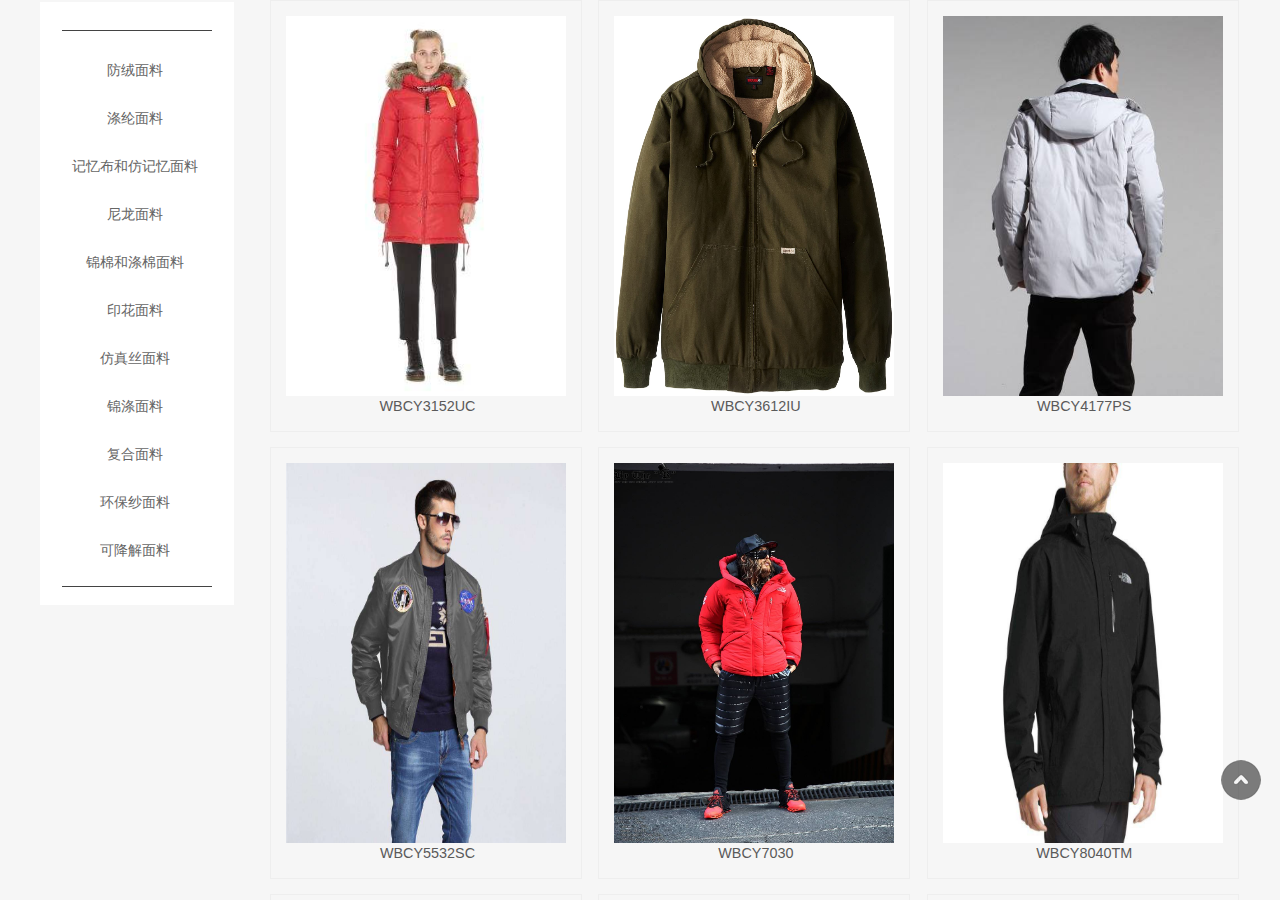
<file: Products.html>
<!DOCTYPE html
	PUBLIC "-//W3C//DTD XHTML 1.0 Transitional//EN" "http://www.w3.org/TR/xhtml1/DTD/xhtml1-transitional.dtd">
<html xmlns="http://www.w3.org/1999/xhtml">

<head>
	<meta http-equiv="X-UA-Compatible" content="IE=Edge,chrome=1" />
	<meta http-equiv="Content-Type" content="text/html; charset=utf-8" />
	<meta name="format-detection" content="telephone=no" />
	<meta http-equiv="Cache-Control" content="no-transform" />
	<meta http-equiv="Cache-Control" content="no-siteapp" />
	<title>尼龙面料,防绒布面料,涤纶面料,记忆仿记忆面料,锦涤面料|上海兴帛纺织品有限公司</title>
	<meta name="keywords" content="尼龙面料生产,防绒布面料,涤纶面料生产,记忆仿记忆面料,锦涤面料" />
	<meta name="description"
		content="上海兴帛纺织品有限公司注册于上海自由贸易试验区临港新片区，在上海金山自有圆机25台，与盛泽工厂联营合作十多年。面料月产能140吨，绍兴、杭州以及常熟染厂月产能7000吨，染厂技术员拥有超过20年行业经验。本公司是一家开发、生产、贸易型企业。专业从事纺织品的全球化贸易活动，具有超前的开发理念和能力，是一支具有丰富操作经验的强大团队，拥有国内外多家品牌客户长期供货，并和诸多一流生产商有很多的交流、合作。" />

	<link rel="shortcut icon" href="./Content/Image/bitbug_favicon.ico" type="image/x-icon" />
	<link rel="Bookmark" href="./Content/Image/bitbug_favicon.ico" />

	<link href="./Content/default/css/default.css" rel="stylesheet" type="text/css">
	<link href="./Content/CSS/font.css" rel="stylesheet" type="text/css">
	<link href="./Content/CSS/iconfont.css" rel="stylesheet" type="text/css">
	<link href="./Content/plugin/media/view/css/media.css" rel="stylesheet" type="text/css">
	<link href="./Content/plugin/title/view/css/title.css" rel="stylesheet" type="text/css">
	<link href="./Content/plugin/unslider/css/unslider.css" rel="stylesheet" type="text/css">
	<link href="./Content/plugin/chtml/view/css/chtml.css" rel="stylesheet" type="text/css">
	<style type="text/css">
		.prop_rotate_angle sup,
		.prop_rotate_angle .posblk-deg {
			font-size: 11px;
			color: #CDCDCD;
			font-weight: normal;
			font-style: normal;
		}

		ins#qiao-wrap {
			height: 0;
		}

		#qiao-wrap {
			display: block;
		}
	</style>
</head>

<body>
	<script type="text/javascript" language="javascript" src="./Content/Js/Common.js"></script>
	<script type="text/javascript" language="javascript" src="./Content/Js/lib/logic"></script>
	<script type="text/javascript" language="javascript" src="./Content/plugin/media/js/init.js"></script>
	<script type="text/javascript" language="javascript" src="./Content/plugin/new_navigation/js/overall.js"></script>
	<script type="text/javascript" language="javascript" src="./Content/plugin/unslider/js/init.js"></script>
	<script type="text/javascript" language="javascript"
		src="./Content/plugin/new_navigation/styles/vertical_vs7/init.js"></script>

	<script type="text/javascript" language="javascript">
		//js版本url生成函数
		var webmodel = {};
		wp_pages_global_func($.extend({
			'isedit': '0',
			'islogin': '0',
			'domain': 'probdcda3',
			'p_rooturl': '.',
			'static_rooturl': '.',
			'interface_locale': "zh_CN",
			'dev_mode': "0",
			'getsession': ''
		}, { "phpsessionid": "", "punyurl": ".", "curr_locale": "zh_CN", "mscript_name": "", "converted": false }));
	</script>

	<link href="./Content/plugin/main/css/Products.css" rel="stylesheet" />
	<div id="page_set_css">
	</div><input type="hidden" id="page_id" name="page_id" value="98" rpid="98"><iframe id='GetProductDataLib'
		src='./subpages/ProductData.html' width=0 height=0 frameborder=0></iframe>
	<div id="scroll_container" class="scroll_contain" style="">
		<div id="scroll_container_bg"
			style="background-repeat:repeat;background-position:center top;background-color:#f6f6f6;">&nbsp;</div>
		<script>
			initScrollcontainerHeight();
		</script>
		<div id="overflow_canvas_container">
			<div id="canvas" style=" margin: 0 auto;width:1200px;background-color:#f6f6f6;height:2226px">
				<div id="layer1" class="full_column"
					style="width:1200px;position:absolute;top:0px;height:73px;z-index:101;">
					<div class="full_width" style="position:absolute;height:73px;background-color:#ffffff;background:;">
					</div>
					<div class="full_content"
						style="width:1200px; position:absolute;left:0;top:0;margin-left: 0px;;height:73px;">
						<div id='layer2' type='media' class='cstlayer'
							style='left: 0px; top: 11px; position: absolute; z-index: 127; width: 98.8916px; height: 54px;'
							mid="" fatherid='layer1' deg='0'>
							<script>
								create_pc_media_set_pic('layer2', false);
							</script>
							<div class="wp-media_content" style="overflow: hidden; width: 99px; height: 54px;" type="0">
								<div class="img_over"
									style='overflow: hidden; border-color: transparent; border-width: 0px; position: relative; width: 99px; height: 54px;'>

									<div class="imgloading" style="z-index:100;"> </div>
									<img id="wp-media-image_layer2" class="img_lazy_load paragraph_image"
										data-original="./Content/Image/logo555.png" type="zoom"
										src="./Content/Image/blank.gif" style="width: 99px; height: auto;;" />
								</div>

							</div>
							<script>
								(function () {
									layer_media_init_func('layer2', { "isedit": false, "img_src": "./Content/Image/logo555.png", "has_effects": false });
								})()
							</script>
						</div>
						<script>				 $('#layer2').triggerHandler('layer_ready');</script>
						<div id='layer3' type='new_navigation' class='cstlayer'
							style='left: 455px; top: 25px; position: absolute; z-index: 125; display: block; width: 745px; height: 48px;'
							mid="" fatherid='layer1' deg='0'>
							<div class="wp-new_navigation_content"
								style="border-width: 0px; border-style: solid; border-color: rgb(217, 217, 217) transparent; width: 745px; padding: 0px; display: block; overflow: visible; height: auto;;display:block;overflow:hidden;height:0px;"
								type="2">
								<script type="text/javascript">
									$("#layer3").data("datasty_", '@charset "utf-8";  #nav_layer3,#nav_layer3 ul,#nav_layer3 li{list-style-type:none; margin:0px; padding:0px; border:thin none;}  #nav_layer3 { position:relative; background-repeat:repeat;background-position:top left;background-color:#00bcd4;height:50px;}  #nav_layer3 li.wp_subtop{padding-left:5px;padding-right:5px;text-align:center;height:50px;line-height:50px;position: relative; float:left; width:126px; padding-bottom:0px; background-color:#00bcd4;background-repeat:no-repeat;background-position:top right;}  #nav_layer3 li.wp_subtop:hover{height:50px;line-height:50px;width:126px;text-align:center; background-repeat:repeat-x;background-color:#555555;background-position:bottom center;background-image:url(http://static.websiteonline.cn/website/plugin/new_navigation/styles/max_hs6/colorstyle/darkturquoise/web-siteover.jpg);}  #nav_layer3 li.wp_subtop>a{white-space:nowrap;font-style:normal;font-weight:normal;font-family:arial;font-size:12px;display:block; padding:0px; color:#ffffff; text-align:center; text-decoration: none;overflow:hidden;}  #nav_layer3 li.wp_subtop>a:hover{color:#fff; text-decoration: none;font-size:12px;font-style:normal;font-weight:normal;font-family:arial;color:#ffffff;text-align:center;}  #nav_layer3 ul {position:absolute;left:0px;display:none; background-color:transparent;margin-left:0px;}  #nav_layer3 ul li {padding-left:5px;padding-right:5px;text-align:center;position:relative; float: left;padding-bottom:0px;background-image:none;background-color:#fc6701;height:25px;line-height:25px;background-position:top left;background-repeat:repeat;}  #nav_layer3 ul li:hover{text-align:center;background-image:none; background-color:#dc3200;width:126px;height:25px;line-height:25px;background-position:top left;background-repeat:repeat;}  #nav_layer3 ul li a {text-align:center;color:#fff;font-size:12px;font-family:arial;font-style:normal;font-weight:normal;white-space:nowrap;display:block;}  #nav_layer3 ul li a:hover{ color:#fff;font-size:12px;font-family:arial;text-align:center;font-style:normal;font-weight:normal;}  #nav_layer3 ul ul {position: absolute; margin-left: 120px; margin-top: -25px;display: none; }  #nav_layer3  .ddli {display:none;clear:both;position: absolute;border-bottom: 0px solid rgb(224, 224, 224);box-shadow: 0px 3px 4px rgba(0, 0, 0, 0.18);padding:10px; text-align:left;background-color:#ffffff;}  #nav_layer3 li.wp_subtop_no:hover{ background-image:none; background-repeat:repeat-x;background-color:#555555;background-position:bottom center;}');
									$("#layer3").data("datastys_", '#nav_layer3 li.wp_subtop>a{font-size:14px;}   #nav_layer3 li.wp_subtop>a:hover{font-size:14px;}              #nav_layer3 li.wp_subtop{width:114px;}            #nav_layer3 li.wp_subtop:hover{width:114px;}     #nav_layer3{height:55px;}             #nav_layer3{background-color:transparent;} #nav_layer3{background-image:url(http://static.websiteonline.cn/website/plugin/new_navigation/view/images/png_bg.png);}        #nav_layer3 li.wp_subtop{background-image:url(http://static.websiteonline.cn/website/plugin/new_navigation/view/images/png_bg.png);} #nav_layer3 li.wp_subtop{background-color:transparent;}                     #nav_layer3 li.wp_subtop{height:50px;}       #nav_layer3 li.wp_subtop:hover{height:50px;} #nav_layer3 li.wp_subtop{line-height:50px;}  #nav_layer3 li.wp_subtop>a{font-family:SourceHanSansCN-Regular;} #nav_layer3 li.wp_subtop>a:hover{font-family:SourceHanSansCN-Regular;} #nav_layer3 li.wp_subtop:hover{background-image:url(http://static.websiteonline.cn/website/plugin/new_navigation/view/images/png_bg.png);} #nav_layer3 li.wp_subtop:hover{background-color:transparent;} #nav_layer3 li.wp_subtop>a{color:#ee9307;} #nav_layer3 li.wp_subtop_no:hover{background-image:url(http://static.websiteonline.cn/website/plugin/new_navigation/view/images/png_bg.png);} #nav_layer3 li.wp_subtop_no:hover{background-color:transparent;} #nav_layer3 li.wp_subtop>a:hover{color:#e38e0c;}');
								</script>
								<div skin="max_hs6" class="nav1 menu_max_hs6" ishorizon="1" colorstyle="darkturquoise"
									direction="0" more="更多" moreshow="1" morecolor="darkorange" hover="1" hover_scr="0"
									submethod="0" umenu="0" dmenu="0" sethomeurl="./index.html" smcenter="0">
									<ul id="nav_layer3" class="navigation" style="width:auto;">
										<li style="z-index:2;" class="wp_subtop wp_subtop_no" pid=0><a class="  "
												href="./index.html">首页</a></li>
										<li style="z-index:2;" class="wp_subtop wp_subtop_no" pid=0><a class="  "
												href="./aboutus.html">关于兴帛</a></li>
										<li style="z-index:2;" class="wp_subtop wp_subtop_no" pid=0><a class="  "
												href="./InspEqp.html">检测设备</a></li>
										<li style="z-index:2;" class="wp_subtop wp_subtop_no" pid=0><a class="  "
												href="./Products.html">产品中心</a></li>
										<li style="z-index:2;" class="wp_subtop wp_subtop_no" pid=0><a class="  "
												href="#">联系我们</a></li>
										<li style="z-index:2;" class="wp_subtop wp_subtop_no" pid=0><a class="  "
												href="./news.html">新闻中心</a></li>
									</ul>
								</div>
								<script type="text/javascript">
									$("#layer3").data("datasty_", '@charset "utf-8";  #nav_layer3,#nav_layer3 ul,#nav_layer3 li{list-style-type:none; margin:0px; padding:0px; border:thin none;}  #nav_layer3 { position:relative; background-repeat:repeat;background-position:top left;background-color:#00bcd4;height:50px;}  #nav_layer3 li.wp_subtop{padding-left:5px;padding-right:5px;text-align:center;height:50px;line-height:50px;position: relative; float:left; width:126px; padding-bottom:0px; background-color:#00bcd4;background-repeat:no-repeat;background-position:top right;}  #nav_layer3 li.wp_subtop:hover{height:50px;line-height:50px;width:126px;text-align:center; background-repeat:repeat-x;background-color:#555555;background-position:bottom center;background-image:url(http://static.websiteonline.cn/website/plugin/new_navigation/styles/max_hs6/colorstyle/darkturquoise/web-siteover.jpg);}  #nav_layer3 li.wp_subtop>a{white-space:nowrap;font-style:normal;font-weight:normal;font-family:arial;font-size:12px;display:block; padding:0px; color:#ffffff; text-align:center; text-decoration: none;overflow:hidden;}  #nav_layer3 li.wp_subtop>a:hover{color:#fff; text-decoration: none;font-size:12px;font-style:normal;font-weight:normal;font-family:arial;color:#ffffff;text-align:center;}  #nav_layer3 ul {position:absolute;left:0px;display:none; background-color:transparent;margin-left:0px;}  #nav_layer3 ul li {padding-left:5px;padding-right:5px;text-align:center;position:relative; float: left;padding-bottom:0px;background-image:none;background-color:#fc6701;height:25px;line-height:25px;background-position:top left;background-repeat:repeat;}  #nav_layer3 ul li:hover{text-align:center;background-image:none; background-color:#dc3200;width:126px;height:25px;line-height:25px;background-position:top left;background-repeat:repeat;}  #nav_layer3 ul li a {text-align:center;color:#fff;font-size:12px;font-family:arial;font-style:normal;font-weight:normal;white-space:nowrap;display:block;}  #nav_layer3 ul li a:hover{ color:#fff;font-size:12px;font-family:arial;text-align:center;font-style:normal;font-weight:normal;}  #nav_layer3 ul ul {position: absolute; margin-left: 120px; margin-top: -25px;display: none; }  #nav_layer3  .ddli {display:none;clear:both;position: absolute;border-bottom: 0px solid rgb(224, 224, 224);box-shadow: 0px 3px 4px rgba(0, 0, 0, 0.18);padding:10px; text-align:left;background-color:#ffffff;}  #nav_layer3 li.wp_subtop_no:hover{ background-image:none; background-repeat:repeat-x;background-color:#555555;background-position:bottom center;}');
									$("#layer3").data("datastys_", '#nav_layer3 li.wp_subtop>a{font-size:14px;}   #nav_layer3 li.wp_subtop>a:hover{font-size:14px;}              #nav_layer3 li.wp_subtop{width:114px;}            #nav_layer3 li.wp_subtop:hover{width:114px;}     #nav_layer3{height:55px;}             #nav_layer3{background-color:transparent;} #nav_layer3{background-image:url(http://static.websiteonline.cn/website/plugin/new_navigation/view/images/png_bg.png);}        #nav_layer3 li.wp_subtop{background-image:url(http://static.websiteonline.cn/website/plugin/new_navigation/view/images/png_bg.png);} #nav_layer3 li.wp_subtop{background-color:transparent;}                     #nav_layer3 li.wp_subtop{height:50px;}       #nav_layer3 li.wp_subtop:hover{height:50px;} #nav_layer3 li.wp_subtop{line-height:50px;}  #nav_layer3 li.wp_subtop>a{font-family:SourceHanSansCN-Regular;} #nav_layer3 li.wp_subtop>a:hover{font-family:SourceHanSansCN-Regular;} #nav_layer3 li.wp_subtop:hover{background-image:url(http://static.websiteonline.cn/website/plugin/new_navigation/view/images/png_bg.png);} #nav_layer3 li.wp_subtop:hover{background-color:transparent;} #nav_layer3 li.wp_subtop>a{color:#ee9307;} #nav_layer3 li.wp_subtop_no:hover{background-image:url(http://static.websiteonline.cn/website/plugin/new_navigation/view/images/png_bg.png);} #nav_layer3 li.wp_subtop_no:hover{background-color:transparent;} #nav_layer3 li.wp_subtop>a:hover{color:#e38e0c;}');

								</script>

								<script type="text/javascript">
									function wp_get_navstyle(layer_id, key) {
										var navStyle = $.trim($("#" + layer_id).data(key));
										return navStyle;

									}
									richtxt('layer3');
								</script>
								<script type="text/javascript">
									function layer3_getSubMenuHoverCss(css_pro, type) {
										var typeval = type;
										if (typeval == 1) {
											var regex = "#nav_layer[0-9|a-z|A-Z]+\\s+ul+\\s+li+\\s+a:\\s*hover\\s*{\\s*" + css_pro + "\\s*:[^;]+";
										} else {
											var regex = "#nav_layer[0-9|a-z|A-Z]+\\s+li\.wp_subtop>a:\\s*hover\\s*{\\s*" + css_pro + "\\s*:[^;]+";
										}
										var navStyle = $.trim($("#layer3").data("datastys_"));
										if (navStyle.length > 0) {
											var patt1 = new RegExp(regex, 'i');
											var tmp = patt1.exec($.trim(navStyle));
											if (tmp) {
												return $.trim((tmp[0].match(/{[^:]+:[^;]+/)[0]).match(/:[^;]+/)[0].replace(':', ''));
											}
										}

										navStyle = $.trim($("#layer3").data("datasty_"));
										if (navStyle.length > 0) {
											if (typeval == 1) {
												var patt1 = new RegExp("#nav_layer[0-9|a-z|A-Z]+\\s+ul+\\s+li+\\s+a:\\s*hover\\s*{[^}]+}", 'i');
											} else {
												var patt1 = new RegExp("#nav_layer[0-9|a-z|A-Z]+\\s+li\.wp_subtop>a:\\s*hover\\s*{[^}]+}", 'i');
											}
											var tmp = patt1.exec(navStyle);

											if (tmp) {
												var tmp1 = tmp[0].match(/{[^}]+}/)[0];
												var patt2 = new RegExp(css_pro + "\\s*:\\s*[^;]+;", 'i');
												tmp = patt2.exec(tmp1);
												if (tmp) return $.trim(tmp[0].replace(/[^:]+:/, '').replace(';', ''));
											}
										}

										return $.trim($("#nav_layer3 ul li a").css(css_pro));
									}


									$('#layer3').layer_ready(function () {
										setTimeout(function () {
											wp_nav_addMoreButton('layer3');
										}, 0);


										var li_numslayer3 = 0;
										$('#nav_layer3').find(".wp_subtop").each(function () {
											li_numslayer3++;
											$(this).attr("data", li_numslayer3);
											var custbool = false;
											if ($(this).find(".ddli").hasClass("substyle0")) custbool = true;
											var childdom = $(this).find('.navlistmenu');
											if (custbool) childdom = $(this).find('.navlistmenu0');
											var str = childdom.attr('style');

											if (str && str.indexOf('"background-position:') > 0) {
												newstr = str.replace('"background-position:', '");background-position:');
												childdom.attr('style', newstr);
											}
											if (str) {
												var thenewstr = str;
												if (/url\(".+?"\s*(?!\))/.test(thenewstr)) {
													thenewstr = thenewstr.replace(/url\((".+?")\s*(?!\))/, 'url($1)');
												}
												if (thenewstr != str) {
													childdom.attr('style', thenewstr);
													str = thenewstr;
												}
											}
											if (childdom.attr('data-change-dom') != '1') {
												var itemcolor = childdom.css('background-color');
												var itemimg = childdom.css('background-image');
												var item_img_pos = childdom.css('background-position');
												var item_repeat = childdom.css('background-repeat');

												$(this).find('.ddli').css('background-repeat', item_repeat);
												if (itemimg) {
													$(this).find('.ddli').css('background-position', item_img_pos).css("background-image", itemimg);
													childdom.css('background', "none");
												}
												if (itemcolor) {
													$(this).find('.ddli').css('background-color', itemcolor);
												}
												childdom.attr('data-change-dom', '1');
											}
										})
										var wid_ddlilayer3 = new Array();
										var left_ddlilayer3 = new Array();
										var mleft_ddlilayer3 = new Array();
										if ($("#layer3").find('.wp-new_navigation_content').attr('type') == 2) {
											$('#nav_layer3').find('li').each(function () {
												var t_data = $(this).attr("data");
												if (undefined == t_data) { } else {
													t_data = parseInt(t_data);
													wid_ddlilayer3[t_data] = $(this).children('.ddli').css("width");
													left_ddlilayer3[t_data] = $(this).children('.ddli').css("left");
													mleft_ddlilayer3[t_data] = $(this).children('.ddli').css("margin-left");
													$(this).children('.ddli').css("overflow", "hidden");
												}
											})
										}

										var hover_scrlayer3 = $.trim($("#layer3").find('.nav1').attr('hover_scr'));
										$('#nav_layer3').find('li').hover(function () {
											hover_scrlayer3 = $.trim($("#layer3").find('.nav1').attr('hover_scr'));
											$(this).children('ul').show();
											var type = $("#layer3").find('.wp-new_navigation_content').attr('type');
											if (type == 2) {
												var self = $(this);
												var pos = 0;
												var loops = 0;
												$('#nav_layer3').find('li.wp_subtop').each(function () {
													if (loops == 1) return true;
													if (self.html() == $(this).html()) {
														loops = 1;
														return true;
													} else {
														pos = pos + $(this).outerWidth();
													}

												})

												$("#layer3").find('.ddli').hide();
												var this_width = $('#nav_layer3').outerWidth();
												var thisul_left = $('#nav_layer3').css("padding-left");
												thisul_left = parseInt(thisul_left);
												var this_width_body = $("body").width();
												var canvas_width = $('#canvas').width();
												var f_left = $("#layer3").css("left");
												f_left = parseInt(f_left);

												if (hover_scrlayer3 == 1) {
													var left_pos = 0;
													this_width = canvas_width;
													left_pos = parseInt((this_width_body - this_width) / 2);
													left_pos = left_pos + pos + f_left;
													$(this).children('.ddli').css("left", "-" + left_pos + "px").css("position", "absolute");
													$(this).children('.ddli').outerWidth(this_width_body - 8);
													$(this).children('.ddli').find(".m_conteners").outerWidth(this_width - 12).css("margin", "0 auto");
												} else {
													$(this).children('.ddli').outerWidth(this_width).css("margin-left", "-" + (thisul_left + pos + 5) + "px");
												}


												$(this).children('.ddli').eq(0).css('height', '').stop().slideDown();
											}
										}, function () {
											$(this).children('ul').hide();
											var type = $("#layer3").find('.wp-new_navigation_content').attr('type');
											if (type == 2) {
												$("#layer3").find('.ddli').stop().slideUp();
												var t_data = $(this).attr("data");
												if (undefined == t_data) { } else { t_data = parseInt(t_data); }
												$(this).children('.ddli').hide().css("left", left_ddlilayer3[t_data]).css("margin-left", mleft_ddlilayer3[t_data]);
												if (hover_scrlayer3 == 1) {
													$(this).children('.ddli').find(".m_conteners").attr("style", "");
												}

											}
										});


										//子菜单位置设置
										$(".menu_max_hs6 #nav_layer3").find('li').mouseenter(function () {
											var firstLi = $(this);
											var firestLiouterWidth = firstLi.outerWidth();
											var tmp_max_width = 0;
											firstLi.children('ul').children('li').each(function () {
												if ($(this).outerWidth() < firestLiouterWidth)
													$(this).width(firestLiouterWidth - parseInt($(this).css('padding-left')) - parseInt($(this).css('padding-right')));
												else if ($(this).outerWidth() > tmp_max_width) tmp_max_width = $(this).outerWidth();
											});

											if (tmp_max_width > 0) firstLi.children('ul').children('li').each(function () {
												$(this).width(tmp_max_width - parseInt($(this).css('padding-left')) - parseInt($(this).css('padding-right')));
											});

											if (firstLi.parent('ul').attr('id') != 'nav_layer3')
												firstLi.children('ul').css('margin-left', firstLi.outerWidth());
											tmp_max_width = 0;
										});

										//第三级即下级菜单随高度增加位置动态修改
										$(".menu_max_hs6 #nav_layer3 ul li").hover(function () {
											if ($(this).children('ul').length > 0) {
												var marginTop = parseInt($(this).children('ul').css('margin-top'));
												if ($(this).children('ul').offset().top > $(this).offset().top)
													$(this).children('ul').css('margin-top', marginTop - ($(this).children('ul').offset().top - $(this).offset().top) + 'px');
											}
										});

										$('.menu_max_hs6 #nav_layer3').find('li').hover(function () {
											var direction = $("#layer3").find('.nav1').attr('direction');
											var height = parseInt($(this).outerHeight());
											if ($(this).parent().hasClass('navigation')) {
												$('#nav_layer3 .wp_subtop').removeClass("lihover").children('a').removeClass("ahover");
												if (direction == 1) {
													$(this).children('ul').css('top', 'auto').css('bottom', height + 'px');
												} else {
													$(this).children('ul').css('top', height + 'px').css('bottom', 'auto');
												}
												$(this).children('a').css({ 'font-family': layer3_getSubMenuHoverCss("font-family", 0), 'font-size': layer3_getSubMenuHoverCss("font-size", 0), 'color': layer3_getSubMenuHoverCss("color", 0), 'font-weight': layer3_getSubMenuHoverCss("font-weight", 0), 'font-style': layer3_getSubMenuHoverCss("font-style", 0) });
											} else {
												if (direction == 1) {
													$(this).children('ul').css('top', 'auto').css('bottom', '-0px');
												} else {
													$(this).children('ul').css('top', height + 'px').css('bottom', 'auto');
												}
												$(this).children('a').css({ 'font-family': layer3_getSubMenuHoverCss("font-family", 1), 'font-size': layer3_getSubMenuHoverCss("font-size", 1), 'color': layer3_getSubMenuHoverCss("color", 1), 'font-weight': layer3_getSubMenuHoverCss("font-weight", 1), 'font-style': layer3_getSubMenuHoverCss("font-style", 1) });
											}
										}, function () {
											if ($(this).parent().hasClass('navigation')) {
												wp_showdefaultHoverCss('layer3');
											}
											$(this).children('a').attr("style", '');

										});
										wp_showdefaultHoverCss('layer3');
										wp_removeLoading('layer3');
									});
								</script>
								<div class="navigation_more" data-more="darkorange" data-typeval="2"
									data-menudata="{&quot;0&quot;:{&quot;substyle&quot;:0,&quot;father_id&quot;:0,&quot;name&quot;:&quot;%E5%85%B3%E4%BA%8E%E5%90%89%E5%B8%9B&quot;,&quot;state&quot;:&quot;1&quot;,&quot;content_background&quot;:&quot;&quot;,&quot;content_background_position&quot;:&quot;&quot;,&quot;content_background_repeat&quot;:&quot;&quot;,&quot;sethome&quot;:0,&quot;new_window&quot;:&quot;0&quot;,&quot;external_url&quot;:{&quot;ctype&quot;:&quot;1&quot;,&quot;options&quot;:{&quot;menuid&quot;:&quot;99&quot;,&quot;target&quot;:&quot;&quot;},&quot;address&quot;:&quot;http:\/\/website-edit.onlinewebsite.cn\/designer\/index.php?_m=wp_frontpage&amp;_a=index&amp;id=99&amp;domain=probdcda3&amp;editdomain=www.websitemanage.cn&amp;SessionID=98383b09f7c99d7a8adcd40d8c2161d5&quot;},&quot;defined_content&quot;:&quot;&quot;,&quot;id&quot;:1,&quot;i_order&quot;:&quot;3&quot;},&quot;2&quot;:{&quot;substyle&quot;:0,&quot;father_id&quot;:0,&quot;name&quot;:&quot;%E6%A3%80%E6%B5%8B%E8%AE%BE%E5%A4%87&quot;,&quot;state&quot;:&quot;1&quot;,&quot;content_background&quot;:&quot;&quot;,&quot;content_background_position&quot;:&quot;&quot;,&quot;content_background_repeat&quot;:&quot;&quot;,&quot;sethome&quot;:0,&quot;new_window&quot;:&quot;0&quot;,&quot;external_url&quot;:{&quot;ctype&quot;:&quot;1&quot;,&quot;options&quot;:{&quot;menuid&quot;:&quot;116&quot;,&quot;target&quot;:&quot;&quot;},&quot;address&quot;:&quot;http:\/\/website-edit.onlinewebsite.cn\/designer\/index.php?_m=wp_frontpage&amp;_a=index&amp;id=116&amp;domain=probdcda3&amp;editdomain=www.websitemanage.cn&amp;SessionID=98383b09f7c99d7a8adcd40d8c2161d5&quot;},&quot;defined_content&quot;:&quot;&quot;,&quot;id&quot;:3,&quot;i_order&quot;:&quot;4&quot;},&quot;3&quot;:{&quot;substyle&quot;:0,&quot;father_id&quot;:0,&quot;name&quot;:&quot;%E4%BA%A7%E5%93%81%E4%B8%AD%E5%BF%83&quot;,&quot;state&quot;:&quot;1&quot;,&quot;content_background&quot;:&quot;&quot;,&quot;content_background_position&quot;:&quot;&quot;,&quot;content_background_repeat&quot;:&quot;&quot;,&quot;sethome&quot;:0,&quot;new_window&quot;:&quot;0&quot;,&quot;external_url&quot;:{&quot;ctype&quot;:&quot;1&quot;,&quot;options&quot;:{&quot;menuid&quot;:&quot;98&quot;,&quot;target&quot;:&quot;&quot;},&quot;address&quot;:&quot;http:\/\/website-edit.onlinewebsite.cn\/designer\/index.php?_m=wp_frontpage&amp;_a=index&amp;id=98&amp;domain=probdcda3&amp;editdomain=www.websitemanage.cn&amp;SessionID=8f03cf9f69bf7953a479e577870a46db&quot;},&quot;defined_content&quot;:&quot;&quot;,&quot;id&quot;:4,&quot;i_order&quot;:&quot;5&quot;},&quot;4&quot;:{&quot;substyle&quot;:0,&quot;father_id&quot;:0,&quot;name&quot;:&quot;%E8%81%94%E7%B3%BB%E6%88%91%E4%BB%AC&quot;,&quot;state&quot;:&quot;1&quot;,&quot;content_background&quot;:&quot;&quot;,&quot;content_background_position&quot;:&quot;&quot;,&quot;content_background_repeat&quot;:&quot;&quot;,&quot;sethome&quot;:0,&quot;new_window&quot;:&quot;0&quot;,&quot;external_url&quot;:{&quot;ctype&quot;:&quot;1&quot;,&quot;options&quot;:{&quot;menuid&quot;:&quot;92&quot;,&quot;target&quot;:&quot;&quot;},&quot;address&quot;:&quot;http:\/\/website-edit.onlinewebsite.cn\/designer\/index.php?_m=wp_frontpage&amp;_a=index&amp;id=92&amp;domain=probdcda3&amp;editdomain=www.websitemanage.cn&amp;SessionID=98383b09f7c99d7a8adcd40d8c2161d5&quot;},&quot;defined_content&quot;:&quot;&quot;,&quot;id&quot;:5,&quot;i_order&quot;:&quot;6&quot;},&quot;5&quot;:{&quot;substyle&quot;:0,&quot;father_id&quot;:0,&quot;name&quot;:&quot;%E6%96%B0%E9%97%BB%E4%B8%AD%E5%BF%83&quot;,&quot;state&quot;:&quot;1&quot;,&quot;content_background&quot;:&quot;&quot;,&quot;content_background_position&quot;:&quot;&quot;,&quot;content_background_repeat&quot;:&quot;&quot;,&quot;sethome&quot;:0,&quot;new_window&quot;:&quot;0&quot;,&quot;external_url&quot;:{&quot;ctype&quot;:&quot;1&quot;,&quot;options&quot;:{&quot;menuid&quot;:&quot;93&quot;,&quot;target&quot;:&quot;&quot;},&quot;address&quot;:&quot;http:\/\/website-edit.onlinewebsite.cn\/website\/index.php?_m=wp_frontpage&amp;_a=index&amp;id=93&amp;domain=probdcda3&amp;editdomain=www.websitemanage.cn&amp;SessionID=c4ac730abbd8297fd316a1060fcea4f7&quot;},&quot;defined_content&quot;:&quot;&quot;,&quot;id&quot;:6,&quot;i_order&quot;:&quot;7&quot;},&quot;7&quot;:{&quot;substyle&quot;:0,&quot;father_id&quot;:&quot;0&quot;,&quot;name&quot;:&quot;%E9%A6%96%E9%A1%B5&quot;,&quot;state&quot;:&quot;1&quot;,&quot;content_background&quot;:&quot;&quot;,&quot;content_background_position&quot;:&quot;&quot;,&quot;content_background_repeat&quot;:&quot;&quot;,&quot;sethome&quot;:0,&quot;new_window&quot;:&quot;0&quot;,&quot;external_url&quot;:{&quot;ctype&quot;:&quot;1&quot;,&quot;options&quot;:{&quot;menuid&quot;:&quot;65&quot;,&quot;target&quot;:&quot;&quot;},&quot;address&quot;:&quot;http:\/\/website-edit.onlinewebsite.cn\/designer\/index.php?_m=wp_frontpage&amp;_a=index&amp;id=65&amp;domain=probdcda3&amp;editdomain=www.websitemanage.cn&amp;SessionID=98383b09f7c99d7a8adcd40d8c2161d5&quot;},&quot;defined_content&quot;:&quot;&quot;,&quot;id&quot;:8,&quot;i_order&quot;:&quot;1&quot;}}">
								</div>
							</div>
							<script type="text/javascript">
								(function () {
									var substyle0 = $("#layer3 .substyle0");
									substyle0.css({ 'margin': '0px', 'padding': '0px' });
									if (substyle0.attr('data-set-margin') == 1) {
										substyle0.hide();
									} else substyle0.attr('data-set-margin', 1);
								})();
								$(function () {
									layer_new_navigation_content_func({ "isedit": false, "layer_id": "layer3", "menustyle": "max_hs6", "addopts": [] });
								});
							</script>

						</div>
						<script>$('#layer3').triggerHandler('layer_ready');</script>
						<div id='layer4' type='multilingual' class='cstlayer'
							style='left: 1067px; top: 0px; position: absolute; z-index: 119; width: 133px; height: 18px;'
							mid="" fatherid='layer1' deg='0'>
							<script type="text/javascript">
								function wp_multilingual_changeLang(id) {
									$.ajax({
										type: 'POST',
										url: parseToURL('multilingual', 'changeLang'),
										data: "id=" + id,
										success: function (js_code) {
											eval(js_code);
										},
										error: function (response) {
											wp_alert("Choose the language.<br/>请求失败");
										}
									});
								}
							</script>
							<div class="wp-multilingual_content"
								style="border-color: transparent; border-width: 0px; width: 133px; height: 18px;"
								langstyle="custom2">
								<style type="text/css">
									#layer4 .custom_dom_class,
									.aout {
										-webkit-border-radius: 5px;
										-moz-border-radius: 5px;
										border-radius: 5px;
										padding-left: 2px;
										padding-right: 1px;
										font-size: 12px;
										color: #e28900;
										background-color: rgba(0, 0, 0, 0);
									}
								</style>
								<div skin="custom2" class="wp-multilingual_css" style="display:none;"></div>
								<div class="wp-content">

									<script type="text/javascript">
										$('#layer4').layer_ready(function () {
											setTimeout(function () {
												$("#layer4").find('.wp-diy-selectedb-outside').remove();
											}, 100);
											$("#layer4").find('select').cstselect({ selectclass: 'wp-diy-selectedb' });

										})
									</script>

									<div class="sitestar-lan-ver1 custom_dom_class">
										<a href="javascript:void(0);" class=" wp-language-1 wp-langitem-layer4"
											style="color:#333333; margin:0 3px; font-size:14px;  display:inline-block; padding-right:7px; height:14px; line-height:14px;"
											onclick="wp_multilingual_changeLang('1')">English</a>
										<a href="javascript:void(0);" class=" on  wp-language-2 wp-langitem-layer4"
											style="color:#333333; margin:0 3px; font-size:14px;  display:inline-block; padding-right:7px; height:14px; line-height:14px;"
											onclick="wp_multilingual_changeLang('2')">简体中文</a>
									</div>

								</div>
							</div>
							<script type="text/javascript">
								//滚动条滚动时隐藏多语言选项
								$(function () {
									if ($('div.wp-diy-selecteda-outside').length || $('div.wp-diy-selectedb-outside').length || $('div.wp-diy-selectedc-outside').length || $('div.wp-diy-selectedd-outside').length) {
										$('#scroll_container').scroll(function () {
											$('body').children('div.wp-diy-selecteda-content').remove();
											$('body').children('div.wp-diy-selectedb-content').remove();
											$('body').children('div.wp-diy-selectedc-content').remove();
											$('body').children('div.wp-diy-selectedd-content').remove();
										});
									}
								});
								$('#layer4').layer_ready(function () {
									var custom_css = '#layer4 .custom_dom_class,.aout{-webkit-border-radius:5px;-moz-border-radius:5px;border-radius:5px;padding-left:2px;padding-right:1px;font-size:12px;color:#e28900;background-color:rgba(0, 0, 0, 0);}';
									var langstyle = 'custom2';
									var $curlayer = $('#layer4');
									var custom_a_font_size = $curlayer.find('.wp-content .custom_dom_class').css('font-size');
									var custom_a_color = $curlayer.find('.wp-content .custom_dom_class').css('color');
									if (custom_a_font_size) {
										$curlayer.find('.wp-content .custom_dom_class a').css('font-size', custom_a_font_size);
									}
									if (custom_a_color) {
										$curlayer.find('.wp-content .custom_dom_class a').css('color', custom_a_color);
									}
									if ((langstyle == 'default' || langstyle == 'yellow') && custom_css == '') {
										$curlayer.find('.wp-content p.custom_dom_class a').css('color', 'red');
									}
									var time = 100;
									if (langstyle == 'custom5' || langstyle == 'custom6') time = 500;
									$curlayer.find(".aout_over").unbind('click.toggle').bind('click.toggle', function () { $curlayer.find(".text-a").slideToggle(time); });
									setTimeout(function () {
										var text_a_font_size = $curlayer.find('.wp-content .custom_dom_class a').css('font-size') || '12px';
										var text_a_color = $curlayer.find('.wp-content .custom_dom_class .aout').css('color') || '#ffffff';
										var text_a_bgcolor = $curlayer.find('.wp-content .custom_dom_class').css('background-color') || '#ffffff';
										var text_a_border_radius = $curlayer.find('.wp-content .custom_dom_class .aout').css('border-radius') || '5px';
										var $text_a = $curlayer.find('.wp-content .custom_dom_class .text-a');
										if (text_a_font_size) { $text_a.find('a').css('font-size', text_a_font_size); }
										if (text_a_color) { $text_a.find('a').css('color', text_a_color); }
										if (text_a_bgcolor) { $text_a.css('background-color', text_a_bgcolor); }
										if (text_a_border_radius) { $text_a.css('border-radius', text_a_border_radius); }
									}, 400);
								});
							</script>
						</div>
						<script>				 $('#layer4').triggerHandler('layer_ready');</script>
						<div id='layer5' type='title' class='cstlayer'
							style='left: 96px; top: 25px; position: absolute; z-index: 128; width: 336px; height: 37px; display: block;'
							mid="" fatherid='layer1' deg='0'>
							<div class="wp-title_content"
								style="overflow-wrap: break-word; padding: 0px; border-color: transparent; border-width: 0px; height: 37px; width: 336px; display: block;">
								<font face="微软雅黑"><span
										style="font-size: 28px; letter-spacing: 2px; line-height: 27.2px; color: rgb(236, 165, 55); font-family: SourceHanSansCN-Regular;">上海兴帛纺织品有限公司</span>
								</font><span
									style="font-family: SourceHanSansCN-Regular; color: rgb(236, 165, 55);">​</span>
							</div>
							<script type="text/javascript">
								$(function () {
									$('.wp-title_content').each(function () {
										if ($(this).find('div').attr('align') == 'justify') {
											$(this).find('div').css({ 'text-justify': 'inter-ideograph', 'text-align': 'justify' });
										}
									})
								})
							</script>
						</div>
						<script>				 $('#layer5').triggerHandler('layer_ready');</script>
						<div class="fullcontent_opacity"
							style="width: 100%;height: 100%;position: absolute;left: 0;right: 0;top: 0;display:none;">
						</div>
					</div>
				</div>
				<script>
					$(".content_copen").live('click', function () {
						$(this).closest(".full_column").hide();
					});
					var $fullwidth = $('#layer1 .full_width');
					$fullwidth.css({ left: 0 - $('#canvas').offset().left + $('#scroll_container').offset().left - $('#scroll_container').scrollLeft() - $.parseInteger($('#canvas').css("borderLeftWidth")), width: $('#scroll_container_bg').width() });
					$(function () {
						var videoParams = { "id": "layer1", "bgauto": null, "ctauto": null, "bVideouse": null, "cVideouse": null, "bgvHeight": null, "bgvWidth": null };
						fullcolumn_bgvideo_init_func(videoParams);
						var bgHoverParams = { "full": { "hover": null, "opacity": null, "bg": "#ffffff", "id": "layer1", "bgopacity": null, "zindextopcolorset": "" }, "full_con": { "hover": null, "opacity": null, "bg": null, "id": "layer1", "bgopacity": null } };
						fullcolumn_HoverInit(bgHoverParams);
					});
				</script>


				<div id='layer6' type='unslider' class='cstlayer'
					style='left: 0px; top: 74px; position: absolute; z-index: 116; width: 1200.01px; height: 516px;'
					mid="" deg='0'>
					<style>
						#layer6html5zoo-1 {
							margin: 0 auto;
						}
					</style>
					<div id="layer6_content" class="wp-unslider_content"
						style="overflow: hidden; border: none; left: -100.741px; width: 1401px; height: 516px; position: absolute;">
						<script type="text/javascript">

						</script>

						<!-- loop star -->
						<div id="layer6html5zoo-1">
							<ul class="html5zoo-slides" style="display:none;">

								<li><img alt="" src="./Content/Image/johg.jpg?=1" class="html5lightbox" /></a></li>

								<li><img alt="" src="./Content/Image/qe8a.jpg?=1" class="html5lightbox" /></a></li>
							</ul>
						</div>
						<!-- loop end -->

						<script language="javascript">
							(function () {
								var layerparams = { "layerid": "layer6", "pstyle": "none", "plborder_size": "0", "interval": 5000, "autoplays": "true", "title_size": "40", "title_family": "SimSun", "title_color": "#FFFFFF", "easing": "all", "show_title": "1", "show_nav": "1", "navigation_style": "01", "navbg_hover_color": "#660000", "nav_margin_bottom_size": "25", "nav_arrow": "1", "arrow_left": "template\/default\/images\/left_arrow.png", "arrow_right": "template\/default\/images\/right_arrow.png", "nav_margin_left_size": "25", "nav_margin_right_size": "25", "skin": "01", "default_show": "1", "hover_show": "0", "pauseonmouseover": "1", "nav_arrow_w_size": "32", "nav_arrow_h_size": "32" };
								layer_unslider_init_func(layerparams);
							})()
						</script>
					</div>
				</div>
				<script>				 $('#layer6').triggerHandler('layer_ready');</script>
				<div id="layer9" class="full_column"
					style="width:1200px;position:absolute;top:591px;height:183px;z-index:126;">
					<div class="full_width" style="position:absolute;height:183px;background-color:transparent;">
					</div>
					<div class="full_content"
						style="width:1200px; position:absolute;left:0;top:0;margin-left: 0px;;height:183px;">
						<div id='layer10' type='line' class='cstlayer'
							style='left: 529.5px; top: 140px; position: absolute; z-index: 102; width: 141px; height: 31px;'
							mid="" fatherid='layer9' deg='0'>
							<div class="wp-line_content"
								style="padding: 0px; border-color: transparent; border-width: 0px; overflow: hidden; width: 141px; height: 31px;">
								<div class="wpline-wrapper horizontal-solid"></div>
								<script language="javascript">
								</script>
							</div>
						</div>
						<script>				 $('#layer10').triggerHandler('layer_ready');</script>
						<div id='layer11' type='box' class='cstlayer'
							style='left: 489px; top: 22px; position: absolute; z-index: 100; width: 225px; height: 44px; display: block;'
							mid="" fatherid='layer9' deg='0'>
							<div class="wp-box_content drop_box"
								style="overflow-wrap: break-word; padding: 0px; border-color: rgb(67, 67, 67); border-width: 1px; height: 42px; background-color: transparent; width: 223px; border-style: solid;">
								<div id='layer12' type='title' class='cstlayer'
									style='left: 45px; top: 18px; position: absolute; z-index: 128; width: 134px; height: 57px;'
									mid="" fatherid='layer11' deg='0'>
									<div class="wp-title_content"
										style="overflow-wrap: break-word; padding: 0px; border-color: transparent; border-width: 0px; height: 57px; width: 133px; display: block; border-style: solid; background-color: rgb(248, 248, 248);">
										<div style="text-align: center;"><span
												style="font-family: 'Microsoft YaHei'; font-size: 21px; line-height: 200%; color: rgb(67, 67, 67);">产品展示</span>
										</div>
									</div>
								</div>
								<script>				 $('#layer12').triggerHandler('layer_ready');</script>
							</div>
						</div>
						<script>				 $('#layer11').triggerHandler('layer_ready');</script>
						<div id='layer13' type='title' class='cstlayer'
							style='left: 375px; top: 84px; position: absolute; z-index: 101; width: 462px; height: 60px;'
							mid="" fatherid='layer9' deg='0'>
							<div class="wp-title_content"
								style="overflow-wrap: break-word; padding: 0px; border-color: transparent; border-width: 0px; height: 60px; width: 462px; display: block;">
								<div style="text-align: center;"><span
										style="color: rgb(102, 102, 102); font-size: 40px;">PRODUCTS DISPLAY</span>
								</div>
							</div>
						</div>
						<script>				 $('#layer13').triggerHandler('layer_ready');</script>
						<div class="fullcontent_opacity"
							style="width: 100%;height: 100%;position: absolute;left: 0;right: 0;top: 0;display:none;">
						</div>
					</div>
				</div>
				<script>
					$(".content_copen").live('click', function () {
						$(this).closest(".full_column").hide();
					});
					var $fullwidth = $('#layer9 .full_width');
					$fullwidth.css({ left: 0 - $('#canvas').offset().left + $('#scroll_container').offset().left - $('#scroll_container').scrollLeft() - $.parseInteger($('#canvas').css("borderLeftWidth")), width: $('#scroll_container_bg').width() });
					$(function () {
						var videoParams = { "id": "layer9", "bgauto": null, "ctauto": null, "bVideouse": null, "cVideouse": null, "bgvHeight": null, "bgvWidth": null };
						fullcolumn_bgvideo_init_func(videoParams);
						var bgHoverParams = { "full": { "hover": null, "opacity": null, "bg": "transparent", "id": "layer9", "bgopacity": null, "zindextopcolorset": "" }, "full_con": { "hover": null, "opacity": null, "bg": null, "id": "layer9", "bgopacity": null } };
						fullcolumn_HoverInit(bgHoverParams);
					});
				</script>


				<div id='layer14' type='gototop' class='cstlayer'
					style='left: 1049px; top: 692px; position: absolute; z-index: 100; width: 150px; height: 100px;'
					mid="" deg='0'>

					<div class="wp-gototop_content"
						style="padding: 0px; border-color: transparent; border-width: 0px; overflow: hidden; width: 150px; height: 100px;">

						<script language="javascript">

							$(function () {
								// Fixed IE border-radius
								var $piegttops = $('#layer14').not('[deleted="deleted"]');
								if ($.browser.msie && ($.browser.version <= 8)) {
									if ($.inArray("stylec", ['arrowleft', 'arrowright']) == -1) {
										$('.wpgttop-wrapper,a.gttoparea,a.gttoparea div', '#layer14').css("behavior", 'url(script/pie.htc)');
										setTimeout(function () {
											if ($piegttops.find('css3-container').length > 0) $piegttops.find('.piemask').remove();
											else setTimeout(arguments.callee, 500);
										}, 500);
									} else $piegttops.find('.piemask').remove();
								}
							});</script>


					</div>

					<!--gototop js-->
					<script lang="javascript">
						$(document).ready(function () {
							var goToTopijsTime;
							$.fn.goToTopijs = function (options) {
								var opts = $.extend({}, $.fn.goToTopijs.def, options);
								var $window = $(window);
								var $body = $('#scroll_container');
								var $this = $(this);
								clearTimeout(goToTopijsTime);
								goToTopijsTime = setTimeout(function () {
									var controlLeft;
									if ($window.width() > opts.pageHeightJg * 2 + opts.pageWidth) {
										controlLeft = ($window.width() - opts.pageWidth) / 2 + opts.pageWidth + opts.pageWidthJg;
									} else {
										controlLeft = $window.width() - opts.pageWidthJg - $this.width();
									}
									var cssfixedsupport = $.browser.msie && parseFloat($.browser.version) < 7;//判断是否ie6
									var controlTop = $window.height() - opts.pageHeightJg;
									controlTop = cssfixedsupport ? $window.scrollTop() + controlTop : controlTop;
									var scrolTop = Math.max($(window).scrollTop(), $body.scrollTop());
									var shouldvisible = (scrolTop >= opts.startline) ? true : false;
									if (shouldvisible) {
										$this.stop().show();
									} else {
										$this.stop().hide();
									}
									var curdistance = '1';
									var gscrollWidth = 18;
									var gt_right = parseInt(gscrollWidth) + parseInt(curdistance);
									$this.css({
										position: cssfixedsupport ? 'absolute' : 'fixed',
										top: controlTop,
										right: gt_right
									});
								}, 30);
								$(this).click(function (event) {
									$(document.body).add($body).stop().animate({ scrollTop: $(opts.targetObg).offset().top }, opts.duration);
									$(this).blur();
									event.preventDefault();
									event.stopPropagation();
								});
							};

							$.fn.goToTopijs.def = {
								pageWidth: 310,//页面宽度
								pageWidthJg: 2,//按钮和页面的间隔距离
								pageHeightJg: 100 + 40,//按钮和页面底部的间隔距离
								startline: 120,//出现回到顶部按钮的滚动条scrollTop距离
								duration: 200,//回到顶部的速度时间
								targetObg: "body"//目标位置
							};
						});
						$(function () {
							$('<a href="#none" class="gototop_backToTop" title="返回顶部">返回顶部</a>').appendTo("body");
						});

						$(function () {
							$(".gototop_backToTop").goToTopijs();
							var $scroll_container = $(window).add('#scroll_container');
							$scroll_container.bind('scroll resize', function () {
								$(".gototop_backToTop").goToTopijs({
									pageWidth: 960,
									duration: 0
								});
							});
						});

					</script>
					<!--gototop js end-->
				</div>
				<script>				 $('#layer14').triggerHandler('layer_ready');</script>
				<div id='PanelX' type='product_list' class='cstlayer'
					style='left: 230px; top: 773px; position: absolute; z-index: 104; width: 970px; height: 1366px;'
					mid="" deg='0'>
					<div class="wp-product_content wp-product_list_content"
						style="border: 0px solid transparent; overflow: hidden; width: 970px; height: 1366px; padding: 0px;">
						
					</div>
					<script language="javascript">				
						function LoadData() {
							var categoryId = getParam("product_category");
							var pageskips = '2';
							var layerid = "PanelX", prediv = $('#' + layerid);
							let ifr = document.getElementById("GetProductDataLib");
							let win = ifr.window || ifr.contentWindow;
							let data = win.GetProductContent(categoryId,1);
							//var data = GetProductContent(categoryId, 1);
							prediv.children('.wp-product_list_content').before(data).remove();
							doAdaptHeight(prediv);
							scrollPos();
							
							function scrollPos() {
								if (pageskips == 1) {
									$('#scroll_container').scrollTop(0);
								} else if (pageskips == 2) {

									var product_listtop = prediv.css('top').replace('px', '');
									var father = prediv.attr('fatherid') || '';
									if (father) {
										var father_top = $('#' + father).css('top').replace('px', '');
										product_listtop = parseInt(product_listtop) + parseInt(father_top);
										if ($("#" + father).length > 0) {
											var fathers = $("#" + father).attr('fatherid') || '';
											if (fathers) {
												var father_tops = $('#' + fathers).css('top').replace('px', '');
												product_listtop = parseInt(product_listtop) + parseInt(father_tops);
											}
										}
									}

									if (product_listtop) { $('#scroll_container').scrollTop(product_listtop); }
								}
							}

							function doAdaptHeight(dom) {
								var this_dom = dom;
								this_dom.find(".wp-pager_link").css({ 'position': 'relative', 'bottom': 'auto', 'width': '100%' });
								wp_heightAdapt(this_dom); var cheight = this_dom.find(".wp-product_content").height();
								var oulheight = this_dom.find(".product_list-" + layerid).height();
								var olkheight = this_dom.find(".wp-pager_link").outerHeight();
								if (cheight > oulheight + olkheight) {
									this_dom.find(".wp-pager_link").css({ 'position': 'absolute', 'bottom': '0px', 'width': '100%' })
								}
							}
						}

						$(function () {
							setTimeout(function () {LoadData();}, 500);
						});
					</script>
				</div>

				<div id='layer15' type='box' class='cstlayer'
					style='left: 0px; top: 775px; position: absolute; z-index: 103; width: 194px; height: 603px;' mid=""
					deg='0'>
					<div class="wp-box_content drop_box"
						style="overflow-wrap: break-word; padding: 0px; border-color: transparent; border-width: 0px; height: 603px; background-color: rgb(255, 255, 255); width: 194px; border-style: solid;">
						<div id='layer16' type='line' class='cstlayer'
							style='left: 22px; top: 13px; position: absolute; z-index: 107; width: 150px; height: 31px;'
							mid="" fatherid='layer15' deg='0'>
							<div class="wp-line_content"
								style="padding: 0px; border-color: transparent; border-width: 0px; overflow: hidden; width: 150px; height: 31px;">
								<div class="wpline-wrapper horizontal-solid"></div>
								<script language="javascript">
								</script>
							</div>
						</div>
						<script>				 $('#layer16').triggerHandler('layer_ready');</script>
						<div id='layer17' type='line' class='cstlayer'
							style='left: 22px; top: 569px; position: absolute; z-index: 124; width: 150px; height: 31px;'
							mid="" fatherid='layer15' deg='0'>
							<div class="wp-line_content"
								style="padding: 0px; border-color: transparent; border-width: 0px; overflow: hidden; width: 150px; height: 31px;">
								<div class="wpline-wrapper horizontal-solid"></div>
								<script language="javascript">
								</script>
							</div>
						</div>
						<script>				 $('#layer17').triggerHandler('layer_ready');</script>
						<div id='layer18' type='new_navigation' class='cstlayer'
							style='left: 16px; top: 46px; position: absolute; z-index: 110; width: 162px; height: 524px;'
							mid="" fatherid='layer15' deg='0'>
							<div class="wp-new_navigation_content"
								style="border: 0px solid transparent; height: 524px; padding: 0px; display: block; overflow: visible; width: auto;;display:block;overflow:hidden;width:0px;"
								type="1">
								<script type="text/javascript">
									$("#layer18").data("datasty_", '@charset "utf-8";  #nav_layer18,#nav_layer18 ul,#nav_layer18 li{list-style-type:none;margin:0;padding:0;border:thin none;}  #nav_layer18{position:relative;width:192px;background-image:url(http://static.websiteonline.cn/website/plugin/new_navigation/view/images/png_bg.png);background-repeat:no-repeat;background-position:bottom left;background-color:transparent;}  #nav_layer18 li.wp_subtop{border-bottom:1px solid #d0d0d0;float:left;clear:left;padding-left:10px;padding-right:4px;padding-bottom:0;z-index:1000;position:relative;width:178px;height:39px;line-height:39px;background-image:url(http://static.websiteonline.cn/website/plugin/new_navigation/styles/vertical_vs7/h23_03_z96R.jpg);background-repeat:repeat-x;background-position:top left;background-color:transparent;text-align:left;}  #nav_layer18 li.wp_subtop:hover{text-align:left;padding-left:10px;padding-right:4px;height:39px;line-height:39px;background-image:url(http://static.websiteonline.cn/website/plugin/new_navigation/styles/vertical_vs7/h22_05_6DT2.jpg);background-repeat:repeat-x;background-position:top left;background-color:transparent;}  #nav_layer18 li.wp_subtop>a{white-space: nowrap;display:block;padding:0;text-decoration:none;overflow:hidden;font-size:14px;font-family:arial;color:#333;text-align:left;font-weight:normal;font-style:normal;}  #nav_layer18 li.wp_subtop>a:hover{text-decoration:none;font-size:14px;font-family:arial;color:#333;text-align:left;font-weight:normal;font-style:normal;}  #nav_layer18 ul{border:1px solid #d0d0d0;position:absolute;display:none;left:0;padding-top:10px;padding-bottom:10px;background-image:url(http://static.websiteonline.cn/website/plugin/new_navigation/view/images/png_bg.png);}  #nav_layer18 ul li{padding-left:10px;padding-right:10px;margin-top:1px;text-align:center;position:relative;height:33px;line-height:33px;background-image:url(http://static.websiteonline.cn/website/plugin/new_navigation/view/images/png_bg.png);background-repeat:repeat-x;background-position:top left;background-color:transparent;}  #nav_layer18 ul li:hover{text-align:center;height:33px;line-height:33px;background-image:url(http://static.websiteonline.cn/website/plugin/new_navigation/view/images/png_bg.png);background-repeat:repeat-x;background-position:top left;background-color:#f1f1f1;}  #nav_layer18 ul li a{border-bottom:1px solid #d0d0d0;padding-left:10px;padding-right:10px;min-width:80px;white-space:nowrap;overflow:hidden;display:block;font-size:12px;font-family:arial;color:#666;text-align:center;font-weight:normal;font-style:normal;}  #nav_layer18 ul li a:hover{text-align:center;font-size:12px;font-family:arial;color:#333;font-weight:normal;font-style:normal;}  #nav_layer18 ul ul{background-image:url(http://static.websiteonline.cn/website/plugin/new_navigation/view/images/png_bg.png);}  #nav_layer18 span.sub1{padding-right:10px;}');
									$("#layer18").data("datastys_", '#nav_layer18 li.wp_subtop:hover{text-align:center;} #nav_layer18 li.wp_subtop>a:hover{text-align:center;} #nav_layer18 li.wp_subtop>a{font-family:Microsoft YaHei;} #nav_layer18 li.wp_subtop>a:hover{font-family:Microsoft YaHei;} #nav_layer18 li.wp_subtop{line-height:46px;} #nav_layer18 li.wp_subtop:hover{line-height:46px;} #nav_layer18 li.wp_subtop>a:hover{font-size:14px;} #nav_layer18 li.wp_subtop>a{font-size:14px;} #nav_layer18 li.wp_subtop>a:hover{font-weight:normal;} #nav_layer18 li.wp_subtop{background-image:url(http://static.websiteonline.cn/website/plugin/new_navigation/view/images/png_bg.png);} #nav_layer18 li.wp_subtop{background-color:transparent;} #nav_layer18 li.wp_subtop{background:;} #nav_layer18 li.wp_subtop{text-align:center;} #nav_layer18 li.wp_subtop>a{text-align:center;} #nav_layer18 li.wp_subtop>a:hover{color:#434343;} #nav_layer18 li.wp_subtop:hover{background-image:url(http://static.websiteonline.cn/website/plugin/new_navigation/view/images/png_bg.png);} #nav_layer18 li.wp_subtop:hover{background-color:transparent;} #nav_layer18 li.wp_subtop{height:44px;} #nav_layer18 li.wp_subtop:hover{height:44px;} #nav_layer18{width:162px;}#nav_layer18 li.wp_subtop{width:148px;} #nav_layer18 li.wp_subtop>a{color:#666666;}');
								</script>
								<div skin="vertical_vs7" class="nav1 menu_vertical_vs7" ishorizon="0" colorstyle="beige"
									direction="0" more="更多" moreshow="1" morecolor="darkorange" hover="1" hover_scr="0"
									submethod="0" umenu="0" dmenu="0" sethomeurl="http://www.jibotextile.com/page65"
									smcenter="0">
									<ul id="nav_layer18" class="navigation" style="width:auto;">
										<li style="z-index:2;" class="wp_subtop" pid=0><a class="  "
												href="./Products.html?product_category=15">防绒面料</a>
										</li>
										<li style="z-index:2;" class="wp_subtop" pid=0><a class="  "
												href="./Products.html?product_category=13">涤纶面料</a>
										</li>
										<li style="z-index:2;" class="wp_subtop" pid=0><a class="  "
												href="./Products.html?product_category=14">记忆布和仿记忆面料</a>
										</li>
										<li style="z-index:2;" class="wp_subtop" pid=0><a class="  "
												href="./Products.html?product_category=12">尼龙面料</a>
										</li>
										<li style="z-index:2;" class="wp_subtop" pid=0><a class="  "
												href="./Products.html?product_category=16">锦棉和涤棉面料</a>
										</li>
										<li style="z-index:2;" class="wp_subtop" pid=0><a class="  "
												href="./Products.html?product_category=17">印花面料</a>
										</li>
										<li style="z-index:2;" class="wp_subtop" pid=0><a class="blackhrefno  "
												href="#">仿真丝面料</a></li>
										<li style="z-index:2;" class="wp_subtop" pid=0><a class="  "
												href="./Products.html?product_category=20">锦涤面料</a>
										</li>
										<li style="z-index:2;" class="wp_subtop" pid=0><a class="  "
												href="./Products.html?product_category=19">复合面料</a>
										</li>
										<li style="z-index:2;" class="wp_subtop" pid=0><a class="  "
												href="./Products.html?product_category=56">环保纱面料</a>
										</li>
										<li style="z-index:2;" class="wp_subtop" pid=0><a class="  "
												href="./Products.html?product_category=55">可降解面料</a>
										</li>
									</ul>
								</div>
								<script type="text/javascript">
									$("#layer18").data("datasty_", '@charset "utf-8";  #nav_layer18,#nav_layer18 ul,#nav_layer18 li{list-style-type:none;margin:0;padding:0;border:thin none;}  #nav_layer18{position:relative;width:192px;background-image:url(http://static.websiteonline.cn/website/plugin/new_navigation/view/images/png_bg.png);background-repeat:no-repeat;background-position:bottom left;background-color:transparent;}  #nav_layer18 li.wp_subtop{border-bottom:1px solid #d0d0d0;float:left;clear:left;padding-left:10px;padding-right:4px;padding-bottom:0;z-index:1000;position:relative;width:178px;height:39px;line-height:39px;background-image:url(http://static.websiteonline.cn/website/plugin/new_navigation/styles/vertical_vs7/h23_03_z96R.jpg);background-repeat:repeat-x;background-position:top left;background-color:transparent;text-align:left;}  #nav_layer18 li.wp_subtop:hover{text-align:left;padding-left:10px;padding-right:4px;height:39px;line-height:39px;background-image:url(http://static.websiteonline.cn/website/plugin/new_navigation/styles/vertical_vs7/h22_05_6DT2.jpg);background-repeat:repeat-x;background-position:top left;background-color:transparent;}  #nav_layer18 li.wp_subtop>a{white-space: nowrap;display:block;padding:0;text-decoration:none;overflow:hidden;font-size:14px;font-family:arial;color:#333;text-align:left;font-weight:normal;font-style:normal;}  #nav_layer18 li.wp_subtop>a:hover{text-decoration:none;font-size:14px;font-family:arial;color:#333;text-align:left;font-weight:normal;font-style:normal;}  #nav_layer18 ul{border:1px solid #d0d0d0;position:absolute;display:none;left:0;padding-top:10px;padding-bottom:10px;background-image:url(http://static.websiteonline.cn/website/plugin/new_navigation/view/images/png_bg.png);}  #nav_layer18 ul li{padding-left:10px;padding-right:10px;margin-top:1px;text-align:center;position:relative;height:33px;line-height:33px;background-image:url(http://static.websiteonline.cn/website/plugin/new_navigation/view/images/png_bg.png);background-repeat:repeat-x;background-position:top left;background-color:transparent;}  #nav_layer18 ul li:hover{text-align:center;height:33px;line-height:33px;background-image:url(http://static.websiteonline.cn/website/plugin/new_navigation/view/images/png_bg.png);background-repeat:repeat-x;background-position:top left;background-color:#f1f1f1;}  #nav_layer18 ul li a{border-bottom:1px solid #d0d0d0;padding-left:10px;padding-right:10px;min-width:80px;white-space:nowrap;overflow:hidden;display:block;font-size:12px;font-family:arial;color:#666;text-align:center;font-weight:normal;font-style:normal;}  #nav_layer18 ul li a:hover{text-align:center;font-size:12px;font-family:arial;color:#333;font-weight:normal;font-style:normal;}  #nav_layer18 ul ul{background-image:url(http://static.websiteonline.cn/website/plugin/new_navigation/view/images/png_bg.png);}  #nav_layer18 span.sub1{padding-right:10px;}');
									$("#layer18").data("datastys_", '#nav_layer18 li.wp_subtop:hover{text-align:center;} #nav_layer18 li.wp_subtop>a:hover{text-align:center;} #nav_layer18 li.wp_subtop>a{font-family:Microsoft YaHei;} #nav_layer18 li.wp_subtop>a:hover{font-family:Microsoft YaHei;} #nav_layer18 li.wp_subtop{line-height:46px;} #nav_layer18 li.wp_subtop:hover{line-height:46px;} #nav_layer18 li.wp_subtop>a:hover{font-size:14px;} #nav_layer18 li.wp_subtop>a{font-size:14px;} #nav_layer18 li.wp_subtop>a:hover{font-weight:normal;} #nav_layer18 li.wp_subtop{background-image:url(http://static.websiteonline.cn/website/plugin/new_navigation/view/images/png_bg.png);} #nav_layer18 li.wp_subtop{background-color:transparent;} #nav_layer18 li.wp_subtop{background:;} #nav_layer18 li.wp_subtop{text-align:center;} #nav_layer18 li.wp_subtop>a{text-align:center;} #nav_layer18 li.wp_subtop>a:hover{color:#434343;} #nav_layer18 li.wp_subtop:hover{background-image:url(http://static.websiteonline.cn/website/plugin/new_navigation/view/images/png_bg.png);} #nav_layer18 li.wp_subtop:hover{background-color:transparent;} #nav_layer18 li.wp_subtop{height:44px;} #nav_layer18 li.wp_subtop:hover{height:44px;} #nav_layer18{width:162px;}#nav_layer18 li.wp_subtop{width:148px;} #nav_layer18 li.wp_subtop>a{color:#666666;}');

								</script>

								<script type="text/javascript">
									function wp_get_navstyle(layer_id, key) {
										var navStyle = $.trim($("#" + layer_id).data(key));
										return navStyle;

									}
									richtxt('layer18');
								</script>
								<script type="text/javascript">
									layer_new_navigation_vs7_func({ "isedit": false, "layer_id": "layer18", "menustyle": "vertical_vs7" });
//水平拖动宽度自适应
								</script>

								<div class="navigation_more" data-more="darkorange" data-typeval="1"
									data-menudata="{&quot;1&quot;:{&quot;substyle&quot;:0,&quot;father_id&quot;:0,&quot;name&quot;:&quot;%E9%98%B2%E7%BB%92%E9%9D%A2%E6%96%99&quot;,&quot;state&quot;:&quot;1&quot;,&quot;content_background&quot;:&quot;&quot;,&quot;content_background_position&quot;:&quot;&quot;,&quot;content_background_repeat&quot;:&quot;&quot;,&quot;sethome&quot;:0,&quot;new_window&quot;:&quot;0&quot;,&quot;external_url&quot;:{&quot;topage&quot;:&quot;98&quot;,&quot;objectid&quot;:&quot;15&quot;,&quot;address&quot;:&quot;http:\/\/website-edit.onlinewebsite.cn\/designer\/index.php?_m=wp_frontpage&amp;_a=index&amp;id=98&amp;domain=probdcda3&amp;editdomain=www.websitemanage.cn&amp;SessionID=8f03cf9f69bf7953a479e577870a46db&amp;product_category=15&quot;,&quot;options&quot;:{&quot;target&quot;:&quot;&quot;},&quot;ctype&quot;:&quot;product_list&quot;},&quot;defined_content&quot;:&quot;&quot;,&quot;id&quot;:2,&quot;i_order&quot;:&quot;1&quot;},&quot;2&quot;:{&quot;substyle&quot;:0,&quot;father_id&quot;:&quot;0&quot;,&quot;name&quot;:&quot;%E8%AE%B0%E5%BF%86%E5%B8%83%E5%92%8C%E4%BB%BF%E8%AE%B0%E5%BF%86%E9%9D%A2%E6%96%99&quot;,&quot;state&quot;:&quot;1&quot;,&quot;content_background&quot;:&quot;&quot;,&quot;content_background_position&quot;:&quot;&quot;,&quot;content_background_repeat&quot;:&quot;&quot;,&quot;sethome&quot;:0,&quot;new_window&quot;:&quot;0&quot;,&quot;external_url&quot;:{&quot;topage&quot;:&quot;98&quot;,&quot;objectid&quot;:&quot;14&quot;,&quot;address&quot;:&quot;http:\/\/website-edit.onlinewebsite.cn\/designer\/index.php?_m=wp_frontpage&amp;_a=index&amp;id=98&amp;domain=probdcda3&amp;editdomain=www.websitemanage.cn&amp;SessionID=8f03cf9f69bf7953a479e577870a46db&amp;product_category=14&quot;,&quot;options&quot;:{&quot;target&quot;:&quot;&quot;},&quot;ctype&quot;:&quot;product_list&quot;},&quot;defined_content&quot;:&quot;&quot;,&quot;id&quot;:3,&quot;i_order&quot;:&quot;3&quot;},&quot;3&quot;:{&quot;substyle&quot;:0,&quot;father_id&quot;:0,&quot;name&quot;:&quot;%E6%B6%A4%E7%BA%B6%E9%9D%A2%E6%96%99&quot;,&quot;state&quot;:&quot;1&quot;,&quot;content_background&quot;:&quot;&quot;,&quot;content_background_position&quot;:&quot;&quot;,&quot;content_background_repeat&quot;:&quot;&quot;,&quot;sethome&quot;:0,&quot;new_window&quot;:&quot;0&quot;,&quot;external_url&quot;:{&quot;topage&quot;:&quot;98&quot;,&quot;objectid&quot;:&quot;13&quot;,&quot;address&quot;:&quot;http:\/\/website-edit.onlinewebsite.cn\/designer\/index.php?_m=wp_frontpage&amp;_a=index&amp;id=98&amp;domain=probdcda3&amp;editdomain=www.websitemanage.cn&amp;SessionID=8f03cf9f69bf7953a479e577870a46db&amp;product_category=13&quot;,&quot;options&quot;:{&quot;target&quot;:&quot;&quot;},&quot;ctype&quot;:&quot;product_list&quot;},&quot;defined_content&quot;:&quot;&quot;,&quot;id&quot;:4,&quot;i_order&quot;:&quot;2&quot;},&quot;4&quot;:{&quot;substyle&quot;:0,&quot;father_id&quot;:&quot;0&quot;,&quot;name&quot;:&quot;%E5%B0%BC%E9%BE%99%E9%9D%A2%E6%96%99&quot;,&quot;state&quot;:&quot;1&quot;,&quot;content_background&quot;:&quot;&quot;,&quot;content_background_position&quot;:&quot;&quot;,&quot;content_background_repeat&quot;:&quot;&quot;,&quot;sethome&quot;:0,&quot;new_window&quot;:&quot;0&quot;,&quot;external_url&quot;:{&quot;topage&quot;:&quot;98&quot;,&quot;objectid&quot;:&quot;12&quot;,&quot;address&quot;:&quot;http:\/\/website-edit.onlinewebsite.cn\/designer\/index.php?_m=wp_frontpage&amp;_a=index&amp;id=98&amp;domain=probdcda3&amp;editdomain=www.websitemanage.cn&amp;SessionID=8f03cf9f69bf7953a479e577870a46db&amp;product_category=12&quot;,&quot;options&quot;:{&quot;target&quot;:&quot;&quot;},&quot;ctype&quot;:&quot;product_list&quot;},&quot;defined_content&quot;:&quot;&quot;,&quot;id&quot;:5,&quot;i_order&quot;:&quot;4&quot;},&quot;5&quot;:{&quot;substyle&quot;:0,&quot;father_id&quot;:0,&quot;name&quot;:&quot;%E9%94%A6%E6%A3%89%E5%92%8C%E6%B6%A4%E6%A3%89%E9%9D%A2%E6%96%99&quot;,&quot;state&quot;:&quot;1&quot;,&quot;content_background&quot;:&quot;&quot;,&quot;content_background_position&quot;:&quot;&quot;,&quot;content_background_repeat&quot;:&quot;&quot;,&quot;sethome&quot;:0,&quot;new_window&quot;:&quot;0&quot;,&quot;external_url&quot;:{&quot;topage&quot;:&quot;98&quot;,&quot;objectid&quot;:&quot;16&quot;,&quot;address&quot;:&quot;http:\/\/website-edit.onlinewebsite.cn\/designer\/index.php?_m=wp_frontpage&amp;_a=index&amp;id=98&amp;domain=probdcda3&amp;editdomain=www.websitemanage.cn&amp;SessionID=8f03cf9f69bf7953a479e577870a46db&amp;product_category=16&quot;,&quot;options&quot;:{&quot;target&quot;:&quot;&quot;},&quot;ctype&quot;:&quot;product_list&quot;},&quot;defined_content&quot;:&quot;&quot;,&quot;id&quot;:6,&quot;i_order&quot;:&quot;5&quot;},&quot;6&quot;:{&quot;substyle&quot;:0,&quot;father_id&quot;:0,&quot;name&quot;:&quot;%E5%8D%B0%E8%8A%B1%E9%9D%A2%E6%96%99&quot;,&quot;state&quot;:&quot;1&quot;,&quot;content_background&quot;:&quot;&quot;,&quot;content_background_position&quot;:&quot;&quot;,&quot;content_background_repeat&quot;:&quot;&quot;,&quot;sethome&quot;:0,&quot;new_window&quot;:&quot;0&quot;,&quot;external_url&quot;:{&quot;topage&quot;:&quot;98&quot;,&quot;objectid&quot;:&quot;17&quot;,&quot;address&quot;:&quot;http:\/\/website-edit.onlinewebsite.cn\/designer\/index.php?_m=wp_frontpage&amp;_a=index&amp;id=98&amp;domain=probdcda3&amp;editdomain=www.websitemanage.cn&amp;SessionID=8f03cf9f69bf7953a479e577870a46db&amp;product_category=17&quot;,&quot;options&quot;:{&quot;target&quot;:&quot;&quot;},&quot;ctype&quot;:&quot;product_list&quot;},&quot;defined_content&quot;:&quot;&quot;,&quot;id&quot;:7,&quot;i_order&quot;:&quot;6&quot;},&quot;7&quot;:{&quot;substyle&quot;:0,&quot;father_id&quot;:0,&quot;name&quot;:&quot;%E4%BB%BF%E7%9C%9F%E4%B8%9D%E9%9D%A2%E6%96%99&quot;,&quot;state&quot;:&quot;1&quot;,&quot;content_background&quot;:&quot;&quot;,&quot;content_background_position&quot;:&quot;&quot;,&quot;content_background_repeat&quot;:&quot;&quot;,&quot;sethome&quot;:0,&quot;new_window&quot;:&quot;0&quot;,&quot;external_url&quot;:{&quot;topage&quot;:&quot;98&quot;,&quot;objectid&quot;:&quot;18&quot;,&quot;address&quot;:&quot;http:\/\/website-edit.onlinewebsite.cn\/designer\/index.php?_m=wp_frontpage&amp;_a=index&amp;id=98&amp;domain=probdcda3&amp;editdomain=www.websitemanage.cn&amp;SessionID=8f03cf9f69bf7953a479e577870a46db&amp;product_category=18&quot;,&quot;options&quot;:{&quot;target&quot;:&quot;&quot;},&quot;ctype&quot;:&quot;product_list&quot;},&quot;defined_content&quot;:&quot;&quot;,&quot;id&quot;:8,&quot;i_order&quot;:&quot;7&quot;},&quot;8&quot;:{&quot;substyle&quot;:0,&quot;father_id&quot;:0,&quot;name&quot;:&quot;%E5%A4%8D%E5%90%88%E9%9D%A2%E6%96%99&quot;,&quot;state&quot;:&quot;1&quot;,&quot;content_background&quot;:&quot;&quot;,&quot;content_background_position&quot;:&quot;&quot;,&quot;content_background_repeat&quot;:&quot;&quot;,&quot;sethome&quot;:0,&quot;new_window&quot;:&quot;0&quot;,&quot;external_url&quot;:{&quot;topage&quot;:&quot;98&quot;,&quot;objectid&quot;:&quot;19&quot;,&quot;address&quot;:&quot;http:\/\/website-edit.onlinewebsite.cn\/designer\/index.php?_m=wp_frontpage&amp;_a=index&amp;id=98&amp;domain=probdcda3&amp;editdomain=www.websitemanage.cn&amp;SessionID=8f03cf9f69bf7953a479e577870a46db&amp;product_category=19&quot;,&quot;options&quot;:{&quot;target&quot;:&quot;&quot;},&quot;ctype&quot;:&quot;product_list&quot;},&quot;defined_content&quot;:&quot;&quot;,&quot;id&quot;:9,&quot;i_order&quot;:&quot;9&quot;},&quot;9&quot;:{&quot;substyle&quot;:0,&quot;father_id&quot;:0,&quot;name&quot;:&quot;%E9%94%A6%E6%B6%A4%E9%9D%A2%E6%96%99&quot;,&quot;state&quot;:&quot;1&quot;,&quot;content_background&quot;:&quot;&quot;,&quot;content_background_position&quot;:&quot;&quot;,&quot;content_background_repeat&quot;:&quot;&quot;,&quot;sethome&quot;:0,&quot;new_window&quot;:&quot;0&quot;,&quot;external_url&quot;:{&quot;topage&quot;:&quot;98&quot;,&quot;objectid&quot;:&quot;20&quot;,&quot;address&quot;:&quot;http:\/\/website-edit.onlinewebsite.cn\/website\/index.php?_m=wp_frontpage&amp;_a=index&amp;webmtype=pc&amp;id=98&amp;domain=probdcda3&amp;editdomain=www.websitemanage.cn&amp;SessionID=934ee017f52d49d4ecdf12270efd741c&amp;product_category=20&quot;,&quot;options&quot;:{&quot;target&quot;:&quot;&quot;},&quot;ctype&quot;:&quot;product_list&quot;},&quot;defined_content&quot;:&quot;&quot;,&quot;id&quot;:10,&quot;i_order&quot;:&quot;8&quot;},&quot;10&quot;:{&quot;substyle&quot;:0,&quot;father_id&quot;:0,&quot;name&quot;:&quot;%E7%8E%AF%E4%BF%9D%E7%BA%B1%E9%9D%A2%E6%96%99&quot;,&quot;state&quot;:&quot;1&quot;,&quot;content_background&quot;:&quot;&quot;,&quot;content_background_position&quot;:&quot;&quot;,&quot;content_background_repeat&quot;:&quot;&quot;,&quot;sethome&quot;:0,&quot;new_window&quot;:&quot;0&quot;,&quot;external_url&quot;:{&quot;topage&quot;:&quot;98&quot;,&quot;objectid&quot;:&quot;56&quot;,&quot;address&quot;:&quot;https:\/\/website-edit.onlinewebsite.cn\/website\/index.php?_m=wp_frontpage&amp;_a=index&amp;id=98&amp;domain=probdcda3&amp;editdomain=&amp;SessionID=f30296d5dde18c81fb498b55ef8c84da&amp;product_category=56&quot;,&quot;options&quot;:{&quot;target&quot;:&quot;&quot;},&quot;ctype&quot;:&quot;product_list&quot;},&quot;defined_content&quot;:&quot;&quot;,&quot;id&quot;:11,&quot;i_order&quot;:11},&quot;11&quot;:{&quot;substyle&quot;:0,&quot;father_id&quot;:0,&quot;name&quot;:&quot;%E5%8F%AF%E9%99%8D%E8%A7%A3%E9%9D%A2%E6%96%99&quot;,&quot;state&quot;:&quot;1&quot;,&quot;content_background&quot;:&quot;&quot;,&quot;content_background_position&quot;:&quot;&quot;,&quot;content_background_repeat&quot;:&quot;&quot;,&quot;sethome&quot;:0,&quot;new_window&quot;:&quot;0&quot;,&quot;external_url&quot;:{&quot;topage&quot;:&quot;98&quot;,&quot;objectid&quot;:&quot;55&quot;,&quot;address&quot;:&quot;https:\/\/website-edit.onlinewebsite.cn\/website\/index.php?_m=wp_frontpage&amp;_a=index&amp;id=98&amp;domain=probdcda3&amp;editdomain=&amp;SessionID=f30296d5dde18c81fb498b55ef8c84da&amp;product_category=55&quot;,&quot;options&quot;:{&quot;target&quot;:&quot;&quot;},&quot;ctype&quot;:&quot;product_list&quot;},&quot;defined_content&quot;:&quot;&quot;,&quot;id&quot;:12,&quot;i_order&quot;:12}}">
								</div>
							</div>
							<script type="text/javascript">
								$(function () {
									layer_new_navigation_content_func({ "isedit": false, "layer_id": "layer18", "menustyle": "vertical_vs7", "addopts": { "border-bottom-color": "#ffffff", "border-bottom-width": "4px" } });
								});
							</script>

						</div>
						<script>				 $('#layer18').triggerHandler('layer_ready');</script>
					</div>
				</div>
				<script>				 $('#layer15').triggerHandler('layer_ready');</script>
			</div>
		</div>
		<div id="site_footer" style="width:1200px;position:absolute;height:493px;z-index:500;margin-top:0px">
			<div class="full_width" margintopheight=0
				style="position:absolute;height:493px;background-position:center center;background-repeat:repeat;background-color:#434343;background:;background-image:url('./Content/Image/image-mainhome-4.jpg');background-attachment:fixed;">
			</div>
			<div id="footer_content" class="full_content"
				style="width:1200px; position:absolute;left:0;top:0;margin-left: 0px;background-repeat:repeat-x;height:493px;">
				<div id='layer19' type='title' inbuttom='1' class='cstlayer'
					style='left: 51px; top: 54px; position: absolute; z-index: 107; width: 118px; height: 38px;' mid=""
					deg='0'>
					<div class="wp-title_content"
						style="overflow-wrap: break-word; padding: 0px; border: 0px solid transparent; height: 38px; width: 118px; display: block;">
						<span
							style="color: rgb(217, 217, 217); font-size: 24px; font-family: SourceHanSansCN-Regular;">联系方式</span>
					</div>
				</div>
				<script>				 $('#layer19').triggerHandler('layer_ready');</script>
				<div id='layer20' type='box' inbuttom='1' class='cstlayer'
					style='left: 6px; top: 107px; position: absolute; z-index: 108; width: 517px; height: 260px;' mid=""
					deg='0'>
					<div class="wp-box_content drop_box"
						style="overflow-wrap: break-word; padding: 0px; border-color: transparent; border-width: 0px; height: 260px; background-color: transparent; width: 517px; border-style: solid;">
						<div id='layer21' type='title' inbuttom='1' class='cstlayer'
							style='left: 48px; top: 12px; position: absolute; z-index: 137; width: 441px; height: 208px;'
							mid="" fatherid='layer20' deg='0'>
							<div class="wp-title_content"
								style="overflow-wrap: break-word; padding: 0px; border: 0px solid transparent; height: 208px; width: 441px; display: block;">
								<p>
									<font face="宋体"
										style="color: rgb(90, 90, 90); font-family: 宋体; font-size: 12pt; font-style: normal; font-variant: normal; font-weight: normal; line-height: 22.4px;">
										<span
											style="color: rgb(204, 204, 204); font-family: SourceHanSansCN-Regular; font-size: 16px; line-height: 300%;">江苏省苏州市吴江区盛泽镇南环路696号</span>
									</font>
								</p>
								<p
									style="color: rgb(90, 90, 90); font-family: Arial, 宋体, Helvetica, sans-serif, Verdana; font-size: 12px; font-style: normal; font-variant: normal; font-weight: normal; line-height: 140%;">
									<font color="#ffffff"><span
											style="font-size: 16px; line-height: 300%; font-family: SourceHanSansCN-Regular; color: rgb(204, 204, 204);">13761243178</span>
									</font>
								</p>
								<p
									style="color: rgb(90, 90, 90); font-family: Arial, 宋体, Helvetica, sans-serif, Verdana; font-size: 12px; font-style: normal; font-variant: normal; font-weight: normal; line-height: 140%;">
									<font color="#ffffff"><span
											style="font-size: 16px; line-height: 300%; color: rgb(204, 204, 204); font-family: SourceHanSansCN-Regular;"></span>
									</font><a href="mailto:sales2@winbotextile.com"
										style="line-height: 17.6842px; font-size: 12px;"><span
											style="font-family: SourceHanSansCN-Regular; font-size: 16px; color: rgb(204, 204, 204); line-height: 300%;">salse2@winbotextile.com</span></a>
								</p>
								<p class="p"
									style="color: rgb(90, 90, 90); font-family: Arial, 宋体, Helvetica, sans-serif, Verdana; font-size: 12px; font-style: normal; font-variant: normal; font-weight: normal; line-height: 140%;">
									<span
										style="mso-spacerun:'yes';font-family:宋体;mso-ascii-font-family:Calibri;mso-hansi-font-family:Calibri;mso-bidi-font-family:'Times New Roman';font-size:12.0000pt;mso-font-kerning:0.0000pt;">
										<o:p></o:p>
									</span></p>
								<div
									style="color: rgb(90, 90, 90); font-family: Arial, 宋体, Helvetica, sans-serif, Verdana; font-size: 12px; font-style: normal; font-variant: normal; font-weight: normal; line-height: 140%;">
									<br></div>
								<p
									style="color: rgb(90, 90, 90); font-family: Arial, 宋体, Helvetica, sans-serif, Verdana; font-size: 12px; font-style: normal; font-variant: normal; font-weight: normal; line-height: 140%;">
									<br></p>
							</div>
						</div>
						<script>				 $('#layer21').triggerHandler('layer_ready');</script>
						<div id='layer22' type='media' inbuttom='1' class='cstlayer'
							style='left: 7px; top: 21px; position: absolute; z-index: 135; width: 27px; height: 34px;'
							mid="" fatherid='layer20' deg='0'>
							<script>
								create_pc_media_set_pic('layer22', false);
							</script>
							<div class="wp-media_content"
								style="overflow: hidden; width: 27px; height: 34px; border-width: 0px; border-style: solid; padding: 0px;"
								type="0">
								<div class="img_over"
									style='overflow: hidden; border-color: transparent; border-width: 0px; position: relative; width: 27px; height: 34px;'>

									<div class="imgloading" style="z-index:100;"> </div>
									<img id="wp-media-image_layer22" class="img_lazy_load paragraph_image"
										data-original="./Content/Image/location.png" type="zoom"
										src="./Content/Image/blank.gif" style="width: 27px; height: auto;;" />
								</div>

							</div>
							<script>
								(function () {
									layer_media_init_func('layer22', { "isedit": false, "img_src": "./Content/Image/location.png", "has_effects": false });
								})()
							</script>
						</div>
						<script>$('#layer22').data('wopop_imgeffects', { "effect": "effect.noeffect", "effectrole": "dantu", "duration": "350", "type": "media", "delay": 0, "loop": 0, "loop_infinite": 0, "dshow": false, "dset": {} }); $('#layer22').triggerHandler('layer_ready');</script>
						<!--
<div id='layer23' type='media'  inbuttom='1' class='cstlayer' style='left: 9px; top: 170px; position: absolute; z-index: 136; width: 25.1613px; height: 26px;'  mid=""  fatherid='layer20'   deg='0'><script>
create_pc_media_set_pic('layer23',false);
</script>
<div class="wp-media_content"  style="overflow: hidden; width: 25px; height: 26px; border-width: 0px; border-style: solid; padding: 0px;" type="0">
<div class="img_over"  style='overflow: hidden; border-color: transparent; border-width: 0px; position: relative; width: 25px; height: 26px;'>

<div class="imgloading" style="z-index:100;"> </div>
<img  id="wp-media-image_layer23" class="img_lazy_load paragraph_image"  data-original="./Content/Image/message.png" type="zoom" src="./Content/Image/blank.gif" style="width: 25px; height: auto;;" />
</div>

</div>
<script>
(function(){
		layer_media_init_func('layer23',{"isedit":false,"img_src":"./Content/Image/message.png","has_effects":false});
})()
</script>
</div><script>				 $('#layer23').triggerHandler('layer_ready');</script>-->
						<div id='layer24' type='media' inbuttom='1' class='cstlayer'
							style='left: 5px; top: 66px; position: absolute; z-index: 138; width: 32px; height: 32px;'
							mid="" fatherid='layer20' deg='0'>
							<script>
								create_pc_media_set_pic('layer24', false);
							</script>
							<div class="wp-media_content"
								style="overflow: hidden; width: 32px; height: 32px; border-width: 0px; border-style: solid; padding: 0px;"
								type="0">
								<div class="img_over"
									style='overflow: hidden; border-color: transparent; border-width: 0px; position: relative; width: 32px; height: 32px;'>

									<div class="imgloading" style="z-index:100;"> </div>
									<img id="wp-media-image_layer24" class="img_lazy_load paragraph_image"
										data-original="./Content/Image/call.png" type="zoom"
										src="./Content/Image/blank.gif"
										style="width: 32px; height: auto; top: 0px; left: 0px; position: relative;;" />
								</div>

							</div>
							<script>
								(function () {
									layer_media_init_func('layer24', { "isedit": false, "img_src": "./Content/Image/call.png", "has_effects": false });
								})()
							</script>
						</div>
						<script>				 $('#layer24').triggerHandler('layer_ready');</script>
						<div id='layer25' type='media' inbuttom='1' class='cstlayer'
							style='left: 5px; top: 120px; position: absolute; z-index: 170; width: 30px; height: 30px;'
							mid="" fatherid='layer20' deg='0'>
							<script>
								create_pc_media_set_pic('layer25', false);
							</script>
							<div class="wp-media_content"
								style="overflow: hidden; width: 30px; height: 30px; border-width: 0px; border-style: solid; padding: 0px;"
								type="0">
								<div class="img_over"
									style='overflow: hidden; border-color: transparent; border-width: 0px; position: relative; width: 30px; height: 30px;'>

									<div class="imgloading" style="z-index:100;"> </div>
									<img id="wp-media-image_layer25" class="img_lazy_load paragraph_image"
										data-original="./Content/Image/message.png" type="zoom"
										src="./Content/Image/blank.gif" style="width: 30px; height: auto;;" />
								</div>

							</div>
							<script>
								(function () {
									layer_media_init_func('layer25', { "isedit": false, "img_src": "./Content/Image/message.png", "has_effects": false });
								})()
							</script>
						</div>
						<script>				 $('#layer25').triggerHandler('layer_ready');</script>
					</div>
				</div>
				<script>				 $('#layer20').triggerHandler('layer_ready');</script>
				<div id='layer26' type='chtml' inbuttom='1' class='cstlayer'
					style='left: 647px; top: 404px; position: absolute; z-index: 102; width: 300px; height: 55px;'
					mid="" deg='0'>
					<div class="wp-chtml_content"
						style="overflow: hidden; border: 0px solid transparent; width: 300px; height: 55px; padding: 0px; background: none 0px 0px repeat scroll transparent;">
						<div id="loading_layer26" class="imgloading"> </div>
						<iframe src='./Content/chtml_beian.html?ver=1'
							onload='document.getElementById("loading_layer26").style.display = "none";'
							type="chtml_1504315199364" frameborder="0" scrolling="no" allowTransparency="true"
							style="width:300px;height:55px;"></iframe>
					</div>
					<script>
						(function () {
							var imgover = $('#loading_layer26').closest('.wp-chtml_content');
							imgover.children('.imgloading').width(imgover.width()).height(imgover.height());
						})()
					</script>
				</div>
				<script>				 $('#layer26').triggerHandler('layer_ready');</script>
				<div id='layer27' type='title' inbuttom='1' class='cstlayer'
					style='left: 582px; top: 54px; position: absolute; z-index: 101; width: 118px; height: 38px;' mid=""
					deg='0'>
					<div class="wp-title_content"
						style="overflow-wrap: break-word; padding: 0px; border: 0px solid transparent; height: 38px; width: 118px; display: block;">
						<font color="#ffffff" face="微软雅黑"><span
								style="font-size: 24px; line-height: 22.4px; color: rgb(217, 217, 217); font-family: SourceHanSansCN-Regular;">产品中心</span>
						</font>
					</div>
				</div>
				<script>				 $('#layer27').triggerHandler('layer_ready');</script>
				<div id='layer28' type='title' inbuttom='1' class='cstlayer'
					style='left: 771px; top: 111px; position: absolute; z-index: 103; width: 171px; height: 281px;'
					mid="" deg='0'>
					<div class="wp-title_content"
						style="overflow-wrap: break-word; padding: 0px; border: 0px solid transparent; height: 281px; width: 171px; display: block;">
						<p class="MsoNormal"
							style="color: rgb(90, 90, 90); font-family: Arial, 宋体, Helvetica, sans-serif, Verdana; font-size: 12px;">
							<span
								style="font-family: 微软雅黑; font-size: 10.5pt; color: rgb(255, 255, 255); line-height: 186%;"><a
									href="./Products.html?product_category=12"><span
										style="color: rgb(183, 178, 172); line-height: 300%; font-size: 16px; font-family: SourceHanSansCN-Regular;">尼龙面料</span></a></span><span
								style="mso-spacerun:'yes';font-family:宋体;mso-ascii-font-family:Calibri;mso-hansi-font-family:Calibri;mso-bidi-font-family:'Times New Roman';font-size:10.5000pt;mso-font-kerning:1.0000pt;">
								<o:p></o:p>
							</span></p>
						<p class="MsoNormal"
							style="color: rgb(90, 90, 90); font-family: Arial, 宋体, Helvetica, sans-serif, Verdana; font-size: 12px;">
							<span
								style="font-family: 微软雅黑; font-size: 10.5pt; color: rgb(255, 255, 255); line-height: 186%;"><a
									href="./Products.html?product_category=13"><span
										style="color: rgb(183, 178, 172); line-height: 300%; font-size: 16px; font-family: SourceHanSansCN-Regular;">涤纶面料</span></a></span><span
								style="mso-spacerun:'yes';font-family:宋体;mso-ascii-font-family:Calibri;mso-hansi-font-family:Calibri;mso-bidi-font-family:'Times New Roman';font-size:10.5000pt;mso-font-kerning:1.0000pt;">
								<o:p></o:p>
							</span></p>
						<p class="MsoNormal"
							style="color: rgb(90, 90, 90); font-family: Arial, 宋体, Helvetica, sans-serif, Verdana; font-size: 12px;">
							<span
								style="font-family: 微软雅黑; font-size: 10.5pt; color: rgb(255, 255, 255); line-height: 186%;"><a
									href="./Products.html?product_category=14"><span
										style="color: rgb(183, 178, 172); line-height: 300%; font-size: 16px; font-family: SourceHanSansCN-Regular;">记忆布和仿记忆面料</span></a></span><span
								style="mso-spacerun:'yes';font-family:宋体;mso-ascii-font-family:Calibri;mso-hansi-font-family:Calibri;mso-bidi-font-family:'Times New Roman';font-size:10.5000pt;mso-font-kerning:1.0000pt;">
								<o:p></o:p>
							</span></p>
						<p class="MsoNormal"
							style="color: rgb(90, 90, 90); font-family: Arial, 宋体, Helvetica, sans-serif, Verdana; font-size: 12px;">
							<span
								style="font-family: 微软雅黑; font-size: 10.5pt; color: rgb(255, 255, 255); line-height: 186%;"><span
									style="color: rgb(217, 217, 217); line-height: 300%; font-size: 16px;"><a
										href="./Products.html?product_category=15"><span
											style="font-size: 16px; line-height: 300%; color: rgb(183, 178, 172); font-family: SourceHanSansCN-Regular;">防绒面料</span></a></span></span><span
								style="mso-spacerun:'yes';font-family:宋体;mso-ascii-font-family:Calibri;mso-hansi-font-family:Calibri;mso-bidi-font-family:'Times New Roman';font-size:10.5000pt;mso-font-kerning:1.0000pt;">
								<o:p></o:p>
							</span></p>
						<p class="MsoNormal" style="">
							<font color="#ffffff" face="微软雅黑"><span style="font-size: 16px; line-height: 300%;"><a
										href="./Products.html?product_category=56"><span
											style="color: rgb(183, 178, 172); line-height: 300%; font-family: SourceHanSansCN-Regular;">环保纱面料</span></a></span>
							</font>
						</p>
						<p class="MsoNormal" style="">
							<font color="#ffffff" face="微软雅黑"><span style="font-size: 16px;"><br></span></font>
						</p>
						<p class="MsoNormal"
							style="color: rgb(90, 90, 90); font-family: Arial, 宋体, Helvetica, sans-serif, Verdana; font-size: 12px;">
							<span
								style="color: rgb(255, 255, 255); line-height: 172%; font-family: SourceHanSansCN-Regular;">​</span><br>
						</p>
					</div>
				</div>
				<script>				 $('#layer28').triggerHandler('layer_ready');</script>
				<div id='layer29' type='media' inbuttom='1' class='cstlayer'
					style='left: 611px; top: 436px; position: absolute; z-index: 100; width: 20px; height: 20px;' mid=""
					deg='0'>
					<script>
						create_pc_media_set_pic('layer29', false);
					</script>
					<div class="wp-media_content"
						style="overflow: hidden; width: 20px; height: 20px; border-width: 0px; border-style: solid; padding: 0px;"
						type="0">
						<div class="img_over"
							style='overflow: hidden; border-color: transparent; border-width: 0px; width: 20px; height: 20px; position: relative;'>

							<div class="imgloading" style="z-index:100;"> </div>
							<img id="wp-media-image_layer29" class="img_lazy_load paragraph_image"
								data-original="./Content/Image/bnzj.png" type="zoom" src="./Content/Image/blank.gif"
								style="width: 20px; height: 20px;;" />
						</div>

					</div>
					<script>
						(function () {
							layer_media_init_func('layer29', { "isedit": false, "img_src": "./Content/Image/bnzj.png", "has_effects": false });
						})()
					</script>
				</div>
				<script>				 $('#layer29').triggerHandler('layer_ready');</script>
				<div id='layer30' type='title' inbuttom='1' class='cstlayer'
					style='left: 1006px; top: 54px; position: absolute; z-index: 105; width: 118px; height: 38px;'
					mid="" deg='0'>
					<div class="wp-title_content"
						style="overflow-wrap: break-word; padding: 0px; border: 0px solid transparent; height: 38px; width: 118px; display: block;">
						<font color="#d9d9d9" face="微软雅黑"><span
								style="font-size: 24px; font-family: SourceHanSansCN-Regular;">网站导航</span></font>
					</div>
				</div>
				<script>				 $('#layer30').triggerHandler('layer_ready');</script>
				<div id='layer31' type='title' inbuttom='1' class='cstlayer'
					style='left: 1010px; top: 111px; position: absolute; z-index: 106; width: 171px; height: 290px;'
					mid="" deg='0'>
					<div class="wp-title_content"
						style="overflow-wrap: break-word; padding: 0px; border: 0px solid transparent; height: 290px; width: 171px; display: block;">
						<p class="MsoNormal" style="color: rgb(90, 90, 90); line-height: 140%;">
							<font face="微软雅黑"><span style="font-size: 16px;"><a href="./index.html"><span
											style="color: rgb(217, 217, 217); line-height: 300%; font-family: SourceHanSansCN-Regular;">首页</span></a></span>
							</font>
						</p>
						<p class="MsoNormal" style="color: rgb(90, 90, 90); line-height: 140%;">
							<font face="微软雅黑"><span style="font-size: 16px;"><a href="./aboutus.html"><span
											style="color: rgb(217, 217, 217); line-height: 300%; font-family: SourceHanSansCN-Regular;">关于兴帛</span></a></span>
							</font>
						</p>
						<p class="MsoNormal" style="color: rgb(90, 90, 90); line-height: 140%;">
							<font face="微软雅黑"><span style="font-size: 16px;"><a href="./Products.html"><span
											style="color: rgb(217, 217, 217); line-height: 300%; font-family: SourceHanSansCN-Regular;">产品中心</span></a></span>
							</font>
						</p>
						<p class="MsoNormal" style="">
							<font face="微软雅黑"><span style="font-size: 16px;"><a href="./news.html"><span
											style="color: rgb(217, 217, 217); line-height: 300%; font-family: SourceHanSansCN-Regular;">新闻中心</span></a></span>
							</font>
						</p>
						<p class="MsoNormal" style="color: rgb(90, 90, 90); line-height: 140%;">
							<font face="微软雅黑"><span style="font-size: 16px;"><a href="./InspEqp.html"><span
											style="color: rgb(217, 217, 217); line-height: 300%; font-family: SourceHanSansCN-Regular;">检测设备</span></a></span>
							</font>
						</p>
						<p class="MsoNormal"
							style="font-family: Arial, 宋体, Helvetica, sans-serif, Verdana; font-size: 12px; color: rgb(90, 90, 90); line-height: 140%;">
							<br></p>
					</div>
				</div>
				<script>				 $('#layer31').triggerHandler('layer_ready');</script>
				<div id='layer32' type='title' inbuttom='1' class='cstlayer'
					style='left: 579px; top: 109px; position: absolute; z-index: 104; width: 171px; height: 290px;'
					mid="" deg='0'>
					<div class="wp-title_content"
						style="overflow-wrap: break-word; padding: 0px; border: 0px solid transparent; height: 290px; width: 171px; display: block;">
						<p class="MsoNormal"
							style="color: rgb(90, 90, 90); font-family: Arial, 宋体, Helvetica, sans-serif, Verdana; font-size: 12px; line-height: 140%;">
							<span
								style="color: rgb(255, 255, 255); font-family: 微软雅黑; font-size: 10.5pt; line-height: 186%;"><a
									href="#"><span
										style="color: rgb(183, 178, 172); line-height: 300%; font-size: 16px; font-family: SourceHanSansCN-Regular;">锦棉和涤棉面料</span></a></span>
						</p>
						<p class="MsoNormal"
							style="color: rgb(90, 90, 90); font-family: Arial, 宋体, Helvetica, sans-serif, Verdana; font-size: 12px; line-height: 140%;">
							<span
								style="font-family: 微软雅黑; font-size: 10.5pt; color: rgb(255, 255, 255); line-height: 186%;"><a
									href="#"><span
										style="color: rgb(183, 178, 172); line-height: 300%; font-size: 16px; font-family: SourceHanSansCN-Regular;">印花面料</span></a></span><span
								style="mso-spacerun:'yes';font-family:宋体;mso-ascii-font-family:Calibri;mso-hansi-font-family:Calibri;mso-bidi-font-family:'Times New Roman';font-size:10.5000pt;mso-font-kerning:1.0000pt;">
								<o:p></o:p>
							</span></p>
						<p class="MsoNormal"
							style="color: rgb(90, 90, 90); font-family: Arial, 宋体, Helvetica, sans-serif, Verdana; font-size: 12px; line-height: 140%;">
							<span
								style="font-family: 微软雅黑; font-size: 10.5pt; color: rgb(255, 255, 255); line-height: 186%;"><a
									href="#"><span
										style="color: rgb(183, 178, 172); line-height: 300%; font-size: 16px; font-family: SourceHanSansCN-Regular;">仿真丝面料</span></a></span><span
								style="mso-spacerun:'yes';font-family:宋体;mso-ascii-font-family:Calibri;mso-hansi-font-family:Calibri;mso-bidi-font-family:'Times New Roman';font-size:10.5000pt;mso-font-kerning:1.0000pt;">
								<o:p></o:p>
							</span></p>
						<p class="MsoNormal">
							<font color="#ffffff" face="微软雅黑"><span style="font-size: 14px; line-height: 26.04px;"><a
										href="#"><span
											style="color: rgb(183, 178, 172); line-height: 300%; font-size: 16px; font-family: SourceHanSansCN-Regular;">锦涤面料</span></a></span>
							</font>
						</p>
						<p class="MsoNormal"
							style="color: rgb(90, 90, 90); font-family: Arial, 宋体, Helvetica, sans-serif, Verdana; font-size: 12px; line-height: 140%;">
							<span
								style="font-family: 微软雅黑; font-size: 10.5pt; color: rgb(255, 255, 255); line-height: 186%;"><span
									style="color: rgb(217, 217, 217); line-height: 300%; font-size: 16px;"><a
										href="#"><span
											style="font-size: 16px; line-height: 300%; color: rgb(183, 178, 172); font-family: SourceHanSansCN-Regular;">复合面料</span></a></span></span><span
								style="mso-spacerun:'yes';font-family:宋体;mso-ascii-font-family:Calibri;mso-hansi-font-family:Calibri;mso-bidi-font-family:'Times New Roman';font-size:10.5000pt;mso-font-kerning:1.0000pt;">
								<o:p></o:p>
							</span></p>
						<p class="MsoNormal"
							style="color: rgb(90, 90, 90); font-family: Arial, 宋体, Helvetica, sans-serif, Verdana; font-size: 12px; line-height: 140%;">
							<span
								style="font-family: 微软雅黑; font-size: 16px; color: rgb(255, 255, 255); line-height: 300%;"><a
									href="#"><span
										style="color: rgb(183, 178, 172); line-height: 300%; font-family: SourceHanSansCN-Regular;">可降解面料</span></a></span>
						</p>
					</div>
				</div>
				<script>				 $('#layer32').triggerHandler('layer_ready');</script>
				<div id='layer33' type='title' inbuttom='1' class='cstlayer'
					style='left: 446px; top: 439px; position: absolute; z-index: 109; width: 219px; height: 25px;'
					mid="" deg='0'>
					<div class="wp-title_content"
						style="overflow-wrap: break-word; padding: 0px; border: 0px solid transparent; height: 25px; width: 219px; display: block;">
						<a href="http://beian.miit.gov.cn" target="_blank"><span
								style="color: rgb(217, 217, 217); font-family:'Microsoft YaHei'; font-size: 14px;">纺织信息服务部</span><span
								style="font-family: 'Microsoft YaHei'; font-size: 14px; color: rgb(217, 217, 217);">​</span><span
								style="color:#d9d9d9;">​</span></a></div>
				</div>
				<script>				 $('#layer33').triggerHandler('layer_ready');</script>
				<div class="fullcontent_opacity"
					style="width: 100%;height: 100%;position: absolute;left: 0;right: 0;top: 0;"></div>
			</div>
		</div>
		<!--//wp-mobile_navigate end-->
	</div>


	<script type="text/javascript">
		var b;


		$._wp_previewimgmode = false;
		doc_end_exec();
		if ($._wp_previewimgmode) {
			$('.cstlayer img.img_lazy_load').trigger('appear');
		}
	</script>
	<script>
		function wx_open_login_dialog(func) {
			func(true);
		}
	</script>
	<script>
		wopop_navigator_standalone_func();
	</script>
</body>

</html>
</file>
<file: Content/default/css/default.css>
@charset "UTF-8";
/*------------// Overall //------------------*/
body{font:12px/140% Arial,"宋体",Helvetica, sans-serif,Verdana;color:#5a5a5a; margin:0; background:#FFF; }
html,body{overflow:hidden;-webkit-text-size-adjust:none;}
table,td{font:12px/140% Arial,"宋体",Helvetica, sans-serif,Verdana; color:#5a5a5a;}
table{border-collapse:collapse; border-spacing:0; empty-cells:show; }
th, td { border-collapse:collapse; }
A:link{text-decoration:none; color:#5a5a5a;}
A:visited{text-decoration:none; color:#5a5a5a;}
A:hover{text-decoration:none; color:#47cdff;}
img{ border:0; }
div,p,img,ul,ol,li,form,input,label,span,dl,dt,dd,h1,h2,h3,h4,h5,h6{margin:0;padding:0;}
input[type="reset"]::-moz-focus-inner, input[type="button"]::-moz-focus-inner, input[type="submit"]::-moz-focus-inner, input[type="file"] > input[type="button"]::-moz-focus-inner{   border:none;padding:0 } 
a{blr:expression(this.onFocus=this.blur())} /*for IE*/
a{outline:none;} /*for Firefox*/
ol,ul,li{list-style-type:none;}
.overz{ overflow:auto; zoom:1; overflow-x:hidden; overflow-y:hidden;}
.mn_12{ margin-bottom:12px;}
#scroll_container {overflow-x:auto;overflow-y:scroll;position:relative;width:100%;}
#scroll_container_bg {position:absolute;width:100%;left:0px;top:0px;}
#canvas {position:relative;width:100%;z-index:99;}
#canvas .cstlayer,#site_footer .cstlayer {left:0;top:0;position:absolute;/*overflow:hidden;*/z-index:99;}
.cstlayer  .layer_content{behavior: url(script/pie.htc);}

/*--阴影几种样式--*/
.wp-moudle-shadow-one,.wp-moudle-shadow-two,.wp-moudle-shadow-three,.wp-moudle-shadow-four{  behavior: url(script/pie.htc); }
.wp-moudle-shadow-one{ -moz-box-shadow:1px  2px 12px 3px rgba(0,0,0,.4); -webkit-box-shadow:1px  2px  12px 3px  rgba(0,0,0,.4); box-shadow:1px  2px  12px 3px  rgba(0,0,0,.4);}
.wp-moudle-shadow-two{ -moz-box-shadow:1px 1px 12px 6px rgba(0,0,0,.4); -webkit-box-shadow:1px  1px  12px 6px  rgba(0,0,0,.4); box-shadow:1px  1px  12px 6px  rgba(0,0,0,.4);}
.wp-moudle-shadow-three{ -moz-box-shadow:5px  5px 12px 3px rgba(0,0,0,.4); -webkit-box-shadow:5px  5px  12px 3px  rgba(0,0,0,.4); box-shadow:5px  5px  12px 3px  rgba(0,0,0,.4);}
.wp-moudle-shadow-four{ -moz-box-shadow:-3px  3px 12px 3px rgba(0,0,0,.4); -webkit-box-shadow:-3px  3px  12px 3px  rgba(0,0,0,.4); box-shadow:-3px  3px  12px 3px  rgba(0,0,0,.4);}

/*--自定义下拉菜单--*/
/*注释behavior属性 - IE8下边框无法显示*/
.wp-diy-selected{ width:auto; height:22px;line-height:23px;   -moz-border-radius:2px; -webkit-border-radius:2px; border-radius:2px; border:1px solid #b5b5b5; background:url(../images/wp-link-input-bg.gif) repeat-x #FFF;}
.wp-diy-selected-left{ float:left; padding:0 3px;white-space:nowrap;width:84%;overflow:hidden;text-align:left;}
.wp-diy-selected-button{ float:right;}
.wp-diy-selected-button a{ display:block; width:14px; height:22px; overflow:hidden; background:url(../images/wp-diy-selected-button.gif) no-repeat;}
.wp-diy-selected-button a.disabled {background:url(../images/wp-diy-selected-button2.gif) no-repeat;cursor:default;}
.wp-diy-selected-content{ background:#FFF; border:1px solid #b5b5b5; border-top:none; display:none; position:absolute; max-height:110px; overflow-y:auto; overflow-x:hidden; z-index:1111;white-space:nowrap;}
.wp-diy-selected-content ul li{ height:22px; line-height:22px; text-indent:5px;}
.wp-diy-selected-content.hassearchable{overflow-y:hidden;max-height:147px; }
.wp-diy-selected-content.hassearchable ul{overflow-y:auto;overflow-x:hidden;max-height:110px;}
.wp-diy-selected-content .searchable_div{position:relative;margin:5px;border:1px solid #bdbdbd;border-radius: 2px;}
.wp-diy-selected-content .searchable_txt{border:none;line-height:25px;border-radius: 2px;width:100%;outline: none;max-width: 224px}
.wp-diy-selected-content .searchable_button{position:absolute;right:0;top:0;z-index:100;width:25px;height:25px;text-align: center;cursor: pointer;}
.wp-diy-selected-content .searchable_button img{margin-top:5px;width:15px;height:15px;}
/*.wp-diy-selected-content ul li:hover,*/.wp-diy-selected-content ul li.local{ background:#4d7cc3; color:#FFF; cursor:pointer;}
/*.wp-diy-selected-content ul li:hover a,.wp-diy-selected-content ul li:hover a:visited{ color:#FFF;}*/

#copyright{margin: 0 auto;z-index:800;bottom :15px;font-size:11px; font-family:Tahoma, Geneva, sans-serif;-webkit-text-size-adjust:none; height:35px; line-height:35px; color:#FFF; padding-left:13px;}
#copyright .copyright_c font{color:#fff;font-weight:bold; margin-left:3px;margin-right: 3px;}
#copyright .copyright_c a.font{color:#fff;font-weight:bold; margin-left:3px;margin-right: 3px;}
#copyright .copyright_c {background:url(../images/copyright_logo.png) no-repeat left center;padding-left:110px;color:#dedede;display:inline-block;font-family:'microsoft yahei',Arial;font-size:14px;margin-right:13px;}
#copyright .copyright_corp font{color:#fff;font-weight:bold; margin-left:3px;margin-right: 3px;}
#copyright .copyright_corp {color:#dedede;display:inline-block;font-family:'microsoft yahei',Arial;font-size:14px;margin-right:13px;}

.copyright_bar{background:#000; width:100%;bottom:0px; left:0px; text-align:center; position:fixed;z-index:1000; filter:alpha(opacity=80);-moz-opacity:0.8;	-khtml-opacity: 0.8;	opacity: 0.8;}
.cp { background:url(../images/copy_close.png) 0 0; width:13px; height:13px; display:block; float:left;margin-top:12px;}
div.cp:hover{background-position:0 -13px; }
.copyright_bar{background:#000; width:100%;bottom:0px; left:0px; text-align:center; position:fixed;z-index:1000; filter:alpha(opacity=80);-moz-opacity:0.8;	-khtml-opacity: 0.8;	opacity: 0.8;}
.new_sitestar_footer_cp{ display:block;position:absolute;bottom :15px;width:274px; height:26px; line-height:26px; overflow:hidden; background:url(../images/sitestar_copyright_bg.png) no-repeat;}
.new_sitestar_footer_cp span{ display:block;}
.new_sitestar_footer_cp span.sf_logo{  float:left; background:url(../images/sitestar_copyright_bg.png) no-repeat -10px -39px ; width:104px; height:17px; margin:4px 0 0 8px;}
.new_sitestar_footer_cp span.sf_font font{font-size:14px; font-weight:bold;margin-left: 5px;margin-right: 5px; }
.new_sitestar_footer_cp span.sf_font{  float:left; font-family:'Microsoft yahei'; font-size:14px; font-weight:normal; color:#FFF; margin-left:4px;margin-top: -2px;}
.new_sitestar_footer_cp span.sf_close{ float:right; padding:6px 5px 0 0;}
.new_sitestar_footer_cp span.sf_close div{ display:block; background:url(../images/sitestar_copyright_bg.png) no-repeat -230px -39px; width:13px; height:13px;}
.new_sitestar_footer_cp span.sf_close div:hover{background:url(../images/sitestar_copyright_bg.png) no-repeat -251px -39px; }
#wp-floatpanel_loading2{position:absolute;left:45%;top:45%;}
.wp-new-member-login-windows{ position:absolute; width:541px;}
.wp-new-member-login-windows-top{ height:35px; background:url(../images/wp-new-member-background.png) no-repeat 0 -32px;}
.wp-new-member-login-windows-c{ background:url(../images/wp-new-member-login-windows-c.png) repeat-y; padding:5px 35px 24px 35px;}
.wp-new-member-login-windows-bottom{ height:45px; background:url(../images/wp-new-member-background.png) no-repeat 0 -68px;}
.wp-new-member-close{ width:30px; height:29px; position:absolute; z-index:100; margin:10px 0 0 500px;}
.wp-new-member-close a{ display:block; width:30px; height:29px; background:url(../images/wp-new-member-background.png) no-repeat;}
.wp-new-member-close a:hover{ background-position:-32px 0;}
.wp-new-member-login-windows-c h2{ font-size:30px; height:50px; font-weight:normal;}
.wp-new-member-topline{ background:#f9f9f8; height:3px; border-top:1px solid #eae9ea;  }
.wp-new-member-login{ padding-top:15px;position: relative;overflow: auto;}
.wp-new-member-login input.textinput,.wp-new-member-login textarea.textinput{ height:25px; width:202px; border:1px solid #b5b5b5; line-height:25px; padding:0 5px; background:url(../images/wp-new-member-login-text-input.gif) repeat-x; -moz-border-radius:2px; -webkit-border-radius:2px; border-radius:2px; }
.wp-new-member-login input.textinput:focus,.wp-new-member-login textarea.textinput:focus{transition:border linear .2s,box-shadow linear .2s; -moz-transition:border linear .2s,-moz-box-shadow linear .2s; -webkit-transition:border linear .2s,-webkit-box-shadow linear .2s; outline:none;border-color:rgba(30,117,16,.75); box-shadow:0 0 8px rgba(30,117,16,.5); -moz-box-shadow:0 0 8px rgba(30,117,16,.5); -webkit-box-shadow:0 0 8px rgba(30,117,16,3); background:#FFF; }
.wp-new-member-login textarea.textinput {height:80px;}
#wp_user_info .required,#wp_user_info label.error{color:red;}
.wp-new-member-common-button{ width:auto; cursor:pointer;}
.wp-new-member-common-button .wp-new-member-common-button-l{ float:left; width:4px; background:url(../images/wp-new-member-background.png) no-repeat 0 -433px; height:28px;}
.wp-new-member-common-button .wp-new-member-common-button-c{float:left; background:url(../images/wp-new-member-background.png) no-repeat -4px -433px;  height:28px; padding:0 15px;}
.wp-new-member-common-button .wp-new-member-common-button-c a,.wp-new-member-common-button .wp-new-member-common-button-c a:visited{ color:#FFF; line-height:26px; font-size:14px;}
.wp-new-member-common-button .wp-new-member-common-button-r{ float:left; width:4px; background:url(../images/wp-new-member-background.png) no-repeat -501px -433px;  height:28px;}

.wp-new-member-common-button:hover .wp-new-member-common-button-l{ background:url(../images/wp-new-member-background.png) no-repeat 0 -463px;}
.wp-new-member-common-button:hover .wp-new-member-common-button-c{ background:url(../images/wp-new-member-background.png) no-repeat -4px -463px;}
.wp-new-member-common-button:hover .wp-new-member-common-button-r{ background:url(../images/wp-new-member-background.png) no-repeat -501px -463px;}
#wp_user_info .wp-new-member-common-button {float: left;}
#wp_user_info a.wp-new-member-common-button-adduser-cancel{ float:left; font-size:14px; line-height:28px; padding:0 15px;}


/*--------遮罩层样式-----------*/
#wp-floatpanel_loading,#wp-floatpanel_overlay,#wp-confirmpnl_overlay,#wp-alertpnl_overlay,#wp-ajaxsend_loading {background-color:#000;left:0px;top:0px;filter:alpha(opacity=25);-moz-opacity:0.25;opacity:0.25;position:fixed;}
#wp-confirmpnl_overlay,#wp-alertpnl_overlay {filter:alpha(opacity=45);-moz-opacity:0.45;opacity:0.45;z-index:10000;}
#wp-template-install-overlay{filter:alpha(opacity=45);-moz-opacity:0.45;opacity:0.45;z-index:10001;background-color:#000;left:0px;top:0px;position:fixed;background-image: url(../images/loading.gif);background-position: center center;background-repeat: no-repeat;}
#wp-ajaxsend_loading {background-color:#5A5A5A;text-align:center;}
#wp-floatpanel_loading img,#wp-ajaxsend_loading img {position:absolute;left:45%;top:45%;}
/*--------遮罩层样式-----------*/
.artview_detail ol,.artview_detail ul,.artview_detail li,.wp-products-detail-desc ol,.wp-products-detail-desc ul,.wp-products-detail-desc li,.product_details_desc .goods-detail ul li,.payknow_content ul li,.mpayknow_content ul li{list-style-type:disc; }
.artview_detail ul,.wp-products-detail-desc ul,.payknow_content ul,.mpayknow_content ul{  margin-left:28px; }
.artview_detail li,.wp-products-detail-desc li,.product_details_desc .goods-detail ul li,.payknow_content li,.mpayknow_content li{ margin-left:18px; }
.payknow_content ol li,.mpayknow_content ol li{list-style-type: decimal;display: list-item}
.artview_detail tr.ue-table-interlace-color-single,.wp-products-detail-desc tr.ue-table-interlace-color-single,.product_details_desc .goods-detail tr.ue-table-interlace-color-single,.payknow_content tr.ue-table-interlace-color-single,.mpayknow_content tr.ue-table-interlace-color-single{background-color: #fcfcfc;}
.artview_detail tr.ue-table-interlace-color-double,.wp-products-detail-desc tr.ue-table-interlace-color-double,.product_details_desc .goods-detail tr.ue-table-interlace-color-double,.payknow_content tr.ue-table-interlace-color-double,.mpayknow_content tr.ue-table-interlace-color-double{background-color: #f7faff;}
.navigation,.wp_subtop,.navigation ul li{behavior: url(script/pie.htc);}

/*--------手机设备样式 2014/02/07-----------*/
.wp-mobile-device-mask,.wp-mobile-scrollbar,
.wp-mobile-device-premask,.wp-mobile-prescrollbar {visibility:hidden;position:absolute;top:39px;left:35.2%;z-index:510;}
.wp-mobile-device-mask,.wp-mobile-device-premask {width:30px;background-color:#FFF;z-index:8;}
.wp-mobile-scrollbar {background-color:#dcdcdc;-moz-border-radius:5px;-webkit-border-radius:5px;border-radius:5px;width:7px;}
.wp-mobile-device-premask,.wp-mobile-prescrollbar {top:0px;}
.wp-mobile-scrollbar > span.pane {position:relative;left:-1px;top:0;display:inline-block;background-color:#219aed;-moz-border-radius:5px;-webkit-border-radius:5px;border-radius:5px;height:20px;width:9px;}
.wp-mobile-prescrollbar > span.pane {position:relative;left:0;top:0;display:inline-block;background-color:#bdbdbd;-moz-border-radius:5px;-webkit-border-radius:5px;border-radius:5px;height:20px;width:6px;}
/*登录注册--*/
.floatlayerbg{ position:absolute;width:100%;height:100%;top:0px;left:0px;background: #151515;filter: alpha(opacity=82);-moz-opacity: 0.82;opacity: 0.82; z-index:1000;}
.iframebox{ position:absolute; top:0; height:0px; z-index:5;width:300px;margin:0 auto;background:rgba(255, 255, 255, 0.9)!important;filter:Alpha(opacity=90); background:#fff;border-radius:10px;-moz-border-radius:10px;-weblik-border-radius:10px; height:500px;background:#ededed\0;filter:Alpha(opacity=100)\0;}
.iframebox iframe{ position:relative; }
.iframebox .loading{position:absolute; width:100%; height:100%;z-index:100}
.iframebox .loading img{ width:16px; height:16px;position:absolute;left:50%;top:50%; margin-left:-16px; margin-top:-16px; z-index:101}
.closebtn{ position: absolute; display:none;width: 38px; height: 38px;background: #3f3f40;    background: #000;
left: 50%;top: 50%;}
.closebtn a{ 
filter: alpha(opacity=100);-moz-opacity: 1;opacity: 1;display: block;  width: 38px; height: 38px;background: url(../images/popclose.png) no-repeat center center; transition: all 0.4s; -webkit-transition: all 0.4s;-ms-transition: all 0.4s-moz-transition: all 0.4s;}
.closebtn a:hover {transform: rotate(180deg);-webkit-transform: rotate(180deg);-ms-transform: rotate(180deg);-moz-transform: rotate(180deg);}
/*知识付费确认订单*/
.payknow_iframebox{position:absolute;width:744px;height:277px;background-color:#fff;border-radius:10px;font-family:"Microsoft YaHei";overflow:hidden;}
.payknow_iframebox .loading{position:relative;width:100%;height:100%;z-index:100}
.payknow_iframebox .loading img{position:absolute;left:50%;top:50%;z-index:101;}
.payknow_iframebox .sctit{height:75px;margin:0 20px;border-bottom:2px solid #e1e1e1; }
.payknow_iframebox .sctit h2{float:left;line-height:25px;padding:25px 22px;border-bottom:2px solid #eb6100;font-size:22px;font-weight:normal;color:#eb6100;}
/*购物车确认订单--*/
.scart_iframebox{ width:990px;position:absolute; top:0px; height:277px; z-index:5;background:#fff;border-radius:10px;-moz-border-radius:10px;-weblik-border-radius:10px; font-family:"Microsoft YaHei";}
.scart_iframebox iframe{ position:relative; }
.scart_iframebox .iframebox2{ position:relative; height:200px;overflow:hidden;}
.scart_iframebox .loading{position:absolute; width:100%; height:100%;z-index:100}
.scart_iframebox .loading img{ width:16px; height:16px;position:absolute;left:50%;top:50%; margin-left:-16px; margin-top:-16px; z-index:101}
.scart_iframebox .sctit{ height:75px; margin:0 20px;border-bottom:2px solid #e1e1e1; }
.scart_iframebox .sctit h2{ float:left; font-size:22px;font-weight:normal;color:#eb6100; text-align:center; line-height:25px; padding:25px 22px; border-bottom:2px solid #eb6100; position:relative; z-index:5;}
.scart_iframebox .sctit p.curpagetxt{ float:right;line-height:25px; padding:25px 22px 25px 0; font-size:12px; color:#b5b5b5;}
.scart_iframebox .sctit p.subtitle2{display:none;}
.scart_iframebox .sctit p.curpagetxt span em{ display:inline-block; width:35px; height:4px; border-top:1px solid #e1e1e1; margin:0 4px; }
.scart_iframebox .sctit p.curpagetxt span.cur{ color:#eb6100;}
/*支付结果*/
.payment_result{width:400px;left:50%;position:absolute; top:100px; z-index:1000; width:380px;  top:0; }
.result{width:400px; height:300px; background:#FFF;border-radius: 5px;-moz-border-radius: 5px;-weblik-border-radius: 5px; overflow:hidden; margin-bottom:20px;}
.result .tip{width:400px; height:200px; text-align:center; color:#FFF}
.result .tip h1{ padding-top:65px; font-size:32px; font-weight:normal;}
.result .tip p{ margin-top:15px; font-size:14px; line-height:1.6em;}
.result .linkbtn{ text-align:center;}
.result .linkbtn a{ display:inline-block; width:150px; height:50px; text-align:center; line-height:50px; background:#636363; color:#fff; font-size:16px; margin:0 10px; margin-top:25px; text-decoration:none;}
.result .linkbtn a:hover{ text-decoration:underline}
.result.success01 .tip{ background:#27b512;}
.result.success01 .tip p{color:#fff100}
.result.success02 .tip{ background:#00b7ee;}
.result.success02 .tip p span{color:#fff100}
.result.failure01 .tip{ background:#6a17af;}
.result.failure02 .tip{ background:#cf6a22;}

/*新增收货地址*/
.iframebox_a{ position:absolute; top:110px; height:0px; z-index:5;width:380px;margin:0 auto;background:#FFF; border-radius:10px;-moz-border-radius:10px;-weblik-border-radius:10px;}
.iframebox_a iframe{ position:relative; }
.iframebox_a .loading{position:absolute; width:100%; height:100%;z-index:100}
.iframebox_a .loading img{ width:16px; height:16px;position:absolute;left:50%;top:50%; margin-left:-16px; margin-top:-16px; z-index:101}

/*新增收货地址*/
.w_head_address_201906{display: flex;justify-content: space-between;height: 45px;align-items: center;background: #686b76;padding-left: 30px;padding-right: 30px;}
.w_head_address_201906 p{font-size: 16px;color: #fbfbfb}
.w_head_address_201906 img{width: 17px;height: 17px;}
.iframebox_a_201906{ position:absolute; top:110px; height:0px; z-index:5;width:555px;margin:0 auto;background:#FFF;}
.iframebox_a_201906 iframe{ position:relative; }
.iframebox_a_201906 .loading{position:absolute; width:100%; height:100%;z-index:100}
.iframebox_a_201906 .loading img{ width:16px; height:16px;position:absolute;left:50%;top:50%; margin-left:-16px; margin-top:-16px; z-index:101}
.iframebox_b{position:absolute;width:990px; height:660px; z-index:100;  border-radius:10px;-moz-border-radius:10px;-weblik-border-radius:10px;}
.iframebox_b iframe{ position:relative; }
.iframebox_b .loading{position:absolute; width:100%; height:100%;z-index:100}
.iframebox_b .loading img{ width:16px; height:16px;position:absolute;left:50%;top:50%; margin-left:-16px; margin-top:-16px; z-index:101}

.iframebox_c{ position:absolute; top:110px; height:0px; z-index:5;width:560px;margin:0 auto;background:#FFF; border-radius:10px;-moz-border-radius:10px;-weblik-border-radius:10px;}
.iframebox_c iframe{ position:relative; }
.iframebox_c .loading{position:absolute; width:100%; height:100%;z-index:100}
.iframebox_c .loading img{ width:16px; height:16px;position:absolute;left:50%;top:50%; margin-left:-16px; margin-top:-16px; z-index:101}

.iframebox_d{position:absolute; top:110px; height:0px; z-index:5;width:600px;margin:0 auto;background:#FFF; border-radius:10px;-moz-border-radius:10px;-weblik-border-radius:10px;}
.iframebox_d iframe{position:relative;}
.iframebox_d .loading{position:absolute; width:100%; height:100%;z-index:100}
.iframebox_d .loading img{ width:16px; height:16px;position:absolute;left:50%;top:50%; margin-left:-16px; margin-top:-16px; z-index:101}

ins#qiao-wrap{height:0;}
#qiao-wrap{display:block;}
.showpagepos,.showpagepar{float:left;clear:both;}
.full_column.full_column-bottomfixed,.cstlayer.full_column-bottomfixed{position:fixed;visibility:hidden;bottom:0;top:auto;}
</file>
<file: Content/CSS/font.css>
@font-face {
    font-family: "SourceHanSerifCN-Regular";
    src: url("SourceHanSerifCN-Regular.woff");
}
@font-face {
    font-family: "SourceHanSansCN-Regular";
    src: url("SourceHanSansCN-Regular.woff");
}
@font-face {
    font-family: "SourceHanSerifTW-Regular";
    src: url("SourceHanSerifTW-Regular.woff");
}
@font-face {
    font-family: "SourceHanSansTW-Regular";
    src: url("SourceHanSansTW-Regular.woff");
}
</file>
<file: Content/CSS/iconfont.css>
@font-face {
  font-family: 'iconfont';  /* Project id 610899 */
  src: url('//at.alicdn.com/t/font_610899_oqsnafl4fjd.woff2?t=1627957519578') format('woff2'),
  url('//at.alicdn.com/t/font_610899_oqsnafl4fjd.woff?t=1627957519578') format('woff'),
  url('//at.alicdn.com/t/font_610899_oqsnafl4fjd.ttf?t=1627957519578') format('truetype');
}

.iconfont {
  font-family: "iconfont" !important;
  font-size: 16px;
  font-style: normal;
  -webkit-font-smoothing: antialiased;
  -moz-osx-font-smoothing: grayscale;
}

.icon-wangwang:before {
  content: "\e6df";
}

.icon-qq:before {
  content: "\e6e0";
}

.icon-skype:before {
  content: "\ecdb";
}
.icon-shoujiduan:before {
  content: "\e6de";
}


.icon-weibo2:before {
  content: "\e6b3";
}

.icon-kongjian1:before {
  content: "\e6ad";
}

.icon-weixin2:before {
  content: "\e6b1";
}

.icon-doubanyuan:before {
  content: "\e6b2";
}

.icon-shuaxin1:before {
  content: "\e8b8";
}

.icon-dian:before {
  content: "\e6ac";
}

.icon-zhibobofangshexiangjiguankanxianxing:before {
  content: "\e6a8";
}

.icon-sousuo:before {
  content: "\e6ab";
}

.icon-shangbugouwuche:before {
  content: "\e6a7";
}

.icon-xiabugouwuche:before {
  content: "\e6aa";
}

.icon-renminbi1:before {
  content: "\e6a3";
}

.icon-ouyuan1:before {
  content: "\e6a4";
}

.icon-yingbang1:before {
  content: "\e6a5";
}

.icon-meiyuan1:before {
  content: "\e6a6";
}

.icon-meiyuan-fuben:before {
  content: "\e69f";
}

.icon-ouyuan-fuben:before {
  content: "\e6a0";
}

.icon-renminbi-fuben:before {
  content: "\e6a1";
}

.icon-yingbang-fuben:before {
  content: "\e6a2";
}

.icon-meiyuan:before {
  content: "\e69a";
}

.icon-yingbang:before {
  content: "\e69b";
}

.icon-ouyuan:before {
  content: "\e69c";
}

.icon-renminbi:before {
  content: "\e69e";
}

.icon-chengweifenxiaoshang:before {
  content: "\e692";
}

.icon-fenleisousuo:before {
  content: "\e694";
}

.icon-dianpushouye:before {
  content: "\e696";
}

.icon-erweima:before {
  content: "\e697";
}

.icon-gouwuche2:before {
  content: "\e699";
}

.icon-wenjianjia:before {
  content: "\e72c";
}

.icon-xinjianwenjianjia:before {
  content: "\e691";
}

.icon-yuntongbu:before {
  content: "\e690";
}

.icon-wodewenjian:before {
  content: "\e6d8";
}

.icon-shuban-huaweiyun:before {
  content: "\e6ca";
}

.icon-huawei:before {
  content: "\e88e";
}

.icon-huaweiyun:before {
  content: "\e68e";
}

.icon-jifen1:before {
  content: "\e68a";
}

.icon-jifendingdan:before {
  content: "\e68d";
}

.icon-shanchu-lajitong:before {
  content: "\e689";
}

.icon-yanjing:before {
  content: "\e688";
}

.icon-zaixiankefu:before {
  content: "\e6f6";
}

.icon-weixin1:before {
  content: "\e687";
}

.icon-shoucang:before {
  content: "\e683";
}

.icon-shoucang1:before {
  content: "\e686";
}

.icon-shouyesantiaoxian:before {
  content: "\e682";
}

.icon-shoucangjia:before {
  content: "\e681";
}

.icon-gouwuche1:before {
  content: "\e680";
}

.icon-chexiao:before {
  content: "\e763";
}

.icon-zhifubao:before {
  content: "\e67e";
}

.icon-shopshoppingco:before {
  content: "\e67d";
}

.icon-jiantou31:before {
  content: "\e72d";
}

.icon-jiantou32:before {
  content: "\e72e";
}

.icon-circleyuanquan:before {
  content: "\e71e";
}

.icon-refuse:before {
  content: "\e67c";
}

.icon-dengdaiwenjian:before {
  content: "\e675";
}

.icon-dingdan:before {
  content: "\e676";
}

.icon-tuikuan:before {
  content: "\e677";
}

.icon-yijiedan:before {
  content: "\e678";
}

.icon-weijiedan:before {
  content: "\e679";
}

.icon-tuikuanguanhuai:before {
  content: "\e67a";
}

.icon-fukuan:before {
  content: "\e67b";
}

.icon-daifukuan1:before {
  content: "\e68f";
}

.icon-fenqiwodaifahuo:before {
  content: "\e6c2";
}

.icon-jiaqian:before {
  content: "\e666";
}

.icon-jiaoyichenggong:before {
  content: "\e667";
}

.icon-jiaoyiguanbi:before {
  content: "\e66e";
}

.icon-daifahuo:before {
  content: "\e66f";
}

.icon-jiantou1:before {
  content: "\e670";
}

.icon-dingwei:before {
  content: "\e79c";
}

.icon-daipingjia2:before {
  content: "\e671";
}

.icon-yunliankeji_gongyinglianfuben:before {
  content: "\e672";
}

.icon-daishouhuo1:before {
  content: "\e674";
}

.icon-ziyuan:before {
  content: "\e662";
}

.icon-xiangqing2:before {
  content: "\e663";
}

.icon-ai207:before {
  content: "\e6c3";
}

.icon-3:before {
  content: "\e656";
}

.icon-waimai:before {
  content: "\e64f";
}

.icon-yue:before {
  content: "\e653";
}

.icon-jifen:before {
  content: "\e65e";
}

.icon-icon:before {
  content: "\e668";
}

.icon-yue1:before {
  content: "\e658";
}

.icon-youhuiquan2:before {
  content: "\e659";
}

.icon-pintuan:before {
  content: "\e65a";
}

.icon-guanlidizhi:before {
  content: "\e65b";
}

.icon-icon--:before {
  content: "\e757";
}

.icon-daipingjia:before {
  content: "\e65c";
}

.icon-yuyueguahao:before {
  content: "\e65d";
}

.icon-qianbao:before {
  content: "\e6d9";
}

.icon-xianxing_huoche:before {
  content: "\e661";
}

.icon-liwu:before {
  content: "\e657";
}

.icon-xingxing:before {
  content: "\e644";
}

.icon-dianhua:before {
  content: "\e645";
}

.icon-cc-check-square:before {
  content: "\e6bd";
}

.icon-xuanzhong:before {
  content: "\e650";
}

.icon-weixin:before {
  content: "\e646";
}

.icon-jiantou:before {
  content: "\e648";
}

.icon-shouye:before {
  content: "\e64a";
}

.icon-edit1:before {
  content: "\e6ec";
}

.icon-jilu:before {
  content: "\e64b";
}

.icon-jia:before {
  content: "\e64c";
}

.icon-jiantou-xia:before {
  content: "\e64e";
}

.icon-htmal5icon14:before {
  content: "\e642";
}

.icon-shanchu1:before {
  content: "\e647";
}

.icon-minus-bold:before {
  content: "\e6f2";
}

.icon-jiahao:before {
  content: "\e641";
}

.icon-navicon-pdd:before {
  content: "\e655";
}

.icon-diancandingdan0101:before {
  content: "\e63e";
}

.icon-tuangou:before {
  content: "\e636";
}

.icon-miaosha:before {
  content: "\e638";
}

.icon-pintuangou:before {
  content: "\e63c";
}

.icon-miaosha1:before {
  content: "\e63d";
}

.icon-chazhaobiaodanliebiao:before {
  content: "\e76a";
}

.icon-xiangqing1:before {
  content: "\e63b";
}

.icon-wangyesheji:before {
  content: "\e635";
}

.icon-ttpodicon:before {
  content: "\e616";
}

.icon-daohang:before {
  content: "\e62a";
}

.icon-huifu:before {
  content: "\e6e5";
}

.icon-xiahuaxian:before {
  content: "\e73e";
}

.icon-daishouhuo:before {
  content: "\e621";
}

.icon-daipingjia1:before {
  content: "\e62b";
}

.icon-weibiaoti1:before {
  content: "\e619";
}

.icon-shanchu:before {
  content: "\e607";
}

.icon-zhanghao:before {
  content: "\e623";
}

.icon-daohang1:before {
  content: "\e61f";
}

.icon-shouji:before {
  content: "\e613";
}

.icon-lijigoumai:before {
  content: "\e622";
}

.icon-search:before {
  content: "\e632";
}

.icon-bangzhu:before {
  content: "\e6ba";
}

.icon-tupian:before {
  content: "\e6eb";
}

.icon-wujiaoxing:before {
  content: "\e673";
}

.icon-xialakuangbiaodan:before {
  content: "\e7a4";
}

.icon-liuyan:before {
  content: "\e61d";
}

.icon-bianji:before {
  content: "\e609";
}

.icon-weixinyidongkefu:before {
  content: "\e60f";
}

.icon-chanpinjieshaodianshi:before {
  content: "\e606";
}

.icon-edit:before {
  content: "\e61e";
}

.icon-dui:before {
  content: "\e643";
}

.icon-zhuye:before {
  content: "\e660";
}

.icon-ditu:before {
  content: "\e629";
}

.icon-shouji1:before {
  content: "\e637";
}

.icon-pc:before {
  content: "\e62e";
}

.icon-shezhi:before {
  content: "\e693";
}

.icon-yincang:before {
  content: "\e762";
}

.icon-riqixuanze:before {
  content: "\e7e7";
}

.icon-mima:before {
  content: "\e624";
}

.icon-shipin:before {
  content: "\e788";
}

.icon-duihua:before {
  content: "\e633";
}

.icon-xiangqing:before {
  content: "\e664";
}

.icon-fangan:before {
  content: "\e601";
}

.icon-dui1:before {
  content: "\e608";
}

.icon-fenlei:before {
  content: "\e65f";
}

.icon-fuzhi:before {
  content: "\e66b";
}

.icon-wenben:before {
  content: "\e66d";
}

.icon-zuoyoujiantou-copy-copy:before {
  content: "\e649";
}

.icon-cuohao1:before {
  content: "\e602";
}

.icon-jiugongdian:before {
  content: "\e62f";
}

.icon-weibiaoti-ss:before {
  content: "\e70b";
}

.icon-biaodantubiao:before {
  content: "\e684";
}

.icon-manage-file:before {
  content: "\e68b";
}

.icon-gouwuche:before {
  content: "\e60d";
}

.icon-liebiao:before {
  content: "\e6dd";
}

.icon-tianxiebiaodan:before {
  content: "\e698";
}

.icon-shangchuan:before {
  content: "\e6a9";
}

.icon-lunbotu:before {
  content: "\e605";
}

.icon-jiarugouwuche:before {
  content: "\e610";
}

.icon-rongqi:before {
  content: "\e603";
}

.icon-shezhi1:before {
  content: "\e68c";
}

.icon-shangxiajiantou:before {
  content: "\e60b";
}

.icon-shangxiajiantou1:before {
  content: "\e60c";
}

.icon-fanhui:before {
  content: "\e61c";
}

.icon-jiacu:before {
  content: "\e600";
}

.icon-xieti:before {
  content: "\e685";
}

.icon-tupianshangchuan:before {
  content: "\e69d";
}

.icon-fangdajing:before {
  content: "\e67f";
}

.icon-kefu:before {
  content: "\e73f";
}

.icon-icglobaltitlebar48iconfontmap:before {
  content: "\e62c";
}

.icon-map_map:before {
  content: "\e630";
}

.icon-baocun:before {
  content: "\e8b7";
}

.icon-shangxiajibiangeng:before {
  content: "\e639";
}

.icon-youhuiquan:before {
  content: "\e640";
}

.icon-wujiaoxing2:before {
  content: "\e625";
}

.icon-xiahuaxian1:before {
  content: "\e62d";
}

.icon-chuyidong:before {
  content: "\e617";
}

.icon-daifukuan:before {
  content: "\e61a";
}

.icon-fuwenben:before {
  content: "\e63a";
}

.icon-cloud-time:before {
  content: "\e618";
}

.icon-zuoyoujiantou:before {
  content: "\e60e";
}

.icon-xiaochengxu:before {
  content: "\e615";
}

.icon-duiqifangshi-zhong:before {
  content: "\e669";
}

.icon-duiqifangshi-you:before {
  content: "\e66a";
}

.icon-duiqifangshi-zuo:before {
  content: "\e66c";
}

.icon-xuanxiang:before {
  content: "\e64d";
}

.icon-xialakuang:before {
  content: "\e654";
}

.icon-youhuiquan1:before {
  content: "\e634";
}

.icon-duohangwenben:before {
  content: "\e626";
}

.icon-yulan:before {
  content: "\e651";
}

.icon-keshi:before {
  content: "\e652";
}

.icon-huishouzhan:before {
  content: "\e665";
}

.icon-fanhui1:before {
  content: "\e77b";
}

.icon-anniu:before {
  content: "\e628";
}

.icon-zuozhezhongxin:before {
  content: "\e60a";
}

.icon-MiniProgram:before {
  content: "\e611";
}

.icon-danhangwenben:before {
  content: "\e627";
}

.icon-fontstrikethrough:before {
  content: "\e614";
}

.icon-jiu_nine:before {
  content: "\e63f";
}

.icon-shangchuanwenjian:before {
  content: "\e612";
}

.icon-dibudaohangsvg:before {
  content: "\e604";
}

.icon-delete:before {
  content: "\e631";
}

.icon-dbsshujukubeifen:before {
  content: "\e708";
}

.icon-xiaochengxu1:before {
  content: "\e695";
}

.icon-tianjia:before {
  content: "\e620";
}

.icon-fahuotixing:before {
  content: "\e61b";
}

.icon-chuangjianbeifen:before {
  content: "\e761";
}

.iconwangwang:before {
  content: "\e643";
}

.iconqq:before {
  content: "\e658";
}

.iconskype:before {
  content: "\ecdb";
}

.icon-suo:before {
  content: "\e73a";
}

.icon-yuedu:before {
  content: "\e6e1";
}
</file>
<file: Content/plugin/media/view/css/media.css>
.wp-media_content div.imgloading{position:absolute;left:0;top:0}
</file>
<file: Content/plugin/title/view/css/title.css>
@charset "UTF-8";

.wp-title_content {font-size:12px;line-height:140%;overflow:hidden;}
.wp-title_content h1, .wp-title_content h2, .wp-title_content h3 {line-height:140%;}
.wp-title_content .wp-script,
.wp-title_content .wp-style,
.wp-title_content .wp-iframe {display:none;font-size:0;width:0;height:0;}
.wp-title_content img.wp-flash,
.wp-title_content img.wp-rm,
.wp-title_content img.wp-media {border:none;background-position:center center;background-repeat:no-repeat;width:32px;height:32px;}
.wp-title_content img.wp-flash {background-image:url(../view/icons/flash.gif);}
.wp-title_content img.wp-rm {background-image:url(../view/icons/rm.gif);}
.wp-title_content img.wp-media {background-image:url(../view/icons/media.gif);}
.wp-title_content img.wp-anchor {border:none;width:16px;height:16px;}
.wp-title_content ul {list-style:disc inside;}
.wp-title_content ul li {list-style-type:disc;}
.wp-title_content ol {list-style:decimal inside;}
.wp-title_content ol li {list-style-type:decimal;}
@-moz-document url-prefix() { .wp-title_content p {} }
.wp-title_content span, .wp-title_content p, .wp-title_content div {line-height:140%;}
</file>
<file: Content/plugin/unslider/css/unslider.css>
@charset "UTF-8";

.wp-unslider_content .unslider_preview {position:absolute;left:0;top:0;}
.wp-unslider_content .unslider_previewwrapper {position:relative;}
.wp-unslider_content .unslider_previewwrapper img {position:absolute;}
.wp-unslider_content .unslider_title {text-align:right;position:absolute;right:160px;top:-20px;}
.wp-unslider_content .unslider_title h1 {font-size:40px;color:#fff;text-shadow:1px 1px #333;line-height:100%;}
.wp-unslider_content .unslider_title .subtext {float:right;width:400px;font-size:14px;color:#fff;text-shadow:1px 1px #333;line-height:140%;}
.wp-unslider_content .unslider_nav {list-style:none;position:absolute;right:0;top:0;z-index:899;background:url(../view/images/navbg.png);}
.wp-unslider_content .unslider_nav li {margin:0;padding:5px 10px;}
.wp-unslider_content .unslider_nav h3, .wp-unslider_content .unslider_nav p {display:none;}
.wp-unslider_content .unslider_nav li.active img.thumb {filter:alpha(opacity=100);-moz-opacity:1;opacity:1;}
.wp-unslider_content .unslider_nav .source {height:80px;width:120px;margin:0;padding:0;border:3px solid #666;cursor:pointer;position:relative;overflow:hidden;}
.wp-unslider_content .unslider_nav img.thumb {display:none;filter:alpha(opacity=40);-moz-opacity:.4;opacity:.4;}
.wp-unslider_content div.loading {background:none;position:absolute;left:0;top:0;}
//unslider loop style
.wp-unslider_content .banner {
        position: relative;
        width: 100%;
        overflow: auto;
        font-size: 18px;
        line-height: 24px;
        text-align: center;
        color: rgba(255,255,255,.6);
        text-shadow: 0 0 1px rgba(0,0,0,.05), 0 1px 2px rgba(0,0,0,.3);
        background: #5b4d3d;
        box-shadow: 0 1px 2px rgba(0,0,0,.25);
}
.wp-unslider_content .banner ul {list-style: none;width: 300%;}
.wp-unslider_content .banner ul li {
        display: block;
        float: left;
        width: 33%;
        min-height: 350px;
        -o-background-size: 100% 100%;
        -ms-background-size: 100% 100%;
        -moz-background-size: 100% 100%;
        -webkit-background-size: 100% 100%;
        background-size: 100% 100%;
}

.wp-unslider_content .banner .inner { padding: 160px 0 110px;text-align:center;}
.wp-unslider_content .banner .inner p{ text-align:center;
color: rgba(255,255,255,.6);
text-shadow: 0 0 1px rgba(0,0,0,.05), 0 1px 2px rgba(0,0,0,.3);
box-shadow: 0 1px 2px rgba(0,0,0,.25);position: relative;
width: 100%;font-size:18px;
overflow: auto;
line-height: 24px;}
.wp-unslider_content .banner .inner p a{ text-align:center;
color: rgba(255,255,255,.6);
text-shadow: 0 0 1px rgba(0,0,0,.05), 0 1px 2px rgba(0,0,0,.3);
box-shadow: 0 1px 2px rgba(0,0,0,.25);position: relative;
width: 100%;font-size:18px;
overflow: auto;
line-height: 24px;}
.wp-unslider_content .banner h1, .banner h2 { font-size: 40px; line-height: 100%; color: #fff;padding-bottom: 12px;text-shadow:1px 1px #333;}
.wp-unslider_content .banner h1 a, .banner h2 a {
        font-size: 40px;line-height: 100%;color: #fff;padding-bottom: 12px;text-shadow:1px 1px #333;}

.wp-unslider_content .banner .btn {
        display: inline-block;
        margin: 25px 0 0;padding: 9px 22px 7px;
        clear: both;color: #fff;font-size: 12px;
        font-weight: bold;text-transform: uppercase;
        text-decoration: none;border: 2px solid rgba(255,255,255,.4);
        border-radius: 5px;
}
.wp-unslider_content .banner .btn:hover {background: rgba(255,255,255,.05);}
.wp-unslider_content .banner .btn:active {
        -webkit-filter: drop-shadow(0 -1px 2px rgba(0,0,0,.5));
        -moz-filter: drop-shadow(0 -1px 2px rgba(0,0,0,.5));
        -ms-filter: drop-shadow(0 -1px 2px rgba(0,0,0,.5));
        -o-filter: drop-shadow(0 -1px 2px rgba(0,0,0,.5));
        filter: drop-shadow(0 -1px 2px rgba(0,0,0,.5));
}
.wp-unslider_content .banner .btn, .banner .dot {
        -webkit-filter: drop-shadow(0 1px 2px rgba(0,0,0,.3));
        -moz-filter: drop-shadow(0 1px 2px rgba(0,0,0,.3));
        -ms-filter: drop-shadow(0 1px 2px rgba(0,0,0,.3));
        -o-filter: drop-shadow(0 1px 2px rgba(0,0,0,.3));
        filter: drop-shadow(0 1px 2px rgba(0,0,0,.3));
}
.wp-unslider_content .banner .dots {position: absolute;left: 0;right: 0;bottom: 20px;width: 100%;text-align:center;}
.wp-unslider_content .banner .dots li {
        display: inline-block;
        *display: inline;
        zoom: 1;
        width: 10px;
        height: 10px;
        line-height: 10px;
        margin: 0 4px;
        text-indent: -999em;
        *text-indent: 0;
        border: 2px solid #fff;
        border-radius: 6px;
        cursor: pointer;
        opacity: .4;
        -webkit-transition: background .5s, opacity .5s;
        -moz-transition: background .5s, opacity .5s;
        transition: background .5s, opacity .5s;
}
.wp-unslider_content .banner .dots li.active {background: #fff;opacity: 1;}
.wp-unslider_content .banner .arrows {position: absolute;bottom: 20px;right: 20px;color: #fff;}
.wp-unslider_content .banner .arrow {display: inline;padding-left: 10px;cursor: pointer;}
.wp-unslider_content .dotsnew {position: absolute;left: 0;right: 0;width: 100%;text-align:center;}
.wp-unslider_content .dotsnew div{
        display: inline-block;
        *display: inline;
        zoom: 1;
        width: 10px;
        height: 10px;
        line-height: 10px;
        margin: 0 4px;
        text-indent: -999em;
        *text-indent: 0;
        cursor: pointer;
        opacity: .4;
        -webkit-transition: background .5s, opacity .5s;
        -moz-transition: background .5s, opacity .5s;
        transition: background .5s, opacity .5s;
		behavior: url(script/pie.htc);
}
.wp-unslider_content .dotsnew div.active {background: #fff;opacity: 1;}
.wp-unslider_content .arrows {position: absolute;right: 20px;color: #fff;}
.wp-unslider_content .arrow {display: inline;padding-left: 10px;cursor: pointer;}
</file>
<file: Content/plugin/chtml/view/css/chtml.css>
@charset "UTF-8";

.wp-chtml_content .wp-script,
.wp-chtml_content .wp-style,
.wp-chtml_content .wp-iframe {display:none;font-size:0;width:0;height:0;}
.wp-chtml_content img.wp-flash,
.wp-chtml_content img.wp-rm,
.wp-chtml_content img.wp-media {border:none;background-position:center center;background-repeat:no-repeat;width:32px;height:32px;}
.wp-chtml_content img.wp-flash {background-image:url(../view/icons/flash.gif);}
.wp-chtml_content img.wp-rm {background-image:url(../view/icons/rm.gif);}
.wp-chtml_content img.wp-media {background-image:url(../view/icons/media.gif);}
.wp-chtml_content img.wp-anchor {border:none;width:16px;height:16px;}
.wp-chtml_content div.imgloading{position:absolute;left:0;top:0;background:url('../../../../../Content/default/images/loading2.gif') no-repeat center; }
</file>
<file: Content/plugin/main/css/nave.css>
/*layer2*/.sitestar-lan-ver1{border-radius:5px;  text-align:center; padding-left:2px; height:14px; line-height:14px;}    .sitestar-lan-ver1 a {  	color:#333333;  	margin:0 3px;   	font-size:14px;  	display:inline-block;   	background:url(../images/sitestar-lan-ver1.jpg) right top repeat-y;   	padding-right:7px;   	height:14px;   	line-height:14px;  }  .sitestar-lan-ver1 a.on{ background:none;}/*layer2*//*layer4*/  #nav_layer4,#nav_layer4 ul,#nav_layer4 li{list-style-type:none; margin:0px; padding:0px; border:thin none;}  #nav_layer4 { position:relative; background-repeat:repeat;background-position:top left;background-color:#00bcd4;height:50px;}  #nav_layer4 li.wp_subtop{padding-left:5px;padding-right:5px;text-align:center;height:50px;line-height:50px;position: relative; float:left; width:126px; padding-bottom:0px; background-color:#00bcd4;background-repeat:no-repeat;background-position:top right;}  #nav_layer4 li.wp_subtop:hover{height:50px;line-height:50px;width:126px;text-align:center; background-repeat:repeat-x;background-color:#555555;background-position:bottom center;background-image:url(../images/web-siteover.jpg);}  #nav_layer4 li.wp_subtop>a{white-space:nowrap;font-style:normal;font-weight:normal;font-family:arial;font-size:12px;display:block; padding:0px; color:#ffffff; text-align:center; text-decoration: none;overflow:hidden;}  #nav_layer4 li.wp_subtop>a:hover{color:#fff; text-decoration: none;font-size:12px;font-style:normal;font-weight:normal;font-family:arial;color:#ffffff;text-align:center;}  #nav_layer4 ul {position:absolute;left:0px;display:none; background-color:transparent;margin-left:0px;}  #nav_layer4 ul li {padding-left:5px;padding-right:5px;text-align:center;position:relative; float: left;padding-bottom:0px;background-image:none;background-color:#fc6701;height:25px;line-height:25px;background-position:top left;background-repeat:repeat;}  #nav_layer4 ul li:hover{text-align:center;background-image:none; background-color:#dc3200;width:126px;height:25px;line-height:25px;background-position:top left;background-repeat:repeat;}  #nav_layer4 ul li a {text-align:center;color:#fff;font-size:12px;font-family:arial;font-style:normal;font-weight:normal;white-space:nowrap;display:block;}  #nav_layer4 ul li a:hover{ color:#fff;font-size:12px;font-family:arial;text-align:center;font-style:normal;font-weight:normal;}  #nav_layer4 ul ul {position: absolute; margin-left: 120px; margin-top: -25px;display: none; }  #nav_layer4  .ddli {display:none;clear:both;position: absolute;border-bottom: 0px solid rgb(224, 224, 224);box-shadow: 0px 3px 4px rgba(0, 0, 0, 0.18);padding:10px; text-align:left;background-color:#ffffff;}  #nav_layer4 li.wp_subtop_no:hover{ background-image:none; background-repeat:repeat-x;background-color:#555555;background-position:bottom center;} #nav_layer4 li.wp_subtop>a{font-size:14px;}   #nav_layer4 li.wp_subtop>a:hover{font-size:14px;}              #nav_layer4 li.wp_subtop{width:114px;}            #nav_layer4 li.wp_subtop:hover{width:114px;}     #nav_layer4{height:55px;}             #nav_layer4{background-color:transparent;} #nav_layer4{background-image:url(../images/png_bg.png);}        #nav_layer4 li.wp_subtop{background-image:url(../images/png_bg.png);} #nav_layer4 li.wp_subtop{background-color:transparent;}                     #nav_layer4 li.wp_subtop{height:50px;}       #nav_layer4 li.wp_subtop:hover{height:50px;} #nav_layer4 li.wp_subtop{line-height:50px;}  #nav_layer4 li.wp_subtop>a{font-family:SourceHanSansCN-Regular;} #nav_layer4 li.wp_subtop>a:hover{font-family:SourceHanSansCN-Regular;} #nav_layer4 li.wp_subtop:hover{background-image:url(../images/png_bg.png);} #nav_layer4 li.wp_subtop:hover{background-color:transparent;} #nav_layer4 li.wp_subtop>a{color:#ee9307;} #nav_layer4 li.wp_subtop_no:hover{background-image:url(../images/png_bg.png);} #nav_layer4 li.wp_subtop_no:hover{background-color:transparent;} #nav_layer4 li.wp_subtop>a:hover{color:#e38e0c;} /*layer4*//*layer4*/  #nav_layer4,#nav_layer4 ul,#nav_layer4 li{list-style-type:none; margin:0px; padding:0px; border:thin none;}  #nav_layer4 { position:relative; background-repeat:repeat;background-position:top left;background-color:#00bcd4;height:50px;}  #nav_layer4 li.wp_subtop{padding-left:5px;padding-right:5px;text-align:center;height:50px;line-height:50px;position: relative; float:left; width:126px; padding-bottom:0px; background-color:#00bcd4;background-repeat:no-repeat;background-position:top right;}  #nav_layer4 li.wp_subtop:hover{height:50px;line-height:50px;width:126px;text-align:center; background-repeat:repeat-x;background-color:#555555;background-position:bottom center;background-image:url(../images/web-siteover.jpg);}  #nav_layer4 li.wp_subtop>a{white-space:nowrap;font-style:normal;font-weight:normal;font-family:arial;font-size:12px;display:block; padding:0px; color:#ffffff; text-align:center; text-decoration: none;overflow:hidden;}  #nav_layer4 li.wp_subtop>a:hover{color:#fff; text-decoration: none;font-size:12px;font-style:normal;font-weight:normal;font-family:arial;color:#ffffff;text-align:center;}  #nav_layer4 ul {position:absolute;left:0px;display:none; background-color:transparent;margin-left:0px;}  #nav_layer4 ul li {padding-left:5px;padding-right:5px;text-align:center;position:relative; float: left;padding-bottom:0px;background-image:none;background-color:#fc6701;height:25px;line-height:25px;background-position:top left;background-repeat:repeat;}  #nav_layer4 ul li:hover{text-align:center;background-image:none; background-color:#dc3200;width:126px;height:25px;line-height:25px;background-position:top left;background-repeat:repeat;}  #nav_layer4 ul li a {text-align:center;color:#fff;font-size:12px;font-family:arial;font-style:normal;font-weight:normal;white-space:nowrap;display:block;}  #nav_layer4 ul li a:hover{ color:#fff;font-size:12px;font-family:arial;text-align:center;font-style:normal;font-weight:normal;}  #nav_layer4 ul ul {position: absolute; margin-left: 120px; margin-top: -25px;display: none; }  #nav_layer4  .ddli {display:none;clear:both;position: absolute;border-bottom: 0px solid rgb(224, 224, 224);box-shadow: 0px 3px 4px rgba(0, 0, 0, 0.18);padding:10px; text-align:left;background-color:#ffffff;}  #nav_layer4 li.wp_subtop_no:hover{ background-image:none; background-repeat:repeat-x;background-color:#555555;background-position:bottom center;} #nav_layer4 li.wp_subtop>a{font-size:14px;}   #nav_layer4 li.wp_subtop>a:hover{font-size:14px;}              #nav_layer4 li.wp_subtop{width:114px;}            #nav_layer4 li.wp_subtop:hover{width:114px;}     #nav_layer4{height:55px;}             #nav_layer4{background-color:transparent;} #nav_layer4{background-image:url(../images/png_bg.png);}        #nav_layer4 li.wp_subtop{background-image:url(../images/png_bg.png);} #nav_layer4 li.wp_subtop{background-color:transparent;}                     #nav_layer4 li.wp_subtop{height:50px;}       #nav_layer4 li.wp_subtop:hover{height:50px;} #nav_layer4 li.wp_subtop{line-height:50px;}  #nav_layer4 li.wp_subtop>a{font-family:SourceHanSansCN-Regular;} #nav_layer4 li.wp_subtop>a:hover{font-family:SourceHanSansCN-Regular;} #nav_layer4 li.wp_subtop:hover{background-image:url(../images/png_bg.png);} #nav_layer4 li.wp_subtop:hover{background-color:transparent;} #nav_layer4 li.wp_subtop>a{color:#ee9307;} #nav_layer4 li.wp_subtop_no:hover{background-image:url(../images/png_bg.png);} #nav_layer4 li.wp_subtop_no:hover{background-color:transparent;} #nav_layer4 li.wp_subtop>a:hover{color:#e38e0c;}  /*layer4*//*layer6*/#layer6 .wp-unslider_content .dotsnew div{text-align:center;border:solid 2px #660000;zoom: 1;background:#ffffff;opacity: 0.4; border-radius: 8px;-webkit-transition: background .5s, opacity .5s;-moz-transition: background .5s, opacity .5s;transition: background .5s, opacity .5s;} #layer6 .wp-unslider_content  .dotsnew div.active{text-align:center;background:#660000;opacity:1;} /*layer6*//*layer9*/#layer9 div.gototop_stylec-link {width:auto; height:100px;position:absolute; text-align:left;}#layer9 div span.gototop_stylec-label {color:#5a5a5a; width:90px;}a.gototop_backToTop{	width:40px;	height:40px;	text-indent:-999em;	z-index: 20000;	background-image: url(../images/style3.png);	background-repeat: no-repeat;	background-position:  0 0;}a.gototop_backToTop:hover{width:40px; height:40px; background: url(../images/style3.png) no-repeat -40px 0; text-indent:-999em;filter:alpha(opacity=100);-moz-opacity:1;opacity: 1;z-index: 20000;}/*layer9*//*layer13*/#layer13 .wpline-wrapper{margin:15px 0;width:100%;overflow:hidden;}#layer13 .horizontal-solid{border:none;border-top:1px solid #666666;height:0;}/*layer13*//*layer17*/#layer17 .wpline-wrapper{margin:15px 0;width:100%;overflow:hidden;}#layer17 .horizontal-groove{border:none;border-top:7px groove #666666;height:0;}/*layer17*//*layer20*/#layer20 a.button_btndefault-link {height:50px;line-height:50px;position:absolute;background-color:rgb(255,153,0);cursor:pointer;display:inline-block;text-align:center;width:100%;-moz-border-radius:3px;-webkit-border-radius:3px;border-radius:3px;-moz-transition:border-color 0.4s ease 0s,background-color 0.4s ease 0s;-webkit-transition:border-color 0.4s ease 0s,background-color 0.4s ease 0s;-o-transition:border-color 0.4s ease 0s,background-color 0.4s ease 0s;transition:border-color 0.4s ease 0s,background-color 0.4s ease 0s;-moz-box-shadow:rgba(0,0,0,0.6) 1px 1px 4px 0px;-webkit-box-shadow:rgba(0,0,0,0.6) 1px 1px 4px 0px;box-shadow:rgba(0,0,0,0.6) 1px 1px 4px 0px;border:0px solid rgb(255,87,0);}#layer20 a.button_btndefault-link:hover {background-color:rgb(255,102,0);border-color:rgb(255,87,0);-moz-transition:border-color 0.4s ease 0s,background-color 0.4s ease 0s;-webkit-transition:border-color 0.4s ease 0s,background-color 0.4s ease 0s;-o-transition:border-color 0.4s ease 0s,background-color 0.4s ease 0s;transition:border-color 0.4s ease 0s,background-color 0.4s ease 0s;}#layer20 a span.button_btndefault-label {color:rgb(255,255,255);font-weight:bold;-moz-transition:color 0.4s ease 0s;-webkit-transition:color 0.4s ease 0s;-o-transition:color 0.4s ease 0s;transition:color 0.4s ease 0s;white-space:nowrap;}#layer20 a:hover span.button_btndefault-label {color:rgb(255,255,255);-moz-transition:color 0.4s ease 0s;-webkit-transition:color 0.4s ease 0s;-o-transition:color 0.4s ease 0s;transition:color 0.4s ease 0s;} #layer20 a.btnarea {background-color:rgba(255,255,255,1);} #layer20 a.btnarea span {color:rgba(0,0,0,1);} #layer20 a.btnarea:hover {background-color:rgba(0,0,0,1);background-image:none;} #layer20 a.btnarea:hover span {color:rgba(255,255,255,1);} #layer20 a.btnarea {-moz-box-shadow:none;-webkit-box-shadow:none;box-shadow:none;} #layer20 a.btnarea {border-color:rgba(0,0,0,1);}#layer20 a.btnarea:hover {border-color:rgba(0,0,0,1);}#layer20 a.btnarea {border-width:1px;}#layer20 a.btnarea {-moz-border-radius:3px 3px 3px 3px;-webkit-border-radius:3px 3px 3px 3px;border-radius:3px 3px 3px 3px;} /*layer20*//*layer21*/#layer21 a.button_btndefault-link {height:50px;line-height:50px;position:absolute;background-color:rgb(255,153,0);cursor:pointer;display:inline-block;text-align:center;width:100%;-moz-border-radius:3px;-webkit-border-radius:3px;border-radius:3px;-moz-transition:border-color 0.4s ease 0s,background-color 0.4s ease 0s;-webkit-transition:border-color 0.4s ease 0s,background-color 0.4s ease 0s;-o-transition:border-color 0.4s ease 0s,background-color 0.4s ease 0s;transition:border-color 0.4s ease 0s,background-color 0.4s ease 0s;-moz-box-shadow:rgba(0,0,0,0.6) 1px 1px 4px 0px;-webkit-box-shadow:rgba(0,0,0,0.6) 1px 1px 4px 0px;box-shadow:rgba(0,0,0,0.6) 1px 1px 4px 0px;border:0px solid rgb(255,87,0);}#layer21 a.button_btndefault-link:hover {background-color:rgb(255,102,0);border-color:rgb(255,87,0);-moz-transition:border-color 0.4s ease 0s,background-color 0.4s ease 0s;-webkit-transition:border-color 0.4s ease 0s,background-color 0.4s ease 0s;-o-transition:border-color 0.4s ease 0s,background-color 0.4s ease 0s;transition:border-color 0.4s ease 0s,background-color 0.4s ease 0s;}#layer21 a span.button_btndefault-label {color:rgb(255,255,255);font-weight:bold;-moz-transition:color 0.4s ease 0s;-webkit-transition:color 0.4s ease 0s;-o-transition:color 0.4s ease 0s;transition:color 0.4s ease 0s;white-space:nowrap;}#layer21 a:hover span.button_btndefault-label {color:rgb(255,255,255);-moz-transition:color 0.4s ease 0s;-webkit-transition:color 0.4s ease 0s;-o-transition:color 0.4s ease 0s;transition:color 0.4s ease 0s;} #layer21 a.btnarea {background-color:rgba(255,255,255,1);} #layer21 a.btnarea span {color:rgba(0,0,0,1);font-family:Microsoft YaHei;font-size:18px;font-weight:normal;} #layer21 a.btnarea:hover {background-color:rgba(0,0,0,1);background-image:none;} #layer21 a.btnarea:hover span {color:rgba(255,255,255,1);} #layer21 a.btnarea {-moz-box-shadow:none;-webkit-box-shadow:none;box-shadow:none;} #layer21 a.btnarea {border-color:rgba(0,0,0,1);}#layer21 a.btnarea:hover {border-color:rgba(0,0,0,1);}#layer21 a.btnarea {border-width:1px;}#layer21 a.btnarea {-moz-border-radius:3px 3px 3px 3px;-webkit-border-radius:3px 3px 3px 3px;border-radius:3px 3px 3px 3px;} /*layer21*//*layer26*/#layer26 .wpline-wrapper{margin:15px 0;width:100%;overflow:hidden;}#layer26 .horizontal-groove{border:none;border-top:7px groove #666666;height:0;}/*layer26*//*layer28*/#layer28 a.button_btndefault-link {height:50px;line-height:50px;position:absolute;background-color:rgb(255,153,0);cursor:pointer;display:inline-block;text-align:center;width:100%;-moz-border-radius:3px;-webkit-border-radius:3px;border-radius:3px;-moz-transition:border-color 0.4s ease 0s,background-color 0.4s ease 0s;-webkit-transition:border-color 0.4s ease 0s,background-color 0.4s ease 0s;-o-transition:border-color 0.4s ease 0s,background-color 0.4s ease 0s;transition:border-color 0.4s ease 0s,background-color 0.4s ease 0s;-moz-box-shadow:rgba(0,0,0,0.6) 1px 1px 4px 0px;-webkit-box-shadow:rgba(0,0,0,0.6) 1px 1px 4px 0px;box-shadow:rgba(0,0,0,0.6) 1px 1px 4px 0px;border:0px solid rgb(255,87,0);}#layer28 a.button_btndefault-link:hover {background-color:rgb(255,102,0);border-color:rgb(255,87,0);-moz-transition:border-color 0.4s ease 0s,background-color 0.4s ease 0s;-webkit-transition:border-color 0.4s ease 0s,background-color 0.4s ease 0s;-o-transition:border-color 0.4s ease 0s,background-color 0.4s ease 0s;transition:border-color 0.4s ease 0s,background-color 0.4s ease 0s;}#layer28 a span.button_btndefault-label {color:rgb(255,255,255);font-weight:bold;-moz-transition:color 0.4s ease 0s;-webkit-transition:color 0.4s ease 0s;-o-transition:color 0.4s ease 0s;transition:color 0.4s ease 0s;white-space:nowrap;}#layer28 a:hover span.button_btndefault-label {color:rgb(255,255,255);-moz-transition:color 0.4s ease 0s;-webkit-transition:color 0.4s ease 0s;-o-transition:color 0.4s ease 0s;transition:color 0.4s ease 0s;} #layer28 a.btnarea {background-color:rgba(255,255,255,1);} #layer28 a.btnarea span {color:rgba(0,0,0,1);} #layer28 a.btnarea:hover {background-color:rgba(0,0,0,1);background-image:none;} #layer28 a.btnarea:hover span {color:rgba(255,255,255,1);} #layer28 a.btnarea {-moz-box-shadow:none;-webkit-box-shadow:none;box-shadow:none;} #layer28 a.btnarea {border-color:rgba(0,0,0,1);}#layer28 a.btnarea:hover {border-color:rgba(0,0,0,1);}#layer28 a.btnarea {border-width:1px;}#layer28 a.btnarea {-moz-border-radius:3px 3px 3px 3px;-webkit-border-radius:3px 3px 3px 3px;border-radius:3px 3px 3px 3px;} /*layer28*//*layer33*/#layer33 .wpline-wrapper{margin:15px 0;width:100%;overflow:hidden;}#layer33 .horizontal-groove{border:none;border-top:7px groove #666666;height:0;}/*layer33*//*layer37*/#layer37 a.button_btndefault-link {height:50px;line-height:50px;position:absolute;background-color:rgb(255,153,0);cursor:pointer;display:inline-block;text-align:center;width:100%;-moz-border-radius:3px;-webkit-border-radius:3px;border-radius:3px;-moz-transition:border-color 0.4s ease 0s,background-color 0.4s ease 0s;-webkit-transition:border-color 0.4s ease 0s,background-color 0.4s ease 0s;-o-transition:border-color 0.4s ease 0s,background-color 0.4s ease 0s;transition:border-color 0.4s ease 0s,background-color 0.4s ease 0s;-moz-box-shadow:rgba(0,0,0,0.6) 1px 1px 4px 0px;-webkit-box-shadow:rgba(0,0,0,0.6) 1px 1px 4px 0px;box-shadow:rgba(0,0,0,0.6) 1px 1px 4px 0px;border:0px solid rgb(255,87,0);}#layer37 a.button_btndefault-link:hover {background-color:rgb(255,102,0);border-color:rgb(255,87,0);-moz-transition:border-color 0.4s ease 0s,background-color 0.4s ease 0s;-webkit-transition:border-color 0.4s ease 0s,background-color 0.4s ease 0s;-o-transition:border-color 0.4s ease 0s,background-color 0.4s ease 0s;transition:border-color 0.4s ease 0s,background-color 0.4s ease 0s;}#layer37 a span.button_btndefault-label {color:rgb(255,255,255);font-weight:bold;-moz-transition:color 0.4s ease 0s;-webkit-transition:color 0.4s ease 0s;-o-transition:color 0.4s ease 0s;transition:color 0.4s ease 0s;white-space:nowrap;}#layer37 a:hover span.button_btndefault-label {color:rgb(255,255,255);-moz-transition:color 0.4s ease 0s;-webkit-transition:color 0.4s ease 0s;-o-transition:color 0.4s ease 0s;transition:color 0.4s ease 0s;} #layer37 a.btnarea {background-color:rgba(255,255,255,1);} #layer37 a.btnarea span {color:rgba(0,0,0,1);} #layer37 a.btnarea:hover {background-color:rgba(0,0,0,1);background-image:none;} #layer37 a.btnarea:hover span {color:rgba(255,255,255,1);} #layer37 a.btnarea {-moz-box-shadow:none;-webkit-box-shadow:none;box-shadow:none;} #layer37 a.btnarea {border-color:rgba(0,0,0,1);}#layer37 a.btnarea:hover {border-color:rgba(0,0,0,1);}#layer37 a.btnarea {border-width:1px;}#layer37 a.btnarea {-moz-border-radius:3px 3px 3px 3px;-webkit-border-radius:3px 3px 3px 3px;border-radius:3px 3px 3px 3px;} /*layer37*//*layer41*/#layer41 .wpline-wrapper{margin:15px 0;width:100%;overflow:hidden;}#layer41 .horizontal-groove{border:none;border-top:7px groove #666666;height:0;}/*layer41*//*layer43*/#layer43 a.button_btndefault-link {height:50px;line-height:50px;position:absolute;background-color:rgb(255,153,0);cursor:pointer;display:inline-block;text-align:center;width:100%;-moz-border-radius:3px;-webkit-border-radius:3px;border-radius:3px;-moz-transition:border-color 0.4s ease 0s,background-color 0.4s ease 0s;-webkit-transition:border-color 0.4s ease 0s,background-color 0.4s ease 0s;-o-transition:border-color 0.4s ease 0s,background-color 0.4s ease 0s;transition:border-color 0.4s ease 0s,background-color 0.4s ease 0s;-moz-box-shadow:rgba(0,0,0,0.6) 1px 1px 4px 0px;-webkit-box-shadow:rgba(0,0,0,0.6) 1px 1px 4px 0px;box-shadow:rgba(0,0,0,0.6) 1px 1px 4px 0px;border:0px solid rgb(255,87,0);}#layer43 a.button_btndefault-link:hover {background-color:rgb(255,102,0);border-color:rgb(255,87,0);-moz-transition:border-color 0.4s ease 0s,background-color 0.4s ease 0s;-webkit-transition:border-color 0.4s ease 0s,background-color 0.4s ease 0s;-o-transition:border-color 0.4s ease 0s,background-color 0.4s ease 0s;transition:border-color 0.4s ease 0s,background-color 0.4s ease 0s;}#layer43 a span.button_btndefault-label {color:rgb(255,255,255);font-weight:bold;-moz-transition:color 0.4s ease 0s;-webkit-transition:color 0.4s ease 0s;-o-transition:color 0.4s ease 0s;transition:color 0.4s ease 0s;white-space:nowrap;}#layer43 a:hover span.button_btndefault-label {color:rgb(255,255,255);-moz-transition:color 0.4s ease 0s;-webkit-transition:color 0.4s ease 0s;-o-transition:color 0.4s ease 0s;transition:color 0.4s ease 0s;} #layer43 a.btnarea {background-color:rgba(255,255,255,1);} #layer43 a.btnarea span {color:rgba(0,0,0,1);} #layer43 a.btnarea:hover {background-color:rgba(0,0,0,1);background-image:none;} #layer43 a.btnarea:hover span {color:rgba(255,255,255,1);} #layer43 a.btnarea {-moz-box-shadow:none;-webkit-box-shadow:none;box-shadow:none;} #layer43 a.btnarea {border-color:rgba(0,0,0,1);}#layer43 a.btnarea:hover {border-color:rgba(0,0,0,1);}#layer43 a.btnarea {border-width:1px;}#layer43 a.btnarea {-moz-border-radius:3px 3px 3px 3px;-webkit-border-radius:3px 3px 3px 3px;border-radius:3px 3px 3px 3px;} /*layer43*//*layer46*/#layer46 .wpline-wrapper{margin:15px 0;width:100%;overflow:hidden;}#layer46 .horizontal-groove{border:none;border-top:7px groove #666666;height:0;}/*layer46*//*layer48*/#layer48 a.button_btndefault-link {height:50px;line-height:50px;position:absolute;background-color:rgb(255,153,0);cursor:pointer;display:inline-block;text-align:center;width:100%;-moz-border-radius:3px;-webkit-border-radius:3px;border-radius:3px;-moz-transition:border-color 0.4s ease 0s,background-color 0.4s ease 0s;-webkit-transition:border-color 0.4s ease 0s,background-color 0.4s ease 0s;-o-transition:border-color 0.4s ease 0s,background-color 0.4s ease 0s;transition:border-color 0.4s ease 0s,background-color 0.4s ease 0s;-moz-box-shadow:rgba(0,0,0,0.6) 1px 1px 4px 0px;-webkit-box-shadow:rgba(0,0,0,0.6) 1px 1px 4px 0px;box-shadow:rgba(0,0,0,0.6) 1px 1px 4px 0px;border:0px solid rgb(255,87,0);}#layer48 a.button_btndefault-link:hover {background-color:rgb(255,102,0);border-color:rgb(255,87,0);-moz-transition:border-color 0.4s ease 0s,background-color 0.4s ease 0s;-webkit-transition:border-color 0.4s ease 0s,background-color 0.4s ease 0s;-o-transition:border-color 0.4s ease 0s,background-color 0.4s ease 0s;transition:border-color 0.4s ease 0s,background-color 0.4s ease 0s;}#layer48 a span.button_btndefault-label {color:rgb(255,255,255);font-weight:bold;-moz-transition:color 0.4s ease 0s;-webkit-transition:color 0.4s ease 0s;-o-transition:color 0.4s ease 0s;transition:color 0.4s ease 0s;white-space:nowrap;}#layer48 a:hover span.button_btndefault-label {color:rgb(255,255,255);-moz-transition:color 0.4s ease 0s;-webkit-transition:color 0.4s ease 0s;-o-transition:color 0.4s ease 0s;transition:color 0.4s ease 0s;} #layer48 a.btnarea {background-color:rgba(255,255,255,1);} #layer48 a.btnarea span {color:rgba(0,0,0,1);} #layer48 a.btnarea:hover {background-color:rgba(0,0,0,1);background-image:none;} #layer48 a.btnarea:hover span {color:rgba(255,255,255,1);} #layer48 a.btnarea {-moz-box-shadow:none;-webkit-box-shadow:none;box-shadow:none;} #layer48 a.btnarea {border-color:rgba(0,0,0,1);}#layer48 a.btnarea:hover {border-color:rgba(0,0,0,1);}#layer48 a.btnarea {border-width:1px;}#layer48 a.btnarea {-moz-border-radius:3px 3px 3px 3px;-webkit-border-radius:3px 3px 3px 3px;border-radius:3px 3px 3px 3px;} /*layer48*//*layer53*/#layer53 a.button_btndefault-link {height:50px;line-height:50px;position:absolute;background-color:rgb(255,153,0);cursor:pointer;display:inline-block;text-align:center;width:100%;-moz-border-radius:3px;-webkit-border-radius:3px;border-radius:3px;-moz-transition:border-color 0.4s ease 0s,background-color 0.4s ease 0s;-webkit-transition:border-color 0.4s ease 0s,background-color 0.4s ease 0s;-o-transition:border-color 0.4s ease 0s,background-color 0.4s ease 0s;transition:border-color 0.4s ease 0s,background-color 0.4s ease 0s;-moz-box-shadow:rgba(0,0,0,0.6) 1px 1px 4px 0px;-webkit-box-shadow:rgba(0,0,0,0.6) 1px 1px 4px 0px;box-shadow:rgba(0,0,0,0.6) 1px 1px 4px 0px;border:0px solid rgb(255,87,0);}#layer53 a.button_btndefault-link:hover {background-color:rgb(255,102,0);border-color:rgb(255,87,0);-moz-transition:border-color 0.4s ease 0s,background-color 0.4s ease 0s;-webkit-transition:border-color 0.4s ease 0s,background-color 0.4s ease 0s;-o-transition:border-color 0.4s ease 0s,background-color 0.4s ease 0s;transition:border-color 0.4s ease 0s,background-color 0.4s ease 0s;}#layer53 a span.button_btndefault-label {color:rgb(255,255,255);font-weight:bold;-moz-transition:color 0.4s ease 0s;-webkit-transition:color 0.4s ease 0s;-o-transition:color 0.4s ease 0s;transition:color 0.4s ease 0s;white-space:nowrap;}#layer53 a:hover span.button_btndefault-label {color:rgb(255,255,255);-moz-transition:color 0.4s ease 0s;-webkit-transition:color 0.4s ease 0s;-o-transition:color 0.4s ease 0s;transition:color 0.4s ease 0s;} #layer53 a.btnarea {background-color:rgba(255,255,255,1);} #layer53 a.btnarea span {color:rgba(0,0,0,1);font-family:Microsoft YaHei;font-size:14px;font-weight:normal;} #layer53 a.btnarea:hover {background-color:rgba(0,0,0,1);background-image:none;} #layer53 a.btnarea:hover span {color:rgba(255,255,255,1);} #layer53 a.btnarea {-moz-box-shadow:none;-webkit-box-shadow:none;box-shadow:none;} #layer53 a.btnarea {border-color:rgba(0,0,0,1);}#layer53 a.btnarea:hover {border-color:rgba(0,0,0,1);}#layer53 a.btnarea {border-width:1px;}#layer53 a.btnarea {-moz-border-radius:3px 3px 3px 3px;-webkit-border-radius:3px 3px 3px 3px;border-radius:3px 3px 3px 3px;} /*layer53*//*layer56*/#layer56 a.button_btndefault-link {height:50px;line-height:50px;position:absolute;background-color:rgb(255,153,0);cursor:pointer;display:inline-block;text-align:center;width:100%;-moz-border-radius:3px;-webkit-border-radius:3px;border-radius:3px;-moz-transition:border-color 0.4s ease 0s,background-color 0.4s ease 0s;-webkit-transition:border-color 0.4s ease 0s,background-color 0.4s ease 0s;-o-transition:border-color 0.4s ease 0s,background-color 0.4s ease 0s;transition:border-color 0.4s ease 0s,background-color 0.4s ease 0s;-moz-box-shadow:rgba(0,0,0,0.6) 1px 1px 4px 0px;-webkit-box-shadow:rgba(0,0,0,0.6) 1px 1px 4px 0px;box-shadow:rgba(0,0,0,0.6) 1px 1px 4px 0px;border:0px solid rgb(255,87,0);}#layer56 a.button_btndefault-link:hover {background-color:rgb(255,102,0);border-color:rgb(255,87,0);-moz-transition:border-color 0.4s ease 0s,background-color 0.4s ease 0s;-webkit-transition:border-color 0.4s ease 0s,background-color 0.4s ease 0s;-o-transition:border-color 0.4s ease 0s,background-color 0.4s ease 0s;transition:border-color 0.4s ease 0s,background-color 0.4s ease 0s;}#layer56 a span.button_btndefault-label {color:rgb(255,255,255);font-weight:bold;-moz-transition:color 0.4s ease 0s;-webkit-transition:color 0.4s ease 0s;-o-transition:color 0.4s ease 0s;transition:color 0.4s ease 0s;white-space:nowrap;}#layer56 a:hover span.button_btndefault-label {color:rgb(255,255,255);-moz-transition:color 0.4s ease 0s;-webkit-transition:color 0.4s ease 0s;-o-transition:color 0.4s ease 0s;transition:color 0.4s ease 0s;} #layer56 a.btnarea {background-color:rgba(255,255,255,1);} #layer56 a.btnarea span {color:rgba(0,0,0,1);font-family:Microsoft YaHei;font-size:14px;font-weight:normal;} #layer56 a.btnarea:hover {background-color:rgba(0,0,0,1);background-image:none;} #layer56 a.btnarea:hover span {color:rgba(255,255,255,1);} #layer56 a.btnarea {-moz-box-shadow:none;-webkit-box-shadow:none;box-shadow:none;} #layer56 a.btnarea {border-color:rgba(0,0,0,1);}#layer56 a.btnarea:hover {border-color:rgba(0,0,0,1);}#layer56 a.btnarea {border-width:1px;}#layer56 a.btnarea {-moz-border-radius:3px 3px 3px 3px;-webkit-border-radius:3px 3px 3px 3px;border-radius:3px 3px 3px 3px;} /*layer56*//*layer59*/#layer59 .wpline-wrapper{margin:15px 0;width:100%;overflow:hidden;}#layer59 .horizontal-solid{border:none;border-top:1px solid #666666;height:0;}/*layer59*//*layer60*/  .article_list-layer60 p.title a, .article_list-layer60 p.title a:visited{font-weight:bold;text-decoration:none;} .article_list-layer60 p.title a:hover{text-decoration:none; color:#0064d4;} .article_list-layer60 ul li{ width:130px;  overflow:auto; zoom:1; overflow-x:hidden; overflow-y:hidden; line-height:140%; float:left; margin-right:20px; margin-bottom:10px;} .article_list-layer60 ul{overflow:hidden;}  .article_list-layer60 ul li p.abstract{word-wrap: break-word; text-justify:inter-ideograph;} .article_list-layer60 ul li div.wp-new-article-style-c{ padding:0 3px 0 6px;} .article_list-layer60 ul li p.img{ height:87px; width:130px; margin-bottom:8px;overflow:hidden;} .article_list-layer60 ul li p.title{ word-wrap:break-word;overflow:hidden;} .article_list-layer60 ul li p.time{ margin-bottom:3px;} .article_list-layer60 span.wp-new-ar-pro-time {color:#929292; font-size:11px;} .article_list-layer60 .article_list_more{text-align:right;margin-right:3px;padding-top:2px;padding-bottom:5px;} .article_list-layer60 .wp-pager_link{clear:both;min-height:25px;} .article_list-layer60 ul li div.imgloading{position:absolute;left:0;top:0;background:none;border:0px; } .article_list-layer60 ul li div.wp-new-article-style-c p.abstract{width:100%;overflow:hidden;word-wrap:break-word;}.article_list-layer60 div.wp-new-article-style-01-left {margin-right:8px;}.article_list-layer60 div.conts {margin-left:130px;}#layer60 .article_list-layer60 h1.title_text > a:hover {color:#5A5A5A;line-height:140%;}.article_list-layer60 h1.title_text > a {display:inline-block;font-family:SimSun;font-size:18px;color:#048bcd;font-weight:normal;text-decoration:none;line-height:140%;}.article_list-layer60 p.title_text1 {display:inline-block;font-family:SimSun;font-size:12px;color:#7D7D7D;font-weight:normal;text-decoration:none;line-height:140%;}.article_list-layer60 p.abstractd {display:block;font-family:SimSun;font-size:12px;color:#7D7D7D;font-weight:normal;text-decoration:none;line-height:140%;}#layer60 .article_list-layer60 a.artdetialtips{display:inline-block;font-family:SimSun;font-size:12px;color:#CF0202;font-weight:normal;text-decoration:none;line-height:140%;}#layer60 .article_list-layer60 a.artdetialtips:hover{color:#ff0000;}#layer60 .article_list-layer60 p.title > a:hover {color:#666666;line-height:140%;}#layer60 .article_list-layer60 p.title > a {display:inline-block;font-family:SourceHanSansCN-Regular;font-size:16px;color:#5a5a5a;font-weight:bold;text-decoration:none;line-height:140%;}.article_list-layer60 span.category > a {display:inline-block;font-family:SimSun;font-size:12px;color:#0064D4;font-weight:normal;text-decoration:none;line-height:140%;}.article_list-layer60 span.category > a:visited {display:inline-block;font-family:SimSun;font-size:12px;color:#0064D4;font-weight:normal;text-decoration:none;}.article_list-layer60 ul li p.number {display:none;} #layer60 .wpart-border-line .date {text-decoration:none;} #layer60 .wpart-border-line .date {font-weight:normal;}.article_list-layer60 span.wp-new-ar-pro-number {display:none;font-family:SimSun;font-size:12px;color:#929292;font-weight:normal;text-decoration:none;line-height:140%;}.article_list-layer60 p.number { display:none; }.article_list-layer60 span.wp-new-ar-pro-time {display:block;font-family:SourceHanSansCN-Regular;font-size:13px;color:#929292;font-weight:normal;text-decoration:none;line-height:140%;}.article_list-layer60 .time { display:block; }.article_list-layer60 conts { margin-left:130px; } #layer60 .lihout{border-color:transparent;border-style:solid;} #layer60 .lihover{border-color:transparent;border-style:solid;}.article_list-layer60 p.abstract {line-height:140%;display:inline-block;font-family:SourceHanSansCN-Regular;font-size:14px;line-height:19px !important;padding-top:2px;color:#5A5A5A;font-weight:normal;text-decoration:none;}.article_list-layer60 p.link {background:none;}.article_list-layer60 .wpart-border-line {border-bottom:0px solid none;} #layer60 .showprec {display:inline;}.wp-article_list_content .mCSB_container{min-height:100%;}/*layer60*/
</file>
<file: Content/plugin/shopping_cart/css/shopping_cart.css>
@CHARSET "UTF-8";

/*------------// layout //------------------*/
.wp-new-cart-overz{overflow: hidden;}
.wp-new-cart-close{ width:30px; height:29px; position:absolute; z-index:100; margin:10px 0 0 745px;}
.wp-new-cart-close a{ display:block; width:30px; height:29px; background:url(../view/images/wp-new-cart-background.png) no-repeat;}
.wp-new-cart-close a:hover{ background-position:-32px 0;}
.wp-new-cart-windows-top{ background:url(../view/images/wp-new-cart-background.png) no-repeat 0 -30px; height:33px; overflow:hidden; }
.wp-new-cart-windows-content{ background:url(../view/images/wp-new-cart-content.png) repeat-y;position: relative; }
.wp-new-cart-windows-bottom{ height:42px;  background:url(../view/images/wp-new-cart-background.png) no-repeat 0 -64px; overflow:hidden;}
.wp-new-cart-windows-content-m{ width:720px; margin-left:0px;overflow:hidden;}
.wp-new-cart-title{ margin-bottom:11px;}
.wp-new-cart-title h1{ font-size:30px; padding-bottom:5px; font-family:Helvetica; color:#232323; font-weight:normal; line-height:100%; float:left;}
.wp-new-cart-orderlist table th{ background:#fcfbfb; border-top:1px solid #f3f2f2; border-bottom:1px solid #eae9ea; color:#6a6a6a; font-weight:normal;}
.wp-new-cart-orderlist td{ color:#8a8a8a;}
.wp-new-cart-orderlist table.wp-new-cart-delivery td{ color:#000;}
.wp-new-cart-orderlist table.wp-new-cart-ordermanage td{ color:#4e4e4e;}
.wp-new-cart-orderlist td span.wp-new-cart-quantity{ padding-left:20px;}
.wp-new-cart-orderlist td span.wp-new-cart-sprice{ padding-left:20px; color:#424242;}
.wp-new-cart-orderlist td span.wp-new-cart-tprice{ padding-left:15px; color:#424242; }
.wp-new-cart-orderlist td span.wp-new-cart-tprice.wp-new-cart-ordertprice{ color:#ff2b00; font-weight:bold;}
.wp-new-cart-orderlist td span.wp-new-cart-deliveryf{ padding-left:20px; }
.wp-new-cart-orderlist td span.wp-new-cart-total-title{ color:#424242; }
.wp-new-cart-orderlist tr.wp-new-cart-total-price-tr{ border-top:1px dashed #e8e8e8;}
.wp-new-cart-orderlist td span.wp-new-cart-total-price-oricurrency{  font-size:18px; color:#ff2b00; }
.wp-new-cart-orderlist td span.wp-new-cart-total-price-orinumerical{  font-size:20px; font-family:Helvetica; color:#ff2b00; font-weight:bold; }
.wp-new-cart-orderlist td span.wp-new-cart-total-price-currency{  font-size:12px; color:#ff2b00; line-height: 20px;font-weight: normal;}
.wp-new-cart-orderlist td span.wp-new-cart-total-price-numerical{  font-size:12px; font-family:Helvetica; color:#424242; font-weight:normal; }
.wp-new-cart-orderlist td span.wp-new-cart-total-price-numerical.total{  font-size:20px;  color:#ff2b00; font-weight:bold; }
.wp-new-shopping-cartlist{ padding:15px 0; border-bottom:1px dashed #e8e8e8;}
.wp-new-shopping-cartlist-last{ border-bottom:none;}
.wp-new-shopping-cartlist img.wp-new-shopping-img{ border:3px solid #e5e5e5; margin-right:15px;}
.wp-new-shopping-cartlist h2.wp-new-shopping-title{ color:#4686e5; font-size:14px;}
.wp-new-shopping-cartlist h2.wp-new-shopping-title a,.wp-new-shopping-cartlist h2.wp-new-shopping-title a:visited{ color:#4686e5; }
.wp-new-shopping-cartlist h2.wp-new-shopping-title a:hover{ color:#ff4e00; }
.wp-new-cart-orderlist span.wp-new-downarrow{ display:block; background:url(../view/images/wp-new-downarrow.png) no-repeat left; padding-left:12px;}
.wp-new-cart-orderlist span.wp-new-downarrow-right{ display:block; background:url(../view/images/wp-new-downarrow.png) no-repeat right; padding-right:12px; float:left;}
.wp-new-cart-windows-content .wp-iframe_beforloaded{background-color:#ffffff;text-align:center;left:19px;top:0px;filter:alpha(opacity=60);-moz-opacity:0.6;opacity:0.6;position:absolute;}
.wp-new-cart-windows-content .wp-iframe_beforloaded img {position:absolute;left:45%;top:45%;}
.wp-new-cart-windows-content iframe{width:730px; margin-left:34px;}

.wp-new-cart-orderlist span.wp-new-shopping-price{ font-size:17px; color:#ff4e00; font-weight:bold; margin-left:10px;}
.wp-new-cart-orderlist span.wp-new-shopping-favorable{ font-size:12px; color:#8a8a8a; margin-left:10px;}
.wp-new-shopping-delete-button{ height:21px; cursor:pointer;}
.wp-new-shopping-delete-button .wp-new-shopping-delete-button-l{ width:4px; background:url(../view/images/wp-new-cart-background.png) no-repeat -12px -139px;  float:left; height:21px;}
.wp-new-shopping-delete-button .wp-new-shopping-delete-button-c{ float:left; background:url(../view/images/wp-new-cart-background.png) no-repeat -16px -139px; padding:0 4px; height:21px; line-height:19px;}
.wp-new-shopping-delete-button .wp-new-shopping-delete-button-r{ width:4px; background:url(../view/images/wp-new-cart-background.png) no-repeat -145px -139px; height:21px; float:left;}
.wp-new-shopping-delete-button .wp-new-shopping-delete-button-c a.wp-new-shopping-delete-link{ display:block; background:url(../view/images/wp-new-cart-background.png) no-repeat -12px -179px; padding-left:11px; font-size:11px; color:#8a8a8a; height:19px; line-height:19px;}
.wp-new-shopping-delete-button .wp-new-shopping-delete-button-c a{ color:#383838; font-weight:bold;}
.wp-new-shopping-delete-button .wp-new-shopping-delete-button-c a:hover{ color:#222;}
.wp-new-shopping-delete-button:hover .wp-new-shopping-delete-button-l{ width:4px; background:url(../view/images/wp-new-cart-background.png) no-repeat -12px -115px;  float:left; height:21px;}
.wp-new-shopping-delete-button:hover .wp-new-shopping-delete-button-c{ float:left; background:url(../view/images/wp-new-cart-background.png) no-repeat -16px -115px; padding:0 4px; height:21px; line-height:19px;}
.wp-new-shopping-delete-button:hover .wp-new-shopping-delete-button-r{ width:4px; background:url(../view/images/wp-new-cart-background.png) no-repeat -145px -115px; height:21px; float:left;}
.wp-new-shopping-delete-button:hover .wp-new-shopping-delete-button-c a.wp-new-shopping-delete-link{ display:block; background:url(../view/images/wp-new-cart-background.png) no-repeat -12px -159px; padding-left:11px; font-size:11px;  height:19px; line-height:19px; color:#2f2f2f; }
.wp-new-shopping-cart-button{ height:30px;}
.wp-new-shopping-cart-button .wp-new-shopping-cart-button-l{ width:4px; background:url(../view/images/wp-new-cart-background.png) no-repeat -12px -202px;  float:left; height:30px;}
.wp-new-shopping-cart-button .wp-new-shopping-cart-button-c{ float:left; background:url(../view/images/wp-new-cart-background.png) no-repeat -16px -202px; padding:0 4px; height:30px; line-height:28px;}
.wp-new-shopping-cart-button .wp-new-shopping-cart-button-r{ width:4px; background:url(../view/images/wp-new-cart-background.png) no-repeat -509px -202px; height:30px; float:left;}
.wp-new-shopping-cart-button .wp-new-shopping-cart-button-c a{ display:block; height:28px; line-height:28px; font-weight:bold;}
.wp-new-shopping-cart-button:hover .wp-new-shopping-cart-button-l{ width:4px; background:url(../view/images/wp-new-cart-background.png) no-repeat -12px -233px;  float:left; height:30px;}
.wp-new-shopping-cart-button:hover .wp-new-shopping-cart-button-c{ float:left; background:url(../view/images/wp-new-cart-background.png) no-repeat -16px -233px; padding:0 4px; height:30px; line-height:19px;}
.wp-new-shopping-cart-button:hover .wp-new-shopping-cart-button-r{ width:4px; background:url(../view/images/wp-new-cart-background.png) no-repeat -509px -233px; height:30px; float:left;}
.wp-new-shopping-cart-button:hover .wp-new-shopping-cart-button-c a{ display:block;  height:28px; line-height:28px; color:#2f2f2f; }
.wp-new-cart-orderlist span.wp-new-cart-currency{ font-size:18px; color:#ff4e00; margin-left:10px;}
.wp-new-cart-orderlist span.wp-new-cart-total{ font-size:26px; color:#ff4e00; font-weight:bold;margin-right:10px;}

.wp-new-shopping-check-sub{ height:38px; cursor:pointer;}
.wp-new-shopping-check-sub .wp-new-shopping-check-sub-l{ width:4px; background:url(../view/images/wp-new-cart-background.png) no-repeat -12px -264px;  float:left; height:38px;}
.wp-new-shopping-check-sub .wp-new-shopping-check-sub-c{ float:left; background:url(../view/images/wp-new-cart-background.png) no-repeat -16px -264px; padding:0 4px; height:38px; line-height:36px;}
.wp-new-shopping-check-sub .wp-new-shopping-check-sub-r{ width:4px; background:url(../view/images/wp-new-cart-background.png) no-repeat -509px -264px; height:38px; float:left;}
.wp-new-shopping-check-sub .wp-new-shopping-check-sub-c a,.wp-new-shopping-check-sub .wp-new-shopping-check-sub-c a:visited{ display:block; height:38px; line-height:36px; color:#FFF; font-size:18px; font-weight:bold; font-family:Helvetica; padding:0 26px;}
.wp-new-shopping-check-sub:hover .wp-new-shopping-check-sub-l{ width:4px; background:url(../view/images/wp-new-cart-background.png) no-repeat -12px -303px;  float:left; height:38px;}
.wp-new-shopping-check-sub:hover .wp-new-shopping-check-sub-c{ float:left; background:url(../view/images/wp-new-cart-background.png) no-repeat -16px -303px; padding:0 4px; height:38px; line-height:36px;}
.wp-new-shopping-check-sub:hover .wp-new-shopping-check-sub-r{ width:4px; background:url(../view/images/wp-new-cart-background.png) no-repeat -509px -303px; height:38px; float:left;}
.wp-new-shopping-check-sub:hover .wp-new-shopping-check-sub-c a{ display:block;  height:36px; line-height:36px; color:#FFF; }
.wp-new-shopping-cartlist a.wp-new-shopping-number-reduce{ display:block; width:18px; height:18px; background:url(../view/images/wp-new-cart-background.png) no-repeat -68px -3px; margin-right:3px;}
.wp-new-shopping-cartlist a.wp-new-shopping-number-reduce:hover{ background-position:-108px -3px;}
.wp-new-shopping-cartlist a.wp-new-shopping-number-add{ display:block; width:18px; height:18px; background:url(../view/images/wp-new-cart-background.png) no-repeat -88px -3px;  margin-left:3px;}
.wp-new-shopping-cartlist a.wp-new-shopping-number-add:hover{ background-position:-128px -3px;}
.wp-new-shopping-number-input{ height:18px;}
.wp-new-shopping-number-input-l{ float:left; width:4px; background:url(../view/images/wp-new-cart-background.png) no-repeat -149px -3px; height:18px; }
.wp-new-shopping-number-input-c{ float:left;  background:url(../view/images/wp-new-cart-background.png) no-repeat -153px -3px; height:18px;  padding:0 7px; color:#000; text-align:center; line-height:16px;}
.wp-new-shopping-number-input-r{ float:left; width:4px; background:url(../view/images/wp-new-cart-background.png) no-repeat -311px -3px; height:18px; }
.wp-new-cart-title .wp-new-shopping-cart-button{ float:right; margin-right:18px; }
.wp-new-cart-title .wp-new-shopping-cart-button a.wp-new-shopping-cart-button-modfify{ font-size:14px; display:block; background:url(../view/images/wp-new-cart-background.png) no-repeat -323px 0; padding-left:23px;}
.wp-new-cart-title .wp-new-shopping-cart-orderinfo{ height:30px; float:right; margin-right:8px;}
.wp-new-cart-title .wp-new-shopping-cart-orderinfo-left{ height:30px; float:left; width:4px; background:url(../view/images/wp-new-cart-background.png) no-repeat -165px -115px;}
.wp-new-cart-title .wp-new-shopping-cart-orderinfo-c{ line-height:30px; color:#232323; padding:0 5px; height:30px; float:left; background:url(../view/images/wp-new-cart-background.png) no-repeat -169px -115px;}
.wp-new-cart-title .wp-new-shopping-cart-orderinfo-right{ height:30px; float:left; width:4px;  background:url(../view/images/wp-new-cart-background.png) no-repeat -765px -115px;}
.wp-new-cart-orderlist .wp-new-shopping-cart-add-address{ width:471px;}
.wp-new-cart-orderlist .wp-new-shopping-cart-add-address-top{ height:23px; background:url(../view/images/wp-new-cart-background.png) no-repeat -12px -343px; }
.wp-new-cart-orderlist .wp-new-shopping-cart-add-address-c{ background: url(../view/images/wp-new-shopping-cart-add-address-c.png) repeat-y; padding:16px;}
.wp-new-cart-orderlist .wp-new-shopping-cart-add-address-bottom{ height:19px; background:url(../view/images/wp-new-cart-background.png) no-repeat -12px -368px; }
.wp-new-cart-orderlist .wp-new-shopping-cart-add-address-c input,.wp-new-cart-orderlist .wp-new-shopping-cart-add-address-c select{ width:114px; height:22px; border:1px solid #b5b5b5; background:url(../view/images/wp-new-shopping-cart-add-address-c-input.gif) repeat-x #FFF; margin-left:8px; -moz-border-radius:2px; -webkit-border-radius:2px; border-radius:2px;  }
.wp-new-cart-orderlist .wp-new-shopping-cart-add-address-c input{padding:0 5px; width:104px;}
select.wp-new-cart-select{  height:22px; border:1px solid #b5b5b5; background:url(../view/images/wp-new-shopping-cart-add-address-c-input.gif) repeat-x #FFF; margin-left:8px; -moz-border-radius:2px; -webkit-border-radius:2px; border-radius:2px;  }
.wp-new-cart-orderlist .wp-new-shopping-cart-add-address-c textarea{   border:1px solid #b5b5b5; background:url(../view/images/wp-new-shopping-cart-add-address-c-input.gif) repeat-x #FFF; width:305px; height:62px; overflow:auto; margin-left:8px; -moz-border-radius:2px; -webkit-border-radius:2px; border-radius:2px; font-size:12px; padding:5px;}
.wp-new-cart-messge-dialog td.wp-new-cart-messge-dialog-left{ background:url(../view/images/wp-new-cart-messge-dialog-left.png) repeat-y; width:15px; height:8px; overflow:hidden;}
.wp-new-cart-messge-dialog td.wp-new-cart-messge-dialog-right{ background:url(../view/images/wp-new-cart-messge-dialog-right.png) repeat-y; width:14px; height:8px; overflow:hidden;}
.wp-new-cart-messge-dialog td.wp-new-cart-messge-dialog-top-c{ background: url(../view/images/wp-new-cart-messge-dialog-top-c.gif) repeat-x #fcfbfb;}
.wp-new-cart-messge-dialog td.wp-new-cart-messge-dialog-bottom-c{ background:url(../view/images/wp-new-cart-messge-dialog-bottom-c.png) repeat-x;}
.wp-new-cart-messge-dialog  textarea.wp-new-cart-messge-dialog-message{ border:1px solid #FFF;  border:1px solid #e9e8e8; background:url(../view/images/wp-new-cart-messge-dialog-message.gif) repeat-x #FFF;  overflow:auto;  -moz-border-radius:2px; -webkit-border-radius:2px; border-radius:2px; font-size:12px; padding:5px; height:82px; width:570px;}
.wp-new-cart-messge-dialog td.wp-new-cart-messge-dialog-top-left{ background:url(../view/images/wp-new-cart-messge-dialog-top-left.png) no-repeat; width:15px; height:8px;}
.wp-new-cart-messge-dialog td.wp-new-cart-messge-dialog-top-right{ background:url(../view/images/wp-new-cart-messge-dialog-top-right.png) no-repeat; width:15px; height:8px; overflow:hidden;}
.wp-new-cart-messge-dialog-delivery-detail td p{ margin-left:8px;}
.wp-new-cart-messge-dialog-delivery-detail{ margin:10px;}
.wp-new-cart-messge-dialog-delivery-detail .wp-new-cart-messge-dialog-message-detail{ font-size:14px;}

.wp-new-shopping-cart-button2{ height:38px; cursor:pointer;}
.wp-new-shopping-cart-button2 .wp-new-shopping-cart-button2-l{ width:4px; background:url(../view/images/wp-new-cart-background.png) no-repeat -12px -392px;  float:left; height:38px;}
.wp-new-shopping-cart-button2 .wp-new-shopping-cart-button2-c{ float:left; background:url(../view/images/wp-new-cart-background.png) no-repeat -16px -392px; padding:0 4px; height:38px; line-height:36px;}
.wp-new-shopping-cart-button2 .wp-new-shopping-cart-button2-r{ width:4px; background:url(../view/images/wp-new-cart-background.png) no-repeat -509px -392px; height:38px; float:left;}
.wp-new-shopping-cart-button2 .wp-new-shopping-cart-button2-c a{ display:block; height:36px; line-height:36px; font-weight:bold;}
.wp-new-shopping-cart-button2 .wp-new-shopping-cart-button2-c a.wp-new-shopping-cart-vieworder{ padding:0 30px;}
.wp-new-shopping-cart-button-vieworder{ margin-left:15px;}
.wp-new-shopping-cart-button2:hover .wp-new-shopping-cart-button2-l{ width:4px; background:url(../view/images/wp-new-cart-background.png) no-repeat -12px -435px;  float:left; height:38px;}
.wp-new-shopping-cart-button2:hover .wp-new-shopping-cart-button2-c{ float:left; background:url(../view/images/wp-new-cart-background.png) no-repeat -16px -435px; padding:0 4px; height:38px; line-height:19px;}
.wp-new-shopping-cart-button2:hover .wp-new-shopping-cart-button2-r{ width:4px; background:url(../view/images/wp-new-cart-background.png) no-repeat -509px -435px; height:38px; float:left;}
.wp-new-shopping-cart-button2:hover .wp-new-shopping-cart-button2-c a{ display:block;  height:36px; line-height:36px; color:#2f2f2f; }
.wp-new-order-success{ width:545px; height:96px; background:url(../view/images/wp-new-cart-background.png) no-repeat -12px -480px; margin:0 auto; text-align:center; padding:15px 0 0 100px; }
.wp-new-order-success h2{ color:#FFF; font-size:18px; height:46px; line-height:46px;}
.wp-new-order-success h2 span{ color:#ffec1e; }
.wp-new-order-success p{ font-size:14px; color:#feffae;}
.wp-new-cart-loginform td{ color:#383838;}
.wp-new-cart-loginform td input.input_txt{  width:202px; height:32px; border:1px solid #b5b5b5; background:url(../view/images/wp-new-shopping-cart-add-address-c-input.gif) repeat-x #FFF;  -moz-border-radius:2px; -webkit-border-radius:2px; border-radius:2px; line-height:32px; font-size:14px; padding:0 5px; }
.wp-new-cart-loginform td input.input_txt:focus{transition:border linear .2s,box-shadow linear .2s; -moz-transition:border linear .2s,-moz-box-shadow linear .2s; -webkit-transition:border linear .2s,-webkit-box-shadow linear .2s; outline:none;border-color:rgba(30,117,16,.75); box-shadow:0 0 8px rgba(30,117,16,.5); -moz-box-shadow:0 0 8px rgba(30,117,16,.5); -webkit-box-shadow:0 0 8px rgba(30,117,16,3); background:#FFF; }

.wp-new-cart-manage-panel-picture-page{ clear:both; margin:0 auto; text-align:center; clear:both;  height:25px;}
.wp-new-cart-manage-panel-picture-page span{ display:inline-block; padding:0 7px; text-align:center; line-height:25px; height:25px;}
.wp-new-cart-manage-panel-picture-page a.disabled{ background:#f1f1f1;color:#000; padding:0 12px; height:25px; display:inline-block; }
.wp-new-cart-manage-panel-picture-page a.disabled:hover{ background:#e5e5e5;}
.wp-new-cart-manage-panel-picture-page a.current{ display:inline-block;  background:#f1f1f1; color:#000;padding:0 7px; height:25px; margin: 0 2px;}
.wp-new-cart-manage-panel-picture-page a.current:hover{  background:#383838; color:#FFF; }
.wp-new-cart-manage-panel-picture-page a.classjason{ background:#f1f1f1;color:#000; padding:0 12px; height:25px; display:inline-block; margin-right:2px;position:relative;right:2px; }
.wp-new-cart-manage-panel-picture-page a.classjason:hover{ background:#e5e5e5;}
.wp-new-cart-manage-panel-picture-page a.selected_current{padding: 0 7px;background:#383838; color:#FFF; display:inline-block;}
.wp-new-cart-manage-panel-picture-page span,.wp-new-cart-manage-panel-picture-page a{ line-height:25px;}
.wp-new-shopping-number-input-c input{border:none;width:20px;background: url("../view/images/wp-new-cart-background.png") no-repeat scroll -153px -3px transparent;}

/* Set shopping-cart style*/
#wp-shopping_cart-chngstyle .wp-cartstyle_thumb {border:4px solid #E5E5E5;cursor:pointer;margin-bottom:10px;width:280px;}
#wp-shopping_cart-chngstyle .wp-cartstyle_thumb img {margin:3px 40px;}
#wp-shopping_cart-chngstyle .wp-cartstyle_thumb-selected {border:4px solid #366BBC;}
#wp-shopping_cart-chngstyle h4.wp-cartstyle-font-format-title {float:left;font-family:'Microsoft yahei';font-size:12px;font-weight:normal;padding-top:3px;margin-right:12px;width:40px;}
#wp-shopping_cart-chngstyle .wp-cartstyle-font-setcolor {border:1px solid #CCC;cursor:pointer;float:left;height:21px;margin:0 5px;width:21px;}
#wp-shopping_cart-chngstyle .wp-cartstyle-font-format {background:url(../view/images/wp-cartstyle-font.png) no-repeat scroll 0 0 transparent;cursor:pointer;margin-bottom:5px;height:24px;width:24px;overflow:hidden;}
#wp-shopping_cart-chngstyle .wp-cartstyle-font-format-selected {background-position:0 -24px;}

table.wp-new-cart-delivery td{height:25px;}
</file>
<file: Content/plugin/breadcrumb/css/breadcrumb.css>
.wp-breadcrumb_content a {FONT-SIZE: 14px; COLOR: #000;CURSOR: pointer}
.wp-breadcrumb_content a:link {COLOR: #333; TEXT-DECORATION: none;OUTLINE-STYLE: none}
.wp-breadcrumb_content a:visited {COLOR: #333; TEXT-DECORATION: none;}
.wp-breadcrumb_content a:hover {COLOR: #333; TEXT-DECORATION:underline;}
.wp-breadcrumb_content a:active {COLOR: #333; TEXT-DECORATION: none;OUTLINE-STYLE: none}


.wp-breadcrumb_content img {
	BORDER-BOTTOM-STYLE: none; BORDER-RIGHT-STYLE: none; BORDER-TOP-STYLE: none; BORDER-LEFT-STYLE: none
}
.wp-breadcrumb_content .feature_container {
	BORDER-BOTTOM: #999 0px dotted; BORDER-LEFT: #999 0px dotted; MARGIN: 0px auto;  FONT-SIZE: 80%; BORDER-TOP: #999 0px dotted; BORDER-RIGHT: #999 0px dotted
}
.wp-breadcrumb_content .wrap {
	OVERFLOW: hidden
}
.wp-breadcrumb_content .load {
	BACKGROUND-IMAGE: url(images/loader32x32.gif); BORDER-BOTTOM: #999 0px dotted; BORDER-LEFT: #999 0px dotted; TEXT-INDENT: -9999px; MARGIN: 0px auto; WIDTH: 923px; DISPLAY: none; BACKGROUND-REPEAT: no-repeat; BACKGROUND-POSITION: center 50%; HEIGHT: 100px; BORDER-TOP: #999 0px dotted; BORDER-RIGHT: #999 0px dotted
}
.wp-breadcrumb_content .feature {
	BORDER-BOTTOM: #999 0px dotted; POSITION: relative; BORDER-LEFT: #999 0px dotted; MARGIN-TOP: 5px; BORDER-TOP: #999 0px dotted; BORDER-RIGHT: #999 0px dotted,vertical-align:middle;
}
.wp-breadcrumb_content .feature .button {
	BORDER-BOTTOM: #999 0px dotted; POSITION: absolute; BORDER-LEFT: #999 0px dotted;  BORDER-TOP: #999 0px dotted; TOP: 72px; BORDER-RIGHT: #999 0px dotted; LEFT: 0px
}
.wp-breadcrumb_content .feature .prev {
	BORDER-BOTTOM: #999 0px dotted; BORDER-LEFT: #999 0px dotted; TEXT-INDENT: -9999px; WIDTH: 30px; DISPLAY: block; BACKGROUND: url(../images/sprite.png) 0 0; FLOAT: left; HEIGHT: 48px; BORDER-TOP: #999 0px dotted;	margin-top:75px; BORDER-RIGHT: #999 0px dotted;opacity:0.2;filter:alpha(opacity=20);
}
.wp-breadcrumb_content .feature .next {
	BORDER-BOTTOM: #999 0px dotted; BORDER-LEFT: #999 0px dotted; TEXT-INDENT: -9999px; WIDTH: 30px; DISPLAY: block; BACKGROUND: url(../images/sprite.png) right top; FLOAT:left; HEIGHT: 48px; BORDER-TOP: #999 0px dotted; margin-top: 75px; BORDER-RIGHT: #999 0px dotted;opacity:0.2;filter:alpha(opacity=20);
}

.wp-breadcrumb_content .feature .prev:hover {
	opacity:0.5;filter:alpha(opacity=50);
}
.wp-breadcrumb_content .feature .next:hover {
	opacity:0.5;filter:alpha(opacity=50);
}

.wp-breadcrumb_content .featureUL {
	BORDER-BOTTOM: #000 0px dotted; POSITION: relative; BORDER-LEFT: #000 0px dotted; PADDING-BOTTOM: 0px; LIST-STYLE-TYPE: none; MARGIN: 0px; PADDING-LEFT: 0px; WIDTH: 2800px; PADDING-RIGHT: 0px; FLOAT: left; BORDER-TOP: #000 0px dotted; BORDER-RIGHT: #000 0px dotted; PADDING-TOP: 0px; LEFT: 0px
}
.wp-breadcrumb_content .featureBox {
	BORDER-BOTTOM: #999 0px dotted; BORDER-LEFT: #999 0px dotted;  BACKGROUND-REPEAT: no-repeat; FLOAT: left;  OVERFLOW: hidden; BORDER-TOP: #999 0px dotted; BORDER-RIGHT: #999 0px dotted; PADDING-TOP: 10px
}
.wp-breadcrumb_content .botton-scroll {
	Z-INDEX: 0; BORDER-BOTTOM: #999 0px dotted; BORDER-LEFT: #999 0px dotted; MARGIN: 0px 10px;  FLOAT: left; BORDER-TOP: #999 0px dotted; BORDER-RIGHT: #999 0px dotted
}
.wp-breadcrumb_content .block {
	Z-INDEX: 0; BORDER-BOTTOM: #999 0px dotted; POSITION: relative; BORDER-LEFT: #999 0px dotted; PADDING-BOTTOM: 20px; float:left; PADDING-LEFT: 0px;  PADDING-RIGHT: 0px; FONT-SIZE: 70%; OVERFLOW: hidden; BORDER-TOP: #999 0px dotted; BORDER-RIGHT: #999 0px dotted; PADDING-TOP: 0px
}
.wp-breadcrumb_content .block .box {
	BORDER-BOTTOM: #d8d8d8 0px solid; BORDER-LEFT: #d8d8d8 0px solid; PADDING-BOTTOM: 10px; MARGIN: 0px 10px; PADDING-LEFT: 10px; PADDING-RIGHT: 10px; FLOAT: left;BORDER-TOP: #d8d8d8 0px solid; BORDER-RIGHT: #d8d8d8 0px solid; PADDING-TOP: 10px
}
.wp-breadcrumb_content .block .box .feature-title {
	FONT-SIZE: 140%; FONT-WEIGHT: normal
}
.wp-breadcrumb_content .block .box .feature-thumb {
	WIDTH: 240px; MARGIN-BOTTOM: 5px; FLOAT: left; HEIGHT: 150px
}
</file>
<file: Content/plugin/main/css/aboutus.css>
/*layer3*/  #nav_layer3,#nav_layer3 ul,#nav_layer3 li{list-style-type:none; margin:0px; padding:0px; border:thin none;}  #nav_layer3 { position:relative; background-repeat:repeat;background-position:top left;background-color:#00bcd4;height:50px;}  #nav_layer3 li.wp_subtop{padding-left:5px;padding-right:5px;text-align:center;height:50px;line-height:50px;position: relative; float:left; width:126px; padding-bottom:0px; background-color:#00bcd4;background-repeat:no-repeat;background-position:top right;}  #nav_layer3 li.wp_subtop:hover{height:50px;line-height:50px;width:126px;text-align:center; background-repeat:repeat-x;background-color:#555555;background-position:bottom center;background-image:url(../images/web-siteover.jpg);}  #nav_layer3 li.wp_subtop>a{white-space:nowrap;font-style:normal;font-weight:normal;font-family:arial;font-size:12px;display:block; padding:0px; color:#ffffff; text-align:center; text-decoration: none;overflow:hidden;}  #nav_layer3 li.wp_subtop>a:hover{color:#fff; text-decoration: none;font-size:12px;font-style:normal;font-weight:normal;font-family:arial;color:#ffffff;text-align:center;}  #nav_layer3 ul {position:absolute;left:0px;display:none; background-color:transparent;margin-left:0px;}  #nav_layer3 ul li {padding-left:5px;padding-right:5px;text-align:center;position:relative; float: left;padding-bottom:0px;background-image:none;background-color:#fc6701;height:25px;line-height:25px;background-position:top left;background-repeat:repeat;}  #nav_layer3 ul li:hover{text-align:center;background-image:none; background-color:#dc3200;width:126px;height:25px;line-height:25px;background-position:top left;background-repeat:repeat;}  #nav_layer3 ul li a {text-align:center;color:#fff;font-size:12px;font-family:arial;font-style:normal;font-weight:normal;white-space:nowrap;display:block;}  #nav_layer3 ul li a:hover{ color:#fff;font-size:12px;font-family:arial;text-align:center;font-style:normal;font-weight:normal;}  #nav_layer3 ul ul {position: absolute; margin-left: 120px; margin-top: -25px;display: none; }  #nav_layer3  .ddli {display:none;clear:both;position: absolute;border-bottom: 0px solid rgb(224, 224, 224);box-shadow: 0px 3px 4px rgba(0, 0, 0, 0.18);padding:10px; text-align:left;background-color:#ffffff;}  #nav_layer3 li.wp_subtop_no:hover{ background-image:none; background-repeat:repeat-x;background-color:#555555;background-position:bottom center;} #nav_layer3 li.wp_subtop>a{font-size:14px;}   #nav_layer3 li.wp_subtop>a:hover{font-size:14px;}              #nav_layer3 li.wp_subtop{width:114px;}            #nav_layer3 li.wp_subtop:hover{width:114px;}     #nav_layer3{height:55px;}             #nav_layer3{background-color:transparent;} #nav_layer3{background-image:url(../images/png_bg.png);}        #nav_layer3 li.wp_subtop{background-image:url(../images/png_bg.png);} #nav_layer3 li.wp_subtop{background-color:transparent;}                     #nav_layer3 li.wp_subtop{height:50px;}       #nav_layer3 li.wp_subtop:hover{height:50px;} #nav_layer3 li.wp_subtop{line-height:50px;}  #nav_layer3 li.wp_subtop>a{font-family:SourceHanSansCN-Regular;} #nav_layer3 li.wp_subtop>a:hover{font-family:SourceHanSansCN-Regular;} #nav_layer3 li.wp_subtop:hover{background-image:url(../images/png_bg.png);} #nav_layer3 li.wp_subtop:hover{background-color:transparent;} #nav_layer3 li.wp_subtop>a{color:#ee9307;} #nav_layer3 li.wp_subtop_no:hover{background-image:url(../images/png_bg.png);} #nav_layer3 li.wp_subtop_no:hover{background-color:transparent;} #nav_layer3 li.wp_subtop>a:hover{color:#e38e0c;} /*layer3*//*layer3*/  #nav_layer3,#nav_layer3 ul,#nav_layer3 li{list-style-type:none; margin:0px; padding:0px; border:thin none;}  #nav_layer3 { position:relative; background-repeat:repeat;background-position:top left;background-color:#00bcd4;height:50px;}  #nav_layer3 li.wp_subtop{padding-left:5px;padding-right:5px;text-align:center;height:50px;line-height:50px;position: relative; float:left; width:126px; padding-bottom:0px; background-color:#00bcd4;background-repeat:no-repeat;background-position:top right;}  #nav_layer3 li.wp_subtop:hover{height:50px;line-height:50px;width:126px;text-align:center; background-repeat:repeat-x;background-color:#555555;background-position:bottom center;background-image:url(../images/web-siteover.jpg);}  #nav_layer3 li.wp_subtop>a{white-space:nowrap;font-style:normal;font-weight:normal;font-family:arial;font-size:12px;display:block; padding:0px; color:#ffffff; text-align:center; text-decoration: none;overflow:hidden;}  #nav_layer3 li.wp_subtop>a:hover{color:#fff; text-decoration: none;font-size:12px;font-style:normal;font-weight:normal;font-family:arial;color:#ffffff;text-align:center;}  #nav_layer3 ul {position:absolute;left:0px;display:none; background-color:transparent;margin-left:0px;}  #nav_layer3 ul li {padding-left:5px;padding-right:5px;text-align:center;position:relative; float: left;padding-bottom:0px;background-image:none;background-color:#fc6701;height:25px;line-height:25px;background-position:top left;background-repeat:repeat;}  #nav_layer3 ul li:hover{text-align:center;background-image:none; background-color:#dc3200;width:126px;height:25px;line-height:25px;background-position:top left;background-repeat:repeat;}  #nav_layer3 ul li a {text-align:center;color:#fff;font-size:12px;font-family:arial;font-style:normal;font-weight:normal;white-space:nowrap;display:block;}  #nav_layer3 ul li a:hover{ color:#fff;font-size:12px;font-family:arial;text-align:center;font-style:normal;font-weight:normal;}  #nav_layer3 ul ul {position: absolute; margin-left: 120px; margin-top: -25px;display: none; }  #nav_layer3  .ddli {display:none;clear:both;position: absolute;border-bottom: 0px solid rgb(224, 224, 224);box-shadow: 0px 3px 4px rgba(0, 0, 0, 0.18);padding:10px; text-align:left;background-color:#ffffff;}  #nav_layer3 li.wp_subtop_no:hover{ background-image:none; background-repeat:repeat-x;background-color:#555555;background-position:bottom center;} #nav_layer3 li.wp_subtop>a{font-size:14px;}   #nav_layer3 li.wp_subtop>a:hover{font-size:14px;}              #nav_layer3 li.wp_subtop{width:114px;}            #nav_layer3 li.wp_subtop:hover{width:114px;}     #nav_layer3{height:55px;}             #nav_layer3{background-color:transparent;} #nav_layer3{background-image:url(../images/png_bg.png);}        #nav_layer3 li.wp_subtop{background-image:url(../images/png_bg.png);} #nav_layer3 li.wp_subtop{background-color:transparent;}                     #nav_layer3 li.wp_subtop{height:50px;}       #nav_layer3 li.wp_subtop:hover{height:50px;} #nav_layer3 li.wp_subtop{line-height:50px;}  #nav_layer3 li.wp_subtop>a{font-family:SourceHanSansCN-Regular;} #nav_layer3 li.wp_subtop>a:hover{font-family:SourceHanSansCN-Regular;} #nav_layer3 li.wp_subtop:hover{background-image:url(../images/png_bg.png);} #nav_layer3 li.wp_subtop:hover{background-color:transparent;} #nav_layer3 li.wp_subtop>a{color:#ee9307;} #nav_layer3 li.wp_subtop_no:hover{background-image:url(../images/png_bg.png);} #nav_layer3 li.wp_subtop_no:hover{background-color:transparent;} #nav_layer3 li.wp_subtop>a:hover{color:#e38e0c;}  /*layer3*//*layer4*/.sitestar-lan-ver1{border-radius:5px;  text-align:center; padding-left:2px; height:14px; line-height:14px;}    .sitestar-lan-ver1 a {  	color:#333333;  	margin:0 3px;   	font-size:14px;  	display:inline-block;   	background:url(../images/sitestar-lan-ver1.jpg) right top repeat-y;   	padding-right:7px;   	height:14px;   	line-height:14px;  }  .sitestar-lan-ver1 a.on{ background:none;}/*layer4*//*layer6*/#layer6 .wp-unslider_content .inner h1,#layer6 .wp-unslider_content .inner h1 a {text-align: center;color:#FFFFFF;font-family:"SimSun";font-size:40px;} #layer6 .wp-unslider_content .inner p {text-align: center;text-shadow: 0 0 1px rgba(0,0,0,.05), 0 1px 2px rgba(0,0,0,.3); color:#FFFFFF;opacity: 0.6;filter:alpha(opacity=60); -moz-opacity:0.6; -khtml-opacity: 0.6;font-family:"SimSun";font-size:18px;} #layer6 .wp-unslider_content .inner p a {text-align: center;text-shadow: 0 0 1px rgba(0,0,0,.05), 0 1px 2px rgba(0,0,0,.3); color:#FFFFFF;opacity: 0.6;filter:alpha(opacity=60); -moz-opacity:0.6; -khtml-opacity: 0.6;font-family:"SimSun";font-size:18px;} #layer6 .wp-unslider_content .banner .dots li{text-align:center;border-color:#FFFFFF;} #layer6 .wp-unslider_content  .banner .dots li.active{text-align:center;background:#FFFFFF;} #layer6 .wp-unslider_content  .banner .arrows{color:#FFFFFF;} #layer6 .wp-unslider_content .dotsnew div{text-align:center;border:solid 2px #660000;zoom: 1;background:#FFFFFF;opacity: 0.4; border-radius: 8px;-webkit-transition: background .5s, opacity .5s;-moz-transition: background .5s, opacity .5s;transition: background .5s, opacity .5s;} #layer6 .wp-unslider_content  .dotsnew div.active{text-align:center;background:#660000;opacity:1;} /*layer6*//*layer15*/#layer15 .wpline-wrapper{margin:15px 0;width:100%;overflow:hidden;}#layer15 .horizontal-solid{border:none;border-top:1px solid #666666;height:0;}/*layer15*//*layer17*/#layer17 div.gototop_stylec-link {width:auto; height:100px;position:absolute; text-align:left;}#layer17 div span.gototop_stylec-label {color:#5a5a5a; width:90px;}a.gototop_backToTop{	width:40px;	height:40px;	text-indent:-999em;	z-index: 20000;	background-image: url(../images/style3.png);	background-repeat: no-repeat;	background-position:  0 0;}a.gototop_backToTop:hover{width:40px; height:40px; background: url(../images/style3.png) no-repeat -40px 0; text-indent:-999em;filter:alpha(opacity=100);-moz-opacity:1;opacity: 1;z-index: 20000;}/*layer17*/
</file>
<file: Content/plugin/blocksit/css/blocksit.css>
.wp-blocksit_content a:hover {
text-decoration:underline;
color: #5A5A5A;
}
/* clearfix */
.wp-blocksit_content  .clearfix {
	clear:both;
}


.wp-blocksit_content  .container{
	position:relative;
	width:1100px;
	margin:0 auto 25px;
	padding-bottom: 10px;
	
}
.wp-blocksit_content  .grid{
	width:188px;
	font-size:12px;
	float:left;
	
	
	-webkit-transition: top 1s ease, left 1s ease;
	-moz-transition: top 1s ease, left 1s ease;
	-o-transition: top 1s ease, left 1s ease;
	-ms-transition: top 1s ease, left 1s ease;
}

.wp-blocksit_content  .grid strong {
	border-bottom:1px solid #ccc;
	margin:10px 0;
	display:block;
	padding:0 0 5px;
	font-size:17px;
	line-height:140%;
}
.wp-blocksit_content  .grid strong > a {overflow:hidden;word-wrap:break-word;}
.wp-blocksit_content  .grid .meta{
	text-align:right;
	color:#777;
	font-style:italic;
}
.wp-blocksit_content  .grid .imgholder img{
	max-width:100%;
	display:block;
}

/* lightbox样式 */
#jquery-overlay {
	position: absolute;
	top: 0;
	left: 0;
	z-index: 10000;
	width: 100%;
	height: 500px;
}
#jquery-lightbox {
	position: absolute;
	top: 0;
	left: 0;
	width: 100%;
	z-index: 10001;
	text-align: center;
	line-height: 0;
}
#jquery-lightbox a img { border: none; }
#lightbox-container-image-box {
	position: relative;
	background-color: #fff;
	width: 250px;
	height: 250px;
	margin: 0 auto;
}
#lightbox-container-image { padding: 10px; }
#lightbox-loading {
	position: absolute;
	top: 40%;
	left: 0%;
	height: 25%;
	width: 100%;
	text-align: center;
	line-height: 0;
}
#lightbox-nav {
	position: absolute;
	top: 0;
	left: 0;
	height: 100%;
	width: 100%;
	z-index: 10;
}
#lightbox-container-image-box > #lightbox-nav { left: 0; }
#lightbox-nav a { outline: none;}
#lightbox-nav-btnPrev, #lightbox-nav-btnNext {
	width: 49%;
	height: 100%;
	zoom: 1;
	display: block;
}
#lightbox-nav-btnPrev { 
	left: 0; 
	float: left;
}
#lightbox-nav-btnNext { 
	right: 0; 
	float: right;
}
#lightbox-container-image-data-box {
	font: 10px Verdana, Helvetica, sans-serif;
	background-color: #fff;
	margin: 0 auto;
	line-height: 1.4em;
	overflow: auto;
	width: 100%;
	padding: 0 10px 0;
}
#lightbox-container-image-data {
	padding: 0 10px; 
	color: #666; 
}
#lightbox-container-image-data #lightbox-image-details { 
	width: 70%; 
	float: left; 
	text-align: left; 
}	
#lightbox-image-details-caption { font-weight: bold; }
#lightbox-image-details-currentNumber {
	display: block; 
	clear: left; 
	padding-bottom: 1.0em;	
}			
#lightbox-secNav-btnClose {
	width: 66px; 
	float: right;
	padding-bottom: 0.7em;	
}
</file>
<file: Content/plugin/main/css/InspEqp.css>
/*layer3*/  #nav_layer3,#nav_layer3 ul,#nav_layer3 li{list-style-type:none; margin:0px; padding:0px; border:thin none;}  #nav_layer3 { position:relative; background-repeat:repeat;background-position:top left;background-color:#00bcd4;height:50px;}  #nav_layer3 li.wp_subtop{padding-left:5px;padding-right:5px;text-align:center;height:50px;line-height:50px;position: relative; float:left; width:126px; padding-bottom:0px; background-color:#00bcd4;background-repeat:no-repeat;background-position:top right;}  #nav_layer3 li.wp_subtop:hover{height:50px;line-height:50px;width:126px;text-align:center; background-repeat:repeat-x;background-color:#555555;background-position:bottom center;background-image:url(../images/web-siteover.jpg);}  #nav_layer3 li.wp_subtop>a{white-space:nowrap;font-style:normal;font-weight:normal;font-family:arial;font-size:12px;display:block; padding:0px; color:#ffffff; text-align:center; text-decoration: none;overflow:hidden;}  #nav_layer3 li.wp_subtop>a:hover{color:#fff; text-decoration: none;font-size:12px;font-style:normal;font-weight:normal;font-family:arial;color:#ffffff;text-align:center;}  #nav_layer3 ul {position:absolute;left:0px;display:none; background-color:transparent;margin-left:0px;}  #nav_layer3 ul li {padding-left:5px;padding-right:5px;text-align:center;position:relative; float: left;padding-bottom:0px;background-image:none;background-color:#fc6701;height:25px;line-height:25px;background-position:top left;background-repeat:repeat;}  #nav_layer3 ul li:hover{text-align:center;background-image:none; background-color:#dc3200;width:126px;height:25px;line-height:25px;background-position:top left;background-repeat:repeat;}  #nav_layer3 ul li a {text-align:center;color:#fff;font-size:12px;font-family:arial;font-style:normal;font-weight:normal;white-space:nowrap;display:block;}  #nav_layer3 ul li a:hover{ color:#fff;font-size:12px;font-family:arial;text-align:center;font-style:normal;font-weight:normal;}  #nav_layer3 ul ul {position: absolute; margin-left: 120px; margin-top: -25px;display: none; }  #nav_layer3  .ddli {display:none;clear:both;position: absolute;border-bottom: 0px solid rgb(224, 224, 224);box-shadow: 0px 3px 4px rgba(0, 0, 0, 0.18);padding:10px; text-align:left;background-color:#ffffff;}  #nav_layer3 li.wp_subtop_no:hover{ background-image:none; background-repeat:repeat-x;background-color:#555555;background-position:bottom center;} #nav_layer3 li.wp_subtop>a{font-size:14px;}   #nav_layer3 li.wp_subtop>a:hover{font-size:14px;}              #nav_layer3 li.wp_subtop{width:114px;}            #nav_layer3 li.wp_subtop:hover{width:114px;}     #nav_layer3{height:55px;}             #nav_layer3{background-color:transparent;} #nav_layer3{background-image:url(../images/png_bg.png);}        #nav_layer3 li.wp_subtop{background-image:url(../images/png_bg.png);} #nav_layer3 li.wp_subtop{background-color:transparent;}                     #nav_layer3 li.wp_subtop{height:50px;}       #nav_layer3 li.wp_subtop:hover{height:50px;} #nav_layer3 li.wp_subtop{line-height:50px;}  #nav_layer3 li.wp_subtop>a{font-family:SourceHanSansCN-Regular;} #nav_layer3 li.wp_subtop>a:hover{font-family:SourceHanSansCN-Regular;} #nav_layer3 li.wp_subtop:hover{background-image:url(../images/png_bg.png);} #nav_layer3 li.wp_subtop:hover{background-color:transparent;} #nav_layer3 li.wp_subtop>a{color:#ee9307;} #nav_layer3 li.wp_subtop_no:hover{background-image:url(../images/png_bg.png);} #nav_layer3 li.wp_subtop_no:hover{background-color:transparent;} #nav_layer3 li.wp_subtop>a:hover{color:#e38e0c;} /*layer3*//*layer3*/  #nav_layer3,#nav_layer3 ul,#nav_layer3 li{list-style-type:none; margin:0px; padding:0px; border:thin none;}  #nav_layer3 { position:relative; background-repeat:repeat;background-position:top left;background-color:#00bcd4;height:50px;}  #nav_layer3 li.wp_subtop{padding-left:5px;padding-right:5px;text-align:center;height:50px;line-height:50px;position: relative; float:left; width:126px; padding-bottom:0px; background-color:#00bcd4;background-repeat:no-repeat;background-position:top right;}  #nav_layer3 li.wp_subtop:hover{height:50px;line-height:50px;width:126px;text-align:center; background-repeat:repeat-x;background-color:#555555;background-position:bottom center;background-image:url(../images/web-siteover.jpg);}  #nav_layer3 li.wp_subtop>a{white-space:nowrap;font-style:normal;font-weight:normal;font-family:arial;font-size:12px;display:block; padding:0px; color:#ffffff; text-align:center; text-decoration: none;overflow:hidden;}  #nav_layer3 li.wp_subtop>a:hover{color:#fff; text-decoration: none;font-size:12px;font-style:normal;font-weight:normal;font-family:arial;color:#ffffff;text-align:center;}  #nav_layer3 ul {position:absolute;left:0px;display:none; background-color:transparent;margin-left:0px;}  #nav_layer3 ul li {padding-left:5px;padding-right:5px;text-align:center;position:relative; float: left;padding-bottom:0px;background-image:none;background-color:#fc6701;height:25px;line-height:25px;background-position:top left;background-repeat:repeat;}  #nav_layer3 ul li:hover{text-align:center;background-image:none; background-color:#dc3200;width:126px;height:25px;line-height:25px;background-position:top left;background-repeat:repeat;}  #nav_layer3 ul li a {text-align:center;color:#fff;font-size:12px;font-family:arial;font-style:normal;font-weight:normal;white-space:nowrap;display:block;}  #nav_layer3 ul li a:hover{ color:#fff;font-size:12px;font-family:arial;text-align:center;font-style:normal;font-weight:normal;}  #nav_layer3 ul ul {position: absolute; margin-left: 120px; margin-top: -25px;display: none; }  #nav_layer3  .ddli {display:none;clear:both;position: absolute;border-bottom: 0px solid rgb(224, 224, 224);box-shadow: 0px 3px 4px rgba(0, 0, 0, 0.18);padding:10px; text-align:left;background-color:#ffffff;}  #nav_layer3 li.wp_subtop_no:hover{ background-image:none; background-repeat:repeat-x;background-color:#555555;background-position:bottom center;} #nav_layer3 li.wp_subtop>a{font-size:14px;}   #nav_layer3 li.wp_subtop>a:hover{font-size:14px;}              #nav_layer3 li.wp_subtop{width:114px;}            #nav_layer3 li.wp_subtop:hover{width:114px;}     #nav_layer3{height:55px;}             #nav_layer3{background-color:transparent;} #nav_layer3{background-image:url(../images/png_bg.png);}        #nav_layer3 li.wp_subtop{background-image:url(../images/png_bg.png);} #nav_layer3 li.wp_subtop{background-color:transparent;}                     #nav_layer3 li.wp_subtop{height:50px;}       #nav_layer3 li.wp_subtop:hover{height:50px;} #nav_layer3 li.wp_subtop{line-height:50px;}  #nav_layer3 li.wp_subtop>a{font-family:SourceHanSansCN-Regular;} #nav_layer3 li.wp_subtop>a:hover{font-family:SourceHanSansCN-Regular;} #nav_layer3 li.wp_subtop:hover{background-image:url(../images/png_bg.png);} #nav_layer3 li.wp_subtop:hover{background-color:transparent;} #nav_layer3 li.wp_subtop>a{color:#ee9307;} #nav_layer3 li.wp_subtop_no:hover{background-image:url(../images/png_bg.png);} #nav_layer3 li.wp_subtop_no:hover{background-color:transparent;} #nav_layer3 li.wp_subtop>a:hover{color:#e38e0c;}  /*layer3*//*layer4*/.sitestar-lan-ver1{border-radius:5px;  text-align:center; padding-left:2px; height:14px; line-height:14px;}    .sitestar-lan-ver1 a {  	color:#333333;  	margin:0 3px;   	font-size:14px;  	display:inline-block;   	background:url(../images/sitestar-lan-ver1.jpg) right top repeat-y;   	padding-right:7px;   	height:14px;   	line-height:14px;  }  .sitestar-lan-ver1 a.on{ background:none;}/*layer4*//*layer6*/#layer6 .wp-unslider_content .inner h1,#layer6 .wp-unslider_content .inner h1 a {text-align: center;color:#FFFFFF;font-family:"SimSun";font-size:40px;} #layer6 .wp-unslider_content .inner p {text-align: center;text-shadow: 0 0 1px rgba(0,0,0,.05), 0 1px 2px rgba(0,0,0,.3); color:#FFFFFF;opacity: 0.6;filter:alpha(opacity=60); -moz-opacity:0.6; -khtml-opacity: 0.6;font-family:"SimSun";font-size:18px;} #layer6 .wp-unslider_content .inner p a {text-align: center;text-shadow: 0 0 1px rgba(0,0,0,.05), 0 1px 2px rgba(0,0,0,.3); color:#FFFFFF;opacity: 0.6;filter:alpha(opacity=60); -moz-opacity:0.6; -khtml-opacity: 0.6;font-family:"SimSun";font-size:18px;} #layer6 .wp-unslider_content .banner .dots li{text-align:center;border-color:#FFFFFF;} #layer6 .wp-unslider_content  .banner .dots li.active{text-align:center;background:#FFFFFF;} #layer6 .wp-unslider_content  .banner .arrows{color:#FFFFFF;} #layer6 .wp-unslider_content .dotsnew div{text-align:center;border:solid 2px #660000;zoom: 1;background:#FFFFFF;opacity: 0.4; border-radius: 8px;-webkit-transition: background .5s, opacity .5s;-moz-transition: background .5s, opacity .5s;transition: background .5s, opacity .5s;} #layer6 .wp-unslider_content  .dotsnew div.active{text-align:center;background:#660000;opacity:1;} /*layer6*//*layer10*/#layer10 .wpline-wrapper{margin:15px 0;width:100%;overflow:hidden;}#layer10 .horizontal-solid{border:none;border-top:1px solid #666666;height:0;}/*layer10*//*layer14*/#layer14 div.gototop_stylec-link {width:auto; height:100px;position:absolute; text-align:left;}#layer14 div span.gototop_stylec-label {color:#5a5a5a; width:90px;}a.gototop_backToTop{	width:40px;	height:40px;	text-indent:-999em;	z-index: 20000;	background-image: url(../images/style3.png);	background-repeat: no-repeat;	background-position:  0 0;}a.gototop_backToTop:hover{width:40px; height:40px; background: url(../images/style3.png) no-repeat -40px 0; text-indent:-999em;filter:alpha(opacity=100);-moz-opacity:1;opacity: 1;z-index: 20000;}/*layer14*//*layer15*/#layer15  .grid{padding: 9px;margin:8px;}/*layer15*/
</file>
<file: Content/plugin/media/css/media.css>
.wp-media_content div.imgloading{position:absolute;left:0;top:0}
</file>
<file: Content/plugin/product_detail/css/product_detail.css>
﻿@charset "UTF-8";

#wp-prdetailspectips {color:#dd0000;font-weight:bold;border:1px solid #f6a100;background-color:#fffcc1;padding:0 5px;height:24px;line-height:24px;position:absolute;min-width:100px;overflow:hidden;z-index:10000;}
.wp-product_detail_content .artdetail_title {background:white;min-height:33px;text-indent:0px;color:#426100;font-size: 16px;font-weight:bold;line-height:33px;width:100%;overflow:hidden;text-align: center;}
.wp-product_detail_content .artview_info {color:#5a5a5a;padding-left:8px;min-height:23px;text-align: center;}
.wp-product_detail_content .artview_intro {padding:5px;line-height:1.7em;color:#868686;background-color:#F5F5F5;border:#E5E5E5 1px solid;margin-bottom:10px;text-indent:24px;}
.wp-product_detail_content .artview_content {clear:both;padding-top:8px;line-height:1.7em;min-height:50px;text-align:justify;text-justify:inter-ideograph;}
.wp-product_detail_content .artview_thumb {float:left;margin-right:10px;border:#D5E1E2 1px solid;width:95px;height:90px;text-align:center;}
.wp-product_detail_content .artview_thumb img {vertical-align:middle;display:inline-block;}
.wp-product_detail_content .artview_detail {color:#5a5a5a;text-indent:0px;}
.wp-product_detail_content .artview_detail table{margin:auto;}
.wp-product_detail_content .artview_guide {float:left;margin-top:5px;}

/* 在线支付 */
.wp-product_detail_content .wproduct_payment {background-color:#F5F5F5;border-top:1px solid #E5E5E5;border-bottom:1px solid #E5E5E5;clear:both;margin-top:5px;padding:5px;overflow:hidden;}
.wp-product_detail_content .wproduct_payment .wproduct_pricenum,
.wp-product_detail_content .wproduct_payment .payment_api {float:left;}
.wp-product_detail_content .wproduct_payment .wproduct_pricenum input {padding:2px;width:45px;}
.wp-product_detail_content .wproduct_payment .payment_api {margin-left:20px;padding-top:21px;}

/* Magnifier */
.wp-magnifier_box {position:relative;}
.wp-magnifier_box .wp-magnifier_small {position:relative;}
.wp-magnifier_box .wp-magnifier_small .wp-magnifier_mark {position:absolute;top:0;left:0;z-index:2;width:80px;height:80px;background:#FFF;-moz-opacity:0.5;opacity:0.5;filter:alpha(opacity=50);border:1px solid #333;display:none;}
.wp-magnifier_box .wp-magnifier_big {position:absolute;left:0;top:0;display:none;}
#wp-magnifier_boxbig {position:absolute;left:0;top:0;height:100px;width:100px;overflow:hidden;z-index:100;}
.wp-product_detail_content .prdview_prev_next a:hover{text-decoration: underline;}
</file>
<file: Content/plugin/main/css/ProductDetail.css>
/*layer3*/  #nav_layer3,#nav_layer3 ul,#nav_layer3 li{list-style-type:none; margin:0px; padding:0px; border:thin none;}  #nav_layer3 { position:relative; background-repeat:repeat;background-position:top left;background-color:#00bcd4;height:50px;}  #nav_layer3 li.wp_subtop{padding-left:5px;padding-right:5px;text-align:center;height:50px;line-height:50px;position: relative; float:left; width:126px; padding-bottom:0px; background-color:#00bcd4;background-repeat:no-repeat;background-position:top right;}  #nav_layer3 li.wp_subtop:hover{height:50px;line-height:50px;width:126px;text-align:center; background-repeat:repeat-x;background-color:#555555;background-position:bottom center;background-image:url(../images/web-siteover.jpg);}  #nav_layer3 li.wp_subtop>a{white-space:nowrap;font-style:normal;font-weight:normal;font-family:arial;font-size:12px;display:block; padding:0px; color:#ffffff; text-align:center; text-decoration: none;overflow:hidden;}  #nav_layer3 li.wp_subtop>a:hover{color:#fff; text-decoration: none;font-size:12px;font-style:normal;font-weight:normal;font-family:arial;color:#ffffff;text-align:center;}  #nav_layer3 ul {position:absolute;left:0px;display:none; background-color:transparent;margin-left:0px;}  #nav_layer3 ul li {padding-left:5px;padding-right:5px;text-align:center;position:relative; float: left;padding-bottom:0px;background-image:none;background-color:#fc6701;height:25px;line-height:25px;background-position:top left;background-repeat:repeat;}  #nav_layer3 ul li:hover{text-align:center;background-image:none; background-color:#dc3200;width:126px;height:25px;line-height:25px;background-position:top left;background-repeat:repeat;}  #nav_layer3 ul li a {text-align:center;color:#fff;font-size:12px;font-family:arial;font-style:normal;font-weight:normal;white-space:nowrap;display:block;}  #nav_layer3 ul li a:hover{ color:#fff;font-size:12px;font-family:arial;text-align:center;font-style:normal;font-weight:normal;}  #nav_layer3 ul ul {position: absolute; margin-left: 120px; margin-top: -25px;display: none; }  #nav_layer3  .ddli {display:none;clear:both;position: absolute;border-bottom: 0px solid rgb(224, 224, 224);box-shadow: 0px 3px 4px rgba(0, 0, 0, 0.18);padding:10px; text-align:left;background-color:#ffffff;}  #nav_layer3 li.wp_subtop_no:hover{ background-image:none; background-repeat:repeat-x;background-color:#555555;background-position:bottom center;} #nav_layer3 li.wp_subtop>a{font-size:14px;}   #nav_layer3 li.wp_subtop>a:hover{font-size:14px;}              #nav_layer3 li.wp_subtop{width:114px;}            #nav_layer3 li.wp_subtop:hover{width:114px;}     #nav_layer3{height:55px;}             #nav_layer3{background-color:transparent;} #nav_layer3{background-image:url(../images/png_bg.png);}        #nav_layer3 li.wp_subtop{background-image:url(../images/png_bg.png);} #nav_layer3 li.wp_subtop{background-color:transparent;}                     #nav_layer3 li.wp_subtop{height:50px;}       #nav_layer3 li.wp_subtop:hover{height:50px;} #nav_layer3 li.wp_subtop{line-height:50px;}  #nav_layer3 li.wp_subtop>a{font-family:SourceHanSansCN-Regular;} #nav_layer3 li.wp_subtop>a:hover{font-family:SourceHanSansCN-Regular;} #nav_layer3 li.wp_subtop:hover{background-image:url(../images/png_bg.png);} #nav_layer3 li.wp_subtop:hover{background-color:transparent;} #nav_layer3 li.wp_subtop>a{color:#ee9307;} #nav_layer3 li.wp_subtop_no:hover{background-image:url(../images/png_bg.png);} #nav_layer3 li.wp_subtop_no:hover{background-color:transparent;} #nav_layer3 li.wp_subtop>a:hover{color:#e38e0c;} /*layer3*//*layer3*/  #nav_layer3,#nav_layer3 ul,#nav_layer3 li{list-style-type:none; margin:0px; padding:0px; border:thin none;}  #nav_layer3 { position:relative; background-repeat:repeat;background-position:top left;background-color:#00bcd4;height:50px;}  #nav_layer3 li.wp_subtop{padding-left:5px;padding-right:5px;text-align:center;height:50px;line-height:50px;position: relative; float:left; width:126px; padding-bottom:0px; background-color:#00bcd4;background-repeat:no-repeat;background-position:top right;}  #nav_layer3 li.wp_subtop:hover{height:50px;line-height:50px;width:126px;text-align:center; background-repeat:repeat-x;background-color:#555555;background-position:bottom center;background-image:url(../images/web-siteover.jpg);}  #nav_layer3 li.wp_subtop>a{white-space:nowrap;font-style:normal;font-weight:normal;font-family:arial;font-size:12px;display:block; padding:0px; color:#ffffff; text-align:center; text-decoration: none;overflow:hidden;}  #nav_layer3 li.wp_subtop>a:hover{color:#fff; text-decoration: none;font-size:12px;font-style:normal;font-weight:normal;font-family:arial;color:#ffffff;text-align:center;}  #nav_layer3 ul {position:absolute;left:0px;display:none; background-color:transparent;margin-left:0px;}  #nav_layer3 ul li {padding-left:5px;padding-right:5px;text-align:center;position:relative; float: left;padding-bottom:0px;background-image:none;background-color:#fc6701;height:25px;line-height:25px;background-position:top left;background-repeat:repeat;}  #nav_layer3 ul li:hover{text-align:center;background-image:none; background-color:#dc3200;width:126px;height:25px;line-height:25px;background-position:top left;background-repeat:repeat;}  #nav_layer3 ul li a {text-align:center;color:#fff;font-size:12px;font-family:arial;font-style:normal;font-weight:normal;white-space:nowrap;display:block;}  #nav_layer3 ul li a:hover{ color:#fff;font-size:12px;font-family:arial;text-align:center;font-style:normal;font-weight:normal;}  #nav_layer3 ul ul {position: absolute; margin-left: 120px; margin-top: -25px;display: none; }  #nav_layer3  .ddli {display:none;clear:both;position: absolute;border-bottom: 0px solid rgb(224, 224, 224);box-shadow: 0px 3px 4px rgba(0, 0, 0, 0.18);padding:10px; text-align:left;background-color:#ffffff;}  #nav_layer3 li.wp_subtop_no:hover{ background-image:none; background-repeat:repeat-x;background-color:#555555;background-position:bottom center;} #nav_layer3 li.wp_subtop>a{font-size:14px;}   #nav_layer3 li.wp_subtop>a:hover{font-size:14px;}              #nav_layer3 li.wp_subtop{width:114px;}            #nav_layer3 li.wp_subtop:hover{width:114px;}     #nav_layer3{height:55px;}             #nav_layer3{background-color:transparent;} #nav_layer3{background-image:url(../images/png_bg.png);}        #nav_layer3 li.wp_subtop{background-image:url(../images/png_bg.png);} #nav_layer3 li.wp_subtop{background-color:transparent;}                     #nav_layer3 li.wp_subtop{height:50px;}       #nav_layer3 li.wp_subtop:hover{height:50px;} #nav_layer3 li.wp_subtop{line-height:50px;}  #nav_layer3 li.wp_subtop>a{font-family:SourceHanSansCN-Regular;} #nav_layer3 li.wp_subtop>a:hover{font-family:SourceHanSansCN-Regular;} #nav_layer3 li.wp_subtop:hover{background-image:url(../images/png_bg.png);} #nav_layer3 li.wp_subtop:hover{background-color:transparent;} #nav_layer3 li.wp_subtop>a{color:#ee9307;} #nav_layer3 li.wp_subtop_no:hover{background-image:url(../images/png_bg.png);} #nav_layer3 li.wp_subtop_no:hover{background-color:transparent;} #nav_layer3 li.wp_subtop>a:hover{color:#e38e0c;}  /*layer3*//*layer4*/.sitestar-lan-ver1{border-radius:5px;  text-align:center; padding-left:2px; height:14px; line-height:14px;}    .sitestar-lan-ver1 a {  	color:#333333;  	margin:0 3px;   	font-size:14px;  	display:inline-block;   	background:url(../images/sitestar-lan-ver1.jpg) right top repeat-y;   	padding-right:7px;   	height:14px;   	line-height:14px;  }  .sitestar-lan-ver1 a.on{ background:none;}/*layer4*//*layer6*/#layer6 .wp-unslider_content .inner h1,#layer6 .wp-unslider_content .inner h1 a {text-align: center;color:#FFFFFF;font-family:"SimSun";font-size:40px;} #layer6 .wp-unslider_content .inner p {text-align: center;text-shadow: 0 0 1px rgba(0,0,0,.05), 0 1px 2px rgba(0,0,0,.3); color:#FFFFFF;opacity: 0.6;filter:alpha(opacity=60); -moz-opacity:0.6; -khtml-opacity: 0.6;font-family:"SimSun";font-size:18px;} #layer6 .wp-unslider_content .inner p a {text-align: center;text-shadow: 0 0 1px rgba(0,0,0,.05), 0 1px 2px rgba(0,0,0,.3); color:#FFFFFF;opacity: 0.6;filter:alpha(opacity=60); -moz-opacity:0.6; -khtml-opacity: 0.6;font-family:"SimSun";font-size:18px;} #layer6 .wp-unslider_content .banner .dots li{text-align:center;border-color:#FFFFFF;} #layer6 .wp-unslider_content  .banner .dots li.active{text-align:center;background:#FFFFFF;} #layer6 .wp-unslider_content  .banner .arrows{color:#FFFFFF;} #layer6 .wp-unslider_content .dotsnew div{text-align:center;border:solid 2px #660000;zoom: 1;background:#FFFFFF;opacity: 0.4; border-radius: 8px;-webkit-transition: background .5s, opacity .5s;-moz-transition: background .5s, opacity .5s;transition: background .5s, opacity .5s;} #layer6 .wp-unslider_content  .dotsnew div.active{text-align:center;background:#660000;opacity:1;} /*layer6*//*layer10*/#layer10 .wpline-wrapper{margin:15px 0;width:100%;overflow:hidden;}#layer10 .horizontal-solid{border:none;border-top:1px solid #666666;height:0;}/*layer10*//*layer14*/#layer14 div.gototop_stylec-link {width:auto; height:100px;position:absolute; text-align:left;}#layer14 div span.gototop_stylec-label {color:#5a5a5a; width:90px;}a.gototop_backToTop{	width:40px;	height:40px;	text-indent:-999em;	z-index: 20000;	background-image: url(../images/style3.png);	background-repeat: no-repeat;	background-position:  0 0;}a.gototop_backToTop:hover{width:40px; height:40px; background: url(../images/style3.png) no-repeat -40px 0; text-indent:-999em;filter:alpha(opacity=100);-moz-opacity:1;opacity: 1;z-index: 20000;}/*layer14*//*layer17*/#layer17 .prev_next_text{font-family:SimSun;font-size:12px;color:#595959;font-weight:normal;line-height:25px;} #layer17 .prev_next_link{font-family:SimSun;font-size:12px;color:#444;font-weight:normal;line-height:25px;} #layer17 .prdview_prev_next{display:block;} /*layer17*//*layer19*/#layer19 .wpline-wrapper{margin:15px 0;width:100%;overflow:hidden;}#layer19 .horizontal-solid{border:none;border-top:1px solid #434343;height:0;}/*layer19*//*layer20*/#layer20 .wpline-wrapper{margin:15px 0;width:100%;overflow:hidden;}#layer20 .horizontal-solid{border:none;border-top:1px solid #434343;height:0;}/*layer20*//*layer21*/  #nav_layer21,#nav_layer21 ul,#nav_layer21 li{list-style-type:none;margin:0;padding:0;border:thin none;}  #nav_layer21{position:relative;width:192px;background-image:url(../images/png_bg.png);background-repeat:no-repeat;background-position:bottom left;background-color:transparent;}  #nav_layer21 li.wp_subtop{border-bottom:1px solid #d0d0d0;float:left;clear:left;padding-left:10px;padding-right:4px;padding-bottom:0;z-index:1000;position:relative;width:178px;height:39px;line-height:39px;background-image:url(../images/h23_03_z96R.jpg);background-repeat:repeat-x;background-position:top left;background-color:transparent;text-align:left;}  #nav_layer21 li.wp_subtop:hover{text-align:left;padding-left:10px;padding-right:4px;height:39px;line-height:39px;background-image:url(../images/h22_05_6DT2.jpg);background-repeat:repeat-x;background-position:top left;background-color:transparent;}  #nav_layer21 li.wp_subtop>a{white-space: nowrap;display:block;padding:0;text-decoration:none;overflow:hidden;font-size:14px;font-family:arial;color:#333;text-align:left;font-weight:normal;font-style:normal;}  #nav_layer21 li.wp_subtop>a:hover{text-decoration:none;font-size:14px;font-family:arial;color:#333;text-align:left;font-weight:normal;font-style:normal;}  #nav_layer21 ul{border:1px solid #d0d0d0;position:absolute;display:none;left:0;padding-top:10px;padding-bottom:10px;background-image:url(../images/png_bg.png);}  #nav_layer21 ul li{padding-left:10px;padding-right:10px;margin-top:1px;text-align:center;position:relative;height:33px;line-height:33px;background-image:url(../images/png_bg.png);background-repeat:repeat-x;background-position:top left;background-color:transparent;}  #nav_layer21 ul li:hover{text-align:center;height:33px;line-height:33px;background-image:url(../images/png_bg.png);background-repeat:repeat-x;background-position:top left;background-color:#f1f1f1;}  #nav_layer21 ul li a{border-bottom:1px solid #d0d0d0;padding-left:10px;padding-right:10px;min-width:80px;white-space:nowrap;overflow:hidden;display:block;font-size:12px;font-family:arial;color:#666;text-align:center;font-weight:normal;font-style:normal;}  #nav_layer21 ul li a:hover{text-align:center;font-size:12px;font-family:arial;color:#333;font-weight:normal;font-style:normal;}  #nav_layer21 ul ul{background-image:url(../images/png_bg.png);}  #nav_layer21 span.sub1{padding-right:10px;} #nav_layer21 li.wp_subtop:hover{text-align:center;} #nav_layer21 li.wp_subtop>a:hover{text-align:center;} #nav_layer21 li.wp_subtop>a{font-family:Microsoft YaHei;} #nav_layer21 li.wp_subtop>a:hover{font-family:Microsoft YaHei;} #nav_layer21 li.wp_subtop{line-height:46px;} #nav_layer21 li.wp_subtop:hover{line-height:46px;} #nav_layer21 li.wp_subtop>a:hover{font-size:14px;} #nav_layer21 li.wp_subtop>a{font-size:14px;} #nav_layer21 li.wp_subtop>a:hover{font-weight:normal;} #nav_layer21 li.wp_subtop{background-image:url(../images/png_bg.png);} #nav_layer21 li.wp_subtop{background-color:transparent;} #nav_layer21 li.wp_subtop{background:;} #nav_layer21 li.wp_subtop{text-align:center;} #nav_layer21 li.wp_subtop>a{text-align:center;} #nav_layer21 li.wp_subtop>a:hover{color:#434343;} #nav_layer21 li.wp_subtop:hover{background-image:url(../images/png_bg.png);} #nav_layer21 li.wp_subtop:hover{background-color:transparent;} #nav_layer21 li.wp_subtop{height:44px;} #nav_layer21 li.wp_subtop:hover{height:44px;} #nav_layer21{width:162px;}#nav_layer21 li.wp_subtop{width:148px;} #nav_layer21 li.wp_subtop>a{color:#666666;} #nav_layer21 li.wp_subtop {border-bottom-color:#ffffff;border-bottom-width:4px;}/*layer21*//*layer21*/  #nav_layer21,#nav_layer21 ul,#nav_layer21 li{list-style-type:none;margin:0;padding:0;border:thin none;}  #nav_layer21{position:relative;width:192px;background-image:url(../images/png_bg.png);background-repeat:no-repeat;background-position:bottom left;background-color:transparent;}  #nav_layer21 li.wp_subtop{border-bottom:1px solid #d0d0d0;float:left;clear:left;padding-left:10px;padding-right:4px;padding-bottom:0;z-index:1000;position:relative;width:178px;height:39px;line-height:39px;background-image:url(../images/h23_03_z96R.jpg);background-repeat:repeat-x;background-position:top left;background-color:transparent;text-align:left;}  #nav_layer21 li.wp_subtop:hover{text-align:left;padding-left:10px;padding-right:4px;height:39px;line-height:39px;background-image:url(../images/h22_05_6DT2.jpg);background-repeat:repeat-x;background-position:top left;background-color:transparent;}  #nav_layer21 li.wp_subtop>a{white-space: nowrap;display:block;padding:0;text-decoration:none;overflow:hidden;font-size:14px;font-family:arial;color:#333;text-align:left;font-weight:normal;font-style:normal;}  #nav_layer21 li.wp_subtop>a:hover{text-decoration:none;font-size:14px;font-family:arial;color:#333;text-align:left;font-weight:normal;font-style:normal;}  #nav_layer21 ul{border:1px solid #d0d0d0;position:absolute;display:none;left:0;padding-top:10px;padding-bottom:10px;background-image:url(../images/png_bg.png);}  #nav_layer21 ul li{padding-left:10px;padding-right:10px;margin-top:1px;text-align:center;position:relative;height:33px;line-height:33px;background-image:url(../images/png_bg.png);background-repeat:repeat-x;background-position:top left;background-color:transparent;}  #nav_layer21 ul li:hover{text-align:center;height:33px;line-height:33px;background-image:url(../images/png_bg.png);background-repeat:repeat-x;background-position:top left;background-color:#f1f1f1;}  #nav_layer21 ul li a{border-bottom:1px solid #d0d0d0;padding-left:10px;padding-right:10px;min-width:80px;white-space:nowrap;overflow:hidden;display:block;font-size:12px;font-family:arial;color:#666;text-align:center;font-weight:normal;font-style:normal;}  #nav_layer21 ul li a:hover{text-align:center;font-size:12px;font-family:arial;color:#333;font-weight:normal;font-style:normal;}  #nav_layer21 ul ul{background-image:url(../images/png_bg.png);}  #nav_layer21 span.sub1{padding-right:10px;} #nav_layer21 li.wp_subtop:hover{text-align:center;} #nav_layer21 li.wp_subtop>a:hover{text-align:center;} #nav_layer21 li.wp_subtop>a{font-family:Microsoft YaHei;} #nav_layer21 li.wp_subtop>a:hover{font-family:Microsoft YaHei;} #nav_layer21 li.wp_subtop{line-height:46px;} #nav_layer21 li.wp_subtop:hover{line-height:46px;} #nav_layer21 li.wp_subtop>a:hover{font-size:14px;} #nav_layer21 li.wp_subtop>a{font-size:14px;} #nav_layer21 li.wp_subtop>a:hover{font-weight:normal;} #nav_layer21 li.wp_subtop{background-image:url(../images/png_bg.png);} #nav_layer21 li.wp_subtop{background-color:transparent;} #nav_layer21 li.wp_subtop{background:;} #nav_layer21 li.wp_subtop{text-align:center;} #nav_layer21 li.wp_subtop>a{text-align:center;} #nav_layer21 li.wp_subtop>a:hover{color:#434343;} #nav_layer21 li.wp_subtop:hover{background-image:url(../images/png_bg.png);} #nav_layer21 li.wp_subtop:hover{background-color:transparent;} #nav_layer21 li.wp_subtop{height:44px;} #nav_layer21 li.wp_subtop:hover{height:44px;} #nav_layer21{width:162px;}#nav_layer21 li.wp_subtop{width:148px;} #nav_layer21 li.wp_subtop>a{color:#666666;}  #nav_layer21 li.wp_subtop {border-bottom-color:#ffffff;border-bottom-width:4px;}/*layer21*/
</file>
<file: Content/plugin/product_detail/styles/default/product_detail.css>
.wp-product_detail_content .new-products-overz{ overflow:auto; zoom:1; overflow-x:hidden; overflow-y:hidden;}
.wp-product_detail_content .font_16{ font-size:16px;}
.wp-new-prodcuts-detail-outside{ padding:15px; }
.wp-new-prodcuts-detail{ min-width:594px;}
.wp-new-prodcuts-detail-left{ float:left; width:339px;margin-bottom:6px;min-height:30px;}
.wp-new-prodcuts-detail-right{ float:left; min-width:254px; color:#454545;}
.wp-new-prodcuts-detail-picture-big{ width:300px; height:300px; overflow:hidden; margin-bottom:21px; margin-left:12px;}
/*.wp-new-prodcuts-detail-picture-big img{ border:1px solid #c1c1c1; }*/
.wp-new-prodcuts-detail-picture-big img {box-sizing: border-box;}
.wp-new-prodcuts-detail-picture-small{ width:300px; overflow:hidden;text-align: center;margin: 0 auto;}
.wp-new-prodcuts-detail-picture-small-prev{ float:left; width:12px; height:43px;}
.wp-new-prodcuts-detail-picture-small-prev a{ display:block;  width:12px; height:43px; background:url(../../styles/default/images/wp-new-cart-background.png) no-repeat -574px -199px;}
.wp-new-prodcuts-detail-picture-small-prev a:hover{ display:block;  width:12px; height:43px; background:url(../../styles/default/images/wp-new-cart-background.png) no-repeat -598px -199px;}
.wp-new-prodcuts-detail-picture-small-c{ float:left; width:252px; overflow:hidden;}
.wp-new-prodcuts-detail-picture-small-width{ width:2450px;position:relative;right:0px;}
.wp-new-prodcuts-detail-picture-small-next{ float:left;  width:12px; height:43px;}
.wp-new-prodcuts-detail-picture-small-next a{ display:block;  background:url(../../styles/default/images/wp-new-cart-background.png) no-repeat -586px -199px; width:12px; height:43px;}
.wp-new-prodcuts-detail-picture-small-next a:hover{ display:block;  background:url(../../styles/default/images/wp-new-cart-background.png) no-repeat -610px -199px; width:12px; height:43px;}


.wp-new-prodcuts-detail-picture-small-element{ position: relative;float:left; width:43px; height:43px; margin-right:6px; border:1px solid #eee;}
.wp-new-prodcuts-detail-picture-small-element img{ width:43px;height:43px; overflow:hidden; padding:0px; background:#FFF; border:0px solid #e2e2e2; cursor:pointer;}
.wp-new-prodcuts-detail-picture-small-local{  border:1px solid #ff3500; }
.wp-new-prodcuts-detail-right h2{ font-size:20px; border-bottom:1px solid #e2e2e2; font-weight:normal; line-height:33px; margin-bottom:10px;}
.wp-new-prodcuts-market-price,.wp-new-prodcuts-sale-price{ margin-bottom:10px; font-size:14px;}
.wp-new-prodcuts-market-price{ color:#898989; text-decoration:line-through;}
.wp-new-prodcuts-sale-price span{ font-size:20px; color:#ff5022; font-weight:bold;}
.wp-new-prodcuts-color,.wp-new-prodcuts-size { margin-bottom:10px;}
.wp-new-prodcuts-color span{ float:left; display:inline-block; min-width:50px; line-height:24px;}
.wp-new-prodcuts-size span{ float:left;display:inline-block; min-width:50px; line-height:24px;}
.wp-new-prodcuts-detail-button{ float:left; position:relative; margin-right:3px;margin-bottom:3px;}
.wp-new-prodcuts-detail-button-l,.wp-new-prodcuts-detail-button-c,.wp-new-prodcuts-detail-button-r{ float:left;}
.wp-new-prodcuts-detail-button-l{ width:4px; height:24px; background:url(../../styles/default/images/wp-new-cart-background.png) no-repeat 0 -754px;}
.wp-new-prodcuts-detail-button-c{ height:auto!important; line-height:24px; padding:0 8px; border: 1px solid #dddddd;}
.wp-new-prodcuts-detail-button-r{ width:4px; height:24px; background:url(../../styles/default/images/wp-new-cart-background.png) no-repeat -655px -754px;}
.wp-new-prodcuts-detail-button-c a:hover{ color:#545454;}
.wp-new-prodcuts-detail-button-select .wp-new-prodcuts-detail-button-l{ background:url(../../styles/default/images/wp-new-cart-background.png) no-repeat 0 -781px;}
.wp-new-prodcuts-detail-button-select .wp-new-prodcuts-detail-button-c{  
    border: 1px solid #FF3500; }
.wp-new-prodcuts-detail-button-select .wp-new-prodcuts-detail-button-r{ background:url(../../styles/default/images/wp-new-cart-background.png) no-repeat -655px -781px;}
.wp-new-prodcuts-size .wp-new-prodcuts-detail-button-c{ padding:0 9px;}
.wp-new-prodcuts-detail-select-check{ position:absolute; width:8px; height:8px; background:url(../../styles/default/images/wp-new-products-detail-select.gif) no-repeat; margin-top:18px;}
.wp-new-prodcuts-quantity{ clear:both; min-width:300px;}
.wp-new-prodcuts-quantity span.title{ line-height:24px; float:left;   min-width:50px; }
.wp-new-prodcuts-quantity .wp-new-prodcuts-number-add-reduce{ float:left; padding-top:3px; min-width:220px;}
.wp-new-prodcuts-quantity .wp-new-prodcuts-number-add-reduce a.wp-new-products-number-reduce{ float:left; width:18px; height:18px; background:url(../../styles/default/images/wp-new-cart-background.png) no-repeat -68px -3px; margin-right:3px;}
.wp-new-prodcuts-quantity .wp-new-prodcuts-number-add-reduce a.wp-new-products-number-reduce:hover{ background-position:-108px -3px;}
.wp-new-prodcuts-quantity .wp-new-prodcuts-number-add-reduce .wp-new-products-number-input{ float:left;height:18px;}
.wp-new-products-number-input-l{ float:left; width:4px; background:url(../../styles/default/images/wp-new-cart-background.png) no-repeat -149px -3px; height:18px; }
.wp-new-products-number-input-c{ float:left;  background:url(../../styles/default/images/wp-new-cart-background.png) no-repeat -153px -3px; height:18px;  padding:0 7px; color:#000; text-align:center; line-height:16px;}
.wp-new-products-number-input-c input.wpay_input {background:url(../../styles/default/images/wp-new-cart-background.png) no-repeat -153px -3px;border:none;width:35px;text-align:center;}
.wp-new-products-number-input-r{ float:left; width:4px; background:url(../../styles/default/images/wp-new-cart-background.png) no-repeat -311px -3px; height:18px; }

a.wp-new-products-number-add{ display:block; width:18px; height:18px; background:url(../../styles/default/images/wp-new-cart-background.png) no-repeat -88px -3px;  margin-left:3px;}
a.wp-new-products-number-add:hover{ background-position:-128px -3px;}
.wp-new-prodcuts-quantity .wp-new-prodcuts-number-add-reduce a.wp-new-products-number-add{ float:left;}
.wp-new-products-detail-submit{ clear:both; padding-top:8px;}
.wp-new-products-detail-submit .wp-new-products-check-sub-c a{ font-size:16px; padding:0 15px; }

.wp-new-products-check-sub{ min-height:38px; cursor:pointer;}
.wp-new-products-check-sub .wp-new-products-check-sub-c {width:130px; text-align:center; height:36px; background: url(../../view/images/wp-new-shopping-buysub.gif); color:#FFF; line-height:36px; font-size:16px; font-family:'Microsoft yahei'; border:none; cursor:not-allowed;  -moz-border-radius:2px; -webkit-border-radius:2px; border-radius:2px; /*behavior: url(../../../../script/pie.htc);*/ -moz-box-shadow:0 1px 2px  0 rgba(0,0,0,.6); -webkit-box-shadow:0  1px 2px 0 rgba(0,0,0,.6); box-shadow:0  1px 2px 0 rgba(0,0,0,.6);}
.wp-new-products-check-sub .wp-new-products-check-sub-c:hover {background: url(../../view/images/wp-new-shopping-buysub-hover.gif);}


.wp-new-products-cart-button2{ min-height:38px; cursor:pointer;}
.wp-new-products-cart-button2 .wp-pay_src {width:118px; text-align:center; height:34px; background: url(../../view/images/wp-new-shopping-addbutton.gif); color:#6f6f6f; line-height:34px; font-size:16px; font-family:'Microsoft yahei'; cursor:not-allowed; border:1px solid #cacaca;  -moz-border-radius:2px; -webkit-border-radius:2px; border-radius:2px; /*behavior: url(../../../../script/pie.htc);*/ -moz-box-shadow:0 1px 2px  0 rgba(0,0,0,.1); -webkit-box-shadow:0  1px 2px 0 rgba(0,0,0,.1); box-shadow:0  1px 2px 0 rgba(0,0,0,.1);}
.wp-new-products-cart-button2 .wp-pay_src:hover {background: url(../../view/images/wp-new-shopping-addbutton-hover.gif);}


.wp-new-products-check-sub .wp-new-products-check-sub-r{ width:4px; background:url(../../styles/default/images/wp-new-cart-background.png) no-repeat -509px -264px; height:38px; float:left;}
.wp-new-products-check-sub:hover .wp-new-products-check-sub-r{ width:4px; background:url(../../styles/default/images/wp-new-cart-background.png) no-repeat -509px -303px; height:38px; float:left;}

.Xgt{width:245px;height:68px;float:left;padding:9px 0 0 0}
.Xgt .Al{width:23px;height:68px;float:left; margin-left:2px; display:inline; }
.Xgt .zgt{width:245px; margin-left:1px;float:left;overflow:hidden; margin-top:2px;}
.Xgt .zgt ul{}
.Xgt .zgt li{width:56px;float:left;height:68px; margin-right:6px;}
.Xgt .zgt li img{width:54px;height:54px;float:left;border:1px solid #9c9c9c;}
.Xgt .Ar{width:23px;height:68px;float:left;}

.wp-new-products-check-sub-dis {
    color: #AAAAAA;
    font-size: 16px;
    height: 36px;
}
.wp-new-products-check-sub-dis .wp-new-products-check-sub-dis-l {
    background: url("../../../../plugin/product_detail/view/images/wp-new-cart-background.png") no-repeat scroll -166px -156px transparent;
    float: left;
    height: 38px;
    width: 4px;
}

.wp-new-products-check-sub-dis .wp-new-products-check-sub-dis-c {
    background: url("../../../../plugin/product_detail/view/images/wp-new-cart-background.png") no-repeat scroll -176px -156px transparent;
    float: left;
    height: 38px;
    line-height: 36px;
    font-size:16px;
}
.wp-new-products-check-sub-dis .wp-new-products-check-sub-dis-c span{
    display: block;
    font-family: Helvetica;
    font-size: 18px;
    font-weight: bold;
    height: 38px;
    line-height: 36px;
    padding: 0 26px;
}
.wp-new-products-check-sub-dis .wp-new-products-check-sub-dis-c .wp-add_cart{
    padding: 0 12px;
}
.wp-new-products-check-sub-dis .wp-new-products-check-sub-dis-r {
    background: url("../../../../plugin/product_detail/view/images/wp-new-cart-background.png") no-repeat scroll -663px -156px transparent;
    float: left;
    height: 38px;
    width: 4px;
}
.wp-products-artview_info{
	background-color: #F5F5F5;
    border: 1px solid #E5E5E5;
    color: #868686;
    line-height: 1.7em;
    margin-bottom: 10px;
    padding: 5px;
    /*text-indent: 24px;*/
}
.wp-products-detail-desc{text-indent: 0px;overflow: hidden;}
.wp-products-detail-desc span {line-height:140%;}
.wp-products-detail-desc p {line-height:140%;}
.wp-products-detail-desc p span{line-height:inherit;}

.wp-new-prodcuts-detail-picture-big div.imgloading,.wp-new-prodcuts-detail-picture-small-element div.imgloading{position:absolute;left:0;top:0;}
.product_details_desc { width:100%;}
.classname li {
    float: left;
    font-size: 12px;
    height: 25px;
    line-height: 25px;
    overflow: hidden;
    text-align: left;
    text-indent: 10px;
    width: 30%;
	background:#eee;
	margin:1px;
}
ul li{
    list-style: none outside none;
}

#mydistributors { }
 .sitestar-distribution{ border:#ededed 1px solid;   margin:20px 0 2px 0px;width:95px;line-height:28px; }
.sitestar-distribution .distitle{  color:#787878; font-size:12px; text-decoration:none; text-align:center;  height:28px; line-height:28px; display:block;font-family: microsoft yahei;
}
.sitestar-distribution span{  width:28px; background:url(../../styles/defaultn/images/sitestar-distribution-img.png) no-repeat #fd812b; height:28px; background-position:center; display:inline; float:left; margin-right:0px;}
.sitestar-distribution .distitle:hover{ background-color:#f2f2f2;}
.wp-product_detail_content .tab1 { height:39px; padding-left:10px; margin:15px 0 10px; background:url(../../styles/default/images/bg-tab1.png) repeat-x 0 100%; }
.wp-product_detail_content .tab1 li { overflow:hidden; float:left; margin:0 1px -1px 0; line-height:40px; font-size:14px; font-family:"Microsoft YaHei"; text-align:center; }
.wp-product_detail_content .tab1 li a { display:block; width:134px; height:39px; background:url(../../styles/default/images/bg-tab1-off.png) no-repeat 0 0; }
.wp-product_detail_content .tab1 li a.cur { background:url(../../styles/default/images/bg-tab1-on.png) no-repeat 0 0; cursor:default; }
.wp-product_detail_content .tab1 li a:hover { text-decoration:none; color:#666;/*color:#960;*/ }
.wp-product_detail_content .tab1 li a.cur:hover { color:#666; }

.wp-product_detail_content  .goods-detail { clear:both; padding:5px; border:1px solid #CCC; overflow:hidden; margin:auto;}
.wp-product_detail_content  .goods-detail .h4 {padding-left:10px; margin-bottom:5px; line-height:30px; /*background:#DBD8D5;*/}
.wp-product_detail_content  .goods-detail p { padding:5px 0; line-height:1.5; word-break: break-all; word-spacing: normal; word-wrap: break-word; }
.wp-product_detail_content  .goods-detail h1{ padding:20px 0;}
.wp-product_detail_content  .goods-detail table { border-collapse: collapse; border-spacing: 0;}
.wp-product_detail_content  .goods-detail .detail p{padding:0;}
.wp-product_detail_content  .goods-detail .desc p{padding:0;}


.product_details_desc .goods-info .goods-detail ol{list-style-type: decimal;margin-left: 28px;}  
 .product_details_desc .goods-info .goods-detail ol li {  
    list-style-type: decimal;
 } 
.oshow .wp-products-detail-desc ol.list-paddingleft-2{list-style-type: decimal;margin-left: 28px;}  
.oshow .wp-products-detail-desc ol.list-paddingleft-2 li {
    list-style-type: decimal;
 } 
 .product_details_desc .goods-info .goods-detail ul{list-style-type: disc;}
 .product_details_desc .goods-info .goods-detail ul li{list-style-type: disc;}
.up_arrow{ background-image:url(../../images/sitestar_productdetailspage_up_arrow.png); background-repeat:no-repeat; width:11px; height:10px; display:block; float:left; background-color:#c2c2c2; margin-right:8px; margin-top:8px;}
.down_arrow{ background-image:url(../../images/sitestar_productdetailspage_down_arrow.png); background-repeat:no-repeat; width:11px; height:10px; display:block; float:left; background-color:#c2c2c2; margin-right:8px; margin-top:8px;}

.wp-product_detail_content .wp-products-detail-desc.detail img:not([width]){max-width:100%;}
</file>
<file: Content/plugin/main/css/Products.css>
/*layer3*/  #nav_layer3,#nav_layer3 ul,#nav_layer3 li{list-style-type:none; margin:0px; padding:0px; border:thin none;}  #nav_layer3 { position:relative; background-repeat:repeat;background-position:top left;background-color:#00bcd4;height:50px;}  #nav_layer3 li.wp_subtop{padding-left:5px;padding-right:5px;text-align:center;height:50px;line-height:50px;position: relative; float:left; width:126px; padding-bottom:0px; background-color:#00bcd4;background-repeat:no-repeat;background-position:top right;}  #nav_layer3 li.wp_subtop:hover{height:50px;line-height:50px;width:126px;text-align:center; background-repeat:repeat-x;background-color:#555555;background-position:bottom center;background-image:url(../images/web-siteover.jpg);}  #nav_layer3 li.wp_subtop>a{white-space:nowrap;font-style:normal;font-weight:normal;font-family:arial;font-size:12px;display:block; padding:0px; color:#ffffff; text-align:center; text-decoration: none;overflow:hidden;}  #nav_layer3 li.wp_subtop>a:hover{color:#fff; text-decoration: none;font-size:12px;font-style:normal;font-weight:normal;font-family:arial;color:#ffffff;text-align:center;}  #nav_layer3 ul {position:absolute;left:0px;display:none; background-color:transparent;margin-left:0px;}  #nav_layer3 ul li {padding-left:5px;padding-right:5px;text-align:center;position:relative; float: left;padding-bottom:0px;background-image:none;background-color:#fc6701;height:25px;line-height:25px;background-position:top left;background-repeat:repeat;}  #nav_layer3 ul li:hover{text-align:center;background-image:none; background-color:#dc3200;width:126px;height:25px;line-height:25px;background-position:top left;background-repeat:repeat;}  #nav_layer3 ul li a {text-align:center;color:#fff;font-size:12px;font-family:arial;font-style:normal;font-weight:normal;white-space:nowrap;display:block;}  #nav_layer3 ul li a:hover{ color:#fff;font-size:12px;font-family:arial;text-align:center;font-style:normal;font-weight:normal;}  #nav_layer3 ul ul {position: absolute; margin-left: 120px; margin-top: -25px;display: none; }  #nav_layer3  .ddli {display:none;clear:both;position: absolute;border-bottom: 0px solid rgb(224, 224, 224);box-shadow: 0px 3px 4px rgba(0, 0, 0, 0.18);padding:10px; text-align:left;background-color:#ffffff;}  #nav_layer3 li.wp_subtop_no:hover{ background-image:none; background-repeat:repeat-x;background-color:#555555;background-position:bottom center;} #nav_layer3 li.wp_subtop>a{font-size:14px;}   #nav_layer3 li.wp_subtop>a:hover{font-size:14px;}              #nav_layer3 li.wp_subtop{width:114px;}            #nav_layer3 li.wp_subtop:hover{width:114px;}     #nav_layer3{height:55px;}             #nav_layer3{background-color:transparent;} #nav_layer3{background-image:url(../images/png_bg.png);}        #nav_layer3 li.wp_subtop{background-image:url(../images/png_bg.png);} #nav_layer3 li.wp_subtop{background-color:transparent;}                     #nav_layer3 li.wp_subtop{height:50px;}       #nav_layer3 li.wp_subtop:hover{height:50px;} #nav_layer3 li.wp_subtop{line-height:50px;}  #nav_layer3 li.wp_subtop>a{font-family:SourceHanSansCN-Regular;} #nav_layer3 li.wp_subtop>a:hover{font-family:SourceHanSansCN-Regular;} #nav_layer3 li.wp_subtop:hover{background-image:url(../images/png_bg.png);} #nav_layer3 li.wp_subtop:hover{background-color:transparent;} #nav_layer3 li.wp_subtop>a{color:#ee9307;} #nav_layer3 li.wp_subtop_no:hover{background-image:url(../images/png_bg.png);} #nav_layer3 li.wp_subtop_no:hover{background-color:transparent;} #nav_layer3 li.wp_subtop>a:hover{color:#e38e0c;} /*layer3*//*layer3*/  #nav_layer3,#nav_layer3 ul,#nav_layer3 li{list-style-type:none; margin:0px; padding:0px; border:thin none;}  #nav_layer3 { position:relative; background-repeat:repeat;background-position:top left;background-color:#00bcd4;height:50px;}  #nav_layer3 li.wp_subtop{padding-left:5px;padding-right:5px;text-align:center;height:50px;line-height:50px;position: relative; float:left; width:126px; padding-bottom:0px; background-color:#00bcd4;background-repeat:no-repeat;background-position:top right;}  #nav_layer3 li.wp_subtop:hover{height:50px;line-height:50px;width:126px;text-align:center; background-repeat:repeat-x;background-color:#555555;background-position:bottom center;background-image:url(../images/web-siteover.jpg);}  #nav_layer3 li.wp_subtop>a{white-space:nowrap;font-style:normal;font-weight:normal;font-family:arial;font-size:12px;display:block; padding:0px; color:#ffffff; text-align:center; text-decoration: none;overflow:hidden;}  #nav_layer3 li.wp_subtop>a:hover{color:#fff; text-decoration: none;font-size:12px;font-style:normal;font-weight:normal;font-family:arial;color:#ffffff;text-align:center;}  #nav_layer3 ul {position:absolute;left:0px;display:none; background-color:transparent;margin-left:0px;}  #nav_layer3 ul li {padding-left:5px;padding-right:5px;text-align:center;position:relative; float: left;padding-bottom:0px;background-image:none;background-color:#fc6701;height:25px;line-height:25px;background-position:top left;background-repeat:repeat;}  #nav_layer3 ul li:hover{text-align:center;background-image:none; background-color:#dc3200;width:126px;height:25px;line-height:25px;background-position:top left;background-repeat:repeat;}  #nav_layer3 ul li a {text-align:center;color:#fff;font-size:12px;font-family:arial;font-style:normal;font-weight:normal;white-space:nowrap;display:block;}  #nav_layer3 ul li a:hover{ color:#fff;font-size:12px;font-family:arial;text-align:center;font-style:normal;font-weight:normal;}  #nav_layer3 ul ul {position: absolute; margin-left: 120px; margin-top: -25px;display: none; }  #nav_layer3  .ddli {display:none;clear:both;position: absolute;border-bottom: 0px solid rgb(224, 224, 224);box-shadow: 0px 3px 4px rgba(0, 0, 0, 0.18);padding:10px; text-align:left;background-color:#ffffff;}  #nav_layer3 li.wp_subtop_no:hover{ background-image:none; background-repeat:repeat-x;background-color:#555555;background-position:bottom center;} #nav_layer3 li.wp_subtop>a{font-size:14px;}   #nav_layer3 li.wp_subtop>a:hover{font-size:14px;}              #nav_layer3 li.wp_subtop{width:114px;}            #nav_layer3 li.wp_subtop:hover{width:114px;}     #nav_layer3{height:55px;}             #nav_layer3{background-color:transparent;} #nav_layer3{background-image:url(../images/png_bg.png);}        #nav_layer3 li.wp_subtop{background-image:url(../images/png_bg.png);} #nav_layer3 li.wp_subtop{background-color:transparent;}                     #nav_layer3 li.wp_subtop{height:50px;}       #nav_layer3 li.wp_subtop:hover{height:50px;} #nav_layer3 li.wp_subtop{line-height:50px;}  #nav_layer3 li.wp_subtop>a{font-family:SourceHanSansCN-Regular;} #nav_layer3 li.wp_subtop>a:hover{font-family:SourceHanSansCN-Regular;} #nav_layer3 li.wp_subtop:hover{background-image:url(../images/png_bg.png);} #nav_layer3 li.wp_subtop:hover{background-color:transparent;} #nav_layer3 li.wp_subtop>a{color:#ee9307;} #nav_layer3 li.wp_subtop_no:hover{background-image:url(../images/png_bg.png);} #nav_layer3 li.wp_subtop_no:hover{background-color:transparent;} #nav_layer3 li.wp_subtop>a:hover{color:#e38e0c;}  /*layer3*//*layer4*/.sitestar-lan-ver1{border-radius:5px;  text-align:center; padding-left:2px; height:14px; line-height:14px;}    .sitestar-lan-ver1 a {  	color:#333333;  	margin:0 3px;   	font-size:14px;  	display:inline-block;   	background:url(../images/sitestar-lan-ver1.jpg) right top repeat-y;   	padding-right:7px;   	height:14px;   	line-height:14px;  }  .sitestar-lan-ver1 a.on{ background:none;}/*layer4*//*layer6*/#layer6 .wp-unslider_content .inner h1,#layer6 .wp-unslider_content .inner h1 a {text-align: center;color:#FFFFFF;font-family:"SimSun";font-size:40px;} #layer6 .wp-unslider_content .inner p {text-align: center;text-shadow: 0 0 1px rgba(0,0,0,.05), 0 1px 2px rgba(0,0,0,.3); color:#FFFFFF;opacity: 0.6;filter:alpha(opacity=60); -moz-opacity:0.6; -khtml-opacity: 0.6;font-family:"SimSun";font-size:18px;} #layer6 .wp-unslider_content .inner p a {text-align: center;text-shadow: 0 0 1px rgba(0,0,0,.05), 0 1px 2px rgba(0,0,0,.3); color:#FFFFFF;opacity: 0.6;filter:alpha(opacity=60); -moz-opacity:0.6; -khtml-opacity: 0.6;font-family:"SimSun";font-size:18px;} #layer6 .wp-unslider_content .banner .dots li{text-align:center;border-color:#FFFFFF;} #layer6 .wp-unslider_content  .banner .dots li.active{text-align:center;background:#FFFFFF;} #layer6 .wp-unslider_content  .banner .arrows{color:#FFFFFF;} #layer6 .wp-unslider_content .dotsnew div{text-align:center;border:solid 2px #660000;zoom: 1;background:#FFFFFF;opacity: 0.4; border-radius: 8px;-webkit-transition: background .5s, opacity .5s;-moz-transition: background .5s, opacity .5s;transition: background .5s, opacity .5s;} #layer6 .wp-unslider_content  .dotsnew div.active{text-align:center;background:#660000;opacity:1;} /*layer6*//*layer10*/#layer10 .wpline-wrapper{margin:15px 0;width:100%;overflow:hidden;}#layer10 .horizontal-solid{border:none;border-top:1px solid #666666;height:0;}/*layer10*//*layer14*/#layer14 div.gototop_stylec-link {width:auto; height:100px;position:absolute; text-align:left;}#layer14 div span.gototop_stylec-label {color:#5a5a5a; width:90px;}a.gototop_backToTop{	width:40px;	height:40px;	text-indent:-999em;	z-index: 20000;	background-image: url(../images/style3.png);	background-repeat: no-repeat;	background-position:  0 0;}a.gototop_backToTop:hover{width:40px; height:40px; background: url(../images/style3.png) no-repeat -40px 0; text-indent:-999em;filter:alpha(opacity=100);-moz-opacity:1;opacity: 1;z-index: 20000;}/*layer14*//*PanelX*/  .product_list-PanelX A:link{text-decoration:none; color:#5a5a5a;} .product_list-PanelX A:visited{text-decoration:none; color:#5a5a5a;} .tb_product_list-PanelX a:not(.aeffect):hover{text-decoration:none; color:#0064d4;} .product_list-PanelX span.category a,span.category a:visited{ margin-right:5px;} .product_list-PanelX span.category a:hover{ color:#2c90ff;} .product_list-PanelX p.wp-new-ar-pro-style-price{ color:#acacac;} .product_list-PanelX p.wp-new-ar-pro-style-price span.price_f{ color:#ff3c00;} .product_list-PanelX p.wp-new-ar-pro-style-price span.list_price_f{ text-decoration:line-through; color:#666;} .product_list-PanelX ul li{ width:130px;  overflow:auto; zoom:1; overflow-x:hidden; overflow-y:hidden; line-height:140%; display:inline-block;margin-right:20px; margin-bottom:10px;} .product_list-PanelX ul li div.wp-new-article-style-c{ padding:0 3px 0 6px;} .product_list-PanelX ul li div.img{ height:87px; width:130px; margin-bottom:8px; overflow:hidden;position:relative;} .product_list-PanelX ul li p.title{ font-weight:bold;word-wrap:break-word; } .product_list-PanelX ul li p.time{ font-size:11px; color:#929292; margin-bottom:3px;} .product_list-PanelX ul li p.abstract{ height:30px; line-height:130%; overflow:hidden;} .product_list-PanelX p.wp-new-ar-pro-style-price label.price_f_title {line-height:140%;} .product_list-PanelX p.wp-new-ar-pro-style-price span.list_price_f{ text-decoration:line-through; color:#666;} .product_list-PanelX p.wp-new-ar-pro-style-price label.list_price_f_title {line-height:140%;} .product_list-PanelX .wp-new-ar-pro-style-description{ display:inline;  } .product_list-PanelX .product_list_more {text-align:right;clear:both;margin-right:3px;padding-top:2px;padding-bottom:4px;} .product_list-PanelX .wp-pager_link{clear:both;min-height:25px;} .product_list-PanelX ul li div.imgloading{position:absolute;left:0;top:0;background:none;border:0px; } #PanelX .wp-pager_link a{font-size:12px;}  #PanelX .product_list-PanelX .wp-pager_link .pager_link {border:1px solid #D5D5D5;display:inline-block;padding:0 3px;height:18px;line-height:18px;margin:0 2px;} #PanelX .product_list-PanelX .wp-pager_link span.curlink {border:medium none transparent;color:#D00;}.product_list-PanelX p.title {display:block;}.product_list-PanelX p.title > a {display:block;text-align:center;line-height:140%;}.product_list-PanelX p.title > a:hover {display:block;text-align:center;}.product_list-PanelX span.category a {display:none;line-height:140%;}.product_list-PanelX span.category {display:none;}.product_list-PanelX #price{text-align:center;}.product_list-PanelX p.wp-new-ar-pro-style-price label.list_price_f_title {display:none;line-height:140%;}.product_list-PanelX p.wp-new-ar-pro-style-price span.list_price_f {display:none;line-height:140%;}.product_list-PanelX p.wp-new-ar-pro-style-price label.price_f_title {display:none;line-height:140%;}.product_list-PanelX p.wp-new-ar-pro-style-price span.price_f {display:none;line-height:140%;}#PanelX li.wp-new-article-style_lis {padding:15px;border:1px solid rgb(238, 238, 238)}.product_list-PanelX .wp-new-ar-pro-style-description {display:none;margin-top:3px;line-height:136%;} #PanelX .showprec {display:inline;}.product_list-PanelX .prdfgf-border-line {border-bottom:px  ;}#PanelX ul{}#PanelX li.wp-new-article-style_lis:hover{-moz-box-shadow:;-webkit-box-shadow:;box-shadow:;}/*PanelX*//*layer16*/#layer16 .wpline-wrapper{margin:15px 0;width:100%;overflow:hidden;}#layer16 .horizontal-solid{border:none;border-top:1px solid #434343;height:0;}/*layer16*//*layer17*/#layer17 .wpline-wrapper{margin:15px 0;width:100%;overflow:hidden;}#layer17 .horizontal-solid{border:none;border-top:1px solid #434343;height:0;}/*layer17*//*layer18*/  #nav_layer18,#nav_layer18 ul,#nav_layer18 li{list-style-type:none;margin:0;padding:0;border:thin none;}  #nav_layer18{position:relative;width:192px;background-image:url(../images/png_bg.png);background-repeat:no-repeat;background-position:bottom left;background-color:transparent;}  #nav_layer18 li.wp_subtop{border-bottom:1px solid #d0d0d0;float:left;clear:left;padding-left:10px;padding-right:4px;padding-bottom:0;z-index:1000;position:relative;width:178px;height:39px;line-height:39px;background-image:url(../images/h23_03_z96R.jpg);background-repeat:repeat-x;background-position:top left;background-color:transparent;text-align:left;}  #nav_layer18 li.wp_subtop:hover{text-align:left;padding-left:10px;padding-right:4px;height:39px;line-height:39px;background-image:url(../images/h22_05_6DT2.jpg);background-repeat:repeat-x;background-position:top left;background-color:transparent;}  #nav_layer18 li.wp_subtop>a{white-space: nowrap;display:block;padding:0;text-decoration:none;overflow:hidden;font-size:14px;font-family:arial;color:#333;text-align:left;font-weight:normal;font-style:normal;}  #nav_layer18 li.wp_subtop>a:hover{text-decoration:none;font-size:14px;font-family:arial;color:#333;text-align:left;font-weight:normal;font-style:normal;}  #nav_layer18 ul{border:1px solid #d0d0d0;position:absolute;display:none;left:0;padding-top:10px;padding-bottom:10px;background-image:url(../images/png_bg.png);}  #nav_layer18 ul li{padding-left:10px;padding-right:10px;margin-top:1px;text-align:center;position:relative;height:33px;line-height:33px;background-image:url(../images/png_bg.png);background-repeat:repeat-x;background-position:top left;background-color:transparent;}  #nav_layer18 ul li:hover{text-align:center;height:33px;line-height:33px;background-image:url(../images/png_bg.png);background-repeat:repeat-x;background-position:top left;background-color:#f1f1f1;}  #nav_layer18 ul li a{border-bottom:1px solid #d0d0d0;padding-left:10px;padding-right:10px;min-width:80px;white-space:nowrap;overflow:hidden;display:block;font-size:12px;font-family:arial;color:#666;text-align:center;font-weight:normal;font-style:normal;}  #nav_layer18 ul li a:hover{text-align:center;font-size:12px;font-family:arial;color:#333;font-weight:normal;font-style:normal;}  #nav_layer18 ul ul{background-image:url(../images/png_bg.png);}  #nav_layer18 span.sub1{padding-right:10px;} #nav_layer18 li.wp_subtop:hover{text-align:center;} #nav_layer18 li.wp_subtop>a:hover{text-align:center;} #nav_layer18 li.wp_subtop>a{font-family:Microsoft YaHei;} #nav_layer18 li.wp_subtop>a:hover{font-family:Microsoft YaHei;} #nav_layer18 li.wp_subtop{line-height:46px;} #nav_layer18 li.wp_subtop:hover{line-height:46px;} #nav_layer18 li.wp_subtop>a:hover{font-size:14px;} #nav_layer18 li.wp_subtop>a{font-size:14px;} #nav_layer18 li.wp_subtop>a:hover{font-weight:normal;} #nav_layer18 li.wp_subtop{background-image:url(../images/png_bg.png);} #nav_layer18 li.wp_subtop{background-color:transparent;} #nav_layer18 li.wp_subtop{background:;} #nav_layer18 li.wp_subtop{text-align:center;} #nav_layer18 li.wp_subtop>a{text-align:center;} #nav_layer18 li.wp_subtop>a:hover{color:#434343;} #nav_layer18 li.wp_subtop:hover{background-image:url(../images/png_bg.png);} #nav_layer18 li.wp_subtop:hover{background-color:transparent;} #nav_layer18 li.wp_subtop{height:44px;} #nav_layer18 li.wp_subtop:hover{height:44px;} #nav_layer18{width:162px;}#nav_layer18 li.wp_subtop{width:148px;} #nav_layer18 li.wp_subtop>a{color:#666666;} #nav_layer18 li.wp_subtop {border-bottom-color:#ffffff;border-bottom-width:4px;}/*layer18*//*layer18*/  #nav_layer18,#nav_layer18 ul,#nav_layer18 li{list-style-type:none;margin:0;padding:0;border:thin none;}  #nav_layer18{position:relative;width:192px;background-image:url(../images/png_bg.png);background-repeat:no-repeat;background-position:bottom left;background-color:transparent;}  #nav_layer18 li.wp_subtop{border-bottom:1px solid #d0d0d0;float:left;clear:left;padding-left:10px;padding-right:4px;padding-bottom:0;z-index:1000;position:relative;width:178px;height:39px;line-height:39px;background-image:url(../images/h23_03_z96R.jpg);background-repeat:repeat-x;background-position:top left;background-color:transparent;text-align:left;}  #nav_layer18 li.wp_subtop:hover{text-align:left;padding-left:10px;padding-right:4px;height:39px;line-height:39px;background-image:url(../images/h22_05_6DT2.jpg);background-repeat:repeat-x;background-position:top left;background-color:transparent;}  #nav_layer18 li.wp_subtop>a{white-space: nowrap;display:block;padding:0;text-decoration:none;overflow:hidden;font-size:14px;font-family:arial;color:#333;text-align:left;font-weight:normal;font-style:normal;}  #nav_layer18 li.wp_subtop>a:hover{text-decoration:none;font-size:14px;font-family:arial;color:#333;text-align:left;font-weight:normal;font-style:normal;}  #nav_layer18 ul{border:1px solid #d0d0d0;position:absolute;display:none;left:0;padding-top:10px;padding-bottom:10px;background-image:url(../images/png_bg.png);}  #nav_layer18 ul li{padding-left:10px;padding-right:10px;margin-top:1px;text-align:center;position:relative;height:33px;line-height:33px;background-image:url(../images/png_bg.png);background-repeat:repeat-x;background-position:top left;background-color:transparent;}  #nav_layer18 ul li:hover{text-align:center;height:33px;line-height:33px;background-image:url(../images/png_bg.png);background-repeat:repeat-x;background-position:top left;background-color:#f1f1f1;}  #nav_layer18 ul li a{border-bottom:1px solid #d0d0d0;padding-left:10px;padding-right:10px;min-width:80px;white-space:nowrap;overflow:hidden;display:block;font-size:12px;font-family:arial;color:#666;text-align:center;font-weight:normal;font-style:normal;}  #nav_layer18 ul li a:hover{text-align:center;font-size:12px;font-family:arial;color:#333;font-weight:normal;font-style:normal;}  #nav_layer18 ul ul{background-image:url(../images/png_bg.png);}  #nav_layer18 span.sub1{padding-right:10px;} #nav_layer18 li.wp_subtop:hover{text-align:center;} #nav_layer18 li.wp_subtop>a:hover{text-align:center;} #nav_layer18 li.wp_subtop>a{font-family:Microsoft YaHei;} #nav_layer18 li.wp_subtop>a:hover{font-family:Microsoft YaHei;} #nav_layer18 li.wp_subtop{line-height:46px;} #nav_layer18 li.wp_subtop:hover{line-height:46px;} #nav_layer18 li.wp_subtop>a:hover{font-size:14px;} #nav_layer18 li.wp_subtop>a{font-size:14px;} #nav_layer18 li.wp_subtop>a:hover{font-weight:normal;} #nav_layer18 li.wp_subtop{background-image:url(../images/png_bg.png);} #nav_layer18 li.wp_subtop{background-color:transparent;} #nav_layer18 li.wp_subtop{background:;} #nav_layer18 li.wp_subtop{text-align:center;} #nav_layer18 li.wp_subtop>a{text-align:center;} #nav_layer18 li.wp_subtop>a:hover{color:#434343;} #nav_layer18 li.wp_subtop:hover{background-image:url(../images/png_bg.png);} #nav_layer18 li.wp_subtop:hover{background-color:transparent;} #nav_layer18 li.wp_subtop{height:44px;} #nav_layer18 li.wp_subtop:hover{height:44px;} #nav_layer18{width:162px;}#nav_layer18 li.wp_subtop{width:148px;} #nav_layer18 li.wp_subtop>a{color:#666666;}  #nav_layer18 li.wp_subtop {border-bottom-color:#ffffff;border-bottom-width:4px;}/*layer18*/
</file>
